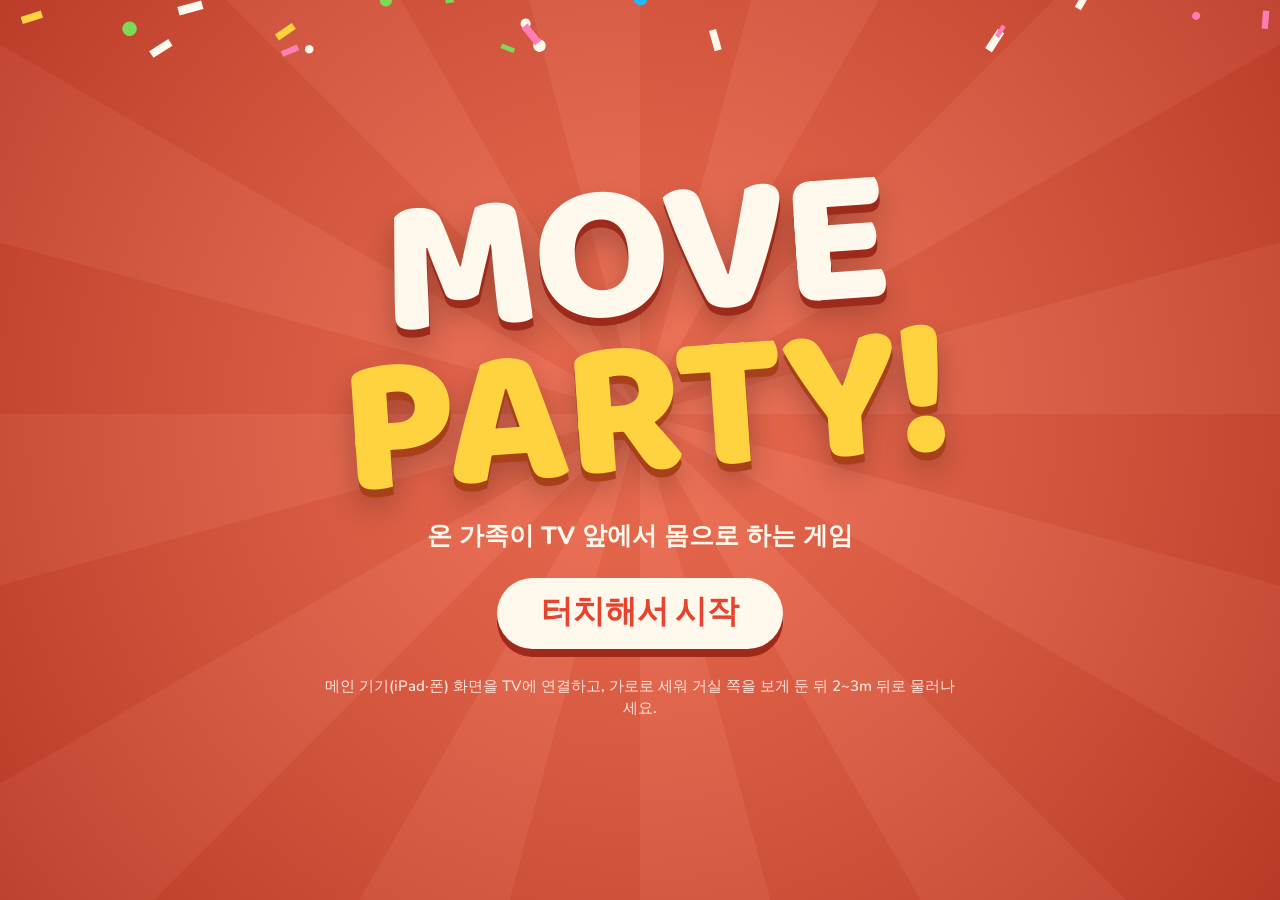
<file: index.html>
<!DOCTYPE html>
<html lang="en"><head><meta charset="utf-8">
<meta name="viewport" content="width=device-width,initial-scale=1,viewport-fit=cover,user-scalable=no">
<meta http-equiv="Content-Security-Policy" content="default-src 'none'; script-src 'self' 'sha256-23kUkSBYH9Prlh6p4/ObN+gmNjhQgaHHqfV18Ccg9Zk=' 'wasm-unsafe-eval'; connect-src 'self' https://storage.googleapis.com/mediapipe-models/pose_landmarker/ https://0.peerjs.com wss://0.peerjs.com; style-src 'self' 'unsafe-inline'; font-src 'self'; img-src 'self' data: blob:; media-src 'self' blob: mediastream:; worker-src 'self' blob:; frame-src 'self'; manifest-src 'self'; base-uri 'none'; form-action 'none'; object-src 'none'">
<meta name="referrer" content="no-referrer">
<meta name="robots" content="noindex,nofollow">
<meta name="apple-mobile-web-app-capable" content="yes">
<meta name="mobile-web-app-capable" content="yes">
<meta name="apple-mobile-web-app-status-bar-style" content="black-translucent">
<meta name="theme-color" content="#e8432f">
<link rel="manifest" href="manifest.webmanifest">
<link rel="apple-touch-icon" href="icon-180.png">
<title>Move Party</title>
<style>@font-face{font-family:'Baloo 2';font-weight:600;font-display:swap;src:url(fonts/baloo-2-latin-600-normal.woff2) format('woff2')}@font-face{font-family:'Baloo 2';font-weight:800;font-display:swap;src:url(fonts/baloo-2-latin-800-normal.woff2) format('woff2')}@font-face{font-family:'Nunito';font-weight:600;font-display:swap;src:url(fonts/nunito-latin-600-normal.woff2) format('woff2')}@font-face{font-family:'Nunito';font-weight:800;font-display:swap;src:url(fonts/nunito-latin-800-normal.woff2) format('woff2')}</style>
<style>
/* VOICE: loud, happy living-room party game; big readable words from 3 m away
   IDEA: a boxed console party game — title poster, game select, step-in check, countdown, podium
   PICTURE: the live game stage fills the screen; each mini-game has its own painted world
   COLOUR+TYPE: tomato #e8432f, cream #fff8ec, lemon #ffd23f, sky #29b6f6; Baloo 2 800 titles + Nunito
   LAYOUT: full-bleed canvas; cards float centre; HUD scores in top corners, clock top centre */
:root{color-scheme:dark;--red:#e8432f;--sky:#29b6f6;--lem:#ffd23f;--ink:#1d1d1f;--cream:#fff8ec;--line:#e6d9c4;--mut:#6b6259;--p1:#1e88ff;--p2:#ff3d7f;--fh:"Baloo 2",system-ui,sans-serif;--fb:"Nunito",system-ui,sans-serif}
:root[data-theme=light],:root[data-theme=dark]{color-scheme:dark}
*{box-sizing:border-box;min-width:0;-webkit-tap-highlight-color:transparent}
[hidden]{display:none!important}
html,body{margin:0;height:100%;overflow:hidden;background:#e8432f;color:var(--cream);font:17px/1.45 var(--fb)}
#app{position:fixed;inset:0;touch-action:none;user-select:none;-webkit-user-select:none;-webkit-touch-callout:none}
#cv{position:absolute;inset:0;width:100%;height:100%;display:block}
#vid{position:absolute;width:1px;height:1px;opacity:0;pointer-events:none}
.scr{position:absolute;inset:0;display:flex;flex-direction:column;align-items:center;justify-content:center;padding:calc(14px + env(safe-area-inset-top)) calc(14px + env(safe-area-inset-right)) calc(14px + env(safe-area-inset-bottom)) calc(14px + env(safe-area-inset-left));overflow:auto}
.scr.dim{background:rgba(12,10,14,.42)}
#title{cursor:pointer;gap:clamp(12px,3vh,28px);text-align:center}
.logo{display:flex;flex-direction:column;align-items:center;line-height:.8;transform:rotate(-4deg)}
.l1,.l2{font:800 clamp(78px,16vw,196px)/.8 var(--fh);letter-spacing:-.02em}
.l1{color:var(--cream);text-shadow:0 8px 0 #9e2a1c,0 16px 30px rgba(0,0,0,.25);animation:drop .7s cubic-bezier(.2,1.5,.4,1) both}
.l2{color:var(--lem);text-shadow:0 8px 0 #a8401a,0 16px 30px rgba(0,0,0,.25);animation:drop .7s .14s cubic-bezier(.2,1.5,.4,1) both}
.tag{font:800 clamp(17px,2.4vw,25px)/1.2 var(--fb);margin:0;animation:fade .5s .6s both}
.pill{font:800 clamp(22px,3vw,32px) var(--fh);background:var(--cream);color:var(--red);border:0;border-radius:999px;padding:10px 44px;box-shadow:0 8px 0 #9e2a1c;cursor:pointer;animation:fade .4s .8s both,bob 1.4s 1.2s ease-in-out infinite}
.hint{font-size:15px;color:#ffe3da;margin:0;max-width:640px}
@keyframes drop{from{transform:translateY(-70vh) rotate(-8deg)}to{transform:none}}
@keyframes fade{from{opacity:0}to{opacity:1}}
@keyframes bob{50%{transform:translateY(-6px)}}
@keyframes pulse{50%{transform:scale(1.08)}}
@keyframes pop{from{translate:0 46px;opacity:0}to{translate:0 0;opacity:1}}
.scr:not([hidden]) .card{animation:pop .42s cubic-bezier(.2,1.4,.4,1) both}
.howbox{display:grid;grid-template-columns:minmax(150px,240px) minmax(0,1fr);gap:16px;align-items:center;text-align:left;margin-top:10px}
#iDemo{width:100%;aspect-ratio:1;border-radius:20px;background:#1d2633}
.uses{display:flex;gap:6px;flex-wrap:wrap;margin-bottom:8px}.uses span{font:800 13px var(--fb);background:var(--ink);color:var(--cream);border-radius:99px;padding:4px 12px}
.steps{margin:0;padding-left:22px;display:grid;gap:8px;font-size:17px;line-height:1.35}.steps b{color:var(--red)}
@media (max-width:640px){.howbox{grid-template-columns:minmax(0,1fr)}#iDemo{max-width:220px;justify-self:center}}
.icard{width:min(820px,100%)!important}
.jph{position:absolute;left:50%;bottom:calc(64px + env(safe-area-inset-bottom));transform:translateX(-50%);width:min(440px,92vw);background:var(--cream);color:var(--ink);border-radius:22px;padding:16px;text-align:center;z-index:3;box-shadow:0 14px 40px rgba(0,0,0,.4)}
.jph p{margin:0 0 10px;font-size:15px}.jph h3{margin:0 0 6px;font:800 24px var(--fh)}.jph canvas{width:112px;height:112px;border-radius:50%;margin:4px auto 10px;display:block;box-shadow:0 0 0 5px var(--lem)}
.jph .row{margin-top:6px}.jph .go{min-height:54px;font-size:22px}.jph .btn{min-height:54px;font-size:18px}
.rounds{display:flex;gap:6px;justify-content:center;flex-wrap:wrap;margin:6px 0 2px}.rounds span{font:800 13px var(--fb);border-radius:99px;padding:4px 12px;background:#efe4d2;color:var(--mut)}.rounds span.cur{background:var(--red);color:#fff}.rounds span.done{background:var(--ink);color:var(--cream)}
.stand{display:grid;gap:6px;margin-top:12px;padding:10px 12px;border-radius:16px;background:#f1e6d4}.stand b{font:800 13px var(--fb);color:var(--mut)}.sb{display:grid;grid-template-columns:64px 1fr 48px;gap:8px;align-items:center;font:800 15px var(--fh)}.sb i{height:14px;border-radius:9px;background:#e2d5c0;overflow:hidden}.sb i u{display:block;height:100%;border-radius:9px;transition:width .8s .3s}
#final{justify-content:flex-end}
.card{background:var(--cream);color:var(--ink);border-radius:28px;box-shadow:0 12px 0 rgba(0,0,0,.18),0 30px 60px rgba(0,0,0,.3);padding:clamp(14px,2.3vw,26px);width:min(980px,100%);flex:none;transform-origin:center center}
.scr{overflow:hidden}
.mtools{display:flex;gap:8px;align-items:center;flex-wrap:wrap}
.fs{font:800 14px var(--fb);background:var(--ink);color:var(--cream);border:0;border-radius:99px;min-height:40px;padding:0 16px;cursor:pointer}
.mhead{display:flex;align-items:center;justify-content:space-between;gap:10px;flex-wrap:wrap}
.mlogo{font:800 34px/1 var(--fh);color:var(--red);transform:rotate(-3deg)}.mlogo b{color:var(--ink)}
.mode{font:800 14px var(--fb);background:#f1e6d4;border-radius:99px;padding:6px 14px;display:flex;align-items:center;gap:8px}
.mode.on{background:#d9f4d9;color:#14632a}.mode.on::before{content:"";width:10px;height:10px;border-radius:50%;background:#1fa34a}
.mgrid{display:grid;grid-template-columns:minmax(0,.9fr) minmax(0,1.35fr);gap:clamp(12px,2vw,24px)}
@media (max-width:720px){.mgrid{grid-template-columns:minmax(0,1fr)}}
.lbl{font:800 14px var(--fb);color:var(--mut);margin:10px 0 6px}
.lv10{grid-template-columns:repeat(5,minmax(0,1fr));gap:6px}.lv10 .opt{min-height:44px;padding:0;font-size:20px;border-color:hsl(var(--h) 60% 45%)}.lv10 .opt[aria-pressed=true]{background:hsl(var(--h) 65% 42%);color:#fff;border-color:hsl(var(--h) 65% 32%)}
.lvcap{font:800 14px var(--fb);color:var(--ink);margin-top:6px}
.opts{display:grid;gap:8px}.two{grid-template-columns:repeat(2,minmax(0,1fr))}.three{grid-template-columns:repeat(3,minmax(0,1fr))}.four{grid-template-columns:repeat(4,minmax(0,1fr))}.four .opt{padding-left:4px;padding-right:4px;font-size:clamp(12px,1.5vw,16px)}
.opt{font:800 19px var(--fh);min-height:clamp(52px,8.5vh,70px);border-radius:18px;border:3px solid var(--line);background:#fff;color:var(--ink);cursor:pointer;padding:0 6px}
.opt[aria-pressed=true]{background:var(--ink);border-color:var(--ink);color:var(--cream)}
.games{display:grid;grid-template-columns:repeat(2,minmax(0,1fr));gap:10px}.games.many{grid-template-columns:repeat(3,minmax(0,1fr));gap:8px}.games.many .game{grid-template-columns:40px minmax(0,1fr);padding:8px 10px;min-height:clamp(64px,10.5vh,92px);column-gap:8px}.games.many .game svg{width:40px;height:40px}.games.many .game b{font-size:17px}.games.many .game span{font-size:12px}
.cats{display:grid;grid-template-columns:1fr 1fr;gap:8px;margin-bottom:6px}.cats .opt{min-height:46px;font-size:17px}.catnote{margin:0 0 8px;font:700 13px var(--fb);color:var(--mut)}.hostpad{width:100%;min-height:42px;font-size:15px;margin-bottom:8px}
.game{display:grid;grid-template-columns:54px minmax(0,1fr);column-gap:12px;align-items:center;text-align:left;padding:10px 12px;min-height:clamp(74px,12.5vh,104px);border-radius:20px;border:3px solid var(--line);background:#fff;color:var(--ink);cursor:pointer;font:inherit}
.game svg{grid-row:span 2;width:54px;height:54px}
.game b{font:800 21px/1.05 var(--fh)}.game span{font-size:13.5px;color:var(--mut);line-height:1.25}
.game[aria-pressed=true]{border-color:var(--red);background:#ffece6;box-shadow:inset 0 0 0 2px var(--red)}
.go{font:800 clamp(24px,3vw,32px) var(--fh);background:var(--red);color:#fff;border:0;border-radius:22px;min-height:clamp(60px,10vh,80px);width:100%;margin-top:14px;box-shadow:0 7px 0 #9e2a1c;cursor:pointer}
.go:disabled{opacity:.55}
.btn{font:800 20px var(--fh);background:#fff;color:var(--ink);border:3px solid var(--line);border-radius:20px;min-height:60px;padding:0 18px;cursor:pointer;flex:1}
.row{display:flex;gap:10px;flex-wrap:wrap;margin-top:14px}.row .go{margin-top:0;flex:1.4;width:auto}
.priv{font-size:13px;color:var(--mut);margin:10px 0 0}
button:focus-visible{outline:4px solid var(--sky);outline-offset:3px}
.db{position:relative}
.db::after{content:"";position:absolute;inset:-7px;border-radius:24px;pointer-events:none;padding:6px;background:conic-gradient(var(--lem) calc(var(--d,0)*1turn),transparent 0);-webkit-mask:linear-gradient(#000 0 0) content-box,linear-gradient(#000 0 0);-webkit-mask-composite:xor;mask-composite:exclude;opacity:min(1,calc(var(--d,0)*30))}
/* HUD */
#hud{position:absolute;inset:0;pointer-events:none}
.scs{position:absolute;top:calc(12px + env(safe-area-inset-top));display:flex;flex-direction:column;gap:6px}
.scL{left:calc(14px + env(safe-area-inset-left))}.scR{right:calc(14px + env(safe-area-inset-right));align-items:flex-end}
.sc{display:flex;align-items:center;gap:10px;background:rgba(0,0,0,.45);border-radius:22px;padding:6px 18px 6px 8px;width:max-content}
.scR .sc{flex-direction:row-reverse;padding:6px 8px 6px 18px}
.sc i{font:800 15px var(--fh);font-style:normal;color:#fff;border-radius:14px;padding:5px 12px}
.scs.many .sc b{font-size:clamp(24px,3.4vw,36px)}.scs.many .sc{padding-block:3px}
.lobby{display:flex;flex-wrap:wrap;gap:8px}
.pch{display:inline-flex;align-items:center;gap:8px;color:#fff;font:800 17px var(--fh);border-radius:16px;padding:6px 8px 6px 14px;min-height:46px}
.pch small{font:700 12px var(--fb);opacity:.9}
.kick{width:34px;height:34px;border-radius:50%;border:0;background:rgba(0,0,0,.25);color:#fff;font:800 18px var(--fb);cursor:pointer}
.opt.add{width:100%;margin-top:8px;border-style:dashed}
.qcard{width:min(760px,100%)}.qwrap{display:grid;grid-template-columns:auto minmax(0,1fr);gap:18px;align-items:center;margin:10px 0}
#qrc{width:clamp(180px,30vh,264px);height:auto;aspect-ratio:1;border-radius:14px;background:#fff;box-shadow:0 0 0 3px var(--line)}
.qsteps{margin:0;padding-left:20px;font-size:17px;display:grid;gap:8px}
@media (max-width:600px){.qwrap{grid-template-columns:minmax(0,1fr);justify-items:center}}
/* join (extra player) device */
#join{position:fixed;inset:0;background:#111;z-index:40;display:flex;flex-direction:column;align-items:center;justify-content:center}
#jcv{position:absolute;inset:0;width:100%;height:100%}
.jtop{position:absolute;top:calc(12px + env(safe-area-inset-top));left:12px;right:12px;display:flex;flex-direction:column;align-items:center;gap:8px;pointer-events:none}
.jbadge{font:800 clamp(26px,6vw,44px)/1 var(--fh);color:#fff;background:var(--red);border-radius:20px;padding:8px 22px;box-shadow:0 6px 0 rgba(0,0,0,.25)}
.jstat{font:800 17px var(--fb);color:#fff;background:rgba(0,0,0,.6);border-radius:14px;padding:8px 16px;text-align:center;max-width:92vw}
.jbtn{position:relative;z-index:2}
.jprv{position:absolute;bottom:calc(14px + env(safe-area-inset-bottom));left:16px;right:16px;text-align:center;font-size:14px;color:#ddd;margin:0}
.joinmode #rot,.joinmode #camBadge{display:none!important}
.joinmode body,.joinmode{background:#111}
.sc b{font:800 clamp(34px,5vw,54px)/1 var(--fh);font-variant-numeric:tabular-nums;color:#fff}
.mid{position:absolute;top:calc(10px + env(safe-area-inset-top));left:50%;transform:translateX(-50%);text-align:center}
#gname{font:800 15px var(--fb);color:#fff;text-shadow:0 2px 4px rgba(0,0,0,.6)}
#clock{font:800 clamp(38px,6vw,62px)/1 var(--fh);color:#fff;background:rgba(0,0,0,.45);border-radius:22px;padding:4px 22px;min-width:110px;font-variant-numeric:tabular-nums;white-space:nowrap}
#clock.hot{color:var(--lem);animation:pulse .5s infinite}
#bSwap{position:absolute;left:calc(84px + env(safe-area-inset-left));bottom:calc(14px + env(safe-area-inset-bottom));pointer-events:auto;width:58px;height:58px;border-radius:18px;border:0;background:rgba(0,0,0,.5);color:#fff;font:900 26px system-ui;z-index:6}
#bPause{position:absolute;left:calc(14px + env(safe-area-inset-left));bottom:calc(14px + env(safe-area-inset-bottom));pointer-events:auto;width:58px;height:58px;border-radius:18px;border:0;background:rgba(0,0,0,.5);color:#fff;font:800 20px var(--fh);cursor:pointer}
#lost{position:absolute;top:calc(96px + env(safe-area-inset-top));left:50%;transform:translateX(-50%);background:var(--lem);color:var(--ink);font:800 18px var(--fb);border-radius:99px;padding:8px 20px;white-space:nowrap}
#runpads{position:absolute;left:calc(84px + env(safe-area-inset-left));right:calc(14px + env(safe-area-inset-right));bottom:calc(12px + env(safe-area-inset-bottom));display:flex;justify-content:space-between;pointer-events:none}
.rp{display:flex;gap:10px;pointer-events:auto;background:rgba(0,0,0,.35);padding:8px;border-radius:22px;border:3px solid transparent}.rp.p1{border-color:var(--p1)}.rp.p2{border-color:var(--p2)}
.rp button{width:clamp(70px,9vw,100px);height:clamp(70px,9vw,100px);border-radius:20px;border:3px solid rgba(255,255,255,.7);background:rgba(255,255,255,.92);color:var(--ink);font:800 26px var(--fh);cursor:pointer;touch-action:none}
.rp button.jp{width:clamp(96px,12vw,130px);background:var(--lem);font-size:22px}.rp button.on{transform:scale(.92);background:#fff}
/* calibration */
.ovl{position:absolute;inset:0;pointer-events:none}
.ctext{position:absolute;top:calc(14px + env(safe-area-inset-top));left:50%;transform:translateX(-50%);text-align:center;background:rgba(0,0,0,.55);border-radius:22px;padding:12px 24px;width:min(720px,92vw)}
.ctext h2{font:800 clamp(28px,4vw,44px)/1.05 var(--fh);margin:0;color:#fff}
.ctext p{margin:4px 0 8px;color:#ece6dd}
.chips{display:flex;gap:8px;justify-content:center;flex-wrap:wrap}
.chip{font:800 15px var(--fb);border-radius:99px;padding:5px 14px;color:#fff}
.ghost{position:absolute;right:calc(16px + env(safe-area-inset-right));bottom:calc(16px + env(safe-area-inset-bottom));pointer-events:auto;font:800 20px var(--fh);background:rgba(0,0,0,.5);color:#fff;border:3px solid rgba(255,255,255,.6);border-radius:20px;min-height:64px;min-width:140px;cursor:pointer}
/* cards */
.icard{width:min(560px,100%);text-align:center}.icard .ic svg{width:120px;height:120px}
.card h2{font:800 clamp(34px,5vw,52px)/1.02 var(--fh);margin:2px 0 0;text-wrap:balance}
.card p.how{font-size:19px;margin:8px 0 0;color:#3b352f}
.rk{font:800 14px var(--fb);color:var(--mut)}
.rrows{display:grid;gap:10px;margin-top:12px}
.rr{display:grid;grid-template-columns:auto minmax(0,1fr) auto;align-items:center;gap:14px;background:#fff;border-radius:20px;padding:10px 16px;border:3px solid var(--line)}
.who{font:800 16px var(--fh);color:#fff;border-radius:14px;padding:5px 14px;white-space:nowrap}
.pts{font:800 46px/1 var(--fh);font-variant-numeric:tabular-nums}
.stars{font:800 32px/1 var(--fh);color:#d9cdb8;letter-spacing:2px;white-space:nowrap}.stars u{text-decoration:none;color:#f5b800}
.newb{font:800 12px var(--fb);background:var(--red);color:#fff;border-radius:99px;padding:2px 9px;margin-left:8px;vertical-align:middle}
.small{font-size:14px;color:var(--mut);margin:10px 0 0}
.pod{display:flex;justify-content:center;align-items:flex-end;gap:16px;margin:14px 0 4px}
.pc{display:flex;flex-direction:column;align-items:center;gap:6px;width:min(200px,42%)}
.pc b{font:800 22px var(--fh)}
.blk{width:100%;border-radius:18px 18px 6px 6px;display:grid;place-items:center;color:#fff;font:800 38px var(--fh)}
.ftab{width:100%;border-collapse:collapse;margin-top:10px;font-size:16px}
.ftab td,.ftab th{padding:7px 8px;border-bottom:2px solid var(--line);text-align:left}
.ftab th{font-size:13px;color:var(--mut)}.ftab td.n{text-align:right;font:800 18px var(--fh);font-variant-numeric:tabular-nums;white-space:nowrap}
#toast{position:absolute;left:50%;bottom:calc(18px + env(safe-area-inset-bottom));transform:translateX(-50%);background:var(--ink);color:var(--cream);font:700 15px var(--fb);border-radius:16px;padding:10px 18px;width:max-content;max-width:min(640px,92vw);text-align:center;box-shadow:0 10px 30px rgba(0,0,0,.35)}
#pip{position:absolute;right:calc(14px + env(safe-area-inset-right));bottom:calc(44px + env(safe-area-inset-bottom));z-index:7;pointer-events:auto;cursor:pointer;touch-action:none;border-radius:12px}
#camBadge{position:absolute;right:calc(14px + env(safe-area-inset-right));bottom:calc(12px + env(safe-area-inset-bottom));z-index:5;font:800 12px var(--fb);background:rgba(0,0,0,.55);color:#fff;border-radius:99px;padding:4px 10px;display:flex;align-items:center;gap:6px;pointer-events:none}
#camBadge::before{content:"";width:8px;height:8px;border-radius:50%;background:#25d366}
#rot{position:absolute;inset:0;background:var(--red);display:none;align-items:center;justify-content:center;text-align:center;font:800 30px/1.2 var(--fh);padding:30px;z-index:30}
@media (orientation:portrait) and (pointer:coarse){#rot{display:flex}}
@media (prefers-reduced-motion:reduce){.l1,.l2,.tag,.pill,#clock.hot{animation:none!important}}

/* Turbo Circuit */
#rwrap{position:fixed;inset:0;z-index:60;background:#14171c}
#rwrap iframe{position:absolute;inset:0;width:100%;height:100%;border:0;display:block}
#rwrap.two #rExit{left:auto;top:calc(10px + env(safe-area-inset-top));right:calc(10px + env(safe-area-inset-right));transform:none}
#rExit{position:absolute;left:calc(8px + env(safe-area-inset-left));top:50%;transform:translateY(-50%);z-index:2;width:46px;height:46px;border-radius:50%;border:2px solid rgba(255,255,255,.55);background:rgba(0,0,0,.45);color:#fff;font:800 20px var(--fb);cursor:pointer}
.rcard{width:min(980px,100%)}.rhc{display:flex;gap:6px;justify-content:center;margin:6px 0}.rhc .btn{min-width:54px;padding:8px 10px}.rp .go,.rp .btn[data-hact=rd]{width:100%;margin-top:4px}
.isum{font:900 clamp(17px,2.3vw,26px) var(--fh);color:#e8432f;margin:2px 0 10px;text-align:center;line-height:1.35}.hpcard{width:min(620px,100%);text-align:center}.hpwrap{display:flex;justify-content:center;margin:8px 0}#hpv{width:min(420px,70vw);max-height:44vh;aspect-ratio:4/3;border-radius:18px;background:#1d2633;object-fit:contain}#hpf{width:min(220px,36vh);height:auto;aspect-ratio:1;border-radius:50%;border:6px solid var(--blue,#1e88ff);box-shadow:0 8px 20px rgba(0,0,0,.25)}
.rps{display:grid;grid-template-columns:1fr 1fr;gap:12px;margin:10px 0}
.rp{border-radius:20px;padding:12px;border:4px solid var(--line);background:#fff;text-align:center;display:flex;flex-direction:column;align-items:center;gap:4px}
.rp.rd{border-color:#1fa34a;background:#effaf1}
.rpn{display:inline-flex;align-items:center;gap:8px;color:#fff;font:800 17px var(--fb);border-radius:99px;padding:4px 14px 4px 6px}
.rpn img{width:30px;height:30px;border-radius:50%;object-fit:cover;box-shadow:0 0 0 2px #fff}
.rp svg{width:100%;max-width:230px;height:auto}
.rp b{font:800 24px var(--fh);line-height:1}
.rp .st{font:800 15px var(--fb);color:var(--mut)}.rp.rd .st{color:#1fa34a}
.trks{display:grid;grid-template-columns:repeat(4,minmax(0,1fr));gap:8px}
.trks button{font:800 16px var(--fb);min-height:48px;border-radius:14px;border:3px solid var(--line);background:#fff;color:var(--ink);cursor:pointer}
.trks button[aria-pressed=true]{border-color:var(--ink);background:#ffd23f}
.rrl{display:flex;flex-direction:column;gap:10px;margin:12px 0}
.rrow{display:grid;grid-template-columns:76px minmax(0,1fr) auto;align-items:center;gap:12px;background:#fff;border:3px solid var(--line);border-radius:18px;padding:10px 14px}
.rrow.win{border-color:#ffb300;background:#fff7d6}
.rrow .pl{font:800 34px var(--fh);line-height:1}.rrow .tm{font:800 22px var(--fh)}.rrow small{display:block;color:var(--mut);font:700 14px var(--fb)}
#jpad{position:absolute;inset:0;z-index:6;background:#14171c;color:#fff;display:flex;flex-direction:column;padding:calc(10px + env(safe-area-inset-top)) calc(10px + env(safe-area-inset-right)) calc(10px + env(safe-area-inset-bottom)) calc(10px + env(safe-area-inset-left));touch-action:none;user-select:none;-webkit-user-select:none;-webkit-touch-callout:none;overscroll-behavior:none}
#jpad .jbadge{font-size:clamp(16px,4.5vw,24px);padding:6px 14px;border-radius:14px;box-shadow:none}
#jpick{flex:1;display:flex;flex-direction:column;align-items:center;justify-content:safe center;gap:6px;text-align:center;min-height:0;overflow:auto}
.jpt{display:flex;align-items:center;gap:10px;font:800 20px var(--fb)}
.jpcar{display:flex;align-items:center;gap:8px;width:min(560px,100%)}
.jpcar button{flex:none;width:64px;height:64px;border-radius:50%;border:3px solid rgba(255,255,255,.35);background:#262b33;color:#fff;font-size:26px;cursor:pointer}
#jpsv{flex:1;min-width:0}#jpsv svg{width:100%;height:auto;max-height:24vh}
.jpn{font:800 30px var(--fh);line-height:1}.jpd{color:#b9c0c8;font:700 15px var(--fb)}
.jpst{display:grid;grid-template-columns:auto 1fr;gap:4px 10px;width:min(320px,90%);font:800 13px var(--fb);align-items:center;text-align:left}
.jpst i{height:8px;border-radius:9px;background:rgba(255,255,255,.15);overflow:hidden}.jpst u{display:block;height:100%;background:#ffd23f}
.jpc{display:flex;gap:10px;flex-wrap:wrap;justify-content:center;margin:4px 0}
.jpc button{width:42px;height:42px;border-radius:50%;border:3px solid rgba(255,255,255,.3);cursor:pointer}
.jpc button[aria-pressed=true]{border-color:#fff;transform:scale(1.18)}
.jpgo{font:900 26px var(--fh);padding:12px 48px;border-radius:99px;border:0;background:#ffd23f;color:#1d1d1f;cursor:pointer;box-shadow:0 6px 0 rgba(0,0,0,.35)}
.jpgo.rd{background:#1fa34a;color:#fff}
#jdrive{flex:1;display:grid;grid-template-columns:1fr 1fr .8fr;grid-template-rows:auto minmax(0,1fr);gap:10px;min-height:0}
#jdst{grid-column:1/-1;display:flex;justify-content:space-between;align-items:center;gap:10px;font:800 17px var(--fb)}
.jb{border:3px solid rgba(255,255,255,.28);background:#262b33;color:#fff;border-radius:22px;font:900 22px var(--fh);display:flex;align-items:center;justify-content:center;min-height:0;padding:0;touch-action:none;transition:transform .05s,background .05s}
.jb.big{font-size:clamp(44px,12vw,80px)}
#jwheel{grid-column:1/3;display:flex;align-items:center;justify-content:center;min-height:0;touch-action:none;position:relative}#jwsvg{height:100%;max-height:100%;aspect-ratio:1;max-width:100%;filter:drop-shadow(0 6px 10px rgba(0,0,0,.4));transition:transform .06s}
.jb.on{background:#fff;color:#14171c;transform:scale(.97)}
.jsm{display:flex;flex-direction:column;gap:10px;min-height:0}.jsm .jb{flex:1;font-size:clamp(14px,3.6vw,20px)}
.jb.nit{border-color:#3aa6ff}.jb.dri{border-color:#ffd23f}.jb.brk{border-color:#ff5a4e}
.jb.nit.on{background:#3aa6ff;color:#fff}.jb.dri.on{background:#ffd23f}.jb.brk.on{background:#ff5a4e;color:#fff}
@media (max-height:460px){.jpst,.jpd{display:none!important}#jpsv svg{max-height:26vh}.jpgo{padding:10px 44px}}
#jjoy{flex:1;display:grid;grid-template-columns:1.25fr 1fr;grid-template-rows:auto minmax(0,1fr);gap:10px;min-height:0}.jjtop{grid-column:1/-1;display:flex;justify-content:space-between;align-items:center;font:800 17px var(--fb);gap:10px}
#jstick{position:relative;border-radius:24px;background:#262b33;border:3px solid rgba(255,255,255,.2);touch-action:none;overflow:hidden}#jbase{position:absolute;width:150px;height:150px;margin:-75px 0 0 -75px;border-radius:50%;border:4px solid rgba(255,255,255,.35);left:50%;top:50%}#jknob{position:absolute;width:76px;height:76px;margin:-38px 0 0 -38px;border-radius:50%;background:radial-gradient(circle at 35% 35%,#fff,#9fb3c8);left:50%;top:50%;box-shadow:0 6px 16px rgba(0,0,0,.4)}.jhint{position:absolute;left:0;right:0;bottom:10px;text-align:center;font:700 13px var(--fb);color:#9aa6b2}
.jbtns{display:flex;flex-direction:column;gap:12px;min-height:0}.jab{flex:1.4;border-radius:50%/40%;border:4px solid rgba(255,255,255,.3);background:#e8432f;color:#fff;font:900 clamp(34px,9vw,60px) var(--fh);touch-action:none}.jab.b{flex:1;background:#1e88ff}.jab.on{transform:scale(.94);filter:brightness(1.25)}
#jwatch{flex:1;display:flex;align-items:center;justify-content:center;text-align:center;font:800 26px/1.3 var(--fb);padding:20px}

/* main device can be a phone in landscape (short, wide screen) */
#toast{pointer-events:none;z-index:9}#ov{position:absolute;inset:0;width:100%;height:100%;pointer-events:none;z-index:8}
@media (max-height:520px) and (orientation:landscape){
 .l1,.l2{font-size:min(15vw,23vh)!important}#title{gap:1.6vh}#title .tag{font-size:16px;margin:0}#title .hint{font-size:12px;margin:0}.pill{font-size:20px;padding:8px 34px}
 .card{width:min(1280px,100%);padding:12px 16px;border-radius:20px}
 .mgrid{grid-template-columns:minmax(0,.72fr) minmax(0,2fr);gap:14px}.three .opt{font-size:13px;white-space:nowrap}
 .games,.games.many{grid-template-columns:repeat(4,minmax(0,1fr));gap:6px}
 .games .game,.games.many .game{grid-template-columns:30px minmax(0,1fr);min-height:50px;padding:6px 8px;border-radius:14px;column-gap:6px}
 .games .game svg,.games.many .game svg{width:30px;height:30px}.games .game b,.games.many .game b{font-size:14px;line-height:1.1}.games .game span,.games.many .game span{display:none}
 .lv10 .opt{min-height:32px;font-size:15px}.opt{min-height:38px;font-size:15px;border-radius:12px}.cats .opt{min-height:36px;font-size:14px}
 .lbl{margin:5px 0 3px;font-size:12px}.lvcap{font-size:12px;margin-top:3px}.catnote{font-size:11px;margin-bottom:4px}
 .go{min-height:46px;font-size:22px;margin-top:8px}
 #iIcon{display:none}.howbox{grid-template-columns:minmax(110px,150px) minmax(0,1fr);gap:12px;margin-top:4px}#iDemo{max-width:150px}.steps li{font-size:14px;line-height:1.3}.icard h2{font-size:26px;margin:0}.uses span{font-size:12px;padding:3px 9px}#bReady{min-height:44px;margin-top:8px}.rounds{margin:0}
}
</style></head><body>
<div id="app">
<canvas id="cv" aria-label="Game stage"></canvas>
<video id="vid" playsinline muted></video>

<section id="title" class="scr">
  <div class="logo"><span class="l1">MOVE</span><span class="l2">PARTY!</span></div>
  <p class="tag">온 가족이 TV 앞에서 몸으로 하는 게임</p>
  <button id="bStart" class="pill" type="button">터치해서 시작</button>
  <p class="hint">메인 기기(iPad·폰) 화면을 TV에 연결하고, 가로로 세워 거실 쪽을 보게 둔 뒤 2~3m 뒤로 물러나세요.</p>
</section>

<section id="menu" class="scr" hidden>
 <div class="card">
  <div class="mhead"><div class="mlogo">MOVE <b>PARTY!</b></div><div class="mtools"><button id="bFs" class="fs" type="button">전체 화면</button><div id="mode" class="mode">카메라 켜는 중…</div></div></div>
  <div class="mgrid">
   <div>
    <div class="lbl">플레이어 · 기기 1대 = 1명</div>
    <div id="lobby" class="lobby"></div>
    <button id="bAdd" class="db opt add" type="button" hidden>+ QR로 플레이어 추가</button>
    <div class="lbl">난이도</div>
    <div class="opts lv10" data-k="lv"><button class="db opt" type="button" data-v="1" style="--h:117">1</button><button class="db opt" type="button" data-v="2" style="--h:104">2</button><button class="db opt" type="button" data-v="3" style="--h:91">3</button><button class="db opt" type="button" data-v="4" style="--h:78">4</button><button class="db opt" type="button" data-v="5" style="--h:65">5</button><button class="db opt" type="button" data-v="6" style="--h:52">6</button><button class="db opt" type="button" data-v="7" style="--h:39">7</button><button class="db opt" type="button" data-v="8" style="--h:26">8</button><button class="db opt" type="button" data-v="9" style="--h:13">9</button><button class="db opt" type="button" data-v="10" style="--h:0">10</button></div><div class="lvcap" id="lvCap"></div>
    <div class="lbl">옵션</div>
    <button id="bUpd" class="db btn" type="button" hidden style="width:100%;margin:6px 0;background:#ffd23f;color:#3a2a00;font-weight:900">✨ 새 버전이 있어요 · 눌러서 업데이트</button>
<div class="opts four"><button id="tMus" class="db opt" type="button">음악</button><button id="tSfx" class="db opt" type="button">효과음</button><button id="tFace" class="db opt" type="button">얼굴 사진</button><button id="tZoom" class="db opt" type="button">📷 보통</button></div>
   </div>
   <div>
    <div class="lbl">게임</div>
    <div class="cats" data-k="cat"><button class="db opt" type="button" data-v="cam">📷 카메라 게임</button><button class="db opt" type="button" data-v="pad">🎮 컨트롤러 게임</button></div><p class="catnote" id="catNote"></p><button id="bHostPad" class="db opt hostpad" type="button" hidden></button>
    <div class="games" data-k="mode">
     <button class="db game" type="button" data-v="party"><svg viewBox="0 0 100 100"><path d="M50 8l12 26 28 3-21 19 6 28-25-14-25 14 6-28-21-19 28-3z" fill="#ffd23f" stroke="#1d1d1f" stroke-width="5" stroke-linejoin="round"/></svg><b>파티 토너먼트</b><span>카메라 게임 5종목 랜덤 · 별 많이 모으면 우승</span></button>
     <button class="db game" type="button" data-v="fruit"><svg viewBox="0 0 100 100"><circle cx="50" cy="55" r="34" fill="#3fa34d"/><circle cx="50" cy="55" r="26" fill="#ff4b5c"/><path d="M14 90L88 14" stroke="#1d1d1f" stroke-width="8" stroke-linecap="round"/></svg><b>Fruit Slash</b><span>팔을 휘둘러 과일 베기</span></button>
     <button class="db game" type="button" data-v="run"><svg viewBox="0 0 100 100"><rect x="4" y="62" width="92" height="30" rx="8" fill="#d9573b"/><path d="M8 77h84" stroke="#fff" stroke-width="3" stroke-dasharray="9 7"/><circle cx="60" cy="17" r="9" fill="#1d1d1f"/><g stroke="#1d1d1f" stroke-width="9" stroke-linecap="round" stroke-linejoin="round" fill="none"><path d="M56 30l-9 20"/><path d="M47 50l13 10l-2 10M47 50l-16 7"/><path d="M53 34l14 7M53 34l-17 3"/></g></svg><b>스프린트 대시</b><span>제자리 달리기 · 두 손 들면 점프</span></button>
     <button class="db game" type="button" data-v="swim"><svg viewBox="0 0 100 100"><rect x="4" y="30" width="92" height="64" rx="10" fill="#29b6f6"/><path d="M4 52h92M4 72h92" stroke="#fff8ec" stroke-width="4" stroke-dasharray="6 6"/><circle cx="62" cy="62" r="9" fill="#1d1d1f"/><path d="M28 62h26M48 52l14 10M48 72l14-10" stroke="#1d1d1f" stroke-width="8" stroke-linecap="round"/><path d="M10 20q10-10 20 0t20 0t20 0t20 0" stroke="#29b6f6" stroke-width="5" fill="none"/></svg><b>수영 대회</b><span>팔로 수영 · 구간마다 다른 영법</span></button>
     <button class="db game" type="button" data-v="blast"><svg viewBox="0 0 100 100"><circle cx="66" cy="36" r="22" fill="#7e57c2"/><circle cx="58" cy="32" r="6" fill="#fff"/><circle cx="74" cy="32" r="6" fill="#fff"/><circle cx="58" cy="33" r="3" fill="#d81b1b"/><circle cx="74" cy="33" r="3" fill="#d81b1b"/><path d="M14 86l30-30" stroke="#1d1d1f" stroke-width="10" stroke-linecap="round"/><path d="M48 52l8-8" stroke="#ffd23f" stroke-width="6" stroke-linecap="round"/></svg><b>Monster Blaster</b><span>내 손이 블래스터! · 두 손 모아 캐논</span></button>
     <button class="db game" type="button" data-v="beat"><svg viewBox="0 0 100 100"><circle cx="50" cy="50" r="42" fill="none" stroke="#ff3d7f" stroke-width="6"/><circle cx="50" cy="50" r="27" fill="#ff3d7f"/><path d="M37 41h21a8 8 0 0 1 0 16h-5v8H37z" fill="#fff8ec"/></svg><b>Beat Punch</b><span>박자에 맞춰 과녁 펀치</span></button>
     <button class="db game" type="button" data-v="dance"><svg viewBox="0 0 100 100"><circle cx="50" cy="20" r="11" fill="#ff4d9d"/><path d="M50 32v30M50 40L26 22M50 40l24-18M50 62l-16 26M50 62l18 24" stroke="#ff4d9d" stroke-width="9" stroke-linecap="round" fill="none"/><path d="M80 60l8-8M84 74l10 0M14 66l-8-6" stroke="#ffd23f" stroke-width="5" stroke-linecap="round"/></svg><b>댄스 파티</b><span>댄서 동작 따라 하기 · 골드 무브</span></button>
     <button class="db game" type="button" data-v="leak"><svg viewBox="0 0 100 100"><rect x="10" y="10" width="80" height="80" rx="12" fill="#1d8fd6" stroke="#5d7488" stroke-width="6"/><path d="M50 50l-14-10M50 50l16-6M50 50l-4 18M50 50l12 14" stroke="#fff" stroke-width="4" stroke-linecap="round"/><circle cx="50" cy="50" r="18" fill="none" stroke="#ff5252" stroke-width="5"/></svg><b>구멍 막기</b><span>손·머리·발로 유리 금 막기</span></button>
     <button class="db game" type="button" data-v="goal"><svg viewBox="0 0 100 100"><path d="M12 80V22h76v58" fill="none" stroke="#1d1d1f" stroke-width="7"/><path d="M20 30h60M20 46h60M20 62h60M36 22v58M50 22v58M64 22v58" stroke="#c9d0d8" stroke-width="2"/><circle cx="62" cy="44" r="15" fill="#fff" stroke="#1d1d1f" stroke-width="4"/><path d="M62 37l6 5-2 7h-8l-2-7z" fill="#1d1d1f"/></svg><b>슈퍼 골키퍼</b><span>날아오는 공을 손으로 막기</span></button>
     <button class="db game" type="button" data-v="hula"><svg viewBox="0 0 100 100"><circle cx="50" cy="18" r="10" fill="#ffb74d"/><path d="M50 28v34M50 62l-12 26M50 62l12 26M50 36L32 26M50 36l18-10" stroke="#ffb74d" stroke-width="8" stroke-linecap="round"/><ellipse cx="50" cy="56" rx="30" ry="9" fill="none" stroke="#ff4d9d" stroke-width="6"/><ellipse cx="50" cy="48" rx="28" ry="8" fill="none" stroke="#4fc3f7" stroke-width="5"/></svg><b>훌라후프</b><span>엉덩이 돌리기 · 후프 받기</span></button>
     <button class="db game" type="button" data-v="fly"><svg viewBox="0 0 100 100"><circle cx="78" cy="22" r="10" fill="#ffd23f"/><path d="M12 70c10-4 20-4 30 0" stroke="#fff" stroke-width="6" stroke-linecap="round" fill="none"/><rect x="18" y="44" width="64" height="11" rx="5" fill="#1e88ff"/><ellipse cx="50" cy="52" rx="13" ry="16" fill="#1e88ff"/><circle cx="50" cy="43" r="7" fill="#ffcc99"/><path d="M47 30l3-12 3 12z" fill="#0d5bb5"/></svg><b>하늘 비행</b><span>비행기 레이스 · 장애물 피해 1등으로</span></button>
     <button class="db game" type="button" data-v="ridge"><svg viewBox="0 0 100 100"><path d="M10 86l30-56h20l30 56z" fill="#8d5a2b"/><rect x="26" y="52" width="48" height="8" fill="#e8432f"/><rect x="34" y="24" width="32" height="7" fill="#7e57c2"/><path d="M50 60V40" stroke="#555" stroke-width="3"/></svg><b>장애물 피하기</b><span>점프·숙이기·옆으로 비키기</span></button>
     <button class="db game" type="button" data-v="race"><svg viewBox="0 0 100 100"><path d="M8 66l8-18q4-6 12-7l12-2q8-12 22-12l14 1q8 2 14 10l2 8q3 2 3 8v12H8z" fill="#e8392c" stroke="#1d1d1f" stroke-width="5" stroke-linejoin="round"/><path d="M42 39q6-7 16-7l12 1q5 1 9 6z" fill="#9fd8ff" stroke="#1d1d1f" stroke-width="4"/><circle cx="28" cy="70" r="10" fill="#1d1d1f"/><circle cx="76" cy="70" r="10" fill="#1d1d1f"/><circle cx="28" cy="70" r="4" fill="#fff"/><circle cx="76" cy="70" r="4" fill="#fff"/></svg><b>Turbo Circuit</b><span>몸 기울여 운전 · 두 손 모아 터보</span></button>
     <button class="db game" type="button" data-v="bump" data-cat="pad"><svg viewBox="0 0 100 100"><ellipse cx="50" cy="62" rx="42" ry="24" fill="#4caf50"/><circle cx="34" cy="50" r="14" fill="#1e88ff"/><circle cx="64" cy="54" r="14" fill="#ff3d7f"/><circle cx="46" cy="70" r="12" fill="#ffd23f"/></svg><b>범퍼 볼</b><span>친구를 섬 밖으로 밀어내기</span></button>
     <button class="db game" type="button" data-v="bomb" data-cat="pad"><svg viewBox="0 0 100 100"><rect x="10" y="10" width="80" height="80" rx="10" fill="#7cc95b"/><rect x="18" y="18" width="18" height="18" fill="#5c6378"/><rect x="64" y="64" width="18" height="18" fill="#5c6378"/><circle cx="54" cy="52" r="16" fill="#1d1d1f"/><path d="M62 40q8-10 14-6" stroke="#c8a26b" stroke-width="4" fill="none"/><circle cx="76" cy="33" r="5" fill="#ff7a1a"/></svg><b>폭탄 대작전</b><span>블록 부수고 마지막까지 살아남기</span></button>
    </div>
   </div>
  </div>
  <button id="bGo" class="db go" type="button">시작</button>
  <p class="priv">카메라 영상은 이 기기 밖으로 나가지 않아요. 녹화·저장·업로드하지 않아요.</p>
 </div>
</section>

<section id="qr" class="scr dim" hidden>
  <div class="card qcard"><div class="rk">플레이어 추가 · 폰이나 태블릿 최대 3대 더</div><h2>QR을 찍어서 참여</h2>
  <div class="qwrap"><canvas id="qrc" width="330" height="330" aria-label="참여 코드"></canvas><ol class="qsteps"><li>다른 폰의 카메라로 이 QR 코드를 찍어요</li><li><b>게임 참여하기</b>를 누르고 카메라를 허용해요</li><li>폰을 세워서 플레이어를 보게 두고, 온몸이 다 보일 때까지 뒤로 물러나요</li></ol></div>
  <div id="qlist" class="lobby"></div>
  <p class="small" id="qnote">각 폰은 몸의 관절 위치만 스스로 계산해서, 이 기기에만 연결된 암호화 통신으로 그 숫자만 보내요. 영상은 어떤 기기에서도 밖으로 나가지 않아요. 무료 연결 도우미(PeerJS)는 접속 정보만 보고 게임 내용은 볼 수 없어요.</p>
  <div class="row"><button id="bQrNew" class="db btn" type="button">새 코드</button><button id="bQrDone" class="db go" type="button">완료</button></div></div>
</section>

<section id="join" hidden>
  <canvas id="jcv" aria-label="Your camera"></canvas>
  <div class="jtop"><div id="jbadge" class="jbadge">MOVE PARTY!</div><div id="jstat" class="jstat">아래 버튼을 눌러 TV 게임에 참여하세요</div></div>
  <button id="bJoin" class="pill jbtn" type="button">게임 참여하기</button>
  <div class="jph" id="jph" hidden><h3 id="jphT">내 캐릭터 사진</h3><p id="jphP">내 얼굴이 TV 속 캐릭터에 들어가요. TV 메인 기기로만 보내지고, 저장되지 않으며, 게임을 닫으면 사라져요.</p><canvas id="jphC" width="112" height="112" hidden></canvas>
   <div class="row"><button id="jphA" class="go" type="button">사진 찍기</button><button id="jphB" class="btn" type="button">사진 없이</button></div></div>
  <p class="jprv">카메라 영상은 이 폰에만 있어요. TV 메인 기기로는 몸의 관절 위치 숫자만 보내요.</p>
  <div id="jpad" hidden>
   <div id="jpick" hidden><div class="jpt"><span id="jpb" class="jbadge">Car 1</span><span>자동차를 골라요</span></div>
    <div class="jpcar"><button id="jpl" type="button" aria-label="이전 차">◀</button><div id="jpsv"></div><button id="jpr" type="button" aria-label="다음 차">▶</button></div>
    <b id="jpn" class="jpn"></b><span id="jpd" class="jpd"></span><div id="jpst" class="jpst"></div>
    <div id="jpc" class="jpc"></div><button id="jpgo" class="jpgo" type="button">READY!</button></div>
   <div id="jdrive" hidden><div id="jdst"><span id="jdb" class="jbadge">Car 1</span><span id="jdp">가속은 자동 · 핸들을 잡고 돌려요</span></div>
    <div id="jwheel" aria-label="핸들"><svg id="jwsvg" viewBox="-100 -100 200 200"><circle r="88" fill="none" stroke="#1d1d1f" stroke-width="22"/><circle r="88" fill="none" stroke="#e8432f" stroke-width="12"/><circle r="22" fill="#262b33" stroke="#fff" stroke-width="5"/><path d="M-80 4 L-22 4 M22 4 L80 4 M0 22 L0 82" stroke="#fff" stroke-width="14" stroke-linecap="round"/><rect x="-9" y="-100" width="18" height="22" rx="5" fill="#ffd23f"/></svg></div>
    <div class="jsm"><button class="jb nit" data-b="16" type="button">니트로</button><button class="jb dri" data-b="8" type="button">드리프트</button><button class="jb brk" data-b="4" type="button">브레이크</button></div></div>
   <div id="jwatch" hidden></div>
   <div id="jjoy" hidden><div class="jjtop"><span id="jjb" class="jbadge">Pink</span><span id="jjg">컨트롤러 준비 완료!</span></div>
    <div id="jstick"><div id="jbase"></div><div id="jknob"></div><span class="jhint">여기에 엄지를 대고 움직여요</span></div>
    <div class="jbtns"><button id="jA" type="button" class="jab">A</button><button id="jB" type="button" class="jab b">B</button></div></div>
  </div>
</section>

<section id="calib" class="ovl" hidden>
  <div class="ctext"><h2>카메라 안으로 들어와요</h2><p id="cmsg">어깨와 엉덩이가 화면에 보일 때까지 뒤로 물러나요.</p><div id="chips" class="chips"></div></div>
  <button id="bSkip" class="db ghost" type="button">건너뛰기</button>
</section>

<section id="intro" class="scr dim" hidden>
  <div class="card icard"><div class="rk" id="iNum"></div><div class="rounds" id="iRound"></div><div class="ic" id="iIcon"></div><h2 id="iName"></h2><p class="isum" id="iSum"></p><div class="howbox"><canvas id="iDemo" width="300" height="300" aria-label="동작 방법"></canvas><div><div class="uses" id="iUses"></div><ol class="steps" id="iSteps"></ol></div></div><button id="bReady" class="db go" type="button">준비 완료!</button></div>
</section>

<div id="hud" hidden>
  <div class="scs scL" id="scL"></div><div class="scs scR" id="scR"></div>
  <div class="mid"><div id="gname"></div><div id="clock">0</div></div>
  <div id="lost" hidden></div>
  <div id="runpads" hidden></div>
  <button id="bPause" type="button" aria-label="Pause">II</button><button id="bSwap" type="button" aria-label="자리 바꾸기" hidden>⇄</button>
</div>

<section id="pause" class="scr dim" hidden>
  <div class="card icard"><h2>잠깐 멈춤</h2><div class="row"><button id="bResume" class="db go" type="button">계속하기</button></div><div class="row"><button id="bFs2" class="btn" type="button">전체 화면</button></div><div class="row"><button id="bRestart" class="db btn" type="button">다시 시작</button><button id="bQuit" class="db btn" type="button">메뉴</button></div></div>
</section>

<section id="result" class="scr dim" hidden>
  <div class="card" style="width:min(640px,100%)"><div class="rk" id="rKick"></div><h2 id="rTitle"></h2><div id="rRows" class="rrows"></div><p class="small" id="rNote"></p><div class="stand" id="rStand" hidden></div>
  <div class="row"><button id="bNext" class="db go" type="button">다음 게임</button><button id="bAgain" class="db go" type="button">한 번 더</button><button id="bMenu" class="db btn" type="button">메뉴</button></div></div>
</section>

<section id="final" class="scr dim" hidden>
  <div class="card" style="width:min(680px,100%)"><div class="rk">파티 토너먼트 · 최종 결과</div><h2 id="fTitle"></h2><table class="ftab" id="fTab"></table>
  <div class="row"><button id="bFAgain" class="db go" type="button">한 번 더</button><button id="bFMenu" class="db btn" type="button">메뉴</button></div></div>
</section>

<canvas id="pip" aria-label="Camera preview" hidden></canvas>
<div id="camBadge" hidden>카메라 켜짐 · 이 기기에서만 사용</div>
<section id="hphoto" class="scr dim" hidden>
 <div class="card hpcard"><div class="rk">메인 기기 플레이어</div><h2>내 캐릭터 사진</h2><p class="small" id="hpMsg">카메라 켜는 중…</p>
  <div class="hpwrap"><canvas id="hpv" width="480" height="360"></canvas><canvas id="hpf" width="112" height="112" hidden></canvas></div>
  <div class="row" id="hpBtns"><button id="hpNo" class="db btn" type="button">사진 없이</button><button id="hpTake" class="db go" type="button" disabled>사진 찍기</button></div>
  <div class="row" id="hpBody" hidden><button id="hpSkip" class="db btn" type="button">건너뛰기</button></div>
  <div class="row" id="hpRes" hidden><button id="hpRetake" class="db btn" type="button">다시 찍기</button><button id="hpUse" class="db go" type="button">이걸로 할래요</button></div>
  <p class="small">사진은 이 기기 안에서만 쓰고 저장하지 않아요. 손을 들어 버튼을 가리켜도 돼요.</p></div>
</section>
<section id="rlob" class="scr dim" hidden>
 <div class="card rcard"><div class="rk" id="rlk">Turbo Circuit</div><h2>각자 자동차를 골라요</h2>
  <div class="rps" id="rps"></div>
  <div class="lbl">트랙</div><div class="trks" id="rtrk"></div>
  <p class="small" id="rhint"><b>몸을 왼쪽·오른쪽으로 기울이면 핸들</b>이에요. 가속은 자동! 길 위의 <b>파란 에너지</b>를 먹고 <b>두 손을 모으면 터보</b>! 메인 기기 플레이어는 이 화면에서, 폰 플레이어는 자기 폰에서 골라요.</p>
  <div class="row"><button id="bRBack" class="db btn" type="button">뒤로</button><button id="bRGo" class="db go" type="button" disabled>READY를 기다리는 중…</button></div></div>
</section>
<section id="rres" class="scr dim" hidden>
 <div class="card rcard"><div class="rk">Turbo Circuit · 결과</div><h2 id="rrT">레이스 끝!</h2><div id="rrL" class="rrl"></div>
  <div class="row"><button id="bRMenu" class="db btn" type="button">메뉴</button><button id="bRAgain" class="db go" type="button">한 번 더 달리기</button></div></div>
</section>
<div id="rwrap" hidden><button id="rExit" type="button" aria-label="레이스 나가기">✕</button></div>
<canvas id="ov" aria-hidden="true"></canvas>
<div id="toast" hidden></div>
<div id="rot">기기를 가로로<br>돌려 주세요</div>
</div>

<script src="lib/peerjs.min.js"></script><script src="lib/qrcode.js"></script>
<script type="module">
const BUILD='1128.2131';let updT=0,updShown=false;
{
const $=s=>document.querySelector(s),$$=s=>[...document.querySelectorAll(s)];
const cv=$('#cv'),video=$('#vid');let g=cv.getContext('2d');const g0=g;try{Object.defineProperty(g0,'shadowBlur',{get(){return 0},set(){}})}catch(e){}
const TAU=Math.PI*2,rnd=(a,b)=>a+Math.random()*(b-a),clamp=(v,a=0,b=1)=>Math.max(a,Math.min(b,v)),lerp=(a,b,t)=>a+(b-a)*t;
const shuffle=a=>{a=a.slice();for(let i=a.length-1;i>0;i--){const j=Math.floor(Math.random()*(i+1));[a[i],a[j]]=[a[j],a[i]]}return a};
const store={get(k,d){try{const v=localStorage.getItem('mp_'+k);return v==null?d:JSON.parse(v)}catch(e){return d}},set(k,v){try{localStorage.setItem('mp_'+k,JSON.stringify(v))}catch(e){}}};
const DEF={mode:'party',cat:'cam',hostPad:true,level:'kids',lv:2,music:true,sfx:true,faces:true,camZ:1.5};
const saved=store.get('set',{}),S={...DEF};
for(const k in DEF)if(saved&&typeof saved[k]===typeof DEF[k])S[k]=saved[k];
if(!['party','fruit','run','swim','beat','blast'].includes(S.mode))S.mode='party';if(!['kids','family','pro'].includes(S.level))S.level='family';
S.cat='cam';if(['race','bump','bomb'].includes(S.mode))S.mode='party';
S.lv=2;S.level='kids';if(![1,1.5,2,2.6].includes(S.camZ))S.camZ=S.camZ>1.4?2:1.5; /* every visit starts at an easy, kid-friendly level 2 */
const tierOf=v=>v<=3?'kids':v<=7?'family':'pro';S.level=tierOf(S.lv);
const LVNAME=v=>v<=3?'쉬움':v<=6?'보통':v<=8?'어려움':'매우 어려움';
/* difficulty 1..10 from the three tuned anchors: Kids = 2, Family = 5, Pro = 8; 9–10 push past Pro (extra steep) */
const LVC=new Map();function mixLv(o){const v=S.lv,key=v+':'+JSON.stringify(Object.keys(o.kids||{}))+(o.kids&&o.kids.dist)+(o.kids&&o.kids.thr)+(o.kids&&o.kids.bpm)+(o.kids&&o.kids.rate);if(LVC.has(key))return LVC.get(key);
 const A=[2,5,8],T=[o.kids,o.family,o.pro],near=T[v<=3?0:v<=6?1:2],out={};
 const seg=v<=5?0:1,a=T[seg],b=T[seg+1];let u=(v-A[seg])/3;if(v>8)u=1+(v-8)/3*1.35;
 const one=(x,y)=>{const r=x+(y-x)*u,lo=Math.min(x,y);return lo>0?Math.max(r,lo*.3):r};
 for(const k of new Set([...Object.keys(a),...Object.keys(b),...Object.keys(near)])){const x=a[k],y=b[k];
  if(['dist','hur','lim','dur','lives'].includes(k)||x==null||y==null){if(near[k]!=null)out[k]=near[k];continue}
  if(typeof x==='number'&&typeof y==='number')out[k]=one(x,y);else if(Array.isArray(x)&&Array.isArray(y)&&x.length===y.length&&x.every(n=>typeof n==='number'))out[k]=x.map((n,i)=>one(n,y[i]));else out[k]=near[k]}
 LVC.set(key,out);return out}
const LV={kids:{thr:.5,grav:.72,bomb:0,poseT:5.6,pass:.5,hole:.85,size:1.25,rise:.8,cloud:0,mult:.7,tol:78},
 family:{thr:.8,grav:1,bomb:.1,poseT:4.5,pass:.6,hole:.68,size:1,rise:1,cloud:.08,mult:1,tol:62},
 pro:{thr:1.1,grav:1.2,bomb:.18,poseT:3.4,pass:.7,hole:.56,size:.86,rise:1.25,cloud:.14,mult:1.3,tol:50}};
const L=()=>mixLv(LV);
const PCOL=['#1e88ff','#ff3d7f','#18b85a','#ff8a00'],PNAME=['Blue','Pink','Green','Orange'];
let W=innerWidth,H=innerHeight,DPR=1,bgc={},F={x:0,y:0,w:W,h:H},M={s:1,ox:0,oy:0};
function resize(){try{syncZoom()}catch(e){}const nd=Math.min(1.25,devicePixelRatio||1);if(resize.ok&&W===innerWidth&&H===innerHeight&&DPR===nd)return;resize.ok=1;DPR=nd;W=innerWidth;H=innerHeight;cv.width=Math.round(W*DPR);cv.height=Math.round(H*DPR);g.setTransform(DPR,0,0,DPR,0,0);const ovc=$('#ov');ovc.width=cv.width;ovc.height=cv.height;ovc.getContext('2d').setTransform(DPR,0,0,DPR,0,0);bgc={}}
addEventListener('resize',resize);

/* ---------- audio (synthesised, no files) ---------- */
let AC=null,master,musG,sfxG,nbuf;
function initAudio(){if(AC)return;try{try{if(navigator.audioSession)navigator.audioSession.type='playback'}catch(e){}AC=new (window.AudioContext||window.webkitAudioContext)();master=AC.createGain();master.gain.value=.8;{const lim=AC.createDynamicsCompressor();lim.threshold.value=-8;lim.knee.value=4;lim.ratio.value=12;lim.attack.value=.002;lim.release.value=.15;master.connect(lim);lim.connect(AC.destination)}AC.onstatechange=()=>{if(AC.state!=='running'&&AC.state!=='closed'&&!document.hidden)AC.resume().catch(()=>{})};musG=AC.createGain();musG.connect(master);sfxG=AC.createGain();sfxG.connect(master);applyVol();nbuf=AC.createBuffer(1,AC.sampleRate,AC.sampleRate);const d=nbuf.getChannelData(0);for(let i=0;i<d.length;i++)d[i]=Math.random()*2-1}catch(e){AC=null}}
let unlocked=false;
function unlockAudio(){initAudio();if(!AC)return;if(AC.state!=='running')AC.resume().catch(()=>{});
 try{if(navigator.audioSession)navigator.audioSession.type='playback'}catch(e){}
 if(!unlocked){unlocked=true;try{/* a silent looping <audio> puts iOS into "playback" so sound works even with the silent switch on */
  const n=8000,b=new ArrayBuffer(44+n*2),v=new DataView(b),w=(o,t)=>{for(let i=0;i<t.length;i++)v.setUint8(o+i,t.charCodeAt(i))};w(0,'RIFF');v.setUint32(4,36+n*2,true);w(8,'WAVEfmt ');v.setUint32(16,16,true);v.setUint16(20,1,true);v.setUint16(22,1,true);v.setUint32(24,8000,true);v.setUint32(28,16000,true);v.setUint16(32,2,true);v.setUint16(34,16,true);w(36,'data');v.setUint32(40,n*2,true);
  const a=new Audio(URL.createObjectURL(new Blob([b],{type:'audio/wav'})));a.loop=true;a.setAttribute('playsinline','');a.play().catch(()=>{})}catch(e){}}
 if(!mus.song&&!JM)playSong(state==='title'||state==='menu'?'menu':(gname||'menu'))}
['pointerdown','touchend','keydown'].forEach(ev=>addEventListener(ev,unlockAudio,{capture:true,passive:true}));
function applyVol(){if(!AC)return;musG.gain.value=S.music?.6:0;sfxG.gain.value=S.sfx?.9:0}
const mf=m=>440*2**((m-69)/12);
function tone(f,d,type,v,at,slide,dest){if(!AC)return;const D=dest||sfxG,C=D.context,t=at??C.currentTime,o=C.createOscillator(),n=C.createGain();o.type=type||'square';o.frequency.setValueAtTime(f,t);if(slide)o.frequency.exponentialRampToValueAtTime(Math.max(30,f*slide),t+d);n.gain.setValueAtTime(.0001,t);n.gain.exponentialRampToValueAtTime(v||.2,t+.008);n.gain.exponentialRampToValueAtTime(.0001,t+d);o.connect(n);n.connect(D);o.start(t);o.stop(t+d+.03)}
function noise(d,v,f,q,type,fEnd,at,dest){if(!AC)return;const D=dest||sfxG,C=D.context,t=at??C.currentTime,s=C.createBufferSource(),fl=C.createBiquadFilter(),n=C.createGain();s.buffer=nbuf;fl.type=type||'bandpass';fl.frequency.setValueAtTime(f,t);if(fEnd)fl.frequency.exponentialRampToValueAtTime(fEnd,t+d);fl.Q.value=q||1;n.gain.setValueAtTime(v,t);n.gain.exponentialRampToValueAtTime(.0001,t+d);s.connect(fl);fl.connect(n);n.connect(D);s.start(t);s.stop(t+d+.02)}
const now0=()=>AC?AC.currentTime:0;
function bell(f,at,v){if(!AC)return;const t=at??AC.currentTime;tone(f,.55,'sine',v,t,0);tone(f*2.01,.32,'sine',v*.35,t,0);tone(f*3.98,.16,'triangle',v*.12,t,0)}
function sparkle(at,n){if(!AC)return;for(let i=0;i<n;i++)tone(2400+Math.random()*2600,.09,'sine',.05,at+i*.035,0)}
const SFX={
 slice(){noise(.16,.35,2600,1.4,'bandpass',700)},splat(){noise(.12,.3,600,1,'lowpass');tone(200,.1,'sine',.25,null,.5)},
 boom(){noise(.9,.7,900,.7,'lowpass',70);tone(80,.7,'sine',.5,null,.35)},pop(){noise(.07,.5,3200,1,'highpass');tone(700,.08,'sine',.25,null,2.2)},
 zap(){tone(1400,.3,'sawtooth',.14,null,.15);noise(.3,.25,4000,2)},toss(){tone(240,.12,'triangle',.08,null,1.8)},
 good(){const a=now0();bell(1047,a,.16);bell(1319,a+.07,.14);sparkle(a+.05,3)},
 perfect(){const a=now0();tone(110,.18,'sine',.35,a,.5);[784,988,1175,1568].forEach((f,i)=>bell(f,a+i*.055,.15));sparkle(a+.15,6);noise(.35,.12,6000,.6,'highpass',9000,a+.1)},
 great(n){const a=now0(),b=Math.min(6,n||0);[0,4,7,12].forEach((k,i)=>bell(523*2**((k+b)/12),a+i*.06,.15));tone(130,.25,'sine',.35,a,.5);sparkle(a+.2,8);noise(.5,.14,5000,.5,'highpass',9000,a+.15)},
 oops(){tone(320,.4,'sawtooth',.16,null,.35);noise(.5,.45,500,.8,'lowpass')},rumble(){noise(1.2,.25,180,.8,'lowpass',400)},whoosh(){noise(.5,.25,300,.8,'bandpass',2200)},
 beep(){tone(660,.16,'square',.2)},go(){tone(988,.45,'square',.22);tone(1319,.45,'square',.12)},
 select(){tone(880,.07,'square',.12);tone(1320,.09,'square',.1,now0()+.05)},tick(){tone(1600,.03,'square',.05)},
 coin(){const a=now0();bell(1319,a,.13);bell(1976,a+.06,.12);sparkle(a+.06,2)},
 fanfare(){[392,523,659,784,659,784,1047].forEach((f,i)=>tone(f,i===6?.7:.14,'square',.14,now0()+i*.12))},
 thud(){tone(140,.12,'sine',.3,null,.5);noise(.08,.25,500,1,'lowpass')},cheer(){noise(1.6,.22,1400,.35,'bandpass',2600);noise(1.2,.12,3200,.5,'bandpass',1800,now0()+.15)},whistle(){tone(2200,.35,'sine',.18);tone(2350,.35,'sine',.08)},
 ready(){tone(784,.1,'square',.12);tone(1175,.18,'square',.12,now0()+.08)}
};
const SONGS={menu:{bpm:108,ch:[[60,64,67],[55,59,62],[57,60,64],[53,57,60]],lead:[72,0,76,0,79,0,76,74,72,0,0,0,74,0,72,0]},
 fruit:{bpm:132,ch:[[57,60,64],[53,57,60],[55,59,62],[52,56,59]],lead:[81,0,79,81,0,76,0,79,77,0,76,0,74,0,76,0]},
 wall:{bpm:116,ch:[[50,53,57],[46,50,53],[48,52,55],[45,49,52]],lead:[74,0,0,77,0,0,74,0,72,0,0,69,0,0,72,0]},
 run:{bpm:150,ch:[[57,61,64],[59,62,66],[61,64,68],[59,62,66]],lead:[81,0,81,0,83,0,85,0,83,0,81,0,78,0,81,0]},
 beat:{bpm:108,ch:[[55,59,62],[52,55,59],[48,52,55],[50,54,57]],lead:[79,0,0,79,0,0,77,0,76,0,74,0,76,0,79,0]},
 swim:{bpm:120,ch:[[62,66,69],[59,62,66],[55,59,62],[57,61,64]],lead:[78,0,0,81,0,0,78,0,76,0,74,0,76,0,0,0]},
 blast:{bpm:146,ch:[[57,60,64],[53,57,60],[55,58,62],[52,55,59]],lead:[69,0,72,0,76,0,72,0,74,0,71,0,67,0,71,0]},
 dance:{bpm:110,ch:[[60,64,67],[57,60,64],[53,57,60],[55,59,62]],lead:[72,0,72,74,76,0,74,72,69,0,72,0,74,0,76,79]},
 leak:{bpm:112,ch:[[57,60,64],[53,57,60],[50,53,57],[52,56,59]],lead:[76,0,0,74,0,72,0,0,69,0,72,0,74,0,0,0]},
 goal:{bpm:128,ch:[[55,59,62],[60,64,67],[62,66,69],[55,59,62]],lead:[79,0,79,0,81,0,83,0,81,0,79,0,74,0,76,0]},
 hula:{bpm:116,ch:[[62,66,69],[67,71,74],[64,67,71],[69,73,76]],lead:[78,0,81,0,78,76,0,74,76,0,0,74,71,0,74,0]},
 fly:{bpm:128,ch:[[60,64,67],[57,60,64],[53,57,60],[55,59,62]],lead:[76,0,79,0,81,79,76,0,74,0,76,79,0,77,76,74]},
 ridge:{bpm:142,ch:[[52,55,59],[48,52,55],[50,54,57],[47,50,54]],lead:[76,0,76,79,0,76,0,74,72,0,74,0,71,0,72,74]},
 bump:{bpm:132,ch:[[60,64,67],[65,69,72],[67,71,74],[60,64,67]],lead:[84,0,79,0,76,0,79,0,81,0,77,0,79,0,0,0]},
 bomb:{bpm:150,ch:[[57,60,64],[60,64,67],[62,65,69],[64,67,71]],lead:[69,72,76,0,72,0,69,0,71,74,77,0,74,0,71,0]},
 race:{bpm:140,ch:[[57,61,64],[54,57,61],[50,54,57],[52,56,59]],lead:[76,0,76,78,0,81,0,78,76,0,73,0,71,0,73,76]},
 balloon:{bpm:124,ch:[[65,69,72],[62,65,69],[58,62,65],[60,64,67]],lead:[77,0,81,0,84,0,81,0,79,0,77,0,76,0,79,0]}};
const mus={song:null,step:0,next:0,timer:null,cur:null,src:null,buf:new Map(),busy:new Set()};let mDest=null;
for(const k in SONGS)SONGS[k].key=k;
function songId(sg){return sg.key+'@'+sg.bpm}
function stopSrc(){const x=mus.src;mus.src=null;if(!x)return;try{const t=AC.currentTime;x.g.gain.setTargetAtTime(0,t,.04);x.s.stop(t+.25)}catch(e){}}
async function renderSong(sg){const id=songId(sg);if(mus.buf.has(id)||mus.busy.has(id)||!AC)return;mus.busy.add(id);try{const sp=60/sg.bpm/4,len=128*sp,sr=AC.sampleRate,O=new (window.OfflineAudioContext||window.webkitOfflineAudioContext)(1,Math.ceil(len*sr),sr),og=O.createGain();og.connect(O.destination);
 const keep=mus.song;mus.song=sg;mDest=og;try{for(let i=0;i<128;i++)step(i+128,i*sp,sp)}finally{mDest=null;mus.song=keep}
 const b=await O.startRendering();mus.buf.set(id,b)}catch(e){}mus.busy.delete(id)}
function startBuf(b,when,off){const s2=AC.createBufferSource(),g2=AC.createGain();s2.buffer=b;s2.loop=true;g2.gain.value=1;s2.connect(g2);g2.connect(musG);s2.start(Math.max(AC.currentTime,when),off%b.duration);mus.src={s:s2,g:g2}}
function playSong(n){mus.song=SONGS[n]||SONGS.menu;mus.step=0;if(!AC)return;preRender();mus.next=AC.currentTime+.06;if(!mus.timer)mus.timer=setInterval(sched,25)}
function sched(){if(mus.song!==mus.cur){stopSrc();mus.cur=mus.song}if(!AC||!mus.song||document.hidden)return;if(AC.state!=='running'){AC.resume().catch(()=>{});return}
 if(mus.src)return;{const b=mus.buf.get(songId(mus.song)),sp0=60/mus.song.bpm/4;if(b){const now=AC.currentTime;if(mus.next<now)mus.next=now+.03;startBuf(b,mus.next,mus.step*sp0);return}renderSong(mus.song)}
const sp=60/mus.song.bpm/4,now=AC.currentTime;if(mus.next<now-.3)mus.next=now+.02;while(mus.next<now+.22){if(S.music&&mus.next>=now-.01)step(mus.step,mus.next,sp);mus.next+=sp;mus.step=(mus.step+1)%128}}
/* each game has its own groove: K kick, S snare, C clap, H hats (8/16/off), O open hat, P percussion, B bass, A chords, L lead wave */
const STY={
 pop:{K:[0,8,10],S:[4,12],H:'8',O:[14],B:[[0,0],[3,0],[6,12],[8,0],[11,7],[14,0]],A:'up8',L:'square'},
 rock:{K:[0,3,8,10],S:[4,12],H:'8',O:[],B:'8th',A:'power',L:'sawtooth'},
 disco:{K:[0,4,8,12],S:[4,12],H:'16',O:[2,6,10,14],B:'oct',A:'stab',L:'square'},
 funk:{K:[0,7,10],S:[4,12],G:[9,15],H:'16',B:[[0,0],[3,12],[6,0],[7,10],[10,7],[13,12]],A:'stab',L:'triangle'},
 latin:{K:[0,8],S:[12],H:'8',P:[0,3,6,10,12],B:[[0,0],[3,7],[6,0],[8,0],[11,7],[14,12]],A:'up16',L:'triangle'},
 samba:{K:[0,6,8,14],S:[],H:'16',P:[2,5,7,10,13],B:[[0,0],[6,7],[8,0],[14,7]],A:'stab',L:'square',W:1},
 reggae:{K:[8],S:[8],H:'8',O:[6,14],B:[[0,0],[3,0],[6,7],[10,5],[12,0]],A:'skank',L:'sine'},
 chip:{K:[0,8],S:[4,12],H:'16',B:'oct16',A:'up16',L:'square'},
 house:{K:[0,4,8,12],C:[4,12],H:'off',O:[2,6,10,14],B:'off',A:'stab',L:'sawtooth'},
 edm:{K:[0,4,8,12],C:[4,12],H:'16',B:'off',A:'up16',L:'sawtooth'},
 surf:{K:[0,8],S:[4,12],H:'8',B:'8th',A:'trem',L:'triangle'},
 anthem:{K:[0,4,8,12],S:[4,12],H:'off',O:[2,6,10,14],B:'oct',A:'up8',L:'square'},
 march:{K:[0,8],S:[4,12,14,15],H:'8',B:[[0,0],[4,7],[8,0],[12,7]],A:'up8',L:'square'}};
const SSTY={menu:'pop',fruit:'chip',wall:'pop',run:'rock',beat:'funk',swim:'surf',blast:'rock',dance:'disco',leak:'latin',goal:'samba',hula:'reggae',ridge:'march',bump:'house',bomb:'edm',fly:'anthem',race:'edm',balloon:'pop'};
for(const k in SONGS)SONGS[k].sty=SSTY[k]||'pop';
function step(st,t0,sp){const s=mus.song,y=STY[s.sty||'pop'],b=st%16,bar=Math.floor(st/16)%8,ch=s.ch[bar%4],rt=ch[0],t=t0+(y.W&&b%2?sp*.18:0),G=mDest||musG,fill=bar===7&&b>=12,B2=bar>=4;sp=sp||.12;
 if(st%64===0&&st>0)noise(1.4,.16,6500,.6,'highpass',0,t,G);
 // drums
 if(fill){tone(260-(b-12)*35,.14,'sine',.32,t,.5,G);noise(.08,.18,1500,.8,'bandpass',0,t,G)}
 else{if(y.K?.includes(b)){tone(150,.22,'sine',.7,t,.28,G);noise(.02,.12,3000,1,'highpass',0,t,G)}
  if(y.S?.includes(b)){noise(.16,.3,1800,.8,'bandpass',0,t,G);tone(200,.07,'triangle',.12,t,.6,G)}
  if(y.C?.includes(b)){noise(.1,.28,1200,1.3,'bandpass',0,t,G);noise(.1,.22,1300,1.3,'bandpass',0,t+.012,G)}
  if(y.G?.includes(b))noise(.05,.08,2000,.8,'bandpass',0,t,G)}
 const hh=y.H==='16'?true:y.H==='off'?b%4===2:b%2===0;if(hh)noise(.03,b%4===2?.11:.055,8500,1,'highpass',0,t,G);
 if(y.O?.includes(b))noise(.18,.08,7000,1,'highpass',0,t,G);
 if(y.P?.includes(b))tone(b%2?1700:2300,.04,'sine',.13,t,0,G);
 // bass
 const bp=y.B;let bn=null;if(bp==='8th'){if(b%2===0)bn=0}else if(bp==='oct'){if(b%2===0)bn=(b%4===2)?12:0}else if(bp==='oct16'){bn=b%2?12:0}else if(bp==='off'){if(b%4===2)bn=0;else if(b===0)bn=0}else for(const[q,o]of bp)if(q===b)bn=o;
 if(bn!=null)tone(mf(rt-24+bn),bp==='oct16'?.09:.17,'triangle',.32,t,0,G);
 // chords
 const A=y.A;if(A==='up8'){if(b%2===1)tone(mf(ch[(b>>1)%3]+12),.08,'square',.032,t,0,G)}
 else if(A==='up16'){tone(mf(ch[b%3]+(B2?24:12)),.06,'square',.026,t,0,G)}
 else if(A==='stab'){if([2,6,10,14].includes(b)||(B2&&b===7))for(const n of ch)tone(mf(n+12),.09,'square',.022,t,0,G)}
 else if(A==='power'){if(b%4===0)for(const n of[rt,rt+7,rt+12])tone(mf(n),.22,'sawtooth',.03,t,0,G)}
 else if(A==='skank'){if(b%4===2)for(const n of ch)tone(mf(n+12),.07,'square',.028,t,0,G)}
 else if(A==='trem'){if(b%1===0)tone(mf(ch[b%2?1:0]+12),.05,'triangle',.05,t,0,G)}
 // lead: A section as written, B section answers half a bar later and an octave up on the last two bars
 if(st>=16){const ld=B2?s.lead[(b+8)%16]:s.lead[b];if(ld){const n=ld+(bar>=6?12:0)-(bar>=6&&ld>82?12:0),lv=y.L==='sawtooth'?.05:.075;tone(mf(n),.17,y.L,lv,t,0,G);tone(mf(n)*1.005,.17,y.L,lv*.4,t,0,G);tone(mf(n),.12,y.L,lv*.35,t+sp*3,0,G)}}}

/* ---------- camera + pose (all processing stays on this device) ---------- */
/* Privacy: frames go camera -> <video> -> pose model in this tab. No frame, image or landmark is ever sent, stored or recorded. */
let camHold=false,landmarker=null,motion=false,camReady=false,stream=null,lastVT=-1,camWanted=false,opening=null,curPoses=2;
const MP='./mp',MODEL_LOCAL='./mp/pose_landmarker_lite.task';
const MODEL_REMOTE='https://storage.googleapis.com/mediapipe-models/pose_landmarker/pose_landmarker_lite/float16/1/pose_landmarker_lite.task';
function openCam(){if(opening)return opening;stopCam();opening=(async()=>{try{const s=await navigator.mediaDevices.getUserMedia({video:{facingMode:'user',width:{ideal:!JM&&S.camZ>1.5?1280:640},height:{ideal:!JM&&S.camZ>1.5?720:360},frameRate:{ideal:30,max:30}},audio:false});
 if(document.hidden||camHold||(!JM&&(state==='race'||S.cat==='pad'))){s.getTracks().forEach(t=>t.stop());return}stream=s;video.srcObject=s;await video.play();$('#camBadge').hidden=false;wd.t=performance.now();wd.vt=-1;applyZoom()}finally{opening=null}})();return opening}

/* narrower view: the room edges (other people) are cut away before the pose model sees the frame */
let nativeZ=1;const cc=document.createElement('canvas'),ccx=cc.getContext('2d');
async function applyZoom(){nativeZ=1;const tr=stream?.getVideoTracks?.()[0];if(!tr||JM)return;try{const cap=tr.getCapabilities?.();if(cap?.zoom&&tr.getSettings?.().zoom>(cap.zoom.min||1))await tr.applyConstraints({advanced:[{zoom:cap.zoom.min||1}]})}catch(e){}}
function camZoom(){return Math.max(1,(S.camZ||1)/nativeZ)}
function camSrc(){const vw=video.videoWidth,vh=video.videoHeight,z=camZoom();if(!vw||z<=1.01)return video;const cw=Math.round(vw/z),ch=vh;if(cc.width!==cw||cc.height!==ch){cc.width=cw;cc.height=ch}
 ccx.drawImage(video,(vw-cw)/2,(vh-ch)/2,cw,ch,0,0,cw,ch);cc.videoWidth=cw;cc.videoHeight=ch;cc.readyState=4;return cc}
function camView(){return camZoom()>1.01&&cc.videoWidth?cc:video}
/* the camera must never freeze: restart a paused video, a muted/ended track, or a stalled stream */
const wd={vt:-1,t:0,re:0,mu:0,last:0};
function camWD(now,want){if(now-wd.last<400)return;wd.last=now;if(!want||document.hidden||opening||camHold){wd.t=now;return}
 if(!stream){if(now-wd.re>2500){wd.re=now;openCam().then(applyZoom).catch(()=>{})}return}
 const tr=stream.getVideoTracks()[0];if(!tr||tr.readyState==='ended'){wd.re=now;stopCam();openCam().then(applyZoom).catch(()=>{});return}
 if(video.paused||video.ended)video.play().catch(()=>{});
 if(tr.muted){if(!wd.mu)wd.mu=now}else wd.mu=0;
 if(video.currentTime!==wd.vt){wd.vt=video.currentTime;wd.t=now;if(!wd.mu)return}
 if((now-wd.t>2200||(wd.mu&&now-wd.mu>2200))&&now-wd.re>4000){wd.re=now;wd.mu=0;wd.t=now;stopCam();openCam().then(applyZoom).catch(()=>{})}}
let detErr=0,jErr=0,lastTs=0,reloading=false;
function detTs(now){lastTs=Math.max(lastTs+1,Math.round(now));return lastTs}
function detFail(set){if(++detErr<45||reloading)return;reloading=true;detErr=0;const old=set==='j'?null:landmarker;(async()=>{try{const nl=await loadPose();if(set==='j')jl=nl;else{landmarker=nl;try{old?.close?.()}catch(e){}}}catch(e){}reloading=false})()}
function stopCam(){if(stream){stream.getTracks().forEach(t=>t.stop());stream=null}video.srcObject=null;$('#camBadge').hidden=true}
async function pickModel(){if(MODEL_LOCAL&&!MODEL_LOCAL.startsWith('%%')){try{const r=await fetch(MODEL_LOCAL,{method:'HEAD',cache:'no-store'});if(r.ok)return MODEL_LOCAL}catch(e){}}return MODEL_REMOTE}
async function loadPose(){const {PoseLandmarker,FilesetResolver}=await import(MP+'/vision_bundle.mjs');
 const fs=await FilesetResolver.forVisionTasks(MP+'/wasm'),model=await pickModel();
 const o=d=>({baseOptions:{modelAssetPath:model,delegate:d},runningMode:'VIDEO',numPoses:1,minPoseDetectionConfidence:.5,minPosePresenceConfidence:.5,minTrackingConfidence:.5});
 try{return await PoseLandmarker.createFromOptions(fs,o('GPU'))}catch(e){return await PoseLandmarker.createFromOptions(fs,o('CPU'))}}
async function initCamera(){camWanted=true;
 try{if(!window.isSecureContext||!navigator.mediaDevices?.getUserMedia||window.top!==window.self||MP.startsWith('%%'))throw new Error('no camera');
  await openCam();setMode('동작 인식 준비 중…');
  landmarker=await loadPose();
  if(!stream&&!document.hidden&&S.cat!=='pad')await openCam();
  motion=true;setMode('동작 모드 · 카메라 켜짐',true);
 }catch(e){stopCam();motion=false;setMode('터치 모드');toast('여기서는 카메라를 쓸 수 없어 터치 모드로 켰어요. 몸으로 하려면 Safari에서 게임 링크를 여세요.',7000)}
 camReady=true;$('#bGo').disabled=false;$('#bGo').textContent='시작'}
function setPoses(){}
document.addEventListener('visibilitychange',async()=>{if(JM)return;if(document.hidden){stopCam();pauseGame()}else{if(AC&&AC.state!=='running')AC.resume().catch(()=>{});try{navigator.wakeLock?.request('screen').catch(()=>{})}catch(e){}
 if(motion&&camWanted&&!stream&&state!=='race'){try{await openCam()}catch(e){motion=false;setMode('터치 모드')}}}});
addEventListener('pagehide',stopCam);
function setMode(t,on){const m=$('#mode');m.textContent=t;m.classList.toggle('on',!!on)}
function updField(){if(NP()>1){F={x:0,y:0,w:W,h:H};const vw=video.videoWidth||16,vh=video.videoHeight||9;M.s=W/vw;M.ox=0;M.oy=(H-vh*M.s)/2;return}if(motion&&video.videoWidth){const vw=video.videoWidth,vh=video.videoHeight;let s=W/vw;if(vh*s<H*.62)s=H*.62/vh;M.s=s;M.ox=(W-vw*s)/2;M.oy=(H-vh*s)/2;F={x:Math.max(0,M.ox),y:Math.max(0,M.oy),w:Math.min(W,vw*s),h:Math.min(H,vh*s)}}else F={x:0,y:0,w:W,h:H}}
const mkH=()=>({x:-999,y:-999,gx:-999,gy:-999,sp:0,ok:false,t:0,trail:[]});
const P=[0,1,2,3].map(i=>({i,on:i===0,pending:false,gone:false,conn:null,last:0,raw:null,lm:null,seen:false,lostT:9,sw:0,ax:0,ay:0,calY:null,hands:[mkH(),mkH()],head:{x:-999,y:-999,r:0},score:0,stars:0,total:0,match:0,hist:[],ready:0,ok:false}));
const act=()=>P.filter(p=>p.on&&!p.pending),NP=()=>act().length;
/* each player's area on the TV: whole field for one player, equal columns for several */
let laneRot=0;function lanes(){const a=act(),n=a.length;if(n<2)return a;const r=((laneRot%n)+n)%n;return a.map((_,k)=>a[(k+r)%n])}
function VP(p){const n=NP();if(n<=1)return F;const k=Math.max(0,lanes().indexOf(p)),cw=W/n;return{x:k*cw,y:0,w:cw,h:H}}
function swapLanes(){if(act().length<2)return;laneRot++;for(const p of P)if(p.lk)p.lk.n=-1;buildHud();renderLobby?.();SFX.select();const L=lanes();toast('자리 바꾸기: '+L.map(p=>PNAME[p.i]).join(' · ')+' (왼쪽부터)',2500)}
/* each player's fixed spot: hip line and body size are set by the layout, not by where they stand */
function refOf(p){const V=VP(p),multi=NP()>1;if(gname==='goal'&&['intro','count','play','pause','result'].includes(state)){const sw=Math.min(H*.072,V.w*.12);return{x:V.x+V.w/2,y:H-sw*2.55,sw}}if(gname==='ridge'&&['intro','count','play','pause','result'].includes(state)){const sw=Math.min(H*.075,V.w*.12);return{x:V.x+V.w/2,y:H-sw*2.9,sw}}if(gname==='blast'&&['intro','count','play','pause','result'].includes(state)){const sw=Math.min(H*.1,V.w*.17);return{x:V.x+V.w/2,y:H+sw*.35,sw}}const sw=multi?Math.min(V.h*.115,V.w*.15):F.h*.148;return{x:V.x+V.w/2,y:(multi?V.y+V.h:F.y+F.h)-sw*3.4,sw}}
function mapN(V,a,x,y){const sc=V.h*.96,wv=a*sc;return{x:V.x+(V.w-wv)/2+x*wv,y:V.y+V.h*.02+y*sc}}
const cxp=p=>(p[11].x+p[12].x)/2,szp=p=>Math.hypot(p[11].x-p[12].x,p[11].y-p[12].y);
function updatePose(now){
 if(!motion||!landmarker||!stream||video.readyState<2||video.currentTime===lastVT)return;lastVT=video.currentTime;
 let r;const src=camSrc();try{r=landmarker.detectForVideo(src,detTs(now));detErr=0}catch(e){detFail();return}
 const vw=src.videoWidth,vh=src.videoHeight,raws=(r.landmarks||[]).map(l=>l.map(q=>({x:1-q.x,y:q.y,v:q.visibility??1})));
 const raw=raws.length?raws.reduce((a,b)=>szp(a)>szp(b)?a:b):null;P[0].raw=raw;
 if(!raw){applyPose(P[0],null,now);return}
 const multi=NP()>1,V=VP(P[0]),a=vw/vh;
 applyPose(P[0],raw.map(q=>{if(multi){const m=mapN(V,a,q.x,q.y);return{x:m.x,y:m.y,v:q.v}}return{x:M.ox+q.x*vw*M.s,y:M.oy+q.y*vh*M.s,v:q.v}}),now)}
/* body lock: the character never drifts sideways or changes size; arms, legs, crouch and jump still show */
/* motion feel per game: sm/mx = how quickly the character follows (smooth ↔ snappy), lead = latency compensation for fast hands (s), reach = arm reach multiplier */
/* rate = how fast the character glides to the newest camera pose (per second, every screen frame); fast games follow quicker, calm ones glide softer */
const MOT={menu:{rate:8,reach:1},fruit:{rate:16,reach:1.15},beat:{rate:15,reach:1.1},goal:{rate:15,reach:1},blast:{rate:10,reach:1},leak:{rate:12,reach:1.1},run:{rate:13,reach:1},swim:{rate:13,reach:1},dance:{rate:11,reach:1},hula:{rate:9,reach:1},ridge:{rate:13,reach:1},fly:{rate:9,reach:1}};
function motOf(){return ['count','play','pause'].includes(state)&&MOT[gname]||MOT.menu}
function applyPose(p,pts,now){
 if(!pts||!(pts[11].v>.45&&pts[12].v>.45)){p.lostT+=1/30;if(p.lostT>.5){p.seen=false;p.lk=null;p.hands.forEach(h=>h.ok=false)}return}
 const dt=p.lkT?clamp((now-p.lkT)/1000,.005,.2):.033;p.lkT=now;
 const Sx=(pts[11].x+pts[12].x)/2,Sy=(pts[11].y+pts[12].y)/2,swr=Math.hypot(pts[11].x-pts[12].x,pts[11].y-pts[12].y),hv=pts[23].v>.4&&pts[24].v>.4;
 const Hx=hv?(pts[23].x+pts[24].x)/2:Sx+(p.lk?p.lk.hx||0:0),Hy=hv?(pts[23].y+pts[24].y)/2:Sy+(p.lk?p.lk.ts:swr*1.5),ts=Math.max(8,Math.hypot(Hx-Sx,Hy-Sy)),sz=Math.max(ts,swr*1.5),R=refOf(p);p.ref=R;
 if(hv&&p.lk)p.lk.hx=lerp(p.lk.hx||0,Hx-Sx,.2);if(!p.lk)p.lk={ts:sz,by:Hy,hx:0,cx:Hx,n:NP(),off:0};else{p.lk.ts=lerp(p.lk.ts,sz,1-Math.exp(-dt*1.6));p.lk.by=lerp(p.lk.by,Hy,1-Math.exp(-dt*.8));p.lk.cx=lerp(p.lk.cx??Hx,Hx,1-Math.exp(-dt*.3))}
 if(p.lk.n!==NP()){p.lk={ts:sz,by:Hy,hx:0,cx:Hx,n:NP(),off:0}}const k=R.sw*1.5/p.lk.ts;p.side=(Hx-p.lk.cx)*k/R.sw;const M=motOf(),gx=gname==='goal'&&['count','play','pause'].includes(state),s0=R.sw*.9,lock=pts.map((q0,i)=>{let q=q0;if(M.reach!==1&&i>=13&&i<=22){const sh=pts[i%2?11:12];q={x:sh.x+(q0.x-sh.x)*M.reach,y:sh.y+(q0.y-sh.y)*M.reach,v:q0.v}}let dx=(q.x-Hx)*k;if(gx&&Math.abs(dx)>s0)dx=Math.sign(dx)*(s0+(Math.abs(dx)-s0)*1.9);return{x:R.x+dx,y:R.y+(q.y-p.lk.by)*k,v:q.v}});
 p.lostT=0;p.seen=true;p.tg=lock;if(!p.lm){p.lm=lock.map(q=>({...q}));poseFrame(p,0,now)}}
/* every screen frame: glide smoothly toward the latest camera pose (camera ≈30fps, screen 60fps → no stepping) */
function smoothPlayers(dt,now){const M=motOf();for(const p of P){if(!p.seen||!p.tg||!p.lm)continue;const R=refOf(p),T=p.tg;for(let i=0;i<T.length;i++){const a=p.lm[i],b=T[i],d=Math.hypot(b.x-a.x,b.y-a.y),rt=M.rate*(1+Math.min(1.5,d/(R.sw*1.2))),al=1-Math.exp(-dt*rt);a.x+=(b.x-a.x)*al;a.y+=(b.y-a.y)*al;a.v=b.v}poseFrame(p,dt,now)}}
function poseFrame(p,dt0,now){const R=refOf(p),l=p.lm,A=l[11],B=l[12];p.sw=R.sw;p.ax=(A.x+B.x)/2;p.ay=(A.y+B.y)/2;
 p.head.x=l[0].x;p.head.y=l[0].y-p.sw*.12;p.head.r=p.sw*.46;
 [[15,19],[16,20]].forEach(([w,ix],k)=>{const h=p.hands[k],a=l[w],b=l[ix],ok=a.v>.35,dt=Math.max(.008,(now-h.t)/1000);let nx=b.x+(b.x-a.x)*.4,ny=b.y+(b.y-a.y)*.4;
  if(h.ok&&ok)h.sp=lerp(h.sp,Math.hypot(nx-h.x,ny-h.y)/dt,.6);else{h.sp=0;h.gx=nx;h.gy=ny}
  h.x=nx;h.y=ny;h.ok=ok;h.t=now;h.trail.push({x:nx,y:ny,t:now});while(h.trail.length&&now-h.trail[0].t>170)h.trail.shift()})}
/* touch fallback: each finger is a hand; in 2P the screen halves belong to each player */
const ptrs=new Map();
cv.addEventListener('pointerdown',e=>{if(motion||!['play','count'].includes(state))return;if(gname==='beat'&&game&&game.duckLine){const D=game.duckLine(P[0]);if(Math.abs(e.clientX-D.x)<D.w/2&&e.clientY<D.y+D.sw)P[0].duckTap=performance.now()}const pi=0,h=P[pi].hands.find(x=>!x.ok)||P[pi].hands[0];ptrs.set(e.pointerId,h);movePtr(e,true)});
cv.addEventListener('pointermove',e=>{if(!motion&&ptrs.has(e.pointerId))movePtr(e,false)});
['pointerup','pointercancel','pointerleave'].forEach(n=>cv.addEventListener(n,e=>{const h=ptrs.get(e.pointerId);if(h){ptrs.delete(e.pointerId);const t=h.t;setTimeout(()=>{if(h.t===t){h.ok=false;h.sp=0}},70)}}));
function movePtr(e,first){const h=ptrs.get(e.pointerId),t=performance.now(),x=e.clientX,y=e.clientY;
 if(first||!h.ok){h.gx=x;h.gy=y;h.sp=0}else h.sp=lerp(h.sp,Math.hypot(x-h.x,y-h.y)/Math.max(.008,(t-h.t)/1000),.7);
 h.x=x;h.y=y;h.ok=true;h.t=t;h.trail.push({x,y,t});while(h.trail.length&&t-h.trail[0].t>170)h.trail.shift()}

/* ---------- effects ---------- */
let parts=[],floats=[],stains=[],shake=0,flashA=0,flashC='#fff',conf=[];
function burst(x,y,col,n,sp,o={}){n=Math.min(n,300-parts.length);for(let i=0;i<n;i++){const a=rnd(0,TAU),v=rnd(.3,1)*sp;parts.push({x,y,vx:Math.cos(a)*v,vy:Math.sin(a)*v-(o.up||0),life:0,max:rnd(.5,1)*(o.life||.8),r:rnd(.5,1)*(o.r||6),col:Array.isArray(col)?col[i%col.length]:col,gr:o.gr??900,sq:o.sq})}}
function floatT(x,y,txt,col,size){floats.push({x,y,txt,col:col||'#fff',size:size||40,t:0});if(floats.length>24)floats.shift()}
function updFx(dt){parts=parts.filter(q=>{q.life+=dt;q.vy+=q.gr*dt;q.x+=q.vx*dt;q.y+=q.vy*dt;q.vx*=.99;return q.life<q.max});floats=floats.filter(f=>(f.t+=dt)<1.1);stains=stains.filter(s=>(s.t+=dt)<2.2);shake=Math.max(0,shake-dt*40);flashA=Math.max(0,flashA-dt*2.5)}
function txt(s,x,y,size,col,stroke=.16,align='center'){g.font=`800 ${size}px "Baloo 2",system-ui,sans-serif`;g.textAlign=align;g.textBaseline='middle';g.lineJoin='round';g.lineWidth=size*stroke;g.strokeStyle='rgba(0,0,0,.6)';g.strokeText(s,x,y);g.fillStyle=col;g.fillText(s,x,y)}
function drawFx(){for(const q of parts){const a=1-q.life/q.max;g.globalAlpha=a;g.fillStyle=q.col;if(q.sq){g.save();g.translate(q.x,q.y);g.rotate(q.life*9+q.r);g.fillRect(-q.r,-q.r/2,q.r*2,q.r);g.restore()}else{g.beginPath();g.arc(q.x,q.y,q.r*(.4+a*.6),0,TAU);g.fill()}}g.globalAlpha=1;
 for(const f of floats){const a=f.t<.12?f.t/.12:1-(f.t-.12)/.98,sc=f.t<.12?.5+f.t/.12*.6:1.1-(f.t-.12)*.12;g.save();g.globalAlpha=clamp(a);g.translate(f.x,f.y-f.t*70);g.scale(sc,sc);txt(f.txt,0,0,f.size,f.col);g.restore()}g.globalAlpha=1}
function ambientConf(dt,rate){if(conf.length<70&&Math.random()<rate)conf.push({x:rnd(0,W),y:-20,vy:rnd(40,110),vx:rnd(-20,20),r:rnd(6,13),a:rnd(0,TAU),va:rnd(-3,3),c:['#ffd23f','#29b6f6','#fff8ec','#7ed957','#ff7eb6'][Math.floor(rnd(0,5))],k:Math.random()<.5});
 conf=conf.filter(c=>{c.y+=c.vy*dt;c.x+=c.vx*dt+Math.sin(c.y*.02)*.6;c.a+=c.va*dt;g.save();g.translate(c.x,c.y);g.rotate(c.a);g.fillStyle=c.c;if(c.k)g.fillRect(-c.r,-c.r*.35,c.r*2,c.r*.7);else{g.beginPath();g.arc(0,0,c.r*.6,0,TAU);g.fill()}g.restore();return c.y<H+30})}

/* ---------- painted backgrounds (cached once per size) ---------- */
function bg(k){if(!bgc[k]){const keep=['party',k];for(const o in bgc)if(!keep.includes(o)&&Object.keys(bgc).length>3)delete bgc[o]}if(bgc[k])return bgc[k];const c=document.createElement('canvas');c.width=Math.round(W*DPR);c.height=Math.round(H*DPR);const x=c.getContext('2d');x.scale(DPR,DPR);BG[k](x);return bgc[k]=c}
const BG={
 disco(x){let gr=x.createLinearGradient(0,0,0,H);gr.addColorStop(0,'#14062b');gr.addColorStop(.75,'#3a1060');gr.addColorStop(1,'#14062b');x.fillStyle=gr;x.fillRect(0,0,W,H);
  const cs=['rgba(255,77,157,.16)','rgba(79,195,247,.16)','rgba(255,210,63,.14)','rgba(126,217,87,.14)'];for(let i=0;i<4;i++){const sx=W*(.12+i*.25);x.fillStyle=cs[i];x.beginPath();x.moveTo(sx-12,0);x.lineTo(sx+12,0);x.lineTo(sx+W*.12*(i%2?1:-1)+W*.08,H*.8);x.lineTo(sx+W*.12*(i%2?1:-1)-W*.08,H*.8);x.fill()}
  x.strokeStyle='#ffd23f';x.lineWidth=6;x.beginPath();x.moveTo(W*.04,H*.8);x.lineTo(W*.04,H*.06);x.lineTo(W*.96,H*.06);x.lineTo(W*.96,H*.8);x.stroke();for(let i=0;i<=30;i++){x.fillStyle=i%2?'#fff6c2':'#ff4d9d';const t=i/30;const px=t<.33?W*.04:t<.66?W*.04+(t-.33)/.33*W*.92:W*.96,py=t<.33?H*.8-t/.33*H*.74:t<.66?H*.06:H*.06+(t-.66)/.34*H*.74;x.beginPath();x.arc(px,py,5,0,TAU);x.fill()}
  x.fillStyle='#0d0420';for(let i=0;i<26;i++){const cx=i/25*W,cy=H*.8;x.beginPath();x.arc(cx,cy-18-((i*37)%14),14,0,TAU);x.fill();x.fillRect(cx-16,cy-10-((i*37)%14),32,40)}},
 sea(x){let gr=x.createLinearGradient(0,0,0,H);gr.addColorStop(0,'#1d8fd6');gr.addColorStop(.6,'#0a4f8f');gr.addColorStop(1,'#062a55');x.fillStyle=gr;x.fillRect(0,0,W,H);
  x.fillStyle='#d9c08a';x.beginPath();x.moveTo(0,H);for(let i=0;i<=10;i++)x.lineTo(i/10*W,H*.9-Math.sin(i*1.3)*H*.025);x.lineTo(W,H);x.fill();
  for(let i=0;i<9;i++){const bx=(i*0.13+.03)*W,hh=H*(.18+((i*7)%5)*.04);x.strokeStyle=i%2?'#2e7d4a':'#3fa34d';x.lineWidth=10;x.lineCap='round';x.beginPath();x.moveTo(bx,H*.92);for(let k=1;k<=6;k++)x.lineTo(bx+Math.sin(k+i)*14,H*.92-hh*k/6);x.stroke()}
  x.fillStyle='#5d6b78';for(const[a,b,c]of[[.08,.9,.06],[.85,.91,.08],[.6,.93,.04]]){x.beginPath();x.ellipse(a*W,b*H,c*W,c*H*.8,0,Math.PI,TAU);x.fill()}
  for(let i=0;i<40;i++){x.fillStyle='rgba(255,255,255,.18)';x.beginPath();x.arc((i*97)%W,(i*53)%(H*.85),2+(i%3),0,TAU);x.fill()}},
 pitch(x){const hy=H*.36;let gr=x.createLinearGradient(0,0,0,hy);gr.addColorStop(0,'#4fb3f6');gr.addColorStop(1,'#c4e8ff');x.fillStyle=gr;x.fillRect(0,0,W,hy);
  x.fillStyle='#2f3542';x.fillRect(0,H*.1,W,hy-H*.1);const cc=['#ff4d6d','#ffd23f','#29b6f6','#fff','#7ed957','#ff9f1c'];for(let y=H*.1+6;y<hy-10;y+=8)for(let i=0;i<W;i+=8){x.fillStyle=cc[(i*7+y*3)%6|0];x.fillRect(i+2,y,4,4)}
  x.fillStyle='#e8432f';x.fillRect(0,hy-12,W,12);gr=x.createLinearGradient(0,hy,0,H);gr.addColorStop(0,'#5cb85c');gr.addColorStop(1,'#2e8b3e');x.fillStyle=gr;x.fillRect(0,hy,W,H-hy);
  for(let k=0;k<10;k++){const y0=hy+(H-hy)*(k/10)**1.6,y1=hy+(H-hy)*((k+1)/10)**1.6;if(k%2){x.fillStyle='rgba(255,255,255,.06)';x.fillRect(0,y0,W,y1-y0)}}
  x.strokeStyle='rgba(255,255,255,.8)';x.lineWidth=3;x.beginPath();x.moveTo(W*.42,hy+4);x.lineTo(W*.58,hy+4);x.moveTo(W*.3,hy+(H-hy)*.28);x.lineTo(W*.7,hy+(H-hy)*.28);x.moveTo(W*.42,hy+4);x.lineTo(W*.3,hy+(H-hy)*.28);x.moveTo(W*.58,hy+4);x.lineTo(W*.7,hy+(H-hy)*.28);x.stroke();
  x.fillStyle='#fff';x.beginPath();x.ellipse(W/2,hy+(H-hy)*.1,6,3,0,0,TAU);x.fill()},
 beach(x){let gr=x.createLinearGradient(0,0,0,H*.55);gr.addColorStop(0,'#ff7e5f');gr.addColorStop(1,'#feb47b');x.fillStyle=gr;x.fillRect(0,0,W,H*.55);x.fillStyle='rgba(255,246,200,.9)';x.beginPath();x.arc(W*.5,H*.45,Math.min(W,H)*.12,0,TAU);x.fill();
  gr=x.createLinearGradient(0,H*.5,0,H*.66);gr.addColorStop(0,'#2a9df4');gr.addColorStop(1,'#1cc5c9');x.fillStyle=gr;x.fillRect(0,H*.5,W,H*.16);x.fillStyle='rgba(255,255,255,.4)';for(let i=0;i<12;i++)x.fillRect((i*W/12)+((i*31)%40),H*.53+(i%3)*H*.035,W*.05,3);
  x.fillStyle='#f6d7a7';x.beginPath();x.moveTo(0,H*.64);for(let i=0;i<=10;i++)x.lineTo(i/10*W,H*.64+Math.sin(i*1.7)*6);x.lineTo(W,H);x.lineTo(0,H);x.fill();
  for(const s of[-1,1]){const bx=s<0?W*.1:W*.9;x.strokeStyle='#8d6e63';x.lineWidth=16;x.lineCap='round';x.beginPath();x.moveTo(bx,H*.9);x.quadraticCurveTo(bx+s*20,H*.55,bx-s*10,H*.32);x.stroke();x.fillStyle='#2e7d32';for(let k=0;k<6;k++){const a=-Math.PI/2+(k-2.5)*.55;x.beginPath();x.ellipse(bx-s*10+Math.cos(a)*55,H*.32+Math.sin(a)*35+30,70,14,a,0,TAU);x.fill()}}},
 canyon(x){let gr=x.createLinearGradient(0,0,0,H*.4);gr.addColorStop(0,'#ffb36b');gr.addColorStop(1,'#ffe3b3');x.fillStyle=gr;x.fillRect(0,0,W,H);
  [['#d9774b',.28],['#c25a34',.34]].forEach(([c,y],j)=>{x.fillStyle=c;x.beginPath();x.moveTo(0,H);for(let i=0;i<=8;i++)x.lineTo(i/8*W,H*y-(i%2?H*.06:0)-j*H*.02);x.lineTo(W,H);x.fill()});
  gr=x.createLinearGradient(0,H*.33,0,H);gr.addColorStop(0,'#c98a4b');gr.addColorStop(1,'#8d5a2b');x.fillStyle=gr;x.fillRect(0,H*.33,W,H*.67);for(const s of[-1,1]){x.fillStyle='#a0522d';x.beginPath();x.moveTo(s<0?0:W,H*.2);x.lineTo(s<0?W*.18:W*.82,H*.33);x.lineTo(s<0?W*.08:W*.92,H);x.lineTo(s<0?0:W,H);x.fill()}},
 ocean(x){let gr=x.createRadialGradient(W/2,H*.56,10,W/2,H*.56,Math.max(W,H)*.7);gr.addColorStop(0,'#3ec6f0');gr.addColorStop(1,'#0b5ea8');x.fillStyle=gr;x.fillRect(0,0,W,H);x.strokeStyle='rgba(255,255,255,.18)';x.lineWidth=3;for(let i=0;i<60;i++){const px=(i*137)%W,py=(i*89)%H;x.beginPath();x.arc(px,py,10,Math.PI*1.1,Math.PI*1.9);x.stroke()}},
 party(x){x.fillStyle='#e8432f';x.fillRect(0,0,W,H);const cx=W/2,cy=H*.46,R=Math.hypot(W,H);for(let i=0;i<24;i++){x.fillStyle=i%2?'rgba(255,255,255,.06)':'rgba(0,0,0,.035)';x.beginPath();x.moveTo(cx,cy);x.arc(cx,cy,R,i/24*TAU,(i+1)/24*TAU);x.fill()}const gr=x.createRadialGradient(cx,cy,0,cx,cy,R*.6);gr.addColorStop(0,'rgba(255,230,180,.25)');gr.addColorStop(1,'rgba(80,10,0,.35)');x.fillStyle=gr;x.fillRect(0,0,W,H)},
 dojo(x){let gr=x.createLinearGradient(0,0,0,H);gr.addColorStop(0,'#ffcf7a');gr.addColorStop(.55,'#ff8a5b');gr.addColorStop(1,'#d9485f');x.fillStyle=gr;x.fillRect(0,0,W,H);
  x.fillStyle='rgba(255,247,210,.85)';x.beginPath();x.arc(W*.72,H*.36,Math.min(W,H)*.16,0,TAU);x.fill();
  [[.62,'#c4506b'],[.7,'#a63d5b']].forEach(([y,c],j)=>{x.fillStyle=c;x.beginPath();x.moveTo(0,H);for(let i=0;i<=12;i++)x.lineTo(i/12*W,H*y-Math.abs(Math.sin(i*1.7+j*2))*H*.12);x.lineTo(W,H);x.fill()});
  for(let i=0;i<14;i++){const bx=(i/13)*W+(i%2?18:-12),bw=Math.max(10,W*.012)*(i%3?1:1.4);if(i>3&&i<10&&i%2)continue;x.fillStyle=i%3?'#1f4d3a':'#27613f';x.fillRect(bx,0,bw,H);x.fillStyle='rgba(0,0,0,.25)';for(let y=H*.08+i*13%60;y<H;y+=H*.16)x.fillRect(bx-2,y,bw+4,5);
   x.fillStyle='#2e7d4a';for(let y=H*.1+i*29%90;y<H*.7;y+=H*.22){x.beginPath();x.ellipse(bx+bw*2.2,y,bw*2.2,bw*.5,.4,0,TAU);x.fill()}}
  x.fillStyle='#7a4a2a';x.fillRect(0,H*.9,W,H*.1);x.fillStyle='#5e3920';for(let i=0;i<W;i+=W/8)x.fillRect(i,H*.9,3,H*.1);x.fillStyle='rgba(255,255,255,.15)';x.fillRect(0,H*.9,W,4)},
 studio(x){let gr=x.createLinearGradient(0,0,0,H);gr.addColorStop(0,'#2a2d38');gr.addColorStop(.6,'#1a1c24');x.fillStyle=gr;x.fillRect(0,0,W,H);
  for(let i=0;i<4;i++){const sx=W*(.15+i*.23);const sg=x.createLinearGradient(sx,0,sx,H*.7);sg.addColorStop(0,'rgba(255,236,170,.22)');sg.addColorStop(1,'rgba(255,236,170,0)');x.fillStyle=sg;x.beginPath();x.moveTo(sx-10,0);x.lineTo(sx+10,0);x.lineTo(sx+W*.12,H*.7);x.lineTo(sx-W*.12,H*.7);x.fill()}
  const hy=H*.64;x.fillStyle='#e8432f';x.fillRect(0,hy,W,H-hy);gr=x.createLinearGradient(0,hy,0,H);gr.addColorStop(0,'rgba(0,0,0,.45)');gr.addColorStop(1,'rgba(0,0,0,0)');x.fillStyle=gr;x.fillRect(0,hy,W,H-hy);
  x.strokeStyle='rgba(255,248,236,.35)';x.lineWidth=2;for(let i=-8;i<=8;i++){x.beginPath();x.moveTo(W/2+i*W*.04,hy);x.lineTo(W/2+i*W*.22,H);x.stroke()}for(let k=1;k<6;k++){const y=hy+(H-hy)*(k/6)**1.7;x.beginPath();x.moveTo(0,y);x.lineTo(W,y);x.stroke()}},
 stadium(x){const hy=H*.36,BY=H*.9,LW=W*.115;let gr=x.createLinearGradient(0,0,0,hy);gr.addColorStop(0,'#4fb3f6');gr.addColorStop(1,'#c4e8ff');x.fillStyle=gr;x.fillRect(0,0,W,hy);
  const st=H*.12;x.fillStyle='#2f3542';x.fillRect(0,st,W,hy-st);const cc=['#ff4d6d','#ffd23f','#29b6f6','#fff','#7ed957','#ff9f1c','#b388ff'];for(let y=st+6;y<hy-16;y+=8)for(let i=0;i<W;i+=8){x.fillStyle=cc[(i*7+y*13)%7];x.globalAlpha=.55+((i*y)%5)*.08;x.fillRect(i+((y/8)%2)*4,y,5,5)}x.globalAlpha=1;
  x.fillStyle='#20252f';x.fillRect(0,st-14,W,14);for(const lx of[W*.08,W*.92]){x.fillStyle='#596273';x.fillRect(lx-3,0,6,st);x.fillStyle='#fffbe0';x.fillRect(lx-26,st*.15,52,st*.4)}
  const ad=['#e8432f','#ffd23f','#29b6f6','#fff8ec'];for(let i=0;i<10;i++){x.fillStyle=ad[i%4];x.fillRect(i*W/10,hy-14,W/10,14)}
  gr=x.createLinearGradient(0,hy,0,H);gr.addColorStop(0,'#5cb85c');gr.addColorStop(1,'#2e8b3e');x.fillStyle=gr;x.fillRect(0,hy,W,H-hy);x.fillStyle='rgba(255,255,255,.06)';for(let k=0;k<12;k++){const y1=hy+(H-hy)*(k/12)**1.6,y2=hy+(H-hy)*((k+.5)/12)**1.6;x.fillRect(0,y1,W,y2-y1)}
  const sb=(H-hy)/(BY-hy),X=o=>W/2+o*LW*sb;x.fillStyle='#d9573b';x.beginPath();x.moveTo(X(-2.65),H);x.lineTo(W/2,hy);x.lineTo(X(2.65),H);x.fill();x.strokeStyle='rgba(255,255,255,.9)';x.lineWidth=3;for(let k=-2.5;k<=2.5;k++){x.beginPath();x.moveTo(X(k),H);x.lineTo(W/2,hy);x.stroke()}},
 stage(x){let gr=x.createLinearGradient(0,0,0,H);gr.addColorStop(0,'#0f2a33');gr.addColorStop(.66,'#081a20');x.fillStyle=gr;x.fillRect(0,0,W,H);
  x.fillStyle='#1a1d24';x.fillRect(0,0,W,H*.07);for(let i=0;i<9;i++){const lx=W*(.06+i*.11);x.fillStyle='#333a46';x.fillRect(lx-12,H*.05,24,16);x.fillStyle=['#ff3d7f','#29b6f6','#ffd23f','#7ed957'][i%4];x.beginPath();x.arc(lx,H*.05+20,7,0,TAU);x.fill()}
  for(const sx of[W*.02,W*.86]){x.fillStyle='#14161b';x.fillRect(sx,H*.3,W*.12,H*.36);for(const [cy,r] of[[.4,.045],[.56,.065]]){x.fillStyle='#2a2e38';x.beginPath();x.arc(sx+W*.06,H*cy,H*r,0,TAU);x.fill();x.fillStyle='#0b0c10';x.beginPath();x.arc(sx+W*.06,H*cy,H*r*.5,0,TAU);x.fill()}}
  const fy=H*.66;gr=x.createLinearGradient(0,fy,0,H);gr.addColorStop(0,'#16323b');gr.addColorStop(1,'#0c1f26');x.fillStyle=gr;x.fillRect(0,fy,W,H-fy);x.strokeStyle='rgba(126,217,255,.18)';x.lineWidth=2;
  for(let r=0;r<=4;r++){const y=fy+(H-fy)*(r/4)**1.3;x.beginPath();x.moveTo(0,y);x.lineTo(W,y);x.stroke()}for(let c=0;c<=8;c++){x.beginPath();x.moveTo(W/2+(c-4)*W*.5/8,fy);x.lineTo(W/2+(c-4)*W*1.2/8,H);x.stroke()}},
 pool(x){const top=H*.24,bot=H*.9;x.fillStyle='#e9eef2';x.fillRect(0,0,W,H);x.fillStyle='#dfe6ec';for(let i=0;i<W;i+=40)for(let j=0;j<H;j+=40)if(((i+j)/40)%2)x.fillRect(i,j,40,40);
  let gr=x.createLinearGradient(0,top,0,bot);gr.addColorStop(0,'#1fa2e8');gr.addColorStop(1,'#0b6fb8');x.fillStyle=gr;x.fillRect(0,top,W,bot-top);x.strokeStyle='rgba(255,255,255,.16)';x.lineWidth=2;
  for(let i=0;i<70;i++){const cx=Math.random()*W,cy=top+Math.random()*(bot-top),r=10+Math.random()*26;x.beginPath();x.ellipse(cx,cy,r,r*.5,Math.random()*3,0,TAU);x.stroke()}
  x.fillStyle='#0d5a92';x.fillRect(0,top-6,W,6);x.fillRect(0,bot,W,6);x.fillStyle='#4fb3f6';x.fillRect(0,0,W,H*.05)},
 night(x){let gr=x.createLinearGradient(0,0,0,H);gr.addColorStop(0,'#0e2a3a');gr.addColorStop(.45,'#1d4a55');gr.addColorStop(1,'#14301f');x.fillStyle=gr;x.fillRect(0,0,W,H);
  x.fillStyle='#fff8d6';x.beginPath();x.arc(W*.8,H*.13,Math.min(W,H)*.06,0,TAU);x.fill();x.fillStyle='rgba(255,255,255,.7)';for(let i=0;i<70;i++){x.fillRect(Math.random()*W,Math.random()*H*.3,2,2)}
  [['#173d33',.36,.05],['#1f5240',.42,.04]].forEach(([c,y,a],j)=>{x.fillStyle=c;x.beginPath();x.moveTo(0,H);for(let i=0;i<=30;i++)x.lineTo(i/30*W,H*y-Math.abs(Math.sin(i*.9+j))*H*a);x.lineTo(W,H);x.fill()});
  gr=x.createLinearGradient(0,H*.42,0,H);gr.addColorStop(0,'#2f6b3a');gr.addColorStop(1,'#1b4426');x.fillStyle=gr;x.fillRect(0,H*.42,W,H*.58);x.strokeStyle='rgba(255,255,255,.05)';x.lineWidth=2;for(let k=-8;k<=8;k++){x.beginPath();x.moveTo(W/2+k*W*.03,H*.42);x.lineTo(W/2+k*W*.2,H);x.stroke()}},
 sky(x){let gr=x.createLinearGradient(0,0,0,H);gr.addColorStop(0,'#3aa8f0');gr.addColorStop(.7,'#bfe8ff');x.fillStyle=gr;x.fillRect(0,0,W,H);
  x.fillStyle='rgba(255,244,190,.9)';x.beginPath();x.arc(W*.85,H*.16,Math.min(W,H)*.08,0,TAU);x.fill();
  [['#8fd45e',.8,.06],['#5fb94a',.88,.05],['#43a047',.95,.03]].forEach(([c,y,a],j)=>{x.fillStyle=c;x.beginPath();x.moveTo(0,H);for(let i=0;i<=40;i++)x.lineTo(i/40*W,H*y-Math.sin(i/40*TAU*1.3+j*2)*H*a);x.lineTo(W,H);x.fill()});
  for(let i=0;i<50;i++){x.fillStyle=['#fff','#ffd23f','#ff7eb6'][i%3];x.beginPath();x.arc(rnd(0,W),rnd(H*.9,H),3,0,TAU);x.fill()}}
};
function cloud(x,y,s,c){g.fillStyle=c;g.beginPath();g.arc(x,y,s*.5,0,TAU);g.arc(x+s*.45,y+s*.1,s*.38,0,TAU);g.arc(x-s*.45,y+s*.12,s*.35,0,TAU);g.arc(x+s*.1,y-s*.25,s*.38,0,TAU);g.fill()}

/* ---------- player avatar ---------- */
function shade(h,a){const n=parseInt(h.slice(1),16);let r=n>>16,gg=n>>8&255,b=n&255;const f=a<0?0:255,t=Math.abs(a);return`rgb(${Math.round(r+(f-r)*t)},${Math.round(gg+(f-gg)*t)},${Math.round(b+(f-b)*t)})`}
function drawPuppet(p,alpha=1){const l=p.lm;if(!motion||!l||!p.seen)return;const c=PCOL[p.i],sw=p.sw,ok=k=>l[k].v>.4,dk=shade(c,-.3);
 g.save();g.globalAlpha=alpha;g.lineCap='round';g.lineJoin='round';
 const seg=(a,b,w,col)=>{if(!ok(a)||!ok(b))return;g.strokeStyle=col;g.lineWidth=w;g.beginPath();g.moveTo(l[a].x,l[a].y);g.lineTo(l[b].x,l[b].y);g.stroke()};
 seg(23,25,sw*.32,dk);seg(25,27,sw*.28,dk);seg(24,26,sw*.32,dk);seg(26,28,sw*.28,dk);
 if(ok(11)&&ok(12)){const hb=ok(23)&&ok(24);g.fillStyle=c;g.strokeStyle=c;g.lineWidth=sw*.32;g.beginPath();g.moveTo(l[11].x,l[11].y);g.lineTo(l[12].x,l[12].y);if(hb){g.lineTo(l[24].x,l[24].y);g.lineTo(l[23].x,l[23].y)}else{g.lineTo(l[12].x,l[12].y+sw*1.3);g.lineTo(l[11].x,l[11].y+sw*1.3)}g.closePath();g.fill();g.stroke();
  g.fillStyle='rgba(255,255,255,.9)';g.font=`800 ${sw*.5}px "Baloo 2",system-ui`;g.textAlign='center';g.textBaseline='middle';g.fillText(p.i+1,p.ax,p.ay+sw*.6)}
 seg(11,13,sw*.27,c);seg(13,15,sw*.23,c);seg(12,14,sw*.27,c);seg(14,16,sw*.23,c);
 if(ok(0)&&p.face&&S.faces){const hx=p.head.x,hy=p.head.y,hr=p.head.r*1.12;g.save();g.beginPath();g.arc(hx,hy,hr,0,TAU);g.clip();g.drawImage(p.face,hx-hr,hy-hr,hr*2,hr*2);g.restore();g.lineWidth=sw*.1;g.strokeStyle=c;g.beginPath();g.arc(hx,hy,hr,0,TAU);g.stroke()}
 else if(ok(0)){const hx=p.head.x,hy=p.head.y,hr=p.head.r;g.fillStyle='#ffe0bd';g.beginPath();g.arc(hx,hy,hr,0,TAU);g.fill();g.lineWidth=sw*.06;g.strokeStyle=dk;g.stroke();
  g.fillStyle=c;g.beginPath();g.arc(hx,hy,hr*1.04,Math.PI*1.05,Math.PI*1.95);g.closePath();g.fill();
  for(const s of[-1,1]){g.fillStyle='#fff';g.beginPath();g.arc(hx+s*hr*.36,hy+hr*.12,hr*.2,0,TAU);g.fill();g.fillStyle='#1d1d1f';g.beginPath();g.arc(hx+s*hr*.36,hy+hr*.15,hr*.1,0,TAU);g.fill()}
  g.strokeStyle='#1d1d1f';g.lineWidth=hr*.09;g.beginPath();g.arc(hx,hy+hr*.38,hr*.25,.2,Math.PI-.2);g.stroke()}
 for(const h of p.hands){if(!h.ok)continue;g.fillStyle='#fff';g.beginPath();g.arc(h.x,h.y,sw*.18,0,TAU);g.fill();g.lineWidth=sw*.06;g.strokeStyle=c;g.stroke()}
 if(NP()>1&&ok(0)){const y=p.head.y-p.head.r-sw*.35;g.fillStyle=c;g.beginPath();g.roundRect?g.roundRect(p.head.x-sw*.5,y-sw*.2,sw,sw*.4,sw*.2):g.rect(p.head.x-sw*.5,y-sw*.2,sw,sw*.4);g.fill();g.fillStyle='#fff';g.font=`800 ${sw*.26}px "Baloo 2",system-ui`;g.textAlign='center';g.textBaseline='middle';g.fillText(PNAME[p.i],p.head.x,y+1)}
 g.restore()}
function drawGhost(p){const R=refOf(p),c=PCOL[p.i],hy=R.y-R.sw*2.35;g.save();g.globalAlpha=.85;g.setLineDash([12,10]);g.lineWidth=Math.max(3,R.sw*.06);g.strokeStyle=c;
 g.beginPath();g.arc(R.x,hy,R.sw*.45,0,TAU);g.stroke();g.beginPath();g.moveTo(R.x-R.sw*.5,hy+R.sw*.65);g.lineTo(R.x+R.sw*.5,hy+R.sw*.65);g.lineTo(R.x+R.sw*.4,R.y);g.lineTo(R.x-R.sw*.4,R.y);g.closePath();g.stroke();g.restore();
 txt(p.gone?'다시 연결하는 중…':'카메라 안으로 들어와요',R.x,R.y+R.sw*.6,clamp(R.sw*.42,16,32),'#fff',.16);if(NP()>1)txt(PNAME[p.i],R.x,hy,clamp(R.sw*.4,14,28),c,.16)}
const drawPlayers=(a=.96)=>act().forEach(p=>{if(motion&&!p.seen)drawGhost(p);else drawPuppet(p,a)});
function drawTrails(){for(const p of act())for(const h of p.hands){const tr=h.trail;if(!h.ok||tr.length<2)continue;const fast=h.sp>L().thr*F.h;g.lineCap='round';for(let i=1;i<tr.length;i++){const k=i/tr.length;g.strokeStyle=fast?`rgba(255,255,255,${k*.95})`:`rgba(255,255,255,${k*.3})`;g.lineWidth=(fast?F.h*.022:F.h*.01)*k+1;g.beginPath();g.moveTo(tr[i-1].x,tr[i-1].y);g.lineTo(tr[i].x,tr[i].y);g.stroke()}}}
function drawHandPtr(x,y,col,on){const s=Math.max(.8,Math.min(1.3,H/700))*(on?1.12:1);g.save();g.translate(x,y);g.scale(s,s);g.rotate(-.18);g.lineJoin='round';g.lineCap='round';
 const P2=new Path2D('M0 0 C-5 0 -8 4 -8 9 L-8 38 C-12 34 -20 33 -24 38 C-27 42 -25 47 -21 51 L-6 70 C-1 77 6 80 15 80 L30 80 C42 80 50 71 50 59 L50 36 C50 31 46 28 42 28 C38 28 35 31 35 35 L35 31 C35 26 31 23 27 23 C23 23 20 26 20 30 L20 27 C20 22 16 19 12 19 C10 19 9 20 8 21 L8 9 C8 4 5 0 0 0 Z');
 g.shadowColor='rgba(0,0,0,.35)';g.fillStyle='rgba(0,0,0,.28)';g.translate(3,5);g.fill(P2);g.translate(-3,-5);g.fillStyle='#fff';g.fill(P2);g.strokeStyle=col;g.lineWidth=5;g.stroke(P2);
 g.strokeStyle=col+'88';g.lineWidth=2.5;g.beginPath();g.moveTo(8,30);g.lineTo(8,46);g.moveTo(20,32);g.lineTo(20,46);g.moveTo(35,36);g.lineTo(35,48);g.stroke();g.restore()}
/* motion view box for each phone player (pose only, no video is ever sent) */
function drawPhoneViews(){if(NP()<2)return;for(const p of act()){if(p.i===0||!p.rawN||!p.seen)continue;const V=VP(p),w=Math.round(Math.min(W*.13,180,H*.26)),h=Math.round(w*.75),left=V.x<W/2,x=left?V.x+150:V.x+V.w-w-14,y=H-h-44,l=p.rawN,a=p.rawA||1;
 g.save();g.globalAlpha=.92;g.fillStyle='#16202c';rrect(x,y,w,h,12);g.fill();g.strokeStyle=PCOL[p.i];g.lineWidth=3;g.stroke();g.beginPath();rrect(x,y,w,h,12);g.clip();
 const bw=Math.min(w,h*a),bh=bw/a,ox=x+(w-bw)/2,oy=y+(h-bh)/2,P2=i=>({x:ox+l[i*3]*bw,y:oy+l[i*3+1]*bh,v:l[i*3+2]});g.strokeStyle=PCOL[p.i];g.lineWidth=3;g.lineCap='round';for(const[i,j]of PIPJ){const A=P2(i),B=P2(j);if(A.v<.4||B.v<.4)continue;g.beginPath();g.moveTo(A.x,A.y);g.lineTo(B.x,B.y);g.stroke()}const hd=P2(0);if(hd.v>.4){g.fillStyle=PCOL[p.i];g.beginPath();g.arc(hd.x,hd.y,w*.05,0,TAU);g.fill()}
 g.restore();chip(x+w/2,y+h-9,`${PNAME[p.i]} 폰 카메라 · 동작만`,PCOL[p.i],10)}}
function drawCursors(){if(!motion)return;const p=menuOwner();if(!p)return;const h=ptrHand(p);if(!h){if(['menu','qr'].includes(state)){const R=refOf(p);chip(R.x,Math.min(H-30,R.y+R.sw*.4),`${PNAME[p.i]}: 한 손을 들어 가리켜요`,PCOL[p.i],15)}return}
 if(dw.el&&dw.p===p){g.strokeStyle='rgba(0,0,0,.35)';g.lineWidth=8;g.beginPath();g.arc(h.x,h.y,24,0,TAU);g.stroke();g.strokeStyle='#ffd23f';g.lineWidth=6;g.beginPath();g.arc(h.x,h.y,24,-Math.PI/2,-Math.PI/2+TAU*clamp(dw.t/1.1));g.stroke()}drawHandPtr(h.x,h.y,PCOL[p.i],dw.el&&dw.p===p)}
/* small live camera window, bottom-right: shows how the camera sees the room, with tracked joints */
const PIPJ=[[11,12],[11,13],[13,15],[12,14],[14,16],[11,23],[12,24],[23,24],[23,25],[25,27],[24,26],[26,28]];
const pipC=$('#pip'),pg=pipC.getContext('2d');
function grabFace(raw,vid){const vw=vid.videoWidth,vh=vid.videoHeight;if(!raw||!vw||raw[0].v<.6||(raw[7].v<.3&&raw[8].v<.3))return null;
 const n=raw[0],ed=Math.hypot((raw[7].x-raw[8].x)*vw,(raw[7].y-raw[8].y)*vh),sh=Math.hypot((raw[11].x-raw[12].x)*vw,(raw[11].y-raw[12].y)*vh),size=Math.max(ed*2.2,sh*.6,48),cx=(1-n.x)*vw,cy=n.y*vh-size*.1;
 const c=document.createElement('canvas');c.width=c.height=112;const x=c.getContext('2d');x.translate(112,0);x.scale(-1,1);x.drawImage(vid,cx-size/2,cy-size/2,size,size,0,0,112,112);return c}
function drawPIP(){const live=!!(stream&&video.videoWidth);if(pipC.hidden!==!live)pipC.hidden=!live;if(!live)return;{const gm=['intro','count','play','pause','result'].includes(state),left=NP()>1&&P[0].on&&VP(P[0]).x<W/2&&gm,k=left?'L':'R';if(pipC._side!==k){pipC._side=k;pipC.style.left=left?'calc(84px + 66px + env(safe-area-inset-left))':'auto';pipC.style.right=left?'auto':'calc(14px + env(safe-area-inset-right))'}}const vw=video.videoWidth,vh=video.videoHeight,w=Math.round(Math.min(W*.13,180,H*.26)),h=Math.round(w*vh/vw),x=0,y=0;
 if(pipC.width!==w*2||pipC.height!==h*2){pipC.width=w*2;pipC.height=h*2;pipC.style.width=w+'px';pipC.style.height=h+'px'}const g=pg;g.setTransform(2,0,0,2,0,0);g.clearRect(0,0,w,h);const rr=(a,b,c,d,r)=>{g.beginPath();g.roundRect?g.roundRect(a,b,c,d,r):g.rect(a,b,c,d)};
 g.save();rr(x,y,w,h,12);g.clip();g.translate(x+w,y);g.scale(-1,1);g.drawImage(video,0,0,w,h);g.restore();{const z=camZoom(),o=(1-1/z)/2;if(o>0.005){g.fillStyle='rgba(0,0,0,.62)';g.fillRect(x,y,w*o,h);g.fillRect(x+w*(1-o),y,w*o,h);g.strokeStyle='#ffd23f';g.lineWidth=2;g.strokeRect(x+w*o,y+1,w*(1-2*o),h-2)}
  const lb=`📷 ${ZN[S.camZ]} · 눌러서 변경`;g.font='800 10px system-ui';const lw=g.measureText(lb).width+10;g.fillStyle='rgba(0,0,0,.6)';g.beginPath();g.roundRect?g.roundRect(x+w/2-lw/2,y+h-17,lw,14,7):g.rect(x+w/2-lw/2,y+h-17,lw,14);g.fill();g.fillStyle='#fff';g.textAlign='center';g.textBaseline='middle';g.fillText(lb,x+w/2,y+h-10)}
 if(motion){g.save();rr(x,y,w,h,12);g.clip();const zz=camZoom(),oo=(1-1/zz)/2,toP=q=>({x:x+(oo+q.x/zz)*w,y:y+q.y*h});
  for(let p of[P[0]]){if(!p.raw)continue;p={i:0,lm:p.raw};g.strokeStyle=PCOL[p.i];g.lineWidth=2.5;g.lineCap='round';for(const[a,b]of PIPJ){if(p.lm[a].v<.4||p.lm[b].v<.4)continue;const A=toP(p.lm[a]),B=toP(p.lm[b]);g.beginPath();g.moveTo(A.x,A.y);g.lineTo(B.x,B.y);g.stroke()}
   if(p.lm[0].v>.4){const n=toP(p.lm[0]);g.fillStyle=PCOL[p.i];g.beginPath();g.arc(n.x,n.y,4,0,TAU);g.fill()}}g.restore()}
 g.strokeStyle='#fff';g.lineWidth=3;rr(x+1.5,y+1.5,w-3,h-3,11);g.stroke();
 const on=Math.floor(performance.now()/600)%2===0;g.fillStyle='rgba(0,0,0,.55)';rr(x+6,y+6,50,20,10);g.fill();g.fillStyle=on?'#ff3b30':'#8a1d17';g.beginPath();g.arc(x+17,y+16,4.5,0,TAU);g.fill();g.fillStyle='#fff';g.font='800 12px "Nunito",system-ui';g.textAlign='left';g.textBaseline='middle';g.fillText('CAM',x+25,y+16.5)}

/* ---------- dwell-to-click menus (hover a hand on a button) ---------- */
const dw={el:null,t:0,block:null};

/* top layer over the menus: see-through people + the one hand that is choosing */
let ovDirty=0;function ovDraw(){const ox=$('#ov').getContext('2d');if(!MENUISH.includes(state)||!motion||(state==='race'&&RACE.ph!=='pick'&&RACE.ph!=='res')){if(ovDirty){ox.clearRect(0,0,W,H);ovDirty=0}return}
 ox.clearRect(0,0,W,H);ovDirty=1;g=ox;try{drawCursors()}finally{g=g0}}
function menuOwner(){return act().find(p=>p.seen&&p.lm)||null}
function ptrHand(p){if(!p.seen)return null;const R=refOf(p),hs=p.hands.filter(h=>h.ok&&h.y<R.y-R.sw*.4);if(!hs.length){p.ptr=null;return null}let h=hs.reduce((a,b)=>a.y<b.y?a:b);if(p.ptr&&hs.includes(p.ptr)&&p.ptr.y<h.y+R.sw*.9)h=p.ptr;p.ptr=h;return h}
const dwC={t:0,l:[],st:''};function dwBtns(){const n=performance.now();if(n-dwC.t>300||dwC.st!==state){dwC.t=n;dwC.st=state;dwC.l=$$('.db').filter(b=>b.offsetParent!==null&&!b.disabled).map(b=>({b,r:b.getBoundingClientRect()}))}return dwC.l}
function dwell(dt){if(!motion)return;const BL=dwBtns();let hit=null;
 const own=menuOwner();if(dw.p&&dw.p!==own){if(dw.el)(dw.el._d=0,dw.el.style.setProperty('--d',0));dw.el=null;dw.p=null}
 if(dw.el&&dw.p){const h=ptrHand(dw.p);if(h){const r=(BL.find(o=>o.b===dw.el)||{r:dw.el.getBoundingClientRect()}).r;if(h.x>=r.left-14&&h.x<=r.right+14&&h.y>=r.top-14&&h.y<=r.bottom+14)hit=dw.el}}
 if(!hit)outer:for(const p of own?[own]:[]){const h=ptrHand(p);if(!h)continue;for(const{b,r}of BL){if(b.disabled)continue;if(h.x>=r.left&&h.x<=r.right&&h.y>=r.top&&h.y<=r.bottom){hit=b;dw.p=p;break outer}}}
 if(hit===dw.block){if(dw.el){(dw.el._d=0,dw.el.style.setProperty('--d',0));dw.el=null}return}dw.block=null;
 if(hit!==dw.el){if(dw.el)(dw.el._d=0,dw.el.style.setProperty('--d',0));dw.el=hit;dw.t=0;if(hit)SFX.tick()}
 if(hit){dw.t+=dt;const dv=Math.round(clamp(dw.t/1.1)*40)/40;if(hit._d!==dv){hit._d=dv;hit.style.setProperty('--d',dv)}if(dw.t>=1.1){hit.style.setProperty('--d',0);hit._d=0;dw.el=null;dw.block=hit;hit.click()}}}

/* ---------- mini-game 1: Fruit Slash ---------- */
const FR=[{c:'#3fa34d',d:'#2b7a36',in:'#ff4b5c',k:'melon',r:1.2},{c:'#ff9f1c',d:'#e07b00',in:'#ffd08a',k:'orange',r:.95},{c:'#e63946',d:'#a4161a',in:'#fff1c9',k:'apple',r:.92},{c:'#8bd346',d:'#5a9a1f',in:'#e4fbb0',k:'lime',r:.82},{c:'#ffadad',d:'#f07b7b',in:'#ffe1b3',k:'peach',r:.95}];
function segHit(ax,ay,bx,by,cx,cy,r){const dx=bx-ax,dy=by-ay,l2=dx*dx+dy*dy||1,t=clamp(((cx-ax)*dx+(cy-ay)*dy)/l2);return Math.hypot(ax+dx*t-cx,ay+dy*t-cy)<=r}
function drawFruit(f,x,y,R,rot){g.save();g.translate(x,y);g.rotate(rot);const gr=g.createRadialGradient(-R*.35,-R*.35,R*.1,0,0,R);gr.addColorStop(0,shade(f.c,.35));gr.addColorStop(1,f.d);g.fillStyle=gr;g.beginPath();g.arc(0,0,R,0,TAU);g.fill();
 if(f.k==='melon'){g.strokeStyle=f.d;g.lineWidth=R*.12;for(let i=-2;i<=2;i++){g.beginPath();g.ellipse(i*R*.32,0,R*.12,R*.95,0,0,TAU);g.stroke()}}
 if(f.k==='orange'){g.fillStyle='rgba(0,0,0,.08)';for(let i=0;i<10;i++){g.beginPath();g.arc(Math.cos(i*2.4)*R*.6,Math.sin(i*2.4)*R*.6,R*.05,0,TAU);g.fill()}}
 if(f.k!=='melon'){g.strokeStyle='#5b3a1e';g.lineWidth=R*.1;g.beginPath();g.moveTo(0,-R*.85);g.lineTo(R*.08,-R*1.15);g.stroke();g.fillStyle='#3fa34d';g.beginPath();g.ellipse(R*.3,-R*1.02,R*.28,R*.12,-.5,0,TAU);g.fill()}
 g.fillStyle='rgba(255,255,255,.45)';g.beginPath();g.ellipse(-R*.38,-R*.4,R*.22,R*.13,-.7,0,TAU);g.fill();g.restore()}
function drawHalf(h){const f=h.f,R=h.R;g.save();g.translate(h.x,h.y);g.rotate(h.ang+h.rot+(h.s<0?Math.PI:0));g.globalAlpha=clamp(1.6-h.life);g.fillStyle=f.d;g.beginPath();g.arc(0,0,R,0,Math.PI);g.closePath();g.fill();g.fillStyle=f.in;g.beginPath();g.arc(0,0,R*.84,0,Math.PI);g.closePath();g.fill();
 if(f.k==='melon'){g.fillStyle='#1d1d1f';for(let i=0;i<6;i++){g.beginPath();g.ellipse((i-2.5)*R*.22,R*.42+(i%2)*R*.15,R*.04,R*.07,0,0,TAU);g.fill()}}g.fillStyle='rgba(255,255,255,.35)';g.fillRect(-R*.84,0,R*1.68,R*.06);g.restore()}
function drawBomb(x,y,R,t){g.save();g.translate(x,y);g.fillStyle=`rgba(255,40,40,${.25+.2*Math.sin(t*14)})`;g.beginPath();g.arc(0,0,R*1.35,0,TAU);g.fill();const gr=g.createRadialGradient(-R*.3,-R*.3,R*.1,0,0,R);gr.addColorStop(0,'#5a5a66');gr.addColorStop(1,'#111');g.fillStyle=gr;g.beginPath();g.arc(0,0,R,0,TAU);g.fill();
 g.fillStyle='#444';g.fillRect(-R*.25,-R*1.15,R*.5,R*.3);g.strokeStyle='#c89b5a';g.lineWidth=R*.1;g.beginPath();g.moveTo(0,-R*1.1);g.quadraticCurveTo(R*.4,-R*1.5,R*.2,-R*1.7);g.stroke();
 g.fillStyle=Math.random()<.5?'#ffd23f':'#ff7a1a';g.beginPath();g.arc(R*.2,-R*1.72,R*(.14+Math.random()*.1),0,TAU);g.fill();
 g.fillStyle='#fff';g.font=`800 ${R*.9}px "Baloo 2",system-ui`;g.textAlign='center';g.textBaseline='middle';g.fillText('✕',0,R*.08);g.restore()}
function drawStar(x,y,R,t){g.save();g.translate(x,y);g.rotate(t*1.5);g.fillStyle='rgba(255,210,63,.35)';g.beginPath();g.arc(0,0,R*1.45,0,TAU);g.fill();g.fillStyle='#ffd23f';g.strokeStyle='#c98a00';g.lineWidth=R*.1;g.beginPath();for(let i=0;i<10;i++){const a=-Math.PI/2+i*Math.PI/5,r=i%2?R*.48:R*1.05;g.lineTo(Math.cos(a)*r,Math.sin(a)*r)}g.closePath();g.fill();g.stroke();g.restore();txt('HEAD',x,y+R*1.55,Math.max(12,R*.4),'#fff',.16)}
const G={};
G.fruit={title:'Fruit Slash',dur:45,how:'팔을 빠르게 휘둘러 과일을 베요. 한 번에 3개면 콤보! 폭탄은 건드리지 마요.',howK:'팔을 빠르게 휘둘러 과일을 베요. 한 번에 3개면 콤보!',howT:'손가락으로 과일을 빠르게 그어요. 폭탄은 피해요!',th:[15,30,45],
 init(){this.t=0;this.next=1;this.items=[];this.halves=[];this.combo=[0,0,0,0];this.comboT=[0,0,0,0];this.done=false},
 spawn(){const n=this.t<10?1:this.t<25?(Math.random()<.5?1:2):(Math.random()<.4?3:2),ps=act();SFX.toss();
  for(let i=0;i<n;i++){const Rf=refOf(ps[(this.sp=(this.sp||0)+1)%ps.length]),R=Math.min(F.h*.068,Rf.sw*.62)*L().size,reach=Rf.sw*2.5,gr=F.h*1.15*L().grav,y0=F.y+F.h+R;
   let x,apex,tx;if(motion){x=clamp(Rf.x+rnd(-reach,reach),F.x+R,F.x+F.w-R);apex=Math.max(F.y+R,Rf.y-Rf.sw*rnd(1.1,3.5));tx=clamp(x+rnd(-reach,reach)*.5,Rf.x-reach,Rf.x+reach)}else{x=F.x+F.w*rnd(.12,.88);apex=F.y+F.h*rnd(.1,.4);tx=F.x+F.w*rnd(.3,.7)}
   const vy=-Math.sqrt(2*gr*(y0-apex)),tf=-2*vy/gr,vx=(tx-x)/tf,bomb=this.t>4&&Math.random()<L().bomb,star=!bomb&&motion&&this.t>5&&Math.random()<.09,f=FR[Math.floor(Math.random()*FR.length)];
   if(star){apex=Math.max(F.y+R,Rf.y-Rf.sw*rnd(2.2,2.8));x=clamp(Rf.x+rnd(-.6,.6)*Rf.sw,F.x+R,F.x+F.w-R)}
   this.items.push({x,y:y0,vx:star?0:vx,vy:star?-Math.sqrt(2*gr*(y0-apex)):vy,gr,R:bomb?R*.9:star?R*1.1:R*f.r,rot:0,vr:rnd(-3,3),f,bomb,star,dead:false})}},
 cut(it,p,ang,head){it.dead=true;
  if(it.star){const v=head?5:2;p.score+=v;SFX.perfect();burst(it.x,it.y,['#ffd23f','#fff'],30,F.h*.6,{gr:300,sq:true,r:8});floatT(it.x,it.y-it.R,head?'HEADER! +5':'+2','#ffd23f',head?60:44);return}
  if(it.bomb){p.score=Math.max(0,p.score-5);SFX.boom();shake=18;flashA=.7;flashC='#fff';burst(it.x,it.y,['#333','#555','#ffd23f','#ff7a1a'],40,F.h*.9,{gr:200,r:10,life:1});floatT(it.x,it.y,'−5','#ff5252',60);return}
  p.score+=1;SFX.slice();SFX.splat();for(const s of[-1,1]){const n=ang+Math.PI/2;this.halves.push({x:it.x,y:it.y,vx:it.vx*.5+Math.cos(n)*s*F.h*.3,vy:it.vy*.2+Math.sin(n)*s*F.h*.3-F.h*.15,gr:it.gr,R:it.R,ang,s,rot:0,vr:s*rnd(2,5),f:it.f,life:0})}
  burst(it.x,it.y,it.f.in,18,F.h*.7,{gr:F.h*1.4,r:it.R*.14});stains.push({x:it.x,y:it.y,R:it.R*1.3,col:it.f.in,t:0});if(stains.length>12)stains.shift();
  this.combo[p.i]=this.comboT[p.i]>0?this.combo[p.i]+1:1;if(this.combo[p.i]>=3&&this.combo[p.i]%3===0){SFX.great(this.combo[p.i]/3);if(this.combo[p.i]%6===0)SFX.cheer()}this.comboT[p.i]=.35;floatT(it.x,it.y-it.R,'+1',it.f.in,44)},
 update(dt){this.t+=dt;if(this.t>=this.dur){this.done=true;return}this.next-=dt;if(this.next<=0){this.spawn();this.next=Math.max(.6,1.3-this.t*.012)/L().grav}
  for(const it of this.items){it.vy+=it.gr*dt;it.x+=it.vx*dt;it.y+=it.vy*dt;it.rot+=it.vr*dt}
  const thr=L().thr*F.h;
  for(const p of act())for(const h of p.hands){if(!h.ok)continue;if(h.sp>thr&&h.gx>-900){const ang=Math.atan2(h.y-h.gy,h.x-h.gx);for(const it of this.items)if(!it.dead&&segHit(h.gx,h.gy,h.x,h.y,it.x,it.y,it.R*1.15))this.cut(it,p,ang)}h.gx=h.x;h.gy=h.y}
  if(motion)for(const p of act()){if(!p.seen||!p.lm||p.lm[0].v<.5)continue;for(const it of this.items)if(!it.dead&&!it.bomb&&Math.hypot(p.head.x-it.x,p.head.y-it.y)<it.R+p.head.r*.85)this.cut(it,p,0,true)}
  this.items=this.items.filter(it=>!it.dead&&!(it.vy>0&&it.y>F.y+F.h+it.R*2));
  for(const h of this.halves){h.life+=dt;h.vy+=h.gr*dt;h.x+=h.vx*dt;h.y+=h.vy*dt;h.rot+=h.vr*dt}this.halves=this.halves.filter(h=>h.life<1.6&&h.y<H+h.R*2);
  for(const q of act()){const i=q.i;if(this.comboT[i]>0){this.comboT[i]-=dt;if(this.comboT[i]<=0&&this.combo[i]>=3){const b=this.combo[i],V=VP(q);P[i].score+=b;floatT(V.x+V.w/2,H*.32,`COMBO ×${b}  +${b}`,'#ffd23f',62);SFX.coin()}}}},
 draw(){g.drawImage(bg('dojo'),0,0,W,H);for(const s of stains){g.globalAlpha=.55*(1-s.t/2.2);g.fillStyle=s.col;g.beginPath();for(let k=0;k<9;k++){const a=k/9*TAU,r=s.R*(k%2?.7:1.05);g.lineTo(s.x+Math.cos(a)*r,s.y+Math.sin(a)*r)}g.fill()}g.globalAlpha=1;
  drawPlayers(.9);for(const h of this.halves)drawHalf(h);for(const it of this.items)it.bomb?drawBomb(it.x,it.y,it.R,this.t):it.star?drawStar(it.x,it.y,it.R,this.t):drawFruit(it.f,it.x,it.y,it.R,it.rot);drawTrails()},
 hud(){return Math.max(0,Math.ceil(this.dur-this.t))}};

/* ---------- mini-game 2: Sprint Dash (run in place, jump the hurdles) ---------- */
const RUNNERS=[{n:'Max',c:'#7ed957'},{n:'Zoe',c:'#ffa62b'},{n:'Leo',c:'#b388ff'},{n:'Ivy',c:'#00bcd4'}],LANEOFF=[-2,-1,0,1,2],ORD=['','1st','2nd','3rd','4th','5th'];
function runInput(p,dt,now){const R=p.run,l=p.lm,out={steps:0,jump:false,e:0};if(!R)return out;R.jc-=dt;if(!motion||!p.seen||!l||dt<=0)return out;
 const sw=p.sw||40,W8=[[15,1],[16,1],[13,.55],[14,.55],[25,.6],[26,.6],[27,.35],[28,.35],[11,.35],[12,.35],[0,.3]];if(!R.prev)R.prev={};let e=0,wsum=0;
 for(const[i,w]of W8){const q=l[i];if(q.v<.4){R.prev[i]=null;continue}const o=R.prev[i];if(o){const d=Math.min(Math.hypot(q.x-o.x,q.y-o.y)/sw,.8);e+=w*d/dt;wsum+=w}R.prev[i]={x:q.x,y:q.y}}
 if(wsum>0)e=e/wsum;R.e=lerp(R.e||0,e,1-Math.exp(-dt*4));out.e=R.e;
 // jump: both hands clearly above the head (or a real two-foot jump)
 const nose=l[0],hu=l[15].v>.4&&l[16].v>.4&&nose.v>.3&&l[15].y<nose.y-sw*.35&&l[16].y<nose.y-sw*.35;
 if(hu&&!R.hu&&R.jc<=0){out.jump=true;R.jc=.6}R.hu=hu;
 if(l[23].v>.5&&l[24].v>.5){const hy=(l[23].y+l[24].y)/2;if(R.hb==null)R.hb=hy;const rise=(R.hb-hy)/sw;if(R.jc<=0&&rise>(S.level==='kids'?.22:.28)){out.jump=true;R.jc=.7}R.hb=lerp(R.hb,hy,1-Math.exp(-dt*(rise>.08?.25:2.5)))}
 return out}
function drawRunner(r,x,y,s){const h=H*.3*s;if(h<7){g.fillStyle=r.c;g.beginPath();g.arc(x,y-h*.5,Math.max(2,h*.25),0,TAU);g.fill();return}
 const air=r.air>0?Math.sin(clamp(1-r.air/.62)*Math.PI)*h*.4:0,sw=Math.sin(r.ph),mov=Math.min(1,r.v/2.5),skin='#f1c7a0',hip=-h*.42;
 g.fillStyle='rgba(0,0,0,.25)';g.beginPath();g.ellipse(x,y,h*.2*(1-air/h*.7),h*.05,0,0,TAU);g.fill();
 g.save();g.translate(x,y-air);if(r.stum>0)g.rotate(Math.sin(r.stum*18)*.28);g.lineCap='round';g.lineJoin='round';
 for(const sd of[-1,1]){const lift=Math.max(0,sw*sd)*mov+(air?.5:0),ky=hip+h*.22-lift*h*.1,fy=-lift*h*.2;g.strokeStyle=skin;g.lineWidth=h*.07;g.beginPath();g.moveTo(sd*h*.05,hip);g.lineTo(sd*h*.075,ky);g.lineTo(sd*h*.06,fy-h*.03);g.stroke();
  g.fillStyle='#fff';g.beginPath();g.ellipse(sd*h*.06,fy-h*.012,h*.048,h*.03,0,0,TAU);g.fill();g.fillStyle=r.c;g.fillRect(sd*h*.06-h*.04,fy-h*.02,h*.08,h*.012)}
 g.fillStyle='#1d1d1f';g.beginPath();g.roundRect?g.roundRect(-h*.115,hip-h*.03,h*.23,h*.1,h*.03):g.rect(-h*.115,hip-h*.03,h*.23,h*.1);g.fill();
 for(const sd of[-1,1]){const sy=-h*.73,hy=-h*.55-sw*sd*mov*h*.09;g.strokeStyle=skin;g.lineWidth=h*.06;g.beginPath();g.moveTo(sd*h*.12,sy);g.lineTo(sd*h*.19,-h*.62);g.lineTo(sd*h*.14,hy);g.stroke()}
 g.fillStyle=r.c;g.beginPath();g.roundRect?g.roundRect(-h*.13,-h*.79,h*.26,h*.38,h*.06):g.rect(-h*.13,-h*.79,h*.26,h*.38);g.fill();g.fillStyle='rgba(255,255,255,.25)';g.fillRect(-h*.13,-h*.79,h*.26,h*.04);
 g.font=`800 ${h*.17}px "Baloo 2",system-ui`;g.textAlign='center';g.textBaseline='middle';g.fillStyle='#fff';g.fillText(r.human?String(r.pi+1):r.n[0],0,-h*.6);
 g.fillStyle=skin;g.beginPath();g.arc(0,-h*.87,h*.085,0,TAU);g.fill();g.fillStyle='#3b2a20';g.beginPath();g.arc(0,-h*.885,h*.088,Math.PI*.9,Math.PI*2.1);g.fill();g.fillRect(-h*.088,-h*.89,h*.176,h*.06);
 g.fillStyle=r.c;g.fillRect(-h*.09,-h*.915,h*.18,h*.025);g.restore();
 if(h>40&&r.human){const ty=y-air-h*1.08,tw=Math.max(44,h*.42);g.fillStyle=r.c;g.beginPath();g.roundRect?g.roundRect(x-tw/2,ty-13,tw,26,13):g.rect(x-tw/2,ty-13,tw,26);g.fill();g.fillStyle='#fff';g.font='800 15px "Baloo 2",system-ui';g.textAlign='center';g.textBaseline='middle';g.fillText(r.n,x,ty+1);
  const fc=P[r.pi].face;if(fc&&S.faces){const fr=Math.max(16,h*.11),fy=ty-13-fr-3;g.save();g.beginPath();g.arc(x,fy,fr,0,TAU);g.clip();g.drawImage(fc,x-fr,fy-fr,fr*2,fr*2);g.restore();g.lineWidth=3;g.strokeStyle=r.c;g.beginPath();g.arc(x,fy,fr,0,TAU);g.stroke()}}
 r.sx=x;r.sy=y-air-h}
G.run={title:'스프린트 대시',how:'제자리에서 팔을 힘차게 흔들며 달려요! 두 손을 번쩍 들면 점프!',howK:'제자리에서 힘차게 달려요! 두 손을 번쩍 들면 점프!',howT:'왼발·오른발 버튼을 번갈아 눌러 달려요. 점프 버튼으로 허들을 넘어요!',th:[150,230,300],
 cfg(){return{...mixLv({kids:{dist:60,hur:[25,45],cpu:[2.6,3.7],vmax:7,lim:40,eng:[.3,1.7]},family:{dist:100,hur:[30,55,80],cpu:[4.1,5.4],vmax:8.6,lim:40,eng:[.35,2.1]},pro:{dist:100,hur:[20,40,60,80],cpu:[5.8,7.1],vmax:9.6,lim:35,eng:[.4,2.5]}})}},
 init(){const c=this.cfg();this.c=c;this.t=0;this.done=false;this.places=0;this.endT=0;const hs=act(),hl=[[2],[1,3],[1,2,3],[0,1,3,4]][hs.length-1];this.r=[];let ci=0;
  for(let ln=0;ln<5;ln++){const k=hl.indexOf(ln),hi=k>=0?hs[k].i:-1;if(hi>=0)this.r.push({lane:ln,human:true,pi:hi,n:PNAME[hi],c:PCOL[hi],d:0,v:0,ph:0,air:0,stum:0,fin:false,time:0,place:0,hi:0});
   else{const R=RUNNERS[ci++%4];this.r.push({lane:ln,human:false,n:R.n,c:R.c,d:0,v:0,ph:rnd(0,6),air:0,stum:0,fin:false,time:0,place:0,hi:0,vt:rnd(c.cpu[0],c.cpu[1]),skill:rnd(.8,.96)})}}
  this.kn=this.r.map(()=>c.hur.map(()=>false));P.forEach(p=>{p.run={rest:[null,null],up:[false,false],last:-1,lastT:0,hb:null,jc:0,mode:null,mt:0,tap:-1}});this.pads()},
 pads(){const box=$('#runpads');box.innerHTML='';box.hidden=motion;if(motion)return;
  [P[0]].forEach(p=>{const gp=document.createElement('div');gp.className='rp p'+(p.i+1);[['왼발',0],['오른발',1],['점프',2]].forEach(([t,s])=>{const b=document.createElement('button');b.type='button';b.textContent=t;if(s===2)b.className='jp';
   b.addEventListener('pointerdown',e=>{e.preventDefault();e.stopPropagation();if(state!=='play')return;b.classList.add('on');setTimeout(()=>b.classList.remove('on'),90);const r=this.r.find(q=>q.human&&q.pi===p.i);if(!r||r.fin)return;if(s===2)this.jump(r);else if(p.run.tap!==s){p.run.tap=s;this.step(r)}});gp.appendChild(b)});box.appendChild(gp)})},
 step(r){r.v=Math.min(this.c.vmax,r.v+.95);noise(.035,.07,900,1,'bandpass')},
 jump(r){if(r.air<=0){r.air=.62;r.v*=.94;SFX.toss()}},
 finish(r){r.fin=true;r.time=this.t;r.place=++this.places;if(!r.human)return;SFX.cheer();const p=P[r.pi];p.score=Math.round(this.c.dist/r.time*40)+([0,60,30,10][r.place]||0);
  floatT(r.sx||W/2,(r.sy||H*.5)-20,`${r.place}등!  ${r.time.toFixed(2)}초`,r.place===1?'#ffd23f':'#fff',58);say(`${r.n} ${r.place}등!`);r.place===1?SFX.perfect():SFX.good();noise(1.6,.18,1200,.5,'bandpass');burst(W/2,H*.3,['#ffd23f','#fff',r.c],40,H*.6,{gr:400,sq:true,r:7,life:1.5})},
 update(dt){this.t+=dt;const c=this.c,now=performance.now();
  for(const p of act()){const r=this.r.find(q=>q.human&&q.pi===p.i),inp=runInput(p,dt,now);if(r&&!r.fin){for(let k=0;k<inp.steps;k++)this.step(r);if(inp.jump)this.jump(r);
   if(motion){const [e0,e1]=c.eng,tg=c.vmax*clamp((inp.e-e0)/(e1-e0));r.eff=clamp((inp.e-e0)/(e1-e0));if(tg>r.v)r.v+=(tg-r.v)*Math.min(1,dt*2.2)}}}
  this.r.forEach((r,ri)=>{if(!r.human&&!r.fin){const nh=c.hur[r.hi];if(nh!=null&&nh-r.d<r.v*.36&&r.air<=0&&Math.random()<r.skill+.03)r.air=.62;r.v+=(r.vt*(1+Math.sin(this.t*.7+r.ph)*.05)-r.v)*Math.min(1,dt*1.3)}
   if(r.human)r.v=Math.max(0,r.v-r.v*(motion?.55:.4)*dt);if(r.stum>0){r.stum-=dt;r.v=Math.min(r.v,c.vmax*.3)}if(r.fin)r.v=Math.max(0,r.v-dt*3);
   r.d+=r.v*dt;r.ph+=r.v*dt*1.9;if(r.air>0)r.air-=dt;
   while(r.hi<c.hur.length&&r.d>=c.hur[r.hi]){if(r.air>0){if(r.human){floatT(r.sx||W/2,(r.sy||H*.5)-10,'점프 성공!','#7ed957',44);SFX.coin()}}else{r.stum=.9;this.kn[ri][r.hi]=true;if(r.human){SFX.oops();shake=7;floatT(r.sx||W/2,(r.sy||H*.5)-10,'앗!','#ff5252',48)}}r.hi++}
   if(!r.fin&&r.d>=c.dist)this.finish(r)});
  const hum=this.r.filter(r=>r.human);if(hum.every(r=>r.fin)){this.endT+=dt;if(this.endT>2)this.done=true}
  if(this.t>=c.lim){for(const r of hum)if(!r.fin){r.time=0;P[r.pi].score=Math.round(r.d/c.lim*40)}this.done=true}},
 draw(){const c=this.c,hy=H*.36,BY=H*.9,LW=W*.115,hum=this.r.filter(r=>r.human),fd=hum.reduce((a,r)=>a+r.d,0)/hum.length,spread=hum.length>1?Math.max(...hum.map(r=>r.d))-Math.min(...hum.map(r=>r.d)):0,cd=fd-(4+Math.min(spread,25)*.6);
  g.drawImage(bg('stadium'),0,0,W,H);const sOf=d=>{const z=d-cd;return z>.45?4/z:0},Y=s=>hy+(BY-hy)*s,X=(o,s)=>W/2+o*LW*s;
  const quad=(d1,d2,o1,o2)=>{const a=sOf(d1),b=sOf(d2);if(!a||!b)return false;g.beginPath();g.moveTo(X(o1,a),Y(a));g.lineTo(X(o2,a),Y(a));g.lineTo(X(o2,b),Y(b));g.lineTo(X(o1,b),Y(b));g.fill();return true};
  g.fillStyle='rgba(0,0,0,.1)';for(let d=Math.max(-6,Math.ceil(cd));d<Math.min(cd+90,c.dist+20);d++)if(!(((d%2)+2)%2))quad(d,d+1,-2.5,2.5);
  for(let m=0;m<=c.dist;m+=10){const s=sOf(m);if(!s||s<.04)continue;g.fillStyle=m===0?'#fff':'rgba(255,255,255,.75)';quad(m,m+(m===0?.35:.18),-2.5,2.5);if(s>.12)txt(m===0?'출발':m+'m',X(-2.85,s),Y(s),Math.max(11,26*Math.min(1.3,s)),'#fff',.14)}
  {const s1=sOf(c.dist),s2=sOf(c.dist+1);if(s1&&s2){for(let i=0;i<20;i++)for(let j=0;j<2;j++){g.fillStyle=(i+j)%2?'#1d1d1f':'#fff';quad(c.dist+j*.5,c.dist+j*.5+.5,-2.5+i*.25,-2.25+i*.25)}
   const ph=H*.55*s1,lx=X(-2.75,s1),rx=X(2.75,s1),y=Y(s1);g.fillStyle='#ddd';g.fillRect(lx-4*s1,y-ph,8*s1+1,ph);g.fillRect(rx-4*s1,y-ph,8*s1+1,ph);g.fillStyle='#e8432f';g.fillRect(lx,y-ph,rx-lx,ph*.16);if(s1>.08)txt('결승',W/2,y-ph*.92,Math.max(10,ph*.11),'#fff',.1)}}
  const items=[];this.r.forEach((r,ri)=>{c.hur.forEach((hd,k)=>items.push({d:hd,f:()=>{const s=sOf(hd);if(!s)return;const x=X(LANEOFF[r.lane],s),y=Y(s),w=LW*.78*s,h=H*.085*s;g.lineCap='round';
    if(this.kn[ri][k]){g.save();g.translate(x,y);g.rotate(.15);g.fillStyle='#fff';g.fillRect(-w/2,-h*.25,w,h*.18);g.restore();return}
    g.strokeStyle='#ccc';g.lineWidth=Math.max(1.5,5*s);g.beginPath();g.moveTo(x-w/2,y);g.lineTo(x-w/2,y-h);g.moveTo(x+w/2,y);g.lineTo(x+w/2,y-h);g.stroke();
    for(let i=0;i<6;i++){g.fillStyle=i%2?'#fff':'#e8432f';g.fillRect(x-w/2+i*w/6,y-h,w/6+.5,h*.26)}}}));
   items.push({d:r.d-.01,f:()=>{const s=sOf(r.d);if(!s){r.sx=null;return}drawRunner(r,X(LANEOFF[r.lane],s),Y(s),s)}})});
  items.sort((a,b)=>b.d-a.d).forEach(it=>it.f());
  for(const r of hum){const nh=c.hur[r.hi];if(nh!=null&&r.sx&&!r.fin&&nh-r.d<r.v*.85+1.2&&r.air<=0&&Math.floor(this.t*6)%2===0)txt('점프! 두 손 번쩍!',r.sx,r.sy-40,40,'#ffd23f',.16);
   if(!r.sx)txt(`${r.n} ↓`,X(LANEOFF[r.lane],1.1),H-30,30,r.c,.16)}
  const bx=W*.22,bw=W*.56,by=Math.max(92,H*.13);g.fillStyle='rgba(0,0,0,.45)';g.beginPath();g.roundRect?g.roundRect(bx-10,by-14,bw+20,28,14):g.rect(bx-10,by-14,bw+20,28);g.fill();
  g.fillStyle='rgba(255,255,255,.3)';g.fillRect(bx,by-2,bw,4);for(let i=0;i<4;i++){g.fillStyle=i%2?'#fff':'#1d1d1f';g.fillRect(bx+bw-4,by-12+i*6,8,6)}
  for(const r of[...this.r].sort((a,b)=>a.human-b.human)){const x=bx+bw*clamp(r.d/c.dist);g.fillStyle=r.c;g.beginPath();g.arc(x,by,r.human?10:7,0,TAU);g.fill();if(r.human){g.strokeStyle='#fff';g.lineWidth=3;g.stroke()}}
  hum.forEach((r,k)=>{const x=W*(k+.5)/hum.length,y=by+46,w=Math.min(220,W*.8/hum.length-30),q=clamp(r.v/c.vmax);g.fillStyle='rgba(0,0,0,.5)';g.beginPath();g.roundRect?g.roundRect(x-w/2-10,y-22,w+20,44,16):g.rect(x-w/2-10,y-22,w+20,44);g.fill();
   g.fillStyle='rgba(255,255,255,.18)';g.fillRect(x-w/2,y+6,w,8);g.fillStyle=q>.8?'#ffd23f':r.c;g.fillRect(x-w/2,y+6,w*q,8);txt(r.eff!=null&&motion?`${r.v.toFixed(1)} m/s · ${r.eff>.85?'최고 속도!':r.eff>.5?'좋아요! 더 크게!':'팔을 더 힘차게!'}`:`${r.v.toFixed(1)} m/s`,x,y-7,20,'#fff',.1)})},
 sc(i){const r=this.r&&this.r.find(q=>q.human&&q.pi===i);return r&&!r.fin&&!this.done?Math.floor(Math.min(r.d,this.c.dist))+'m':P[i].score},
 note(){return this.r.filter(r=>r.human).map(r=>`${r.n}: ${r.fin?r.time.toFixed(2)+'초, '+r.place+'등':'완주 못 함'}`).join(' · ')},
 hud(){return this.t.toFixed(1)}};

/* ---------- mini-game: Swim Race (strokes detected from the arms) ---------- */
const STROKES={free:{n:'자유형',m:1,c:'#29b6f6',tip:'팔을 하나씩 번갈아 머리 위로',imp:.69},fly:{n:'접영',m:1.2,c:'#ff7eb6',tip:'두 팔을 동시에 머리 위로',imp:1.65},breast:{n:'평영',m:1.1,c:'#7ed957',tip:'두 손을 가슴에 모았다가 양옆으로 쫙',imp:1.34},back:{n:'배영',m:1.05,c:'#ffa726',tip:'한 팔씩 옆으로 크게 빙글 돌려요',imp:.78},none:{n:'둥둥',m:0,c:'#c9d3dd',tip:'',imp:0}};
function swimInput(p,now){const Q=p.swim,l=p.lm,out=[];if(!Q||!motion||!p.seen||!l)return out;const R=p.ref||refOf(p),sw=R.sw,headY=l[0].y,shY=(l[11].y+l[12].y)/2;
 const mx=(l[11].x+l[12].x)/2;Q.wd=Q.wd||[0,0];
 for(let k=0;k<2;k++){const w=l[15+k];if(w.v<.35)continue;const up=w.y<headY-sw*.2,down=w.y>shY+sw*.4;
  if(!Q.top[k]&&up){Q.top[k]=now;Q.upT[k]=now;Q.wd[k]=0}
  else if(Q.top[k]&&!down&&Math.abs(w.x-mx)>sw*1.2&&w.y>headY)Q.wd[k]=1;
  if(Q.top[k]&&down){Q.top[k]=0;const o=1-k;if(Q.wait&&Q.wait.k===o&&now-Q.wait.t<450&&Math.abs(Q.upT[0]-Q.upT[1])<350){out.push('flyUp');Q.wait=null}else{out.push(Q.wd[k]?'back':'free');Q.wait={k,t:now}}}}
 if(Q.wait&&now-Q.wait.t>=450)Q.wait=null
 const a=l[15],b=l[16];if(a.v>.4&&b.v>.4){const d=Math.hypot(a.x-b.x,a.y-b.y)/sw,my=(a.y+b.y)/2,mid=my>headY-sw*.1&&my<shY+sw*1.7;
  if(mid&&d<.95){Q.br=1;Q.brT=now}else if(Q.br===1&&mid&&d>2.3&&now-Q.brT<800&&Math.abs(a.y-b.y)<sw*.8&&!Q.top[0]&&!Q.top[1]){Q.br=0;out.push('breast')}else if(Q.br===1&&now-Q.brT>=800)Q.br=0}
 return out}
G.swim={title:'수영 대회',th:[150,230,300],
 cfg(){return{...mixLv({kids:{dist:100,cpu:[1.2,1.7],lim:170},family:{dist:200,cpu:[1.9,2.5],lim:190},pro:{dist:200,cpu:[2.4,3],lim:180}})}},
 init(){const c=this.cfg();c.lim=c.lim||170;c.dist=Math.round(c.dist/10)*10;this.NZ=8;c.zl=c.dist/8;this.warn=-1;this.pop=0;this.c=c;this.t=0;this.done=false;this.places=0;this.endT=0;this.zi=-1;this.ban=0;
  const ST=['free','back','breast','fly'];this.zones=[];while(this.zones.length<8){for(const k of shuffle(ST.slice())){if(this.zones.length<8&&k!==this.zones[this.zones.length-1])this.zones.push(k)}}
  const hs=act(),hl=[[2],[1,3],[1,2,3],[0,1,3,4]][hs.length-1];this.r=[];let ci=0;
  for(let ln=0;ln<5;ln++){const k=hl.indexOf(ln),hi=k>=0?hs[k].i:-1;if(hi>=0)this.r.push({lane:ln,human:true,pi:hi,n:PNAME[hi],c:PCOL[hi],d:0,v:0,ph:0,style:'none',sT:0,fin:false,time:0,place:0,spl:0});
   else{const R=RUNNERS[ci++%4];this.r.push({lane:ln,human:false,n:R.n,c:R.c,d:0,v:0,ph:rnd(0,6),style:'free',sT:9,fin:false,time:0,place:0,spl:0,vt:rnd(c.cpu[0],c.cpu[1]),smart:rnd(.5,.85),cd:0})}}
  P.forEach(p=>{p.swim={top:[0,0],upT:[0,1e9],wait:null,br:0,brT:0,tap:-1}});this.pads()},
 pads(){const box=$('#runpads');box.innerHTML='';box.hidden=motion;if(motion)return;const gp=document.createElement('div');gp.className='rp p1';
  [['자유형','free'],['배영','back'],['평영','breast'],['접영','fly']].forEach(([t,k])=>{const b=document.createElement('button');b.type='button';b.textContent=t;b.className='jp';b.style.background=STROKES[k].c;
   b.addEventListener('pointerdown',e=>{e.preventDefault();e.stopPropagation();if(state!=='play')return;b.classList.add('on');setTimeout(()=>b.classList.remove('on'),90);const r=this.r.find(q=>q.human&&q.pi===0);if(r&&!r.fin)this.stroke(r,k)});gp.appendChild(b)});box.appendChild(gp)},
 zoneAt(d){return this.zones[clamp(Math.floor(d/this.c.zl),0,this.NZ-1)]},
 mult(r,k){return STROKES[k].m*(this.zoneAt(r.d)===k?1.35:1)},
 stroke(r,k){r.v=Math.min(4.2,r.v+STROKES[k].imp*(this.zoneAt(r.d)===k?1.35:1));r.style=k;r.sT=1.6;r.spl=.35;if(r.human){noise(.18,.12,900,.7,'bandpass',300);if(r.sx)burst(r.sx+30,r.sy,['#ffffff','#bfe9ff'],8,H*.15,{gr:300,r:4,life:.5})}},
 finish(r){r.fin=true;r.time=this.t;r.place=++this.places;if(!r.human)return;SFX.cheer();const p=P[r.pi];p.score=Math.round(this.c.dist/r.time*80)+([0,60,30,10][r.place]||0);
  floatT(W/2,H*.4,`${r.n} ${r.place}등!  ${r.time.toFixed(2)}초`,r.place===1?'#ffd23f':'#fff',54);r.place===1?SFX.perfect():SFX.good();noise(1.6,.18,1200,.5,'bandpass');say(r.place===1?`${r.n} 1등!`:`${r.n} ${r.place}등!`)},
 update(dt){this.t+=dt;const c=this.c,now=performance.now();this.ban=Math.max(0,this.ban-dt);
  for(const p of act()){const r=this.r.find(q=>q.human&&q.pi===p.i);if(!r||r.fin)continue;for(const k of swimInput(p,now)){if(k==='flyUp'){const z=this.zoneAt(r.d)==='fly'?1.35:1;r.v=Math.min(4.2,r.v+(STROKES.fly.imp*z-STROKES[r.style==='back'?'back':'free'].imp*(this.zoneAt(r.d)===r.style?1.35:1)));r.style='fly';r.sT=1.6;r.spl=.35}else this.stroke(r,k)}}
  for(const r of this.r){if(r.human){r.v=Math.max(r.fin?0:.35,r.v-r.v*.5*dt)}
   else if(!r.fin){r.cd-=dt;if(r.cd<=0){r.cd=rnd(1.2,2.4);r.style=Math.random()<r.smart?this.zoneAt(r.d):['free','back','breast','fly'][Math.floor(Math.random()*4)];r.sT=9}r.v+=(r.vt*this.mult(r,r.style)/1.2-r.v)*Math.min(1,dt*1.2)}
   else r.v=Math.max(0,r.v-dt*2);
   r.sT-=dt;if(r.sT<=0)r.style='none';r.spl=Math.max(0,r.spl-dt);r.d+=r.v*dt;r.ph+=dt*(r.style==='none'?1.2:r.style==='free'?5:3.6);
   if(!r.fin&&r.d>=c.dist)this.finish(r)}
  const hum=this.r.filter(r=>r.human),lead=Math.max(...hum.map(r=>Math.min(r.d,c.dist-.01))),zi=clamp(Math.floor(lead/c.zl),0,this.NZ-1);this.pop=Math.max(0,this.pop-dt);
  {const nx=zi+1,left=nx*c.zl-lead;if(nx<this.NZ&&left<c.zl*.18&&this.warn!==nx){this.warn=nx;tone(660,.12,'triangle',.15);tone(880,.12,'triangle',.12,now0()+.14)}}
  if(zi!==this.zi){this.zi=zi;this.ban=3;this.pop=2.6;const z=STROKES[this.zones[zi]];say(`${z.n} 구간! ${z.tip}!`);SFX.coin()}
  if(hum.every(r=>r.fin)){this.endT+=dt;if(this.endT>2)this.done=true}
  if(this.t>=c.lim){for(const r of hum)if(!r.fin){r.time=0;P[r.pi].score=Math.round(r.d/c.lim*80)}this.done=true}},
 drawSwimmer(r,x,y,ppm){const L=ppm*1.7,hr=ppm*.2,st=r.style,ph=r.ph,c=r.c,arm=ppm*.75;
  g.fillStyle='rgba(255,255,255,.55)';for(let i=1;i<6;i++){const q=i/6;g.globalAlpha=(1-q)*Math.min(1,r.v/2.5)*.6;g.beginPath();g.ellipse(x-L*.9-q*r.v*ppm*.5,y+Math.sin(ph*2+i)*hr*.4,hr*(1+q*1.5),hr*(.6+q),0,0,TAU);g.fill()}g.globalAlpha=1;
  g.strokeStyle=shade(c,-.2);g.lineCap='round';g.lineWidth=hr*.55;const kick=Math.sin(ph*3)*hr*.6;g.beginPath();g.moveTo(x-L*.45,y-hr*.35);g.lineTo(x-L*.95,y-hr*.4+kick);g.moveTo(x-L*.45,y+hr*.35);g.lineTo(x-L*.95,y+hr*.4-kick);g.stroke();
  g.fillStyle=c;g.beginPath();g.ellipse(x-L*.2,y,L*.33,hr*1.05,0,0,TAU);g.fill();
  g.strokeStyle='#f1c7a0';g.lineWidth=hr*.5;const sx=x+L*.02;
  const armTo=(side,ax,ay)=>{g.beginPath();g.moveTo(sx,y+side*hr*.9);g.lineTo(sx+ax,y+side*(hr*.9+ay));g.stroke();g.fillStyle='#f1c7a0';g.beginPath();g.arc(sx+ax,y+side*(hr*.9+ay),hr*.32,0,TAU);g.fill()};
  if(st==='free'){const a=Math.sin(ph),b=-a;armTo(-1,arm*a,hr*.4*Math.abs(Math.cos(ph)));armTo(1,arm*b,hr*.4*Math.abs(Math.cos(ph)))}
  else if(st==='fly'){const a=Math.sin(ph);armTo(-1,arm*a,hr*(1.4-Math.abs(a)));armTo(1,arm*a,hr*(1.4-Math.abs(a)))}
  else if(st==='back'){const a=Math.cos(ph);armTo(-1,arm*a*.9,hr*(.8+.9*Math.abs(Math.sin(ph))));armTo(1,-arm*a*.9,hr*(.8+.9*Math.abs(Math.sin(ph))))}
  else if(st==='breast'){const a=(Math.sin(ph)+1)/2;armTo(-1,arm*(.9-a*.5),hr*a*2.2);armTo(1,arm*(.9-a*.5),hr*a*2.2)}
  else{armTo(-1,-arm*.1,hr*.6);armTo(1,-arm*.1,hr*.6)}
  const hx=x+L*.2,face=r.human&&P[r.pi].face&&S.faces?P[r.pi].face:null;
  if(face){const R2=hr*1.35;g.save();g.beginPath();g.arc(hx,y,R2,0,TAU);g.clip();g.drawImage(face,hx-R2,y-R2,R2*2,R2*2);g.restore();g.lineWidth=hr*.3;g.strokeStyle=c;g.beginPath();g.arc(hx,y,R2,0,TAU);g.stroke()}
  else{g.fillStyle=c;g.beginPath();g.arc(hx,y,hr*1.15,0,TAU);g.fill();g.fillStyle='rgba(255,255,255,.35)';g.beginPath();g.arc(hx-hr*.3,y-hr*.35,hr*.35,0,TAU);g.fill()}
  if(r.spl>0){g.fillStyle='rgba(255,255,255,.8)';for(let i=0;i<5;i++){g.beginPath();g.arc(sx+arm*rnd(-.3,1),y+rnd(-1.6,1.6)*hr,rnd(2,5),0,TAU);g.fill()}}
  r.sx=x;r.sy=y},
 crowd(){if(this.cp)return this.cp;const c=document.createElement('canvas');c.width=96;c.height=48;const x=c.getContext('2d');x.fillStyle='#22324a';x.fillRect(0,0,96,48);
  const cols=['#ff5a6e','#ffd23f','#7ed957','#4fc3f7','#ffffff','#ff9f43','#b388ff'];for(let r=0;r<4;r++)for(let i=0;i<12;i++){const px=i*8+(r%2)*4+rnd(-1,1),py=6+r*12;x.fillStyle=cols[Math.floor(Math.random()*cols.length)];x.fillRect(px-2.5,py+2,5,6);x.fillStyle='#f1c7a0';x.beginPath();x.arc(px,py,2.6,0,TAU);x.fill()}
  return this.cp=g.createPattern(c,'repeat')},
 draw(){const c=this.c,t=this.t,dt=clamp(t-(this.lt??t),0,.1);this.lt=t;const LW=2.5,PW=LW*5,hum=this.r.filter(r=>r.human),D=c.dist;
  // camera: follows the humans, pulls back so the swimmers behind stay in view
  const hd=hum.map(r=>Math.min(r.d,D)),hi=Math.max(...hd),lo=Math.max(Math.min(...this.r.map(r=>Math.min(r.d,D))),Math.min(...hd)-10);
  const tx=clamp((lo+hi)/2+1.5,3,D-3),tk=clamp(1+(hi-lo)/16,1,1.9);if(this.cx==null||t<.05){this.cx=tx;this.ck=tk}
  this.cx+=(tx-this.cx)*Math.min(1,dt*1.6);this.ck+=(tk-this.ck)*Math.min(1,dt*1.2);const k=this.ck*(W/H<1.5?1.18:1);
  const T=[this.cx,0,PW*.5],C=[T[0]-5.5*k,8.2*k,T[2]-13.5*k],fl=[T[0]-C[0],T[1]-C[1],T[2]-C[2]],fn=Math.hypot(...fl),F=fl.map(v=>v/fn);
  const rn=Math.hypot(F[0],F[2]),R=[F[2]/rn,0,-F[0]/rn],U=[F[1]*R[2]-F[2]*R[1],F[2]*R[0]-F[0]*R[2],F[0]*R[1]-F[1]*R[0]];
  const fo=Math.min(W*.9,H*1.45),cx0=W*.5,cy0=H*.6;
  const P3=(x,y,z)=>{const p=[x-C[0],y-C[1],z-C[2]],cz=p[0]*F[0]+p[1]*F[1]+p[2]*F[2];if(cz<1)return null;const sc=fo/cz;return{x:cx0+(p[0]*R[0]+p[1]*R[1]+p[2]*R[2])*sc,y:cy0-(p[0]*U[0]+p[1]*U[1]+p[2]*U[2])*sc,s:sc}};
  const poly=(pts,fill)=>{const q=pts.map(p=>P3(...p));if(q.some(v=>!v))return;g.beginPath();q.forEach((v,i)=>i?g.lineTo(v.x,v.y):g.moveTo(v.x,v.y));g.closePath();g.fillStyle=fill;g.fill()};
  const xa=this.cx-15*k,xb=this.cx+38*k,bw=Math.min(W*.86,900),bx=W/2-bw/2,by=Math.max(150,H*.205),bh=12;
  // sky + stands + decks
  const sky=g.createLinearGradient(0,0,0,H*.5);sky.addColorStop(0,'#0e2a4d');sky.addColorStop(1,'#3e6fa8');g.fillStyle=sky;g.fillRect(0,0,W,H);
  poly([[xa-30,0,PW+4],[xb+40,0,PW+4],[xb+40,6,PW+13],[xa-30,6,PW+13]],this.crowd());poly([[xa-30,0,PW+4],[xb+40,0,PW+4],[xb+40,6,PW+13],[xa-30,6,PW+13]],'rgba(12,28,55,.5)');
  poly([[xa-30,6,PW+13],[xb+40,6,PW+13],[xb+40,7.2,PW+13],[xa-30,7.2,PW+13]],'#ff5a3c');
  poly([[xa-30,0,PW],[xb+40,0,PW],[xb+40,0,PW+4],[xa-30,0,PW+4]],'#d7e3ec');poly([[xa-30,0,-7],[xb+40,0,-7],[xb+40,0,0],[xa-30,0,0]],'#e9f0f5');
  for(let m=Math.ceil((xa-30)/2)*2;m<xb+40;m+=2)poly([[m,0,-7],[m+.08,0,-7],[m+.08,0,0],[m,0,0]],'rgba(120,150,175,.35)');
  // water
  const x0=Math.max(xa-30,-.6),x1=Math.min(xb+40,D+.6),pn=P3(this.cx,0,0),pf=P3(this.cx,0,PW);
  const wg=g.createLinearGradient(0,pf?pf.y:H*.4,0,pn?pn.y:H);wg.addColorStop(0,'#1c8fd6');wg.addColorStop(1,'#46c3f2');poly([[x0,0,0],[x1,0,0],[x1,0,PW],[x0,0,PW]],wg);
  for(let i=0;i<this.NZ;i++){const z0=i*c.zl,z1=(i+1)*c.zl;if(z1<x0||z0>x1)continue;g.globalAlpha=.2;poly([[Math.max(z0,x0),0,0],[Math.min(z1,x1),0,0],[Math.min(z1,x1),0,PW],[Math.max(z0,x0),0,PW]],STROKES[this.zones[i]].c);g.globalAlpha=1}
  for(let l=0;l<5;l++){const z=(l+.5)*LW;poly([[Math.max(x0,1.5),0,z-.12],[Math.min(x1,D-1.5),0,z-.12],[Math.min(x1,D-1.5),0,z+.12],[Math.max(x0,1.5),0,z+.12]],'rgba(10,45,90,.35)')}
  g.strokeStyle='rgba(255,255,255,.28)';g.lineWidth=2;for(let l=0;l<10;l++){const z=(l+.5)*PW/10;g.beginPath();let st=0;for(let x=x0;x<=x1;x+=2.4){const p=P3(x,0,z+Math.sin(x*.9+t*2.4+l)*.12);if(!p||p.x<-30||p.x>W+30)continue;st++?g.lineTo(p.x,p.y):g.moveTo(p.x,p.y)}g.stroke()}
  for(let m=0;m<=D;m+=5){if(m<x0-1||m>x1+1)continue;if(D>100&&m%10&&m%25)continue;poly([[m-.05,0,0],[m+.05,0,0],[m+.05,0,PW],[m-.05,0,PW]],m%25===0?'rgba(10,40,80,.6)':'rgba(10,40,80,.28)');const p=P3(m,0,-1.3);if(p)txt(m===0?'출발':m+'m',p.x,p.y,clamp(p.s*.55,11,26),'#fff',.16)}
  // start + finish walls
  poly([[-.6,0,0],[0,0,0],[0,0,PW],[-.6,0,PW]],'#ffffff');
  if(D<=x1+2){poly([[D,-.05,0],[D+.25,-.05,0],[D+.25,-.05,PW],[D,-.05,PW]],'#ffd23f');poly([[D,0,0],[D,.6,0],[D,.6,PW],[D,0,PW]],'rgba(255,210,63,.85)')}
  // painter's order: far lanes first, lane ropes between them
  const items=[];for(let i=0;i<=5;i++)items.push({z:i*LW,rope:i});for(const r of this.r)items.push({z:(r.lane+.5)*LW,r});items.sort((p,q)=>q.z-p.z||(p.rope!=null?-1:1));
  for(const it of items){if(it.rope!=null){const z=it.z,edge=it.rope===0||it.rope===5;const BP={};for(let x=Math.ceil(Math.max(x0,0)/.7)*.7;x<=Math.min(x1,D);x+=.7){const p=P3(x,.05,z);if(!p||p.x<-12||p.x>W+12)continue;const zone=x<2||x>D-2,col=edge?'#e9f0f5':zone?'#e8432f':(Math.round(x/.7)%2?'#1e88ff':'#fff8ec'),rr=Math.max(1.5,p.s*.12);(BP[col]||(BP[col]=new Path2D())).moveTo(p.x+rr,p.y);BP[col].arc(p.x,p.y,rr,0,TAU)}for(const k in BP){g.fillStyle=k;g.fill(BP[k])}continue}
   const r=it.r,p=P3(Math.min(r.d,D),.02,it.z),p2=P3(Math.min(r.d,D)+1,.02,it.z);if(!p||!p2)continue;const ang=Math.atan2(p2.y-p.y,p2.x-p.x);
   g.fillStyle='rgba(8,40,80,.28)';g.beginPath();g.ellipse(p.x-p.s*.3,p.y+p.s*.16,p.s*1.1,p.s*.22,ang,0,TAU);g.fill();
   g.save();g.translate(p.x,p.y);g.rotate(ang);if(!r.human)g.globalAlpha=.92;this.drawSwimmer(r,0,0,p.s*1.25);g.restore();g.globalAlpha=1;r.sx=p.x;r.sy=p.y;
   g.strokeStyle='rgba(255,255,255,.55)';g.lineWidth=Math.max(1,p.s*.05);g.beginPath();g.ellipse(p.x+p.s*.35,p.y,p.s*(.55+.08*Math.sin(t*6+r.lane)),p.s*.16,ang,0,TAU);g.stroke()}
  // signs: zone boards on the near deck, finish arch
  for(let i=0;i<this.NZ;i++){const zx=i*c.zl+.4;if(zx<x0-2||zx>x1)continue;const z=STROKES[this.zones[i]],b=P3(zx,0,-2.4),tp=P3(zx,2.2,-2.4);if(!b||!tp)continue;const sz=clamp(tp.s*.42,12,30);
   g.strokeStyle='#5d6b78';g.lineWidth=Math.max(2,tp.s*.08);g.beginPath();g.moveTo(b.x,b.y);g.lineTo(tp.x,tp.y);g.stroke();g.font=`800 ${sz}px "Baloo 2",system-ui,sans-serif`;const lab=`${z.n} 구간 ×${(z.m*1.35).toFixed(2)}`,tw=g.measureText(lab).width+sz*1.2;
   g.fillStyle=z.c;g.beginPath();g.roundRect?g.roundRect(tp.x-tw/2,tp.y-sz*1.5,tw,sz*1.6,sz*.4):g.rect(tp.x-tw/2,tp.y-sz*1.5,tw,sz*1.6);g.fill();txt(lab,tp.x,tp.y-sz*.7,sz,'#fff',.14)}
  if(D<=x1+4){const a=P3(D,4.2,-1),b2=P3(D,4.2,PW+1),a0=P3(D,0,-1),b0=P3(D,0,PW+1);if(a&&b2&&a0&&b0){g.strokeStyle='#e8432f';g.lineWidth=Math.max(3,a.s*.16);g.beginPath();g.moveTo(a0.x,a0.y);g.lineTo(a.x,a.y);g.lineTo(b2.x,b2.y);g.lineTo(b0.x,b0.y);g.stroke();
   poly([[D,3.2,-1],[D,4.2,-1],[D,4.2,PW+1],[D,3.2,PW+1]],'#ffd23f');const m2=P3(D,3.7,PW*.5);if(m2)txt('결승',m2.x,m2.y,clamp(m2.s*.75,14,44),'#e8432f',.08)}}
  // player tags
  const order=this.r.slice().sort((a2,b3)=>(b3.fin&&a2.fin?a2.time-b3.time:b3.fin?1:a2.fin?-1:b3.d-a2.d));
  for(const r of hum){const p=P3(Math.min(r.d,D)+.2,1.5,(r.lane+.5)*LW);if(!p)continue;const st=STROKES[r.style],rk=r.fin?r.place:order.indexOf(r)+1,lab=`${rk}등 · ${r.n} · ${st.n}`,sz=clamp(p.s*.32,13,22);g.font=`800 ${sz}px "Baloo 2",system-ui,sans-serif`;const tw=g.measureText(lab).width+sz*1.3,x=clamp(p.x,tw/2+6,W-tw/2-6),y=Math.max(p.y,by+bh+36+sz);
   g.fillStyle=r.c;g.beginPath();g.roundRect?g.roundRect(x-tw/2,y-sz*.9,tw,sz*1.8,sz*.9):g.rect(x-tw/2,y-sz*.9,tw,sz*1.8);g.fill();g.lineWidth=2.5;g.strokeStyle='#fff';g.stroke();txt(lab,x,y+1,sz,'#fff',.1);
   g.fillStyle=r.c;g.beginPath();g.moveTo(x-7,y+sz*.9);g.lineTo(x+7,y+sz*.9);g.lineTo(x,y+sz*.9+9);g.fill();
   if(!r.fin&&this.zoneAt(r.d)===r.style&&r.sT>0){txt('구간 보너스 ×1.35!',x,y-sz*1.6,sz*.85,'#ffd23f',.16)}}
  // race progress bar (everyone)
  g.fillStyle='rgba(0,0,0,.45)';g.beginPath();g.roundRect?g.roundRect(bx-10,by-22,bw+20,bh+44,14):g.rect(bx-10,by-22,bw+20,bh+44);g.fill();
  for(let i=0;i<this.NZ;i++){g.fillStyle=STROKES[this.zones[i]].c;g.fillRect(bx+bw*i/this.NZ,by,bw/this.NZ-2,bh)}g.fillStyle='#ffd23f';g.fillRect(bx+bw-3,by-6,6,bh+12);
  for(const r of this.r.slice().sort((a2,b3)=>a2.human-b3.human)){const x=bx+bw*clamp(r.d/D,0,1);if(r.human){const fc=P[r.pi].face&&S.faces?P[r.pi].face:null,rr=13;g.fillStyle=r.c;g.beginPath();g.arc(x,by+bh/2,rr+3,0,TAU);g.fill();if(fc){g.save();g.beginPath();g.arc(x,by+bh/2,rr,0,TAU);g.clip();g.drawImage(fc,x-rr,by+bh/2-rr,rr*2,rr*2);g.restore()}else{g.fillStyle='#fff';g.beginPath();g.arc(x,by+bh/2,rr*.45,0,TAU);g.fill()}}
   else{g.fillStyle=r.c;g.strokeStyle='#fff';g.lineWidth=2;g.beginPath();g.arc(x,by+bh/2,6,0,TAU);g.fill();g.stroke()}}
  txt('출발',bx,by+bh+14,13,'#fff',.1);txt(`결승 ${D}m`,bx+bw,by+bh+14,13,'#ffd23f',.1);
  // current zone banner
  const z=STROKES[this.zones[this.zi<0?0:this.zi]],zw=Math.min(W*.8,760),zx=W/2-zw/2,zy=Math.max(86,H*.115),zh=this.ban>0?62:40;
  g.fillStyle='rgba(0,0,0,.55)';g.beginPath();g.roundRect?g.roundRect(zx,zy,zw,zh,16):g.rect(zx,zy,zw,zh);g.fill();g.fillStyle=z.c;g.fillRect(zx,zy,10,zh);
  txt(`${z.n} 구간 — ${z.tip}!`,W/2+5,zy+(this.ban>0?20:zh/2),this.ban>0?24:18,this.ban>0&&Math.floor(t*4)%2?'#ffd23f':'#fff',.1);if(this.ban>0)txt(`여기서는 ${z.n}이 제일 빨라요: ×${(z.m*1.35).toFixed(2)}`,W/2+5,zy+46,16,'#fff',.08);
  {const nx=(this.zi<0?0:this.zi)+1;if(nx<this.NZ){const hl=Math.max(...this.r.filter(q=>q.human).map(q=>q.d)),left=Math.max(0,nx*c.zl-hl),z2=STROKES[this.zones[nx]];txt(`다음: ${z2.n} (${Math.ceil(left)}m 남음)`,W/2,by+bh+14,14,left<c.zl*.18&&Math.floor(t*4)%2?'#ffd23f':'#dfefff',.1)}}
  if(this.pop>0){const a=Math.min(1,this.pop/.4,(2.6-this.pop)/.25+.0001),sc=1+.15*Math.max(0,1-(2.6-this.pop)/.25),cw=Math.min(W*.66,560),ch=Math.min(H*.34,230);g.save();g.globalAlpha=clamp(a);g.translate(W/2,H*.5);g.scale(sc,sc);
   g.fillStyle='rgba(10,25,50,.82)';g.beginPath();g.roundRect?g.roundRect(-cw/2,-ch/2,cw,ch,26):g.rect(-cw/2,-ch/2,cw,ch);g.fill();g.lineWidth=6;g.strokeStyle=z.c;g.stroke();
   txt(`${(this.zi<0?0:this.zi)+1}/${this.NZ} 구간`,0,-ch*.32,Math.min(22,ch*.11),'#cfe6ff',.08);txt(`${z.n}!`,0,-ch*.06,Math.min(68,ch*.32),z.c,.12);txt(z.tip,0,ch*.2,Math.min(24,ch*.12),'#fff',.1);txt(`지금은 ${z.n}이 제일 빨라요 ×${(z.m*1.35).toFixed(2)}`,0,ch*.36,Math.min(17,ch*.085),'#ffd23f',.08);g.restore()}},
 sc(i){const r=this.r&&this.r.find(q=>q.human&&q.pi===i);return r&&!r.fin&&!this.done?Math.floor(Math.min(r.d,this.c.dist))+'m':P[i].score},
 note(){return this.r.filter(r=>r.human).map(r=>`${r.n}: ${r.fin?r.time.toFixed(2)+'초, '+r.place+'등':'완주 못 함'}`).join(' · ')},
 hud(){return this.t.toFixed(1)}};

/* ---------- mini-game: Monster Blaster (arcade shooter — your hands are blasters) ---------- */
const MON=[{k:'bat',c:'#7e57c2',hp:1,sp:1.25,pts:50,r:.8},{k:'boar',c:'#a1665e',hp:2,sp:.9,pts:80,r:1},{k:'wolf',c:'#78909c',hp:2,sp:1.05,pts:80,r:1},{k:'crab',c:'#ef5350',hp:3,sp:.72,pts:120,r:1.1}];
function drawMon(m,x,y,r,t){const c=m.T.c;g.save();g.translate(x,y);if(m.hit>0)g.translate(rnd(-3,3),0);if(m.T.k!=='bat')g.translate(0,-Math.abs(Math.sin(t*7+m.ph))*r*.14);const sp=Math.min(1,m.age/.45||0);if(sp<1){g.globalAlpha=sp;g.strokeStyle='#b388ff';g.lineWidth=r*.15;g.beginPath();g.ellipse(0,r*.9,r*(1.6-sp*.6),r*.35,0,0,TAU);g.stroke();g.scale(.4+.6*sp,.4+.6*sp)}
 if(m.elite){g.fillStyle='rgba(255,210,63,.28)';g.beginPath();g.arc(0,0,r*1.45+Math.sin(t*8)*r*.08,0,TAU);g.fill()}
 if(m.T.k==='bat'){const f=Math.sin(t*14+m.ph)*.5;g.fillStyle=shade(c,-.2);for(const s of[-1,1]){g.beginPath();g.moveTo(s*r*.5,0);g.lineTo(s*r*1.9,-r*(.6+f));g.lineTo(s*r*1.5,r*.2);g.lineTo(s*r*1.1,-r*.1);g.lineTo(s*r*.7,r*.4);g.fill()}}
 if(m.T.k==='crab'){g.fillStyle=shade(c,-.15);for(const s of[-1,1]){g.beginPath();g.arc(s*r*1.25,-r*.35+Math.sin(t*6+s)*r*.1,r*.42,0,TAU);g.fill()}}
 {const gr=g.createRadialGradient(-r*.35,-r*.4,r*.1,0,0,r);gr.addColorStop(0,m.hit>0?'#fff':shade(m.elite?'#ffd23f':c,.35));gr.addColorStop(1,m.hit>0?'#fff':shade(m.elite?'#e0a800':c,-.25));g.fillStyle=gr;g.beginPath();g.arc(0,0,r,0,TAU);g.fill();g.lineWidth=Math.max(2,r*.08);g.strokeStyle='rgba(20,10,30,.55)';g.stroke()}g.fillStyle=shade(c,.3);g.beginPath();g.ellipse(0,r*.35,r*.6,r*.45,0,0,TAU);g.fill();
 if(m.T.k==='wolf'||m.T.k==='boar'){g.fillStyle=shade(c,-.25);for(const s of[-1,1]){g.beginPath();g.moveTo(s*r*.35,-r*.8);g.lineTo(s*r*.85,-r*(m.T.k==='wolf'?1.45:1.05));g.lineTo(s*r*.9,-r*.45);g.fill()}}
 if(m.T.k==='boar'){g.fillStyle='#f3b0a6';g.beginPath();g.ellipse(0,r*.3,r*.38,r*.26,0,0,TAU);g.fill();g.fillStyle='#fff';for(const s of[-1,1]){g.beginPath();g.moveTo(s*r*.3,r*.45);g.lineTo(s*r*.45,r*.05);g.lineTo(s*r*.18,r*.4);g.fill()}}
 for(const s of[-1,1]){g.fillStyle='#fff';g.beginPath();g.arc(s*r*.36,-r*.18,r*.24,0,TAU);g.fill();g.fillStyle='#d81b1b';g.shadowColor='#ff1744';g.shadowBlur=r*.4;g.beginPath();g.arc(s*r*.33,-r*.12,r*.12,0,TAU);g.fill();g.shadowBlur=0;g.strokeStyle='#1d1d1f';g.lineWidth=r*.12;g.beginPath();g.moveTo(s*r*.62,-r*.5);g.lineTo(s*r*.12,-r*.36);g.stroke()}
 if(m.T.k!=='boar'){g.strokeStyle='#1d1d1f';g.lineWidth=r*.1;g.beginPath();g.arc(0,r*.42,r*.22,Math.PI+.4,-.4);g.stroke()}
 if(m.max>1){for(let i=0;i<m.max;i++){g.fillStyle=i<m.hp?'#7ed957':'rgba(0,0,0,.35)';g.fillRect(-r*.6+i*(r*1.2/m.max),-r*1.35,r*1.2/m.max-2,5)}}g.restore()}
function drawBoss(b,t){const r=b.r,x=b.x,y=b.y+Math.sin(t*2)*8;g.save();g.translate(x,y);if(b.hit>0)g.translate(rnd(-4,4),rnd(-3,3));
 g.fillStyle='rgba(0,0,0,.3)';g.beginPath();g.ellipse(0,r*1.15,r*1.1,r*.2,0,0,TAU);g.fill();
 g.fillStyle=b.hit>0?'#fff':'#5d4037';for(const s of[-1,1]){g.beginPath();g.ellipse(s*r*1.05,r*.2+Math.sin(t*3+s)*r*.1,r*.35,r*.6,s*.4,0,TAU);g.fill()}
 g.beginPath();g.arc(0,0,r,0,TAU);g.fill();g.fillStyle='#8d6e63';g.beginPath();g.ellipse(0,r*.3,r*.62,r*.55,0,0,TAU);g.fill();
 g.fillStyle='#ffd23f';g.beginPath();g.moveTo(-r*.6,-r*.8);g.lineTo(-r*.45,-r*1.3);g.lineTo(-r*.2,-r*.95);g.lineTo(0,-r*1.4);g.lineTo(r*.2,-r*.95);g.lineTo(r*.45,-r*1.3);g.lineTo(r*.6,-r*.8);g.fill();
 for(const s of[-1,1]){g.fillStyle='#fff';g.beginPath();g.arc(s*r*.32,-r*.2,r*.2,0,TAU);g.fill();g.fillStyle='#d81b1b';g.beginPath();g.arc(s*r*.3,-r*.15,r*.1,0,TAU);g.fill();g.strokeStyle='#1d1d1f';g.lineWidth=r*.1;g.beginPath();g.moveTo(s*r*.6,-r*.5);g.lineTo(s*r*.1,-r*.32);g.stroke()}
 g.fillStyle='#1d1d1f';g.beginPath();g.ellipse(0,r*.42,r*.3,r*.16+Math.max(0,Math.sin(t*5))*r*.1,0,0,TAU);g.fill();
 if(b.cast>0){g.fillStyle=`rgba(255,140,30,${Math.min(.9,b.cast*1.5)})`;g.shadowColor='#ff7a1a';g.shadowBlur=r*.6;g.beginPath();g.arc(0,r*.42,r*.22*(1+b.cast),0,TAU);g.fill();g.shadowBlur=0}
 if(b.rage){g.strokeStyle='rgba(255,40,40,.5)';g.lineWidth=r*.06;g.beginPath();g.arc(0,0,r*1.25+Math.sin(t*10)*r*.05,0,TAU);g.stroke()}g.restore();
 const bw=Math.min(W*.5,420),bx=W/2-bw/2,by=Math.max(150,H*.2);g.fillStyle='rgba(0,0,0,.55)';g.fillRect(bx-4,by-4,bw+8,22);g.fillStyle='#ff5252';g.fillRect(bx,by,bw*b.hp/b.max,14);txt(b.rage?'BOSS — KING GRUMBLE IS ANGRY!':'BOSS — KING GRUMBLE',W/2,by-16,20,b.rage?'#ff5252':'#ffd23f',.14)}
G.blast={title:'Monster Blaster',th:[1500,3000,4500],
 cfg(){const n=Math.max(1,NP()),b0={kids:{rate:.75,hp:.8,spd:.8,bossHp:.7,atk:2.8,fb:.19,shots:1,step:.05,cone:.55,turn:7,charge:1,elite:0},
  family:{rate:1.15,hp:1,spd:1,bossHp:1,atk:2,fb:.25,shots:1,step:.07,cone:.7,turn:7,charge:1.2,elite:.06},
  pro:{rate:1.6,hp:1.3,spd:1.2,bossHp:1.45,atk:1.5,fb:.29,shots:2,step:.09,cone:.85,turn:4,charge:1.4,elite:.14}};const bb=mixLv(b0);const b={...bb,shots:Math.max(1,Math.round(bb.shots)),cone:Math.min(.97,bb.cone),elite:Math.min(.4,Math.max(0,bb.elite))};
  return{...b,rate:b.rate*(1+.55*(n-1)),bossHp:Math.round(60*b.bossHp*(1+.7*(n-1))),lives:5,dur:90}},
 init(){this.c=this.cfg();this.t=0;this.done=false;this.mons=[];this.shots=[];this.fb=[];this.next=1.2;this.life=[5,5,5,5];P.forEach(p=>p.ko=false);this.boss=null;this.bossAt=[24,58];this.bi=0;this.endT=0;this.over=false;this.cool=[[0,0],[0,0],[0,0],[0,0]];
  this.ch=[0,1,2,3].map(()=>({v:0,on:false,x:0,y:0,cd:0,ax:0,ay:-1}));this.aim=[0,1,2,3].map(()=>[{ok:0,x:0,y:0,dx:0,dy:-1},{ok:0,x:0,y:0,dx:0,dy:-1}]);P.forEach(p=>p.dmg=0);$('#runpads').hidden=true},
 hy(){return H*.2},rowY(){const ps=act();return ps.length?Math.min(...ps.map(p=>{const R=refOf(p);return R.y-R.sw*3.9})):H*.62},
 alive(){return act().filter(p=>!p.ko)},
 near(x){const a=this.alive();return a.length?a.reduce((b,p)=>Math.abs(refOf(p).x-x)<Math.abs(refOf(b).x-x)?p:b):null},
 proj(m){if(m.pf===this.fr)return m.pq;const q=1-m.z,s=lerp(.32,1.25,q*q),y=lerp(this.hy(),this.ry??this.rowY(),q),x=W/2+m.u*W*.46*lerp(.45,1,q);m.pf=this.fr;m.pq={x,y,r:H*.055*s*m.T.r};return m.pq},
 bproj(B){const q=1-B.z,s=lerp(.55,1.5,q),y=lerp(this.hy()+H*.05,(this.ry??this.rowY())-H*.2,q),x=W/2+B.u*W*.36*lerp(.6,1,q);B.x=x;B.y=y;B.r=H*.1*s;return B},
 spawn(){const T=MON[Math.floor(Math.random()*(this.t<12?2:4))],el=Math.random()<this.c.elite,hp=Math.max(1,Math.round(T.hp*this.c.hp))*(el?2:1);this.mons.push({T,hp,max:hp,z:1,u:rnd(-.95,.95),ph:rnd(0,6),hit:0,wob:rnd(.2,.6),age:0,elite:el})},
 fire(p,k,ox,oy,dx,dy){const n=Math.hypot(dx,dy)||1,sp=H*1.7;this.shots.push({x:ox,y:oy,vx:dx/n*sp,vy:dy/n*sp,pi:p.i,life:0});if(this.shots.length>160)this.shots.shift();if(Math.random()<.35)tone(900+k*200,.04,'square',.03)},
 cAim(p,ch){const R=refOf(p),sw=p.sw||R.sw||40,ox=ch.x,oy=ch.y;let dx=(ch.x-R.x)/sw*1.4,dy=-1;const B=this.boss;if(B){const bx=B.x-ox,by=B.y-oy,n1=Math.hypot(dx,dy),n2=Math.hypot(bx,by)||1;if((dx*bx+dy*by)/(n1*n2)>.9){dx=bx;dy=by}}const n=Math.hypot(dx,dy)||1;ch.ax=lerp(ch.ax,dx/n,.25);ch.ay=lerp(ch.ay,dy/n,.25)},
 cannon(p,ch){const R=refOf(p),ox=ch.x||R.x,oy=ch.y||R.y-R.sw*2.6;if(!ch.ax&&!ch.ay)this.cAim(p,ch);let dx=ch.ax,dy=ch.ay;
  const n=Math.hypot(dx,dy)||1,sp=H*1.15,v=ch.v;this.shots.push({x:ox,y:oy,vx:dx/n*sp,vy:dy/n*sp,pi:p.i,life:0,big:true,pow:v,r:H*(.05+.06*v),hs:new Set(),bh:false});
  shake=8+10*v;flashA=.25;flashC='#7fe3ff';tone(110,.6,'sawtooth',.25,null,6);noise(.6,.5,600,.7,'bandpass',4000);floatT(ox,oy-R.sw,v>=1?'MAX CANNON!':'CANNON!','#7fe3ff',v>=1?54:40);ch.cd=1.2},
 hurt(x,y,tp){const p=tp&&!tp.ko?tp:this.near(x);if(!p)return;this.life[p.i]=Math.max(0,this.life[p.i]-1);shake=12;flashA=.35;flashC='#ff3b30';SFX.oops();const R=refOf(p);floatT(R.x,R.y-R.sw*3,'OUCH!','#ff5252',40);
  if(this.life[p.i]<=0){p.ko=true;floatT(R.x,R.y-R.sw*3.6,`${NP()>1?PNAME[p.i]+' ':''}K.O.!`,'#ffd23f',56);say(NP()>1?`${PNAME[p.i]} is out!`:'Game over');if(!this.alive().length){this.over=true;this.endT=1.6}}},
 kill(m,p,q){m.dead=true;const pts=m.T.pts*(m.elite?3:1);p.score+=pts;floatT(q.x,q.y,'+'+pts,m.elite?'#ffd23f':PCOL[p.i],m.elite?40:30);burst(q.x,q.y,[m.T.c,'#fff','#ffd23f'],m.elite?28:16,H*.35,{gr:300,sq:true,r:6});noise(.12,.35,1400,1,'bandpass',400)},
 bossHit(B,p,d){B.hp-=d;B.hit=1;p.score+=15*d;p.dmg+=d;if(!B.rage&&B.hp<B.max*.4){B.rage=true;say('The boss is angry!');SFX.rumble()}
  if(B.hp<=0){this.boss=null;burst(B.x,B.y,['#ffd23f','#ff7a1a','#fff','#5d4037'],90,H*.8,{gr:250,sq:true,r:9,life:1.6});shake=22;SFX.fanfare();say('Boss defeated!');floatT(W/2,H*.35,'BOSS DEFEATED! +500','#ffd23f',58);this.alive().forEach(q=>q.score+=500);this.fb.forEach(f=>f.dead=true)}},
 update(dt){this.t+=dt;const c=this.c;this.fr=(this.fr||0)+1;this.ry=this.rowY();
  if(this.over){this.endT-=dt;if(this.endT<=0)this.done=true;this.shots.length=0;return}
  for(const p of act()){if(p.ko)continue;const cl=this.cool[p.i],ch=this.ch[p.i];cl[0]-=dt;cl[1]-=dt;ch.cd-=dt;
   // charge: both hands together in front of the chest (touch: two fingers)
   const R=refOf(p),h0=p.hands[0],h1=p.hands[1],sw=p.sw||R.sw||40;let tog=false,mx=0,my=0;
   if(motion){tog=p.seen&&h0.ok&&h1.ok&&Math.hypot(h0.x-h1.x,h0.y-h1.y)<sw*1.05&&(h0.y+h1.y)/2<R.y-R.sw*.6}else{tog=h0.ok&&h1.ok}
   if(tog){mx=(h0.x+h1.x)/2;my=(h0.y+h1.y)/2}
   if(tog&&ch.cd<=0){ch.on=true;ch.x=mx;ch.y=my;this.cAim(p,ch);ch.v=Math.min(1,ch.v+dt/c.charge);if(ch.v>=1){ch.on=false;this.cannon(p,ch);ch.v=0;continue}if(Math.random()<.5)burst(mx+rnd(-sw,sw),my+rnd(-sw,sw),['#7fe3ff','#fff'],1,-H*.25,{gr:0,r:4,life:.35});continue}
   if(ch.on){ch.on=false;if(ch.v>=.35)this.cannon(p,ch);ch.v=0}
   if(motion){const A=this.aim[p.i];A[0].ok=A[1].ok=0;if(!p.seen||!p.lm)continue;const l=p.lm;[[11,13,15],[12,14,16]].forEach(([si,ei,wi],k)=>{const s0=l[si],e=l[ei],w=l[wi],a=A[k];if(w.v<.4)return;
    // arm line = shoulder→wrist, nudged by forearm (elbow→wrist) so it follows where the hand points
    let dx=(w.x-s0.x)*.6+(e.v>.4?(w.x-e.x)*.8:0),dy=(w.y-s0.y)*.6+(e.v>.4?(w.y-e.y)*.8:0);const len=Math.hypot(w.x-s0.x,w.y-s0.y);if(len<sw*.75||dy>sw*.25)return;
    const n=Math.hypot(dx,dy)||1,k2=1-Math.exp(-dt*14);a.dx=lerp(a.dx,dx/n,k2);a.dy=lerp(a.dy,dy/n,k2);const m=Math.hypot(a.dx,a.dy)||1;a.dx/=m;a.dy/=m;a.x=w.x;a.y=w.y;a.ok=1;
    if(cl[k]>0)return;cl[k]=.17*(1+.25*(NP()-1));this.fire(p,k,w.x,w.y,a.dx,a.dy)})}
   else{const h=p.hands.find(q=>q.ok);if(h&&cl[0]<=0){cl[0]=.12;const ox=R.x,oy=R.y-R.sw*2.2;this.fire(p,0,ox,oy,h.x-ox,h.y-oy)}}}
  const busy=this.boss?.45:1;this.next-=dt*c.rate*busy*(1+this.t/70);if(this.next<=0&&this.mons.length<28){this.next=rnd(.6,1.3);this.spawn()}
  if(!this.boss&&this.bi<this.bossAt.length&&this.t>=this.bossAt[this.bi]){const big=this.bi>0?1.35:1;this.bi++;this.boss={u:0,z:.95,zt:.95,hp:Math.round(c.bossHp*big),max:Math.round(c.bossHp*big),atk:2,n:0,hit:0,t:0,cast:0,rage:false,stomp:0};this.bproj(this.boss);say('Boss incoming!');SFX.rumble();shake=10}
  for(const m of this.mons){m.age+=dt;m.z-=dt*.085*m.T.sp*c.spd*(1+this.t/140);m.u+=Math.sin(this.t*m.wob*3+m.ph)*dt*.12;m.u=clamp(m.u,-1,1);m.hit=Math.max(0,m.hit-dt*6);if(m.z<=0){m.dead=true;const q=this.proj({...m,z:0,pf:-1});burst(q.x,q.y,[m.T.c,'#fff'],10,H*.2,{gr:300});this.hurt(q.x,q.y)}}
  const B=this.boss;if(B){B.t+=dt;B.hit=Math.max(0,B.hit-dt*6);B.cast=Math.max(0,B.cast-dt);B.u=Math.sin(B.t*.6)*.55;
   if(B.z>B.zt){B.z=Math.max(B.zt,B.z-dt*.25);if(B.z===B.zt){shake=Math.max(shake,9);SFX.rumble();burst(B.x,B.y+B.r,['#8d6e63','#bcaaa4'],18,H*.25,{gr:400,r:6})}}
   if(B.z<B.zt){B.z=Math.min(B.zt,B.z+dt*.6)}
   this.bproj(B);B.atk-=dt*(B.rage?1.35:1);
   if(B.atk<.45&&B.cast<=0&&B.atk>0)B.cast=.45;
   if(B.atk<=0){B.atk=c.atk*rnd(.85,1.15)/Math.sqrt(Math.max(1,NP()*.7));B.n++;const ps=this.alive();
    if(ps.length){const tp=ps[Math.floor(Math.random()*ps.length)],tg=refOf(tp),n=c.shots+(B.rage&&S.level!=='kids'?1:0);
     for(let i=0;i<n;i++){const tx=tg.x+(i-(n-1)/2)*tg.sw*2.2,ty=(this.ry??this.rowY()),ox=B.x,oy=B.y+B.r*.45,d=Math.hypot(tx-ox,ty-oy)||1,spd=H*c.fb*(B.rage?1.15:1);
      this.fb.push({x:ox,y:oy,tx,ty,vx:(tx-ox)/d*spd,vy:(ty-oy)/d*spd,r:H*.034,hp:S.level==='pro'&&B.rage?2:1,tp,t:0})}tone(300,.4,'sawtooth',.18,null,.3)}
    if(B.n%2===0&&B.zt>.15){B.zt=Math.max(.12,B.zt-c.step*(B.rage?1.4:1));floatT(W/2,H*.3,'보스가 한 걸음 다가와요!','#ff9f1c',34)}
    else if(B.zt<=.15&&B.z<=.15){floatT(W/2,H*.3,'GROUND SLAM!','#ff5252',60);shake=24;flashA=.4;flashC='#ff3b30';SFX.boom();for(const p of this.alive())this.hurt(refOf(p).x,refOf(p).y,p);B.zt=.7}}}
  for(const f of this.fb){f.t+=dt;f.x+=f.vx*dt;f.y+=f.vy*dt;if(f.y>=f.ty){f.dead=true;burst(f.x,f.y,['#ff7a1a','#ffd23f'],14,H*.25,{gr:200});this.hurt(f.x,f.y,f.tp)}}
  const BB0=this.boss,cone=Math.max(.965,c.cone),turn=Math.min(3,c.turn);
  for(const s of this.shots){s.life+=dt;
   if(!s.big){let tgt=null,bd=1e9;for(const f of this.fb){if(f.dead)continue;const d=Math.hypot(f.x-s.x,f.y-s.y)*.55;if(d<bd){bd=d;tgt=f}}
    for(const m of this.mons){if(m.dead)continue;const q=this.proj(m),d=Math.hypot(q.x-s.x,q.y-s.y);if(d<bd){bd=d;tgt=q}}
    if(BB0){const d=Math.hypot(BB0.x-s.x,BB0.y-s.y)*1.2;if(d<bd){bd=d;tgt=BB0}}
    if(tgt){const dd=Math.hypot(tgt.x-s.x,tgt.y-s.y)||1;if(dd<H*.55){const sp=Math.hypot(s.vx,s.vy),ax=(tgt.x-s.x)/dd,ay=(tgt.y-s.y)/dd,dot=(s.vx*ax+s.vy*ay)/sp;if(dot>cone){s.vx=lerp(s.vx,ax*sp,Math.min(1,dt*turn));s.vy=lerp(s.vy,ay*sp,Math.min(1,dt*turn))}}}}
   s.x+=s.vx*dt;s.y+=s.vy*dt;if(s.life>(s.big?2:1.2)||s.y<-80||s.x<-80||s.x>W+80){s.dead=true;continue}
   const p=P[s.pi];
   if(s.big){for(const m of this.mons){if(m.dead||s.hs.has(m))continue;const q=this.proj(m);if(Math.hypot(q.x-s.x,q.y-s.y)<q.r+s.r){s.hs.add(m);m.hp-=Math.ceil(2+3*s.pow);m.hit=1;if(m.hp<=0)this.kill(m,p,q)}}
    for(const f of this.fb){if(!f.dead&&Math.hypot(f.x-s.x,f.y-s.y)<f.r+s.r){f.dead=true;p.score+=30;burst(f.x,f.y,['#ff9f1c','#ffd23f','#fff'],14,H*.25,{gr:200})}}
    const BB=this.boss;if(BB&&!s.bh&&Math.hypot(BB.x-s.x,BB.y-s.y)<BB.r+s.r){s.bh=true;this.bossHit(BB,p,Math.round(6+12*s.pow));burst(s.x,s.y,['#7fe3ff','#fff'],40,H*.5,{gr:150,r:8});shake=16}
    if(Math.random()<.8)burst(s.x,s.y,['#7fe3ff','#ffffff'],2,H*.05,{gr:0,r:s.r*.35,life:.35});continue}
   for(const m of this.mons){if(m.dead)continue;const q=this.proj(m);if(Math.hypot(q.x-s.x,q.y-s.y)<q.r+6){s.dead=true;m.hp--;m.hit=1;m.z=Math.min(1,m.z+.012);if(m.hp<=0)this.kill(m,p,q);break}}
   if(!s.dead)for(const f of this.fb){if(!f.dead&&Math.hypot(f.x-s.x,f.y-s.y)<f.r+8){s.dead=true;f.hp--;if(f.hp<=0){f.dead=true;p.score+=20;floatT(f.x,f.y,'BLOCKED!','#7ed957',26);burst(f.x,f.y,['#ff9f1c','#ffd23f'],12,H*.2,{gr:200})}break}}
   const BB=this.boss;if(!s.dead&&BB&&Math.hypot(BB.x-s.x,BB.y-s.y)<BB.r){s.dead=true;this.bossHit(BB,p,1)}}
  this.mons=this.mons.filter(m=>!m.dead);this.shots=this.shots.filter(s=>!s.dead);this.fb=this.fb.filter(f=>!f.dead);
  if(this.t>=c.dur){this.alive().forEach(q=>q.score+=300);floatT(W/2,H*.4,'YOU SURVIVED! +300','#7ed957',58);this.done=true}},
 draw(){g.drawImage(bg('night'),0,0,W,H);const t=this.t,hy=this.hy(),ry=this.ry??this.rowY();
  // ground grid rushing toward the players
  g.save();g.globalAlpha=.32;g.strokeStyle='#b388ff';g.lineWidth=2;for(let i=0;i<12;i++){const z=1-((i/12+t*.09)%1),q=1-z,y=lerp(hy,ry,q*q*.9+q*.1);g.globalAlpha=.08+.3*q;g.beginPath();g.moveTo(0,y);g.lineTo(W,y);g.stroke()}
  g.globalAlpha=.18;for(let i=-6;i<=6;i++){g.beginPath();g.moveTo(W/2+i*W*.03,hy);g.lineTo(W/2+i*W*.2,ry);g.stroke()}g.restore();
  const gl=g.createRadialGradient(W/2,hy,0,W/2,hy,W*.5);gl.addColorStop(0,'rgba(179,136,255,.35)');gl.addColorStop(1,'rgba(179,136,255,0)');g.fillStyle=gl;g.fillRect(0,0,W,ry);
  const B=this.boss,ms=[...this.mons].sort((a,b)=>b.z-a.z);let bossDrawn=false;
  for(const m of ms){if(B&&!bossDrawn&&m.z<B.z){drawBoss(B,t);bossDrawn=true}const q=this.proj(m);g.fillStyle='rgba(0,0,0,.28)';g.beginPath();g.ellipse(q.x,q.y+q.r*1.1,q.r*.9,q.r*.22,0,0,TAU);g.fill();drawMon(m,q.x,q.y,q.r,t)}
  if(B&&!bossDrawn)drawBoss(B,t);
  // incoming fireballs + where they will land
  for(const f of this.fb){const pu=.5+.5*Math.sin(t*14);g.strokeStyle=`rgba(255,60,60,${.45+.4*pu})`;g.lineWidth=4;g.beginPath();g.ellipse(f.tx,f.ty,f.r*1.6,f.r*.6,0,0,TAU);g.stroke();txt('!',f.tx,f.ty-f.r*1.2,f.r*1.3,'#ff5252',.14);
   g.strokeStyle='rgba(255,140,40,.35)';g.lineWidth=f.r*1.2;g.lineCap='round';g.beginPath();g.moveTo(f.x,f.y);g.lineTo(f.x-f.vx*.09,f.y-f.vy*.09);g.stroke();
   g.shadowColor='#ff7a1a';g.shadowBlur=f.r;g.fillStyle='#ff5a1f';g.beginPath();g.arc(f.x,f.y,f.r,0,TAU);g.fill();g.shadowBlur=0;g.fillStyle='#ffd23f';g.beginPath();g.arc(f.x,f.y,f.r*.55,0,TAU);g.fill();if(f.hp>1){g.strokeStyle='#fff';g.lineWidth=3;g.beginPath();g.arc(f.x,f.y,f.r*1.25,0,TAU);g.stroke()}}
  {g.strokeStyle='rgba(255,82,82,.35)';g.setLineDash([16,12]);g.lineWidth=3;g.beginPath();g.moveTo(0,ry);g.lineTo(W,ry);g.stroke();g.setLineDash([])}
  for(const p of act()){if(p.ko){const R=refOf(p);g.save();g.globalAlpha=.35;drawPuppet(p,.35);g.restore();txt('K.O.',R.x,R.y-R.sw*2.4,clamp(R.sw*.7,22,48),'#ffd23f',.16)}else if(motion&&!p.seen)drawGhost(p);else drawPuppet(p,.95)}
  for(const p of act()){const R=refOf(p),n=this.life[p.i];for(let i=0;i<5;i++){const x=R.x-2*22+i*22,y=H-16;g.fillStyle=i<n?'#ff3b5c':'rgba(0,0,0,.45)';g.beginPath();g.moveTo(x,y+7);g.bezierCurveTo(x-11,y-1,x-6,y-11,x,y-5);g.bezierCurveTo(x+6,y-11,x+11,y-1,x,y+7);g.fill()}
   const ch=this.ch[p.i];if(ch.on&&ch.v>0){const r=(p.sw||R.sw)*(.35+.9*ch.v),gr=g.createRadialGradient(ch.x,ch.y,0,ch.x,ch.y,r);gr.addColorStop(0,'#ffffff');gr.addColorStop(.4,'rgba(127,227,255,.95)');gr.addColorStop(1,'rgba(30,136,255,0)');g.fillStyle=gr;g.beginPath();g.arc(ch.x,ch.y,r,0,TAU);g.fill();
    g.strokeStyle=ch.v>=1?'#ffd23f':'#7fe3ff';g.lineWidth=6;g.beginPath();g.arc(ch.x,ch.y,r*.85,-Math.PI/2,-Math.PI/2+TAU*ch.v);g.stroke();
    {const L=H*.55;g.save();g.setLineDash([14,10]);g.strokeStyle='rgba(127,227,255,.85)';g.lineWidth=5;g.beginPath();g.moveTo(ch.x,ch.y);g.lineTo(ch.x+ch.ax*L,ch.y+ch.ay*L);g.stroke();g.setLineDash([]);const ex=ch.x+ch.ax*L,ey=ch.y+ch.ay*L,an=Math.atan2(ch.ay,ch.ax);g.fillStyle='#7fe3ff';g.beginPath();g.moveTo(ex+Math.cos(an)*22,ey+Math.sin(an)*22);g.lineTo(ex+Math.cos(an+2.5)*18,ey+Math.sin(an+2.5)*18);g.lineTo(ex+Math.cos(an-2.5)*18,ey+Math.sin(an-2.5)*18);g.fill();g.restore();txt('가득 차면 자동 발사!',ch.x,ch.y+r+18,20,'#ffd23f',.16)}}
   else if(ch.cd>0){txt('캐논 충전 대기…',R.x,H-40,14,'#9fe8ff',.12)}}
  g.lineCap='round';for(const s of this.shots){if(s.big){const gr=g.createRadialGradient(s.x,s.y,0,s.x,s.y,s.r);gr.addColorStop(0,'#fff');gr.addColorStop(.5,'rgba(127,227,255,.9)');gr.addColorStop(1,'rgba(30,136,255,0)');g.strokeStyle='rgba(127,227,255,.35)';g.lineWidth=s.r*1.4;g.beginPath();g.moveTo(s.x,s.y);g.lineTo(s.x-s.vx*.12,s.y-s.vy*.12);g.stroke();g.fillStyle=gr;g.beginPath();g.arc(s.x,s.y,s.r,0,TAU);g.fill();continue}
   const tx2=s.x-s.vx*.06,ty2=s.y-s.vy*.06,sr=Math.max(7,H*.012);g.strokeStyle='rgba(255,255,255,.55)';g.lineWidth=sr*2.6;g.beginPath();g.moveTo(s.x,s.y);g.lineTo(tx2,ty2);g.stroke();g.strokeStyle='#ffe14d';g.lineWidth=sr*1.6;g.beginPath();g.moveTo(s.x,s.y);g.lineTo(tx2,ty2);g.stroke();g.strokeStyle=PCOL[s.pi];g.lineWidth=sr*.7;g.beginPath();g.moveTo(s.x,s.y);g.lineTo(tx2,ty2);g.stroke();
   g.shadowColor='#ffe14d';g.shadowBlur=sr*2.2;g.fillStyle='#fff';g.beginPath();g.arc(s.x,s.y,sr,0,TAU);g.fill();g.shadowBlur=0;g.strokeStyle=PCOL[s.pi];g.lineWidth=3;g.beginPath();g.arc(s.x,s.y,sr,0,TAU);g.stroke()}
  if(motion)for(const p of act()){if(!p.seen||p.ko)continue;const A=this.aim?.[p.i];if(A)for(const a of A){if(!a.ok||this.ch[p.i].on)continue;const L=Math.hypot(W,H),ex=a.x+a.dx*L,ey=a.y+a.dy*L,gr=g.createLinearGradient(a.x,a.y,a.x+a.dx*H*.7,a.y+a.dy*H*.7);gr.addColorStop(0,PCOL[p.i]+'ee');gr.addColorStop(1,PCOL[p.i]+'00');g.strokeStyle=gr;g.lineWidth=6;g.setLineDash([18,10]);g.beginPath();g.moveTo(a.x,a.y);g.lineTo(ex,ey);g.stroke();g.setLineDash([]);
    const cx=a.x+a.dx*H*.42,cy=a.y+a.dy*H*.42;g.strokeStyle='#fff';g.lineWidth=3;g.beginPath();g.arc(cx,cy,14,0,TAU);g.moveTo(cx-22,cy);g.lineTo(cx-8,cy);g.moveTo(cx+8,cy);g.lineTo(cx+22,cy);g.moveTo(cx,cy-22);g.lineTo(cx,cy-8);g.moveTo(cx,cy+8);g.lineTo(cx,cy+22);g.stroke()}
   for(const h of p.hands){if(!h.ok)continue;g.strokeStyle=PCOL[p.i];g.lineWidth=4;g.beginPath();g.arc(h.x,h.y,(p.sw||40)*.28,0,TAU);g.stroke()}}
  if(this.t<12&&!this.over)txt(motion?'팁: 팔을 뻗은 방향(점선)으로 쏴요 · 두 손을 모으면 캐논 충전, 가득 차면 자동 발사!':'팁: 두 손가락으로 누르고 있으면 캐논 충전, 가득 차면 자동 발사!',W/2,Math.max(H*.16,(H<560?104:0)),Math.min(22,W*.022),'#7fe3ff',.14);
  if(this.over)txt('GAME OVER',W/2,H*.42,Math.min(96,W*.1),'#ff5252',.12)},
 sc(i){return P[i].score},
 note(){return this.over?'게임 오버 — 모두 쓰러졌어요. 다 같이 다시 도전!':`살아남았어요! 남은 하트: ${act().map(p=>(NP()>1?PNAME[p.i]+' ':'')+this.life[p.i]).join(', ')}`},
 hud(){return Math.max(0,Math.ceil(this.c.dur-this.t))}};

/* ---------- mini-game: Beat Punch (rhythm boxing) ---------- */
const ZONES=[{x:-1.55,y:-1.15},{x:1.55,y:-1.15},{x:-2,y:.35},{x:2,y:.35}],ZC=['#ff3d7f','#29b6f6','#ffd23f','#7ed957'];
G.beat={title:'Beat Punch',how:'줄어드는 링이 과녁에 닿는 순간 펀치! 박자가 딱 맞으면 점수가 커요.',howK:'링이 작아지면 과녁을 펀치! 박자를 따라가요!',howT:'줄어드는 링이 닿는 순간 과녁을 눌러요!',
 cfg(){const c={...mixLv({kids:{bpm:92,ap:1.8,win:.27,per:.11,r:.78},family:{bpm:108,ap:1.4,win:.2,per:.085,r:.64},pro:{bpm:124,ap:1.1,win:.16,per:.065,r:.54}})};c.bpm=Math.round(c.bpm);c.r=clamp(c.r,.42,.9);return c},
 init(){const c=this.cfg();this.c=c;this.done=false;this.started=false;this.t0=0;this.paused=null;this.useAC=false;this.lat=0;this.notes=this.chart(c);this.end=this.notes[this.notes.length-1].t+2;
  this.st=[0,1,2,3].map(()=>({hit:0,per:0,combo:0,best:0}));this.pulse=0;this.lastBeat=-1;this.glow=[];P.forEach(p=>{p.zin=[[0,0,0,0],[0,0,0,0]];p.bz=null;p.zs=null;p.zblk=[0,0,0,0]});$('#runpads').hidden=true},
 chart(c){const sp=60/c.bpm,N=[],pat={kids:[[0,null,1,null],[2,null,3,null],[0,null,2,null],[1,null,3,null],[0,null,null,1]],
   family:[[0,null,1,null],[2,3,2,null],[0,1,0,1],[[0,1],null,[2,3],null],[0,2,1,3],[1,null,0,null]],
   pro:[[0,1,0,1],[2,3,2,3],[[0,1],2,3,[0,1]],[0,2,1,3],[3,1,2,0],[[2,3],0,1,[2,3]]]}[S.level];
  const bars=Math.max(8,Math.floor(42/(sp*4)));let last=-1;
  for(let b=1;b<bars;b++){let k;do k=Math.floor(Math.random()*pat.length);while(k===last&&pat.length>1);last=k;const p=b===bars-1?[[0,1],null,[2,3],null]:pat[k];
   const duck=b>2&&b<bars-1&&b%(S.level==='kids'?6:4)===3;if(duck){N.push({t:b*4*sp,z:4,s:[0,0,0,0]});continue}
   p.forEach((v,i)=>{if(v==null)return;(Array.isArray(v)?v:[v]).forEach(z=>N.push({t:(b*4+i)*sp,z,s:[0,0,0,0]}));if(S.level==='pro'&&i<3&&Math.random()<.22)N.push({t:(b*4+i+.5)*sp,z:Math.floor(Math.random()*4),s:[0,0,0,0]})})}
  return N.sort((a,b)=>a.t-b.t)},
 clock(){return this.useAC?AC.currentTime:performance.now()/1000},
 now(){return this.started?this.clock()-this.t0:(this.paused??0)},
 onGo(){this.useAC=!!(AC&&AC.state==='running');this.lat=(this.useAC?(AC.outputLatency||AC.baseLatency||0):0)+(motion?.22:.03);const sp16=60/this.c.bpm/4,pt=this.paused??0;this.t0=this.clock()+.05-pt;this.started=true;this.paused=null;const k=Math.ceil(pt/sp16);mus.song={...SONGS.beat,bpm:this.c.bpm};mus.step=k%128;mus.next=this.useAC?this.t0+k*sp16:(AC?AC.currentTime+.05+(k*sp16-pt):0)},
 onPause(){if(this.started){this.paused=this.now();this.started=false;mus.song=null}},
 /* targets follow the body, smoothed once per frame; in 2P each player's targets stay in their own half */
 smoothZ(p,dt){const multi=NP()>1,V=VP(p);let a;if(motion){const R=refOf(p);a={x:R.x,y:R.y-R.sw*1.5,s:R.sw}}else a={x:V.x+V.w/2,y:F.y+F.h*.5,s:F.h*.13};
  if(multi)a.s=Math.min(a.s,(V.w-24)/(4+2*this.c.r));const k1=1-Math.exp(-dt*7),k2=1-Math.exp(-dt*4);
  if(!p.bz)p.bz={...a};else{p.bz.x=lerp(p.bz.x,a.x,k1);p.bz.y=lerp(p.bz.y,a.y,k1);p.bz.s=lerp(p.bz.s,a.s,k2)}
  const b=p.bz,r=b.s*this.c.r,x0=multi?V.x:0,x1=multi?V.x+V.w:W;p.zs=ZONES.map(z=>({x:clamp(b.x+z.x*b.s,x0+r+6,x1-r-6),y:clamp(b.y+z.y*b.s,r+70,H-r-10),r}))},
 zpos(p,k){if(!p.zs)this.smoothZ(p,0);return p.zs[k]},
 duckLine(p){const R=motion?refOf(p):{x:VP(p).x+VP(p).w/2,y:F.y+F.h*.62,sw:F.h*.13};return{x:R.x,y:R.y+(p.noseRel??-2.4)*R.sw,w:motion?R.sw*4.6:Math.min(VP(p).w*.8,F.h*.6),sw:R.sw}},
 ducking(p){if(!motion)return(p.duckTap||0)>performance.now()-350;if(!p.seen||!p.lm||p.lm[0].v<.4)return false;const R=refOf(p);return(p.lm[0].y-R.y)/R.sw-(p.noseRel??-2.4)>.42},
 hitAt(p,n,perf,x,y){n.s[p.i]=1;const st=this.st[p.i];st.combo++;st.best=Math.max(st.best,st.combo);if(st.combo>=5&&st.combo%5===0)SFX.great(st.combo/5);st.hit++;if(perf)st.per++;const mult=1+Math.min(3,Math.floor(st.combo/8))*.5;p.score+=Math.round((perf?100:60)*mult);this.hitSfx(perf);floatT(x,y,perf?'PERFECT DUCK':'NICE DUCK',perf?'#ffd23f':'#7ed957',40);burst(x,y,['#b388ff','#fff'],16,F.h*.4,{gr:200,sq:true,r:7})},
 hitSfx(perf){noise(.09,.55,perf?1400:900,.9,'lowpass');tone(perf?220:160,.12,'sine',.45,null,.5)},
 tryHit(p,k,t,pos){const c=this.c;if(p.zblk[k]>t)return;let best=null,bd=1e9;for(const n of this.notes){if(n.t>t+c.win)break;if(n.z!==k||n.s[p.i])continue;const d=Math.abs(t-n.t);if(d<=c.win&&d<bd){bd=d;best=n}}
  if(!best){if(motion&&k<4){p.zblk[k]=t+.25}return}best.s[p.i]=1;const st=this.st[p.i],perf=bd<=c.per;st.combo++;st.best=Math.max(st.best,st.combo);if(st.combo>=5&&st.combo%5===0)SFX.great(st.combo/5);st.hit++;if(perf)st.per++;
  const mult=1+Math.min(3,Math.floor(st.combo/8))*.5;p.score+=Math.round((perf?100:60)*mult);this.hitSfx(perf);
  floatT(pos.x,pos.y-pos.r*1.25,perf?'PERFECT':'GOOD',perf?'#ffd23f':'#7ed957',Math.max(30,pos.r*.55));burst(pos.x,pos.y,[ZC[k],'#fff'],perf?22:12,F.h*.5,{gr:200,sq:true,r:7});
  if(st.combo%10===0){floatT(pos.x,pos.y-pos.r*2.2,`${st.combo} COMBO!`,'#ff7eb6',46);SFX.coin()}},
 update(dt){if(!this.started)return;const t=this.now(),c=this.c,sp=60/c.bpm,bi=Math.floor(t/sp);
  if(bi!==this.lastBeat&&t>=0){this.lastBeat=bi;this.pulse=1;this.glow=Array.from({length:7},()=>Math.floor(Math.random()*32))}this.pulse=Math.max(0,this.pulse-dt*3.5);
  const tj=t-this.lat;
  for(const p of act()){this.smoothZ(p,dt);const zs=p.zs;p.hands.forEach((h,hk)=>{for(let k=0;k<4;k++){const z=zs[k],d=h.ok?Math.hypot(h.x-z.x,h.y-z.y):1e9,was=p.zin[hk][k];
     if(!was&&d<z.r&&(!motion||h.sp>p.sw*1.1)){p.zin[hk][k]=1;this.tryHit(p,k,tj,z)}else if(was&&d>z.r*1.4)p.zin[hk][k]=0}});
   const dk=this.ducking(p);for(const n of this.notes){if(n.t>tj+c.win)break;if(n.z===4&&!n.s[p.i]&&dk&&tj>=n.t-c.win){const R=this.duckLine(p);this.hitAt(p,n,Math.abs(tj-n.t)<=c.per*1.6,R.x,R.y)}}
   for(const n of this.notes){if(n.t>tj)break;if(!n.s[p.i]&&tj>n.t+c.win*(n.z===4?1.3:1)){n.s[p.i]=2;this.st[p.i].combo=0;if(n.z===4){const R=this.duckLine(p);floatT(R.x,R.y,'BONK!','#ff5252',40);SFX.oops()}else{const z=zs[n.z];floatT(z.x,z.y-z.r*1.2,'MISS','#bbbbbb',30)}}}}
  if(tj>this.end)this.done=true},
 draw(){g.drawImage(bg('stage'),0,0,W,H);const t=this.now(),c=this.c;
  if(this.pulse>0){const fy=H*.66,cols=8,rows=4;this.glow.forEach((q,i)=>{const cx=q%cols,ry=Math.floor(q/cols)%rows,y1=fy+(H-fy)*(ry/rows)**1.3,y2=fy+(H-fy)*((ry+1)/rows)**1.3,w1=W*(.5+ry/rows*.7)/cols,w2=W*(.5+(ry+1)/rows*.7)/cols,x1=W/2+(cx-cols/2)*w1,x2=W/2+(cx-cols/2)*w2;
   g.globalAlpha=this.pulse*.55;g.fillStyle=ZC[i%4];g.beginPath();g.moveTo(x1,y1);g.lineTo(x1+w1,y1);g.lineTo(x2+w2,y2);g.lineTo(x2,y2);g.fill()});
   g.globalAlpha=this.pulse*.18;for(let i=0;i<4;i++){g.fillStyle=ZC[i];g.beginPath();g.moveTo(W*(.15+i*.23),0);g.lineTo(W*(.08+i*.23),H*.66);g.lineTo(W*(.24+i*.23),H*.66);g.fill()}g.globalAlpha=1}
  drawPlayers(.8);
  for(const p of act()){for(const n of this.notes){if(n.z!==4)continue;if(n.t>t+c.ap*1.3)break;if(n.s[p.i]||n.t<t-c.win)continue;const D=this.duckLine(p),q=clamp((n.t-t)/(c.ap*1.3)),y=D.y-q*(D.y-F.y-30),hh=D.sw*.34;g.globalAlpha=.25+.75*(1-q);g.fillStyle='#b388ff';g.beginPath();g.roundRect?g.roundRect(D.x-D.w/2,y-hh,D.w,hh*2,hh):g.rect(D.x-D.w/2,y-hh,D.w,hh*2);g.fill();g.globalAlpha=1;if(q<.35)txt('DUCK!',D.x,y-hh-18,clamp(D.sw*.5,18,40),'#ffd23f',.16)}
   for(let k=0;k<4;k++){const z=this.zpos(p,k);g.lineWidth=z.r*.12;g.strokeStyle=ZC[k]+'88';g.fillStyle='rgba(0,0,0,.28)';g.beginPath();g.arc(z.x,z.y,z.r,0,TAU);g.fill();g.stroke()}
   for(const n of this.notes){if(n.t>t+c.ap)break;if(n.z===4||n.s[p.i]||n.t<t-c.win)continue;const z=this.zpos(p,n.z),q=clamp((n.t-t)/c.ap),near=q<.18;
    g.fillStyle=near?ZC[n.z]:ZC[n.z]+'99';g.beginPath();g.arc(z.x,z.y,z.r*(near?.95:.8),0,TAU);g.fill();g.fillStyle='rgba(255,255,255,.9)';g.beginPath();g.arc(z.x-z.r*.25,z.y-z.r*.25,z.r*.18,0,TAU);g.fill();
    g.strokeStyle=ZC[n.z];g.globalAlpha=1-q*.6;g.lineWidth=z.r*.16;g.beginPath();g.arc(z.x,z.y,z.r*(1+q*2.3),0,TAU);g.stroke();g.globalAlpha=1}
   const st=this.st[p.i];if(st.combo>=3){const V=VP(p),x=V.x+V.w/2;txt(`${st.combo} COMBO`,x,Math.max(120,H*.17),Math.min(54,H*.07),'#fff',.14)}}},
 sc(i){return P[i].score},
 acc(i){const tot=this.notes.length||1,st=this.st[i];return(st.hit+st.per)/(2*tot)},
 starsFor(p){const a=this.acc(p.i);return a>=.82?3:a>=.62?2:a>=.4?1:0},
 note(){return act().map(p=>`${NP()>1?PNAME[p.i]:'나'}: 정확도 ${Math.round(this.acc(p.i)*100)}% · 최고 콤보 ${this.st[p.i].best}`).join(' · ')},
 hud(){return Math.max(0,Math.ceil(this.end-this.now()))}};

/* ---------- flow ---------- */
let state='title',queue=[],gi=0,game=null,gname='',ct=0,lastN=0,introT=0,readT=0,lastClock=-1;
const SCR=['title','menu','qr','calib','intro','pause','result','final','rlob','rres','hphoto'];
function show(n){SCR.forEach(k=>$('#'+k).hidden=k!==n);fitCards();bcast()}
/* shrink a menu card to fit the screen instead of scrolling (Safari bars, short landscape screens) */
function fitCards(){for(const c of $$('.scr:not([hidden]) .card')){c.style.transform='';const sh=c.offsetHeight,sw=c.offsetWidth,ah=innerHeight-24,aw=innerWidth-24,k=Math.min(1,ah/sh,aw/sw);if(k<1)c.style.transform=`scale(${k})`}}
addEventListener('resize',()=>setTimeout(fitCards,60));
/* full screen: Fullscreen API on iPad Safari; Home Screen app runs without Safari bars */
const isApp=()=>matchMedia('(display-mode: standalone)').matches||navigator.standalone===true;
const fsEl=()=>document.fullscreenElement||document.webkitFullscreenElement;
function enterFs(){if(isApp()||fsEl())return;const e=document.documentElement,f=e.requestFullscreen||e.webkitRequestFullscreen;if(f){try{const r=f.call(e);if(r&&r.catch)r.catch(()=>{})}catch(err){}}}
function toggleFs(){if(fsEl()){(document.exitFullscreen||document.webkitExitFullscreen)?.call(document)}else{enterFs();setTimeout(()=>{if(!fsEl()&&!isApp())toast('전체 화면이 안 되면: 공유 → 홈 화면에 추가 후, 아이콘으로 Move Party를 여세요.',7000)},700)}}
function syncFs(){const t=isApp()?'앱 모드':fsEl()?'전체 화면 끝내기':'전체 화면';$('#bFs').textContent=t;$('#bFs2').textContent=t;$('#bFs').disabled=$('#bFs2').disabled=isApp();setTimeout(fitCards,120)}
$('#bFs').onclick=$('#bFs2').onclick=()=>{SFX.select();toggleFs()};
document.addEventListener('fullscreenchange',syncFs);document.addEventListener('webkitfullscreenchange',syncFs);
let tT=null;function toast(m,ms=4000){const t=$('#toast');t.textContent=m;t.hidden=false;clearTimeout(tT);tT=setTimeout(()=>t.hidden=true,ms)}
function phonesIn(){return P.filter(p=>p.i>0&&p.on&&!p.pending).length}
function hostOn(){return S.hostPad||!phonesIn()}
function applyHost(){const want=hostOn();if(P[0].on!==want){P[0].on=want;if(!want){P[0].seen=false;P[0].hands.forEach(h=>h.ok=false)}}
 const cam=want&&S.cat!=='pad';if(cam&&!camWanted){camWanted=true;if(motion&&!stream&&!document.hidden)openCam().catch(()=>{})}else if(!cam&&camWanted){camWanted=false;stopCam()}}
function setCat(v){S.cat=v==='pad'?'pad':'cam';if(S.cat==='pad'){$('#bGo').disabled=false;$('#bGo').textContent='시작';applyHost();if(G[S.mode]?.pad!==true&&S.mode!=='race')S.mode='bump';toast('카메라를 껐어요 · 연결된 폰이 컨트롤러가 돼요 (+ QR로 플레이어 추가)',5000)}
 else{applyHost();if(G[S.mode]?.pad||S.mode==='race')S.mode='party'}renderLobby();syncMenu();bcast()}
function syncMenu(){const pad=S.cat==='pad';let vis=0;$$('.games .game').forEach(b=>{const show=(b.dataset.cat||'cam')===(pad?'pad':'cam');b.hidden=!show;if(show)vis++});$('.games').classList.toggle('many',vis>6);
 const hb=$('#bHostPad');if(hb){const n=phonesIn();hb.hidden=false;hb.disabled=!n;hb.textContent=!n?'📱 메인 기기 플레이어: 참여 (폰이 없으면 항상 참여)':S.hostPad?`📱 메인 기기도 참여: 켬 → 총 ${n+1}명${pad?' (화면 스틱으로 조작)':''}`:`📱 메인 기기도 참여: 끔 → 폰 ${n}명만 (메인 기기는 TV 화면만)`;hb.setAttribute('aria-pressed',String(hostOn()))}const cn=$('#catNote');if(cn)cn.textContent=pad?'카메라 없이 폰으로 조작해요 · 폰마다 1명 · 빈자리는 컴퓨터가 채워요':'카메라로 몸을 움직여요 · 메뉴는 한 손을 들어 가리키면 선택돼요';const lc=$('#lvCap');if(lc)lc.textContent=`Level ${S.lv} · ${LVNAME(S.lv)}${S.lv<=3?' — 아이도 쉽게':S.lv>=9?' — 진짜 어려워요!':''}`;$$('[data-k]').forEach(gp=>{const k=gp.dataset.k;gp.querySelectorAll('[data-v]').forEach(b=>b.setAttribute('aria-pressed',String(String(S[k])===b.dataset.v)))});$('#tMus').setAttribute('aria-pressed',String(S.music));$('#tFace').setAttribute('aria-pressed',String(S.faces));$('#tSfx').setAttribute('aria-pressed',String(S.sfx))}
$$('[data-k]').forEach(gp=>gp.addEventListener('click',e=>{const b=e.target.closest('[data-v]');if(!b)return;const k=gp.dataset.k,v=b.dataset.v;S[k]=k==='players'||k==='lv'?Number(v):v;if(k==='lv'){S.level=tierOf(S.lv);LVC.clear()}if(k==='cat')setCat(v);;store.set('set',S);syncMenu();SFX.select()}));
$('#tMus').onclick=()=>{S.music=!S.music;applyVol();store.set('set',S);syncMenu();SFX.select()};
const ZL=[1,1.5,2,2.6],ZN={1:'넓게',1.5:'보통',2:'좁게',2.6:'아주 좁게'};/* 보통 = 가운데 2/3 폭, 좁게 = 1/2 폭, 아주 좁게 = 약 2/5 폭 (높이는 그대로) */function syncZoom(){const b=$('#tZoom');if(b){b.textContent='📷 '+ZN[S.camZ];b.setAttribute('aria-pressed',S.camZ>1?'true':'false')}}
$('#bUpd').onclick=()=>{location.reload()};{const v=document.createElement('div');v.id='verTxt';v.textContent='버전 '+BUILD;v.style.cssText='position:fixed;left:calc(10px + env(safe-area-inset-left));bottom:4px;font:600 10px system-ui;color:rgba(255,255,255,.55);z-index:3;pointer-events:none';$('#menu').appendChild(v)}
$('#bSwap').onclick=e=>{e.stopPropagation();swapLanes()};
function cycleZoom(){$('#tZoom').onclick()}
['pointerdown','touchstart','mousedown'].forEach(ev=>pipC.addEventListener(ev,e=>{e.stopPropagation()},{passive:true}));pipC.addEventListener('click',e=>{e.stopPropagation();e.preventDefault();cycleZoom()});
$('#tZoom').onclick=()=>{const hi0=S.camZ>1.5;S.camZ=ZL[(ZL.indexOf(S.camZ)+1)%ZL.length];store.set('set',S);syncZoom();if(!JM&&stream&&hi0!==(S.camZ>1.5)){stopCam();openCam().catch(()=>{})}else applyZoom();SFX.select();toast(`카메라 범위: ${ZN[S.camZ]} — ${S.camZ===1?'넓게 다 보여요':'가운데 폭만 인식해요 · 양옆 사람은 무시해요'}`,3500)};
$('#tFace').onclick=()=>{S.faces=!S.faces;P.forEach(p=>p.face=null);bcast();store.set('set',S);syncMenu();SFX.select();toast(S.faces?'얼굴 사진 켬: 플레이어가 들어오면 사진을 찍어요.':'얼굴 사진 끔: 만화 얼굴을 쓰고 사진은 찍지 않아요.',4500)};
$('#tSfx').onclick=()=>{S.sfx=!S.sfx;applyVol();store.set('set',S);syncMenu();SFX.select()};
$('#bStart').onclick=$('#title').onclick=e=>{if(state!=='title')return;e.stopPropagation();enterFs();initAudio();if(AC&&AC.state==='suspended')AC.resume();SFX.select();playSong('menu');try{navigator.wakeLock?.request('screen').catch(()=>{})}catch(e){}
 $('#bGo').disabled=true;$('#bGo').textContent='카메라 켜는 중…';
 if(!hpDone&&!MP.startsWith('%%')&&S.cat!=='pad'){state='hphoto';hpStage='wait';hpReset();show('hphoto');playSong('menu');initCamera().then(()=>{if(state!=='hphoto')return;if(!motion||!stream){hpDone=true;goMenu()}else if(S.faces&&!P[0].face){hpStage='live';hpReset()}else hpBodyGo()})}else{goMenu();initCamera()}};
let hpStage='',hpT=0,hpShot=null,hpDone=false,hpOk=0;
function hpBodyGo(){hpStage='body';hpOk=0;$('#hpv').hidden=false;$('#hpf').hidden=true;$('#hpRes').hidden=true;$('#hpBtns').hidden=true;$('#hpBody').hidden=false;$('#hpMsg').textContent='한 걸음 뒤로 가서 머리부터 무릎까지 보이게 서요';fitCards()}
function hpFinish(){hpStage='';hpDone=true;$('#hpBody').hidden=true;goMenu();renderLobby()}
function hpReset(){hpShot=null;$('#hpv').hidden=false;$('#hpf').hidden=true;$('#hpRes').hidden=true;$('#hpBody').hidden=true;$('#hpBtns').hidden=false;$('#hpTake').disabled=hpStage!=='live'}
function hpLoop(dt){const c=$('#hpv'),x=c.getContext('2d');if(c.hidden)return;x.fillStyle='#1d2633';x.fillRect(0,0,480,360);if(!(stream&&video.videoWidth))return;
 const cv2=camView(),vw=cv2.videoWidth,vh=cv2.videoHeight,s=Math.min(480/vw,360/vh);x.save();x.translate(480,0);x.scale(-1,1);x.drawImage(cv2,(480-vw*s)/2,(360-vh*s)/2,vw*s,vh*s);x.restore();
 const rw=P[0].raw,ok=!!(rw&&rw[0].v>.6);x.strokeStyle=ok?'#7ed957':'#fff';x.lineWidth=4;x.setLineDash([10,8]);x.beginPath();x.ellipse(240,150,72,92,0,0,TAU);x.stroke();x.setLineDash([]);
 if(hpStage==='body'){const R0=P[0].raw,okB=!!(R0&&R0[0].v>.5&&R0[11].v>.5&&R0[12].v>.5&&R0[23].v>.45&&R0[24].v>.45);if(R0){x.save();x.translate(480,0);x.scale(-1,1);x.restore();x.strokeStyle=okB?'#7ed957':'#ffd23f';x.lineWidth=5;x.lineCap='round';
   const vw2=camView().videoWidth||1,vh2=camView().videoHeight||1,s2=Math.min(480/vw2,360/vh2),px=q=>(480-vw2*s2)/2+q.x*vw2*s2,py=q=>(360-vh2*s2)/2+q.y*vh2*s2;for(const[a2,b2]of PIPJ){const A=R0[a2],B2=R0[b2];if(A.v<.4||B2.v<.4)continue;x.beginPath();x.moveTo(px(A),py(A));x.lineTo(px(B2),py(B2));x.stroke()}}
  hpOk=okB?hpOk+dt:Math.max(0,hpOk-dt*2);const pc=clamp(hpOk/1.5);x.fillStyle='rgba(0,0,0,.45)';x.fillRect(40,326,400,18);x.fillStyle=okB?'#7ed957':'#ffd23f';x.fillRect(40,326,400*pc,18);
  const m=okB?`인식 중… ${Math.round(pc*100)}% 그대로 있어요!`:'한 걸음 뒤로 가서 머리부터 무릎까지 보이게 서요';if($('#hpMsg').textContent!==m)$('#hpMsg').textContent=m;
  if(pc>=1){SFX.ready();toast('인식 완료! 이제 게임을 골라요 · 한 손을 들어 가리키면 선택돼요',4000);hpFinish()}return}
 if(hpStage==='live'){$('#hpTake').disabled=false;const m=ok?'얼굴이 보여요! 사진 찍기를 눌러요':'카메라를 보고 얼굴이 동그라미 안에 오게 서요';if($('#hpMsg').textContent!==m)$('#hpMsg').textContent=m}
 if(hpStage==='count'){hpT-=dt;x.fillStyle='rgba(0,0,0,.3)';x.fillRect(0,0,480,360);x.fillStyle='#ffd23f';x.font='900 120px "Baloo 2",system-ui';x.textAlign='center';x.textBaseline='middle';x.fillText(String(Math.max(1,Math.ceil(hpT))),240,180);
  if(hpT<=0){const f=grabFace(P[0].raw,camView());if(f){hpShot=f;hpStage='review';flashA=.7;flashC='#fff';noise(.08,.5,5000,1,'highpass');const fc=$('#hpf');fc.getContext('2d').drawImage(f,0,0);fc.hidden=false;c.hidden=true;$('#hpMsg').textContent='이 얼굴로 할까요?';$('#hpRes').hidden=false;$('#hpBtns').hidden=true;fitCards()}else{hpStage='live';toast('얼굴이 안 보였어요. 카메라를 똑바로 보고 다시 해 봐요.',3500)}}}}
$('#hpTake').onclick=()=>{if(hpStage!=='live')return;SFX.select();hpStage='count';hpT=3};
$('#hpNo').onclick=()=>{SFX.select();P[0].snapN=3;if(motion&&stream)hpBodyGo();else hpFinish()};
$('#hpSkip').onclick=()=>{SFX.select();hpFinish()};
$('#hpRetake').onclick=()=>{SFX.select();hpStage='live';hpReset()};
$('#hpUse').onclick=()=>{if(!hpShot)return;SFX.ready();P[0].face=hpShot;hpBodyGo()};
async function checkUpdate(){if(JM||updShown||location.protocol==='file:'||BUILD.startsWith('%%')||/connect-src 'none'/.test(document.querySelector('meta[http-equiv="Content-Security-Policy"]')?.content||''))return;const n=Date.now();if(n-updT<120000)return;updT=n;try{const t=await (await fetch('./index.html?v='+n,{cache:'no-store'})).text(),m=t.match(/const BUILD='([^']+)'/);if(m&&m[1]!==BUILD&&state==='menu'){updShown=true;const b=$('#bUpd');b.hidden=false}}catch(e){}}
function goMenu(){setTimeout(checkUpdate,1500);if(typeof closeRace==='function')closeRace();RACE.ph='';if(motion&&camWanted&&!stream&&!document.hidden)openCam().catch(()=>{});state='menu';P.forEach(p=>{if(p.gone)dropP(p);p.pending=false});renderLobby();show('menu');$('#hud').hidden=true;$('#runpads').hidden=true;playSong('menu');syncMenu()}
$('#bGo').onclick=()=>{if(S.mode==='race'){SFX.select();raceGo();return}if(G[S.mode]?.pad){if(!padPlayers().length){applyHost();renderLobby();syncMenu();toast('연결된 폰이 없어서 이 기기 화면으로 조작해요 (왼쪽 스틱 · 오른쪽 A/B). 폰을 더 연결하면 함께 할 수 있어요.',6500)}P.forEach(p=>{if(p.gone)dropP(p)});queue=[S.mode];gi=0;P.forEach(p=>{p.stars=0;p.total=0;p.hist=[]});SFX.select();startIntro();return}if(!camReady&&hostOn())return;applyHost();P.forEach(p=>{if(p.gone)dropP(p)});queue=S.mode==='party'?['fruit','run','swim','beat','blast','dance','leak','goal','hula','ridge','fly'].sort(()=>Math.random()-.5).slice(0,5):[S.mode];gi=0;P.forEach(p=>{p.stars=0;p.total=0;p.hist=[]});SFX.select();
 const need=act().filter(p=>!p.cal);if(motion&&need.length){state='calib';show('calib');need.forEach(p=>{p.ready=0;p.ok=false;p.calY=null;p.snap=null;p.snapN=0});act().filter(p=>p.cal).forEach(p=>{p.ok=true})}else startIntro()};
$('#bSkip').onclick=()=>{SFX.select();P.forEach(p=>{if(p.seen&&p.calY==null){p.calY=p.ay;if(p.lm){const R=refOf(p);p.noseRel=clamp((p.lm[0].y-R.y)/R.sw,-3.6,-1.4)}}});startIntro()};
function startIntro(){setPoses();act().forEach(p=>{if(p.calY!=null||p.seen)p.cal=true});gname=queue[gi];game=G[gname];P.forEach(p=>{p.score=0;p.match=0;p.hands.forEach(h=>{h.trail=[];if(!motion)h.ok=false})});ptrs.clear();parts=[];floats=[];stains=[];game.init();try{const bp=game.c?.bpm||game.bpm;if(bp&&SONGS[gname])renderSong({...SONGS[gname],bpm:bp})}catch(e){}
 state='intro';introT=0;show('intro');$('#iNum').textContent=queue.length>1?`게임 ${gi+1} / ${queue.length}`:'단일 게임';$('#iName').textContent=game.title;
 const hw=HOWTO[gname][motion?'m':'t'];$('#iSum').textContent=(motion||G[gname]?.pad)?(ISUM[gname]||''):(HOWTO[gname].t[0]||'').replace(/<[^>]+>/g,'');readT=7;$('#bReady').disabled=true;$('#iUses').innerHTML=HOWTO[gname].uses.map(u=>`<span>${u}</span>`).join('');$('#iSteps').innerHTML=hw.map(x=>`<li>${x}</li>`).join('');demoT=0;$('#iIcon').innerHTML=$(`.game[data-v="${gname}"] svg`).outerHTML;playSong(gname);
 $('#iRound').innerHTML=queue.length>1?queue.map((q,k)=>`<span class="${k<gi?'done':k===gi?'cur':''}">${k<gi?'✓ ':''}${G[q].title}</span>`).join(''):'';
 wipe=1;SFX.whoosh?.();say(/[가-힣]/.test(game.title)?(queue.length>1?`${gi+1}라운드, ${game.title}!`:`${game.title}!`):queue.length>1?`Round ${['one','two','three','four','five'][gi]||gi+1}. ${game.title}!`:`${game.title}!`)}
let wipe=0,demoT=0;
const ISUM={"fly": "비행기 레이스! 양팔 날개로 기울여 조종하고, 장애물은 피하며 성까지 1등으로!", "fruit": "팔을 휘둘러 과일을 쓱! 반으로 잘라요. 폭탄은 건드리지 마요!", "run": "제자리에서 팔을 힘차게 흔들면 달려요. 두 손 번쩍 = 점프!", "swim": "팔로 헤엄쳐요! 가운데에 나온 영법을 따라 하면 더 빨라요.", "beat": "과녁에 링이 닿을 때 그 자리를 펀치! 박자에 맞추면 점수가 커요.", "blast": "팔을 뻗은 쪽으로 총알이 나가요! 두 손을 모으면 큰 대포!", "dance": "오른쪽 카드의 춤 동작을 그대로 따라 해요!", "leak": "물이 새는 곳에 손·머리·발을 대서 막아요!", "goal": "날아오는 공을 손으로 막아요! 몸을 기울이면 멀리까지 닿아요.", "hula": "엉덩이를 빙글빙글! 날아오는 후프는 몸을 기울여 받아요.", "ridge": "빨간 허들은 점프, 보라 막대는 숙이기, 파란 벽은 옆으로 비켜요!", "bump": "폰 스틱으로 굴러가서 친구를 밖으로 밀어내요!", "bomb": "폰 스틱으로 움직이고 A로 폭탄! 폭발은 피해요."};
const HOWTO={
 fly:{uses:['양팔 날개','몸 기울이기','팔 올리기·내리기'],m:['<b>양팔을 옆으로 쭉</b> 벌리면 비행기가 날아요. 팔을 내리면 천천히 떨어져요.','<b>왼쪽으로 기울이면 왼쪽</b>, 오른쪽으로 기울이면 오른쪽으로 돌아요.','팔을 <b>어깨보다 위로</b> 올리면 위로, <b>아래로</b> 내리면 아래로 날아요. <b>날개를 퍼덕이면</b> 부스트!','<b>먹구름·풍선·새·마주 오는 비행기</b>를 피하고, <b>코인</b>과 <b>파란 부스터 아치</b>를 지나며 <b>성까지 1등</b>으로 도착해요!'],t:['손가락을 화면에 대고 움직여 비행기를 조종해요.','손가락을 왼쪽·오른쪽으로 옮기면 방향, 위·아래로 옮기면 높이가 바뀌어요.','코인을 모으고 파란 부스터 아치를 지나면 빨라져요.','장애물은 피하고 라이벌 비행기보다 먼저 성에 도착해요!']},
 dance:{uses:['온몸','따라 하기'],m:['내 몸 바로 뒤에 <b>빛나는 댄서</b>가 있어요. 댄서와 <b>똑같은 자세</b>를 만들어요 (거울처럼).','위쪽 <b>그림 카드</b>가 다음 동작이에요. 카드가 하얀 선에 닿을 때 그 자세! 딱 맞으면 <b>PERFECT</b>.','<b>노란 골드 카드</b>는 점수 2배! 쪼그려 앉는 동작도 있어요.'],t:['박자에 맞춰 화면을 톡 눌러요.','그림 카드가 하얀 선에 닿을 때 누르면 PERFECT!','노란 골드 카드는 점수 2배!']},
 leak:{uses:['손','머리','발'],m:['나는 바닷속 <b>유리방</b> 안에 있어요. 물고기가 유리를 <b>쾅</b> 치면 금이 가요.','금이 간 곳에 <b>손·머리·발</b>을 대고 잠깐 있으면 <b>막혀요!</b> 여러 곳을 동시에 막아야 할 때도 있어요 (트위스터처럼!).','안 막으면 <b>물이 차올라요</b>. 머리나 발로 막으면 보너스!'],t:['금이 간 곳을 손가락으로 꾹 누르고 있어요.','여러 손가락으로 동시에 막아도 돼요.','물이 가득 차기 전에 막아요!']},
 goal:{uses:['두 손','머리·몸'],m:['나는 <b>골키퍼</b>! 멀리서 선수가 공을 차요.','공이 올 자리에 <b>노란 표적</b>이 생겨요. 거기에 <b>손을 갖다 대면 선방!</b> 두 손이면 <b>CATCH!</b> 보너스.','골대가 넓어요! 제자리에서 <b>몸을 옆으로 기울이고 팔을 쭉 뻗으면</b> 손이 멀리까지 닿아요.','<b>금색 공</b>은 점수 2배. 연속으로 막으면 보너스가 커져요!'],t:['노란 표적이 생기면 그 자리를 손가락으로 꾹 눌러요.','공이 도착할 때 누르고 있으면 선방!','금색 공은 점수 2배!']},
 hula:{uses:['엉덩이','상체 기울이기'],m:['<b>엉덩이를 빙글빙글</b> 돌려서 훌라후프를 돌려요. 멈추면 후프가 떨어져요!','양옆에서 친구가 <b>후프를 던져요</b>. 날아오는 쪽으로 <b>몸을 기울이거나 손을 뻗으면</b> 큰 후프가 쏙 들어와 허리로 내려가요.','후프가 많을수록 <b>1바퀴 점수가 커져요!</b>'],t:['화면에 손가락으로 동그라미를 계속 그려요.','후프가 날아오면 그쪽 화면을 눌러서 받아요.','후프가 많을수록 점수가 커져요!']},
 ridge:{uses:['점프','쪼그려 앉기','옆으로 비키기'],m:['움직이는 수레를 타고 달려요. 장애물이 다가와요!','<b>빨간 허들</b> = 두 손 번쩍(점프) · <b>보라 막대</b> = 쪼그려 앉기 · <b>파란 벽</b> = 반대쪽으로 비키기.','양옆 <b>별</b>은 손으로 잡아요. 부딪히면 쾅!'],t:['버튼으로 피해요: ◀ ▶ 비키기, 점프, 숙이기.','장애물 이름이 뜨면 맞는 버튼!','부딪히지 않으면 +10!']},
 bump:{uses:['폰 스틱','A 버튼'],m:['폰의 <b>스틱</b>으로 공을 굴려요.','친구를 <b>섬 밖으로 밀어내요!</b> <b>A</b> = 돌진. 섬은 점점 작아져요.','마지막까지 남으면 <b>라운드 승리!</b> 3라운드.'],t:['폰의 스틱으로 굴려요.','A = 돌진으로 세게 밀어요.','마지막까지 남으면 승리!']},
 bomb:{uses:['폰 스틱','A = 폭탄'],m:['폰의 <b>스틱</b>으로 움직여요. <b>A</b>를 누르면 <b>폭탄</b>을 놓아요.','폭탄은 <b>십자 모양</b>으로 터져요. 블록을 부수면 <b>아이템</b>(💣 폭탄 +1, 🔥 불꽃 +1, ⚡ 속도)!','폭탄을 놓으면 얼른 <b>피해요!</b> 마지막까지 남으면 라운드 승리.'],t:['폰의 스틱으로 움직여요.','A = 폭탄 놓기.','터지기 전에 피해요!']},
 fruit:{uses:['손','머리'],m:['TV를 보고 <b>내 자리에 서요</b>. 캐릭터가 내 팔을 따라 해요.','<b>손을 빠르게 휘둘러</b> 과일을 베요. 한 번에 3개를 베면 <b>콤보</b>!','빙글빙글 도는 <b>별</b>이 머리 쪽으로 오면 <b>머리로 박치기해서 +5</b>. <b>폭탄</b>은 절대 건드리지 마요!'],t:['손가락으로 과일을 빠르게 쓱 그어서 베요.','한 번에 3개를 베면 콤보 보너스!','폭탄은 베지 마요!']},
 run:{uses:['팔 흔들기','온몸','두 손 번쩍 = 점프'],m:['TV를 보고 <b>내 자리에 서요</b>. 앞으로 걸어가지 말고 <b>제자리에서 달려요!</b>','<b>팔을 힘차게 앞뒤로 흔들고</b> 무릎도 올리며 <b>온몸을 크게 움직일수록 더 빨라져요!</b> 팔 흔들기가 제일 중요해요.','<b>점프!</b>가 깜빡이면 <b>두 손을 머리 위로 번쩍</b> 들어요. 허들에 걸리면 느려져요.'],t:['<b>왼발·오른발</b> 버튼을 번갈아 빠르게 눌러요.','<b>점프!</b>가 깜빡이면 <b>점프</b> 버튼을 눌러요.','먼저 결승선에 들어오면 1등!']},
 swim:{uses:['팔로 수영','제자리에 서서'],m:['TV를 보고 <b>내 자리에 서요</b>. 앞으로 걸어가지 말고 <b>팔로 헤엄쳐요!</b>','<b>자유형</b>: 한 팔씩 번갈아 머리 위로. <b>배영</b>: 한 팔씩 <b>옆으로 크게</b> 빙글 돌려요. <b>평영</b>: 두 손을 가슴 앞에 모았다가 양옆으로 쫙! <b>접영</b>: 두 팔을 동시에 머리 위로! 팔을 멈추면 둥둥 떠서 느려져요.','긴 코스가 <b>8개 구간</b>으로 나뉘어 있어요. 구간이 바뀌면 <b>가운데에 영법 팝업</b>이 떠요. 그 영법으로 바꾸면 <b>35% 더 빨라요!</b>'],t:['<b>자유형</b> 버튼을 계속 눌러서 헤엄쳐요.','<b>배영 · 평영 · 접영</b> 버튼도 있어요 — 구간에 맞는 영법이 제일 빨라요.','구간이 바뀌면 가운데 팝업에 나온 영법 버튼으로 바꿔요. <b>35% 더 빨라요!</b>']},
 blast:{uses:['손으로 조준','두 손 = 캐논'],m:['내 자리에 서요. <b>내 손이 블래스터!</b> 팔로 몬스터를 가리키면 저절로 발사돼요.','<b>팔을 뻗은 방향</b>으로 총알이 나가요. 손에서 나오는 <b>점선</b>이 조준선이에요.','<b>에너지 캐논:</b> 가슴 앞에서 <b>두 손을 모으면</b> 충전되고, <b>가득 차면 자동으로 발사</b>돼요. 모은 손을 왼쪽·오른쪽으로 옮기면 방향이 바뀌어요!','보스는 공격할 때마다 <b>한 걸음씩 다가오고 불덩이를 쏴요</b>. 빨간 <b>!</b> 자리에 떨어지니 <b>불덩이를 쏴서 터뜨려요!</b> 보스가 맨 앞까지 오면 <b>땅 내려치기</b>. 하트 5개를 다 잃으면 K.O.'],t:['쏘고 싶은 곳을 꾹 누르고 있어요.','<b>두 손가락</b>으로 누르고 있으면 <b>에너지 캐논</b> 충전, 가득 차면 자동 발사!','보스 불덩이가 빨간 <b>!</b>에 떨어지기 전에 쏴서 터뜨려요.']},
 beat:{uses:['손 펀치','스쿼트'],m:['내 몸 주변에 과녁 4개가 있어요: 왼쪽 위, 오른쪽 위, 왼쪽 아래, 오른쪽 아래.','<b>줄어드는 링</b>이 과녁에 딱 맞을 때 <b>펀치!</b> 박자에 딱 맞으면 <b>PERFECT</b>. 손을 계속 대고 있으면 안 돼요.','보라색 막대가 내려오면 <b>쪼그려 앉아요(DUCK!)</b>.'],t:['줄어드는 링이 과녁에 닿을 때 과녁을 눌러요.','보라색 막대가 선에 닿으면 눌러서 숙여요.','콤보를 이어 가면 보너스 점수!']}};
/* animated stick figure that shows the move for each game */
function drawDemo(dt){const c=$('#iDemo');if(!c||c.offsetParent===null)return;const x=c.getContext('2d'),W2=c.width,H2=c.height;demoT+=dt;const t=demoT,col=PCOL[0];
 x.fillStyle='#1d2633';x.fillRect(0,0,W2,H2);x.fillStyle='#2a3647';x.fillRect(0,H2*.86,W2,H2*.14);
 if(G[gname]?.pad){x.fillStyle='#14171c';x.fillRect(0,0,W2,H2);const px=W2*.12,py=H2*.3,pw=W2*.76,ph=H2*.42;x.fillStyle='#262b33';x.beginPath();x.roundRect?x.roundRect(px,py,pw,ph,22):x.rect(px,py,pw,ph);x.fill();
  const a=t*2.2,kx=px+pw*.3+Math.cos(a)*22,ky=py+ph*.5+Math.sin(a)*22;x.strokeStyle='rgba(255,255,255,.4)';x.lineWidth=4;x.beginPath();x.arc(px+pw*.3,py+ph*.5,44,0,TAU);x.stroke();x.fillStyle='#dfe7ef';x.beginPath();x.arc(kx,ky,22,0,TAU);x.fill();
  const on=Math.floor(t*1.5)%2;x.fillStyle=on?'#ff7a6a':'#e8432f';x.beginPath();x.arc(px+pw*.75,py+ph*.38,26,0,TAU);x.fill();x.fillStyle='#1e88ff';x.beginPath();x.arc(px+pw*.75,py+ph*.74,17,0,TAU);x.fill();x.fillStyle='#fff';x.font='900 24px Baloo 2,system-ui';x.textAlign='center';x.textBaseline='middle';x.fillText('A',px+pw*.75,py+ph*.38);x.font='900 16px Baloo 2,system-ui';x.fillText('B',px+pw*.75,py+ph*.74);
  x.font='800 17px Baloo 2,system-ui';x.fillText('폰이 컨트롤러!',W2/2,py-26);x.fillText('스틱 + A 버튼',W2/2,py+ph+30);return}
 let hip={x:W2/2,y:H2*.56},jy=0,sq=0,LH,RH,LK,RK;const sh=36,ua=42,la=40,th=46,sl=44;
 if(gname==='run'){const ph=t*7,jump=(t%3.2)>2.6;jy=jump?Math.sin(((t%3.2)-2.6)/.6*Math.PI)*40:0;const a=Math.max(0,Math.sin(ph)),b=Math.max(0,-Math.sin(ph));LK=jump?.9:a;RK=jump?.9:b;LH=jump?[-.4,-1.45]:[-.5,.6-b*.7];RH=jump?[.4,-1.45]:[.5,.6-a*.7];
  const hx=W2*.5+((t*90)%(W2*1.6))-W2*.3;if(!jump||true){x.fillStyle='#e8432f';x.fillRect(W2-((t*120)%(W2+60)),H2*.78,50,8);x.fillStyle='#ccc';x.fillRect(W2-((t*120)%(W2+60)),H2*.78,4,24);x.fillRect(W2-((t*120)%(W2+60))+46,H2*.78,4,24)}}
 else if(gname==='swim'){const k=Math.floor(t/3)%3,ph=t*4;LK=0;RK=0;const lab=['자유형 ×1.0','평영 ×1.1','접영 ×1.2'][k];
  if(k===0){LH=[-.3,-1.4*Math.max(0,Math.sin(ph))+.6*Math.max(0,-Math.sin(ph))];RH=[.3,-1.4*Math.max(0,-Math.sin(ph))+.6*Math.max(0,Math.sin(ph))]}else if(k===1){const a=(Math.sin(ph*.8)+1)/2;LH=[-.1-a*1.2,.1];RH=[.1+a*1.2,.1]}else{const a=Math.sin(ph*.8);LH=[-.5,-1.3*Math.max(0,a)+.6*Math.max(0,-a)];RH=[.5,-1.3*Math.max(0,a)+.6*Math.max(0,-a)]}
  x.fillStyle='#29b6f6';x.globalAlpha=.35;x.fillRect(0,H2*.86,W2,H2*.14);x.globalAlpha=1;x.fillStyle='#fff';x.font='800 18px Baloo 2,system-ui';x.textAlign='center';x.fillText(lab,W2/2,24)}
 else if(gname==='blast'){LK=0;RK=0;const a=Math.sin(t*1.5);LH=[-.6+a*.4,-1.1];RH=[.6+a*.4,-1.1];const mx=W2/2+a*90,my=40+((t*30)%40);x.fillStyle='#7e57c2';x.beginPath();x.arc(mx,my,16,0,TAU);x.fill();x.fillStyle='#fff';x.beginPath();x.arc(mx-5,my-3,4,0,TAU);x.arc(mx+5,my-3,4,0,TAU);x.fill();
  x.strokeStyle='#ffd23f';x.lineWidth=4;for(let i=0;i<3;i++){const q=((t*3+i/3)%1);x.beginPath();x.moveTo(lerp(W2/2-20,mx,q),lerp(hip.y-110,my,q));x.lineTo(lerp(W2/2-20,mx,q+.05),lerp(hip.y-110,my,q+.05));x.stroke()}}
 else if(gname==='beat'){const k=Math.floor(t/.7)%5,ph=(t%.7)/.7,pun=Math.sin(Math.min(1,ph*2)*Math.PI);sq=k===4?Math.sin(ph*Math.PI)*34:0;LK=0;RK=0;
  const tg=[[-1.5,-1.3],[1.5,-1.3],[-1.9,.2],[1.9,.2]];tg.forEach((q,i)=>{x.strokeStyle=ZC[i];x.lineWidth=5;x.globalAlpha=i===k?1:.35;x.beginPath();x.arc(W2/2+q[0]*sh,hip.y-th+q[1]*sh,15,0,TAU);x.stroke()});x.globalAlpha=1;
  LH=[-.7,.7];RH=[.7,.7];if(k<4){const q=tg[k],side=q[0]<0?'L':'R',v=[q[0]*.6,(q[1]+.4)*.6-.2];if(side==='L')LH=[lerp(-.7,v[0],pun),lerp(.7,v[1],pun)];else RH=[lerp(.7,v[0],pun),lerp(.7,v[1],pun)]}
  if(k===4){x.fillStyle='#b388ff';x.globalAlpha=.9;x.fillRect(W2*.2,hip.y-th-70+sq*.2,W2*.6,12);x.globalAlpha=1;x.fillStyle='#ffd23f';x.font='800 18px Baloo 2,system-ui';x.textAlign='center';x.fillText('DUCK!',W2/2,hip.y-th-82)}}
 else if(gname==='dance'){const k=Math.floor(t/1.1)%4,ps=[[90,90,90,90],[170,175,170,175],[150,150,28,28],[12,8,168,172]][k];LK=0;RK=0;const v=(a,sd)=>[sd*Math.sin(a*Math.PI/180)*1.1,Math.cos(a*Math.PI/180)*1.1];LH=v((ps[0]+ps[1])/2,-1);RH=v((ps[2]+ps[3])/2,1);x.fillStyle='#ff4d9d';x.globalAlpha=.35;x.beginPath();x.arc(W2/2,hip.y-th-10,70,0,TAU);x.fill();x.globalAlpha=1;x.fillStyle='#ffd23f';x.font='800 18px Baloo 2,system-ui';x.textAlign='center';x.fillText(['T 자세','만세!','디스코','오른손 위로'][k],W2/2,24)}
 else if(gname==='leak'){const k=Math.floor(t/1.6)%3,ph=clamp((t%1.6)/.6);LK=0;RK=0;LH=[-.5,.6];RH=[.5,.6];const tg=[[-1.6,-1.2],[1.3,-.4],[0,-2.2]][k];x.strokeStyle='#ff5252';x.lineWidth=4;x.beginPath();x.arc(W2/2+tg[0]*40,hip.y-th+tg[1]*30,16,0,TAU);x.stroke();if(k===0)LH=[lerp(-.5,-1.3,ph),lerp(.6,-1.1,ph)];if(k===1)RH=[lerp(.5,1.2,ph),lerp(.6,-.3,ph)];x.fillStyle='#fff';x.font='800 16px Baloo 2,system-ui';x.textAlign='center';x.fillText(['손으로 막기','손으로 막기','머리로 막기'][k],W2/2,24)}
 else if(gname==='goal'){const k=Math.floor(t/1.4)%2,ph=clamp((t%1.4)/.8);LK=0;RK=0;const sd=k?1:-1;LH=[-.6,.4];RH=[.6,.4];if(sd<0)LH=[lerp(-.6,-1.4,ph),lerp(.4,-.9,ph)];else RH=[lerp(.6,1.4,ph),lerp(.4,-.9,ph)];const bx=W2/2+sd*lerp(10,70,ph),by=lerp(40,hip.y-th-40,ph);x.fillStyle='#fff';x.beginPath();x.arc(bx,by,8+ph*8,0,TAU);x.fill();x.strokeStyle='#ffe066';x.lineWidth=3;x.beginPath();x.arc(W2/2+sd*70,hip.y-th-40,20,0,TAU);x.stroke()}
 else if(gname==='hula'){const s=Math.sin(t*6);LK=0;RK=0;hip.x=W2/2+s*10;LH=[-.9,-.4];RH=[.9,-.4];x.strokeStyle='#ff4d9d';x.lineWidth=6;x.beginPath();x.ellipse(W2/2+s*14,hip.y-8,42,10,0,0,TAU);x.stroke()}
 else if(gname==='fly'){const tl=Math.sin(t*1.4)*.45;LK=0;RK=0;LH=[-1.5,-tl];RH=[1.5,tl];x.fillStyle='#fff';x.font='800 17px Baloo 2,system-ui';x.textAlign='center';x.fillText(tl>.15?'오른쪽으로 기울이면 오른쪽 ▶':tl<-.15?'◀ 왼쪽으로 기울이면 왼쪽':'양팔을 쭉 = 날개',W2/2,24)}
 else if(gname==='ridge'){const k=Math.floor(t/1.3)%3,ph=(t%1.3)/1.3;LK=0;RK=0;LH=[-.5,.6];RH=[.5,.6];if(k===0){jy=Math.sin(clamp((ph-.3)/.5)*Math.PI)*30;LH=[-.4,-1.45];RH=[.4,-1.45]}else if(k===1)sq=Math.sin(clamp((ph-.2)/.6)*Math.PI)*34;else hip.x=W2/2-Math.sin(clamp((ph-.2)/.6)*Math.PI)*40;x.fillStyle='#fff';x.font='800 17px Baloo 2,system-ui';x.textAlign='center';x.fillText(['허들 = 두 손 번쩍','막대 = 쪼그려 앉기','벽 = 옆으로'][k],W2/2,24)}
 else{const ph=t*2.4,s=Math.sin(ph);LK=0;RK=0;LH=[-.6+s*.5,-.2-Math.cos(ph)*.7];RH=[.6+s*.3,.6];const fx=W2/2+Math.sin(ph-1)*60,fy=H2*.25;if(Math.cos(ph)>-.2){x.fillStyle='#3fa34d';x.beginPath();x.arc(fx,fy,14,0,TAU);x.fill();x.fillStyle='#ff4b5c';x.beginPath();x.arc(fx,fy,10,0,TAU);x.fill()}
  if((t%4)>3){x.fillStyle='#ffd23f';x.beginPath();for(let i=0;i<10;i++){const a=-Math.PI/2+i*Math.PI/5,r=i%2?7:15;x.lineTo(W2/2+Math.cos(a)*r,hip.y-th-sh*1.6+Math.sin(a)*r-((t%1)*10))}x.fill()}}
 const hy=hip.y-jy+sq,S0={x:hip.x,y:hy-th};x.lineCap='round';x.lineJoin='round';x.strokeStyle=shade(col,-.25);x.lineWidth=12;
 for(const [sd,k] of[[-1,LK],[1,RK]]){const hx=hip.x+sd*12,kx=hx+sd*4,ky=hy+sl*(1-k*.8)+(sq?-sq*.3:0),fx=hx+sd*6,fy=ky+sl*(1-k*.4)-(sq?sq*.5:0);x.beginPath();x.moveTo(hx,hy);x.lineTo(kx,ky);x.lineTo(fx,Math.min(fy,H2*.86-jy));x.stroke()}
 x.fillStyle=col;x.strokeStyle=col;x.lineWidth=14;x.beginPath();x.moveTo(S0.x-sh/2,S0.y);x.lineTo(S0.x+sh/2,S0.y);x.lineTo(hip.x+12,hy);x.lineTo(hip.x-12,hy);x.closePath();x.fill();x.stroke();
 for(const [sd,h] of[[-1,LH],[1,RH]]){const s0={x:S0.x+sd*sh/2,y:S0.y},e={x:s0.x+sd*Math.abs(h[0])*ua*.6+h[0]*ua*.4,y:s0.y+h[1]*ua*.6},w={x:e.x+h[0]*la*.6,y:e.y+h[1]*la*.6};x.lineWidth=10;x.beginPath();x.moveTo(s0.x,s0.y);x.lineTo(e.x,e.y);x.lineTo(w.x,w.y);x.stroke();x.fillStyle='#fff';x.beginPath();x.arc(w.x,w.y,7,0,TAU);x.fill()}
 x.fillStyle='#ffe0bd';x.beginPath();x.arc(S0.x,S0.y-26,17,0,TAU);x.fill();x.fillStyle=col;x.beginPath();x.arc(S0.x,S0.y-27,18,Math.PI*1.05,Math.PI*1.95);x.fill()}
function drawWipe(dt){if(wipe<=0)return;wipe=Math.max(0,wipe-dt*1.5);const e=1-wipe,cols=['#e8432f','#ffd23f','#29b6f6','#fff8ec'];for(let i=0;i<4;i++){const off=(e*1.6-i*.12)*(W+H*1.2);g.fillStyle=cols[i];g.beginPath();g.moveTo(off-H*.6,0);g.lineTo(off+W*.35,0);g.lineTo(off+W*.35-H*.6,H);g.lineTo(off-H*1.2,H);g.fill()}}
/* no text-to-speech: on iPad it pauses and sometimes kills the game's own sound. A short announcer sting plays instead. */
let sayT=0;function say(t){const n=performance.now();if(n-sayT<1200||!AC)return;sayT=n;const a=now0();[784,1047].forEach((f,i)=>bell(f,a+i*.09,.12))}
function preRender(){if(!AC||preRender.done)return;preRender.done=1;const ks=Object.keys(SONGS);let i=0;const nx=()=>{if(i>=ks.length)return;renderSong(SONGS[ks[i++]]).finally(()=>setTimeout(nx,60))};setTimeout(nx,400)}
function audioKick(){preRender();if(!AC){return}if(AC.state!=='running')AC.resume().catch(()=>{});if(!mus.timer&&mus.song)mus.timer=setInterval(sched,25)}
['pointerdown','touchend','keydown'].forEach(ev=>addEventListener(ev,()=>{if(!AC&&state!=='title'&&!JM)initAudio();audioKick()},{capture:true,passive:true}));
setInterval(()=>{if(AC&&!document.hidden&&AC.state!=='running')AC.resume().catch(()=>{})},1000);
$('#bReady').onclick=()=>{if(AC&&AC.state!=='running')AC.resume().catch(()=>{});SFX.select();startCount()};
function startCount(){state='count';ct=3.999;lastN=4;show(null);$('#hud').hidden=false;$('#gname').textContent=game.title;buildHud();setHud();bcast()}
function swapVis(){const b=$('#bSwap');if(b){const v=act().length<2;if(b.hidden!==v)b.hidden=v}}
function buildHud(){swapVis();const ps=lanes(),many=ps.length>2;['scL','scR'].forEach((id,side)=>{const el=$('#'+id);el.classList.toggle('many',many);el.innerHTML=ps.filter((p,k)=>k%2===side).map(p=>`<div class="sc"><i style="background:${PCOL[p.i]}">P${p.i+1}</i><b id="sc${p.i}">0</b></div>`).join('')});for(const k in hudC)delete hudC[k]}
const hudC={};const setT=(id,v)=>{v=String(v);if(hudC[id]!==v){hudC[id]=v;$('#'+id).textContent=v}};
function setHud(){for(const p of act())if($('#sc'+p.i))setT('sc'+p.i,game.sc?game.sc(p.i):p.score);const c=game.hud();const ck=$('#clock');setT('clock',c);const hot=typeof c==='number'&&c<=5&&state==='play';ck.classList.toggle('hot',hot);if(hot&&c!==lastClock){SFX.tick();lastClock=c}
 const lost=motion&&state==='play'&&!game?.pad?act().filter(p=>!p.seen):[];const lt=$('#lost');lt.hidden=!lost.length;if(lost.length)lt.textContent=lost.map(p=>PNAME[p.i]).join(' & ')+': 화면 안으로 돌아와요'}
function pauseGame(){if(state!=='play'&&state!=='count')return;game?.onPause?.();state='pause';show('pause');$('#runpads').hidden=true}
$('#bPause').onclick=pauseGame;
addEventListener('keydown',e=>{if(e.key==='Escape')pauseGame()});
$('#bResume').onclick=()=>{bcast();if(AC&&AC.state!=='running')AC.resume().catch(()=>{});SFX.select();show(null);state='count';ct=2.999;lastN=4;if(!motion&&game?.pads&&$('#runpads').children.length)$('#runpads').hidden=false};
$('#bRestart').onclick=()=>{SFX.select();startIntro()};
$('#bQuit').onclick=()=>{SFX.select();goMenu()};
function endGame(){state='result';$('#hud').hidden=true;$('#runpads').hidden=true;const m=L().mult,ps=act(),two=ps.length>1,bestKey=`best_${gname}_L${S.lv}`,best=store.get(bestKey,0);let top=0;
 const rows=act().map(p=>{const st=game.starsFor?game.starsFor(p):game.th.filter(v=>p.score>=Math.round(v*m)).length;p.stars+=st;p.total+=p.score;p.hist.push({g:game.title,s:p.score,st});top=Math.max(top,p.score);return{p,st}});
 let head;if(two){const mx=Math.max(...ps.map(p=>p.score)),tops=ps.filter(p=>p.score===mx);if(tops.length>1)head='무승부!';else{const w=tops[0];w.stars+=1;w.hist[w.hist.length-1].win=1;head=`${PNAME[w.i]} 승리!`}}else{const st=rows[0].st;head=['아깝다! 다시 도전!','좋아요!','정말 잘했어요!','슈퍼스타!'][st]}
 const isNew=top>best;if(isNew)store.set(bestKey,top);
 $('#rKick').textContent=`${game.title} · Level ${S.lv} (${LVNAME(S.lv)})`;$('#rTitle').textContent=head;
 $('#rRows').innerHTML=rows.map(({p,st})=>`<div class="rr"><span class="who" style="background:${PCOL[p.i]}">${two?PNAME[p.i]:'나'}</span><span class="pts">${p.score|0}${isNew&&p.score===top&&top>0?'<span class="newb">NEW BEST</span>':''}</span><span class="stars">${'<u>★</u>'.repeat(st)}${'★'.repeat(3-st)}</span></div>`).join('');
 $('#rNote').textContent=(game.note?game.note()+' · ':'')+`이 기기 최고 기록: ${Math.max(best,top)}${two?' · 이번 판 1등은 보너스 별 +1':''}`;
 const party=queue.length>1,stand=$('#rStand');stand.hidden=!party;if(party){const mx=Math.max(3,...act().map(p=>p.stars));stand.innerHTML=`<b>토너먼트 순위 · ${gi+1}/${queue.length} 라운드 후</b>`+act().map(p=>`<div class="sb"><span style="color:${PCOL[p.i]}">${two?PNAME[p.i]:'나'}</span><i><u style="width:0;background:${PCOL[p.i]}" data-w="${Math.round(Math.min(1,p.stars/(queue.length*(two?4:3)))*100)}"></u></i><span>${p.stars}★</span></div>`).join('');requestAnimationFrame(()=>requestAnimationFrame(()=>stand.querySelectorAll('u').forEach(u=>u.style.width=u.dataset.w+'%')))}
 say(two?(head.startsWith('It')?'무승부!':head.replace('wins!','이번 판 승리!')):head);
 const last=gi>=queue.length-1;$('#bNext').hidden=!party;$('#bNext').textContent=last?'시상대 보기':'다음 게임';$('#bAgain').hidden=party;
 show('result');SFX.fanfare();SFX.cheer();playSong('menu');for(let i=0;i<5;i++)burst(rnd(W*.2,W*.8),H*.3,['#ffd23f','#29b6f6','#ff7eb6','#7ed957','#fff'],30,H*.6,{gr:400,sq:true,r:7,life:2})}
$('#bNext').onclick=()=>{SFX.select();if(gi<queue.length-1){gi++;startIntro()}else showFinal()};
$('#bAgain').onclick=()=>{SFX.select();P.forEach(p=>{p.stars=0;p.total=0;p.hist=[]});startIntro()};
$('#bMenu').onclick=$('#bFMenu').onclick=()=>{SFX.select();goMenu()};
$('#bFAgain').onclick=()=>{SFX.select();gi=0;P.forEach(p=>{p.stars=0;p.total=0;p.hist=[]});startIntro()};
let FIN=null;
function showFinal(){state='final';const ps=act(),multi=ps.length>1;
 const rank=[...ps].sort((a,b)=>b.stars-a.stars||b.total-a.total),place=rank.map((p,k)=>1+rank.filter(q=>q.stars>p.stars||(q.stars===p.stars&&q.total>p.total)).length);
 const top=rank.filter((p,k)=>place[k]===1);let title;
 if(multi)title=top.length>1?'공동 우승!':`${PNAME[top[0].i]} 최종 우승!`;
 const st0=ps[0].stars,max=queue.length*3,medal=st0>=max-1?['GOLD','#f5b800']:st0>=Math.ceil(max/2)?['SILVER','#b8c0c8']:['BRONZE','#c98a55'];
 if(!multi)title=st0>=max-1?'파티 슈퍼스타!':st0>=Math.ceil(max/2)?'파티 프로!':'잘했어요!';
 FIN={multi,rank,place,medal,t:0,fw:0};$('#fTitle').textContent=title;
 $('#fTab').innerHTML=`<tr><th>Game</th>${ps.map(p=>`<th style="text-align:right">${multi?PNAME[p.i]:'Score'}</th>`).join('')}</tr>`+ps[0].hist.map((h,k)=>`<tr><td>${h.g}</td>${ps.map(p=>{const x=p.hist[k]||{s:0,st:0};return`<td class="n">${x.s|0} · ${x.st}★${x.win?' +1':''}</td>`}).join('')}</tr>`).join('')+`<tr><td><b>Total</b></td>${ps.map(p=>`<td class="n">${p.total|0} · ${p.stars}★</td>`).join('')}</tr>`;
 show('final');SFX.fanfare();setTimeout(()=>SFX.perfect(),900);say(title)}
/* podium ceremony drawn on the stage above the results card */
function drawChamp(x,y,h,col,win,t){const sw=Math.sin(t*6)*.5+.5;g.save();g.translate(x,y);g.lineCap='round';g.lineJoin='round';
 g.strokeStyle='#f1c7a0';g.lineWidth=h*.08;for(const sd of[-1,1]){g.beginPath();g.moveTo(sd*h*.06,-h*.35);g.lineTo(sd*h*.08,0);g.stroke()}
 for(const sd of[-1,1]){const up=win?1:sw*sd>0?.6:.1;g.beginPath();g.moveTo(sd*h*.13,-h*.72);g.lineTo(sd*h*(.26+up*.04),-h*(.72+up*.18));g.lineTo(sd*h*(.24+up*.02),-h*(.8+up*.3));g.stroke()}
 g.fillStyle=col;g.beginPath();g.roundRect?g.roundRect(-h*.14,-h*.78,h*.28,h*.46,h*.07):g.rect(-h*.14,-h*.78,h*.28,h*.46);g.fill();
 g.fillStyle='#f1c7a0';g.beginPath();g.arc(0,-h*.9,h*.13,0,TAU);g.fill();g.fillStyle='#3b2a20';g.beginPath();g.arc(0,-h*.93,h*.135,Math.PI*1.05,Math.PI*1.95);g.fill();
 g.fillStyle='#1d1d1f';for(const sd of[-1,1]){g.beginPath();g.arc(sd*h*.045,-h*.9,h*.018,0,TAU);g.fill()}g.strokeStyle='#1d1d1f';g.lineWidth=h*.015;g.beginPath();g.arc(0,-h*.875,h*.045,.2,Math.PI-.2);g.stroke();
 if(win){g.fillStyle='#ffd23f';g.beginPath();const cy=-h*1.08;g.moveTo(-h*.12,cy+h*.06);g.lineTo(-h*.12,cy-h*.06);g.lineTo(-h*.06,cy);g.lineTo(0,cy-h*.09);g.lineTo(h*.06,cy);g.lineTo(h*.12,cy-h*.06);g.lineTo(h*.12,cy+h*.06);g.fill()}g.restore()}
function drawFinal(dt){if(!FIN)return;FIN.t+=dt;FIN.fw-=dt;g.drawImage(bg('party'),0,0,W,H);
 if(!FIN.sp||FIN.spW!==W*H){FIN.spW=W*H;FIN.sp=g.createRadialGradient(W/2,H*.05,0,W/2,H*.2,H*.6);FIN.sp.addColorStop(0,'rgba(255,250,220,.45)');FIN.sp.addColorStop(1,'rgba(255,250,220,0)')}g.fillStyle=FIN.sp;g.fillRect(0,0,W,H);
 if(FIN.fw<=0){FIN.fw=rnd(.35,.8);const x=rnd(W*.15,W*.85),y=rnd(H*.08,H*.3);burst(x,y,[['#ffd23f','#fff'],['#29b6f6','#fff'],['#ff7eb6','#fff']][Math.floor(rnd(0,3))],34,H*.32,{gr:120,r:4,life:1.3});noise(.4,.15,300,.8,'lowpass')}
 const base=H*.43,ph=Math.min(H*.15,130),bw=Math.min(W*.16,170),rise=clamp(FIN.t/0.8),ease=1-(1-rise)**3,h=Math.min(H*.16,140);
 const n=FIN.rank.length,OFF=[0,-1,1,2],HF=[1,.72,.52,.36],bw2=n>3?bw*.82:bw;
 FIN.rank.forEach((p,k)=>{const pl=FIN.place[k],f=HF[pl-1],x=W/2+(FIN.multi?OFF[k]*bw2*1.06-(n>3?bw2*.5:0):0),top=base-ph*f*ease;
  g.fillStyle='rgba(0,0,0,.2)';g.fillRect(x-bw2/2+8,top+8,bw2,base-top);g.fillStyle=FIN.multi?PCOL[p.i]:FIN.medal[1];g.fillRect(x-bw2/2,top,bw2,base-top);g.fillStyle='rgba(255,255,255,.22)';g.fillRect(x-bw2/2,top,bw2,10);
  if(rise>=1){txt(FIN.multi?String(pl):FIN.medal[0],x,top+(base-top)*.5,FIN.multi?Math.min(56,(base-top)*.6):Math.min(34,ph*.22),'#fff',.12);
   drawChamp(x,top,h*(n>3?.85:1),FIN.multi?PCOL[p.i]:'#e8432f',pl===1,FIN.t+k);txt(`${FIN.multi?PNAME[p.i]:'나'} · ${p.stars}★`,x,top-h*(n>3?1.15:1.32),n>3?20:26,'#fff',.14)}})}

/* ---------- multiplayer: extra players join from their own phone (1 device = 1 player) ----------
   Privacy: every phone runs pose detection itself and sends ONLY 33 body points (numbers) over an
   encrypted WebRTC data channel. No video or image ever leaves a device. A fresh 128-bit key is in the QR. */
let peer=null,secret='',hostId='',certFp='',unauth=0;const devSlot=new Map();
const ICE=[{urls:'stun:stun.l.google.com:19302'},{urls:['turn:eu-0.turn.peerjs.com:3478','turn:us-0.turn.peerjs.com:3478'],username:'peerjs',credential:'peerjsp'}];
const hex=n=>[...crypto.getRandomValues(new Uint8Array(n))].map(b=>b.toString(16).padStart(2,'0')).join('');
const MPOK=()=>typeof window.Peer==='function'&&window.isSecureContext&&window.top===window.self&&!MP.startsWith('%%');
function safeEq(a,b){if(typeof a!=='string'||a.length!==b.length)return false;let r=0;for(let i=0;i<a.length;i++)r|=a.charCodeAt(i)^b.charCodeAt(i);return r===0}
function resetP(p){Object.assign(p,{lk:null,lkT:0,ref:null,faceT:0,faceN:0,lm:null,raw:null,seen:false,lostT:9,sw:0,score:0,stars:0,total:0,hist:[],ready:0,ok:false,calY:null,bz:null,zs:null,gone:false});p.hands.forEach(h=>Object.assign(h,mkH()))}
async function hostNet(){if(!MPOK()||peer)return;if(!secret)secret=hex(16);hostId='mp'+hex(16);
 /* certificate pinning: the TV 메인 기기's DTLS fingerprint goes into the QR, so a phone only talks to this exact iPad */
 let cert;try{cert=await RTCPeerConnection.generateCertificate({name:'ECDSA',namedCurve:'P-256'});const f=cert.getFingerprints().find(x=>x.algorithm==='sha-256');certFp=f?f.value.replace(/:/g,'').toLowerCase():''}catch(e){certFp=''}
 if(!/^[0-9a-f]{64}$/.test(certFp)){toast('이 브라우저에서는 여러 명 플레이를 지원하지 않아요.',5000);return}
 try{peer=new window.Peer(hostId,{debug:0,config:{iceServers:ICE,certificates:[cert]}})}catch(e){peer=null;return}
 peer.on('open',drawQR);peer.on('connection',onConn);
 peer.on('disconnected',()=>{try{peer.reconnect()}catch(e){}});
 peer.on('error',e=>{if(e&&e.type==='unavailable-id'){try{peer.destroy()}catch(x){}peer=null;hostNet()}else if(e&&['network','server-error','socket-error','socket-closed'].includes(e.type))toast('연결 서비스에 닿지 않아요. 와이파이를 확인하고 새 코드를 눌러 주세요.',6000)})}
function joinURL(){return`${location.origin}${location.pathname}#join-${hostId}-${secret}-${certFp}`}
function drawQR(){const c=$('#qrc'),x=c.getContext('2d');x.fillStyle='#fff';x.fillRect(0,0,c.width,c.height);if(!peer||!peer.open||typeof window.qrcode!=='function'){x.fillStyle='#6b6259';x.font='700 18px Nunito,system-ui';x.textAlign='center';x.fillText('코드 준비 중…',c.width/2,c.height/2);return}
 const q=window.qrcode(0,'M');q.addData(joinURL());q.make();const n=q.getModuleCount(),cell=Math.floor(c.width/(n+8)),o=Math.floor((c.width-cell*n)/2);x.fillStyle='#1d1d1f';for(let r=0;r<n;r++)for(let k=0;k<n;k++)if(q.isDark(r,k))x.fillRect(o+k*cell,o+r*cell,cell,cell)}
function onConn(conn){if(unauth>=4){try{conn.close()}catch(e){}return}unauth++;let ok=false,counted=true;const unc=()=>{if(counted){counted=false;unauth--}};const kill=setTimeout(()=>{if(!ok){unc();try{conn.close()}catch(e){}}},6000);
 conn.on('data',d=>{if(!d||typeof d!=='object'||Array.isArray(d))return;
  if(!ok){if(d.t!=='hi'||!safeEq(d.k,secret)){unc();try{conn.close()}catch(e){}return}unc();
   const dev=typeof d.dev==='string'&&/^[0-9a-f]{32}$/.test(d.dev)?d.dev:'',mine=dev&&devSlot.has(dev)?devSlot.get(dev):0,reserved=new Set([...devSlot.entries()].filter(([k])=>k!==dev).map(([,v])=>v));
   const back=mine&&(P[mine].gone||!P[mine].on)&&(!P[mine].on||P[mine].dev===dev)?mine:0;
   const slot=back||[1,2,3].find(i=>!P[i].on&&!reserved.has(i))||[1,2,3].find(i=>!P[i].on);if(!slot){try{conn.send({t:'full'})}catch(e){}setTimeout(()=>{try{conn.close()}catch(e){}},300);return}
   ok=true;clearTimeout(kill);const p=P[slot],rejoin=back&&p.gone&&p.on;if(!rejoin){resetP(p);p.face=null;p.on=true;p.pending=!['title','menu'].includes(state)}else{p.gone=false}p.dev=dev;if(dev)devSlot.set(dev,slot);p.conn=conn;p.last=performance.now();
   try{conn.send({t:'ok',slot,f:!!S.faces})}catch(e){}bcast();SFX.ready();toast(`${PNAME[slot]} 참여!${p.pending?' (다음 게임부터 함께해요)':''}`);renderLobby();return}
  const p=P.find(q=>q.conn===conn);if(!p)return;if(d.t==='face'){takeFace(p,d.d);return}
  if(d.t==='joy'){const I=(v,a,b)=>Number.isInteger(v)&&v>=a&&v<=b;if(!(I(d.x,-100,100)&&I(d.y,-100,100)&&I(d.b,0,3))){try{conn.close()}catch(e){}return}const now=performance.now();if(now-(p.joyT||0)<15&&p.joy&&p.joy.x===d.x&&p.joy.y===d.y&&p.joy.b===d.b)return;p.joyT=now;p.last=now;p.joy={x:d.x,y:d.y,b:d.b,t:now};return}
  if(d.t==='car'||d.t==='pad'||d.t==='hb'){const I=(v,a,b)=>Number.isInteger(v)&&v>=a&&v<=b;if(d.t==='car'&&!(I(d.ty,0,6)&&I(d.co,0,7)&&typeof d.rd==='boolean')||d.t==='pad'&&(!I(d.s,0,31)||d.w!==undefined&&!I(d.w,-100,100))){try{conn.close()}catch(e){}return}
   const now=performance.now();if(d.t==='pad'&&now-(p.padT||0)<15&&p.padS===d.s&&p.padW===d.w)return;if(d.t==='pad')p.padW=d.w;if(d.t==='car'){if(now-(p.carT||0)<80)return;p.carT=now}if(d.t==='hb'&&now-(p.hbT||0)<200)return;if(d.t==='hb')p.hbT=now;if(d.t==='pad')p.padT=now;p.last=now;if(d.t==='car')raceCar(p,d);else if(d.t==='pad'){p.padS=d.s;racePad(p,d)}return}if(d.t!=='p'||(d.l!==null&&!Array.isArray(d.l))){try{conn.close()}catch(e){}return}ingest(p,d)});
 const gone=()=>{clearTimeout(kill);unc();const p=P.find(q=>q.conn===conn);if(p)dropP(p,true)};conn.on('close',gone);conn.on('error',gone)}
function dropP(p,disc){if(!p||p.i===0)return;p.cal=false;
 if(disc&&!p.pending&&!['title','menu'].includes(state)){p.conn=null;p.seen=false;p.gone=true;p.hands.forEach(h=>h.ok=false);renderLobby();toast(`${PNAME[p.i]} 연결 끊김`);return}
 const c=p.conn;p.conn=null;if(c){try{c.send({t:'bye'})}catch(e){}setTimeout(()=>{try{c.close()}catch(e){}},200)}
 p.on=false;p.pending=false;p.gone=false;p.seen=false;p.lm=null;p.face=null;renderLobby()}
/* a phone may send ONE small face photo (jpeg, <=60 KB) for its own character; kept in memory only */
function takeFace(p,u){const now=performance.now();if(!S.faces||now-(p.faceT||0)<3000)return;p.faceT=now;
 if(typeof u!=='string'||u.length>60000||!/^data:image\/jpeg;base64,[A-Za-z0-9+\/]+=*$/.test(u))return;
 if((p.faceN||0)>=3)return;p.faceN=(p.faceN||0)+1;const cn=p.conn,im=new Image();im.onload=()=>{if(!p.on||p.conn!==cn||!S.faces||im.naturalWidth>640||im.naturalHeight>640||!im.naturalWidth)return;const c=document.createElement('canvas');c.width=c.height=112;c.getContext('2d').drawImage(im,0,0,112,112);p.face=c;renderLobby()};im.src=u}
function ingest(p,d){const now=performance.now();if(now-p.last<12)return;
 if(d.l===null){p.last=now;applyPose(p,null,now);return}
 const l=d.l,a=+d.a;if(!Array.isArray(l)||l.length!==99||!(a>.15&&a<3.5))return;
 const V=VP(p),pts=new Array(33);
 for(let i=0;i<33;i++){const x=+l[i*3],y=+l[i*3+1],v=+l[i*3+2];if(!Number.isFinite(x)||!Number.isFinite(y)||!Number.isFinite(v))return;const m=mapN(V,a,clamp(x,-.5,1.5),clamp(y,-.5,1.5));pts[i]={x:m.x,y:m.y,v:clamp(v)}}
 p.last=now;p.rawN=l;p.rawA=a;applyPose(p,pts,now)}
function remoteWatch(){const now=performance.now();for(const p of P){if(!p.i||!p.on)continue;if(p.seen&&now-p.last>900){p.seen=false;p.hands.forEach(h=>h.ok=false)}if(!p.gone&&now-p.last>8000){if(p.conn){try{p.conn.close()}catch(e){}}dropP(p,true)}}}
const ST_OK=['title','menu','qr','calib','intro','count','play','pause','result','final','race'];
function bcast(){const m={t:'st',c:state,g:G[gname]?gname:'',f:!!S.faces};for(const p of P)if(p.conn&&p.conn.open){let x=m;if(state==='race'){const j=RACE.k.indexOf(p.i),rc=j>=0&&RACE.ph!=='solo'&&!p.pending;x={...m,r:{k:rc?j+1:0,ph:RACE.ph,cam:1,rd:rc?!!RACE.sel[j].rd:false,ty:rc?RACE.sel[j].ty:0,co:rc?RACE.sel[j].co:0}}}else if(S.cat==='pad')x={...m,j:{on:1,play:['intro','count','play','pause'].includes(state)&&!!G[gname]?.pad?1:0}};try{p.conn.send(x)}catch(e){}}}
let lobbyT=0;
const FU=new WeakMap(),fu=c=>{if(!FU.has(c))FU.set(c,c.toDataURL('image/jpeg',.6));return FU.get(c)};
function renderLobby(){if(['menu','qr','title'].includes(state)){applyHost();const hb=$('#bHostPad');if(hb&&typeof syncMenu==='function'&&!renderLobby.busy){renderLobby.busy=1;try{syncMenu()}finally{renderLobby.busy=0}}}const html=P.filter(p=>p.on).map(p=>`<span class="pch" style="background:${PCOL[p.i]}">${p.face&&S.faces?`<img src="${fu(p.face)}" alt="" style="width:32px;height:32px;border-radius:50%;object-fit:cover;box-shadow:0 0 0 2px #fff">`:''}${PNAME[p.i]} <small>${p.i===0?'이 기기':p.gone?'연결 끊김':p.pending?'다음 게임부터':p.seen?'준비됨':'연결됨'}</small>${p.i?`<button type="button" class="kick" data-kick="${p.i}" aria-label="Remove ${PNAME[p.i]}">×</button>`:(S.faces&&motion?`<button type="button" class="kick" data-photo="1" aria-label="New photo" title="New photo">↺</button>`:'')}</span>`).join('');
 for(const id of['#lobby','#qlist']){const el=$(id);if(el.dataset.h!==html){el.innerHTML=html;el.dataset.h=html}}$('#bAdd').hidden=!MPOK()}
document.addEventListener('click',e=>{if(e.target.closest('[data-photo]')){P[0].face=null;renderLobby();toast('다음 게임을 시작할 때 들어오면 새 사진을 찍어요.',4500);return}const b=e.target.closest('[data-kick]');if(!b)return;const k=Number(b.dataset.kick);if(k>=1&&k<=3){dropP(P[k]);secret=hex(16);drawQR();toast(`${PNAME[k]} 플레이어를 내보냈어요. 새 참여 코드를 만들었어요.`,4000)}});
$('#bAdd').onclick=async()=>{SFX.select();show('qr');drawQR();await hostNet();drawQR()};
$('#bQrNew').onclick=async()=>{SFX.select();secret=hex(16);drawQR();if(!peer)await hostNet();drawQR();toast('새 코드를 만들었어요. 이미 들어온 폰은 그대로 연결돼요.',4000)};
$('#bQrDone').onclick=()=>{SFX.select();show('menu')};


/* ---------- Turbo Circuit: phones are controllers, the race runs in race/ (same site) ---------- */
const RCAR=[{n:'밸런스 GT',d:'무엇이든 고르게 잘해요',v:50,a:19,t:2.1},{n:'스피드 R',d:'직선 구간의 왕',v:54,a:16.5,t:1.85},{n:'코너 킹',d:'코너에서 강해요',v:47.5,a:22,t:2.45},{n:'머슬 V8',d:'폭발적인 가속',v:51.5,a:22.5,t:1.8},{n:'하이퍼 X',d:'최고 속도, 예민한 핸들',v:55.5,a:20,t:1.9},{n:'로드스터',d:'가볍고 날렵해요',v:48,a:20.5,t:2.6},{n:'트로피 트럭',d:'잔디에서도 빨라요',v:47,a:18.5,t:1.95}];
const RCOL=['#e8392c','#1f6fe0','#ffc21a','#1fae6b','#f2f2f2','#8a3ffc','#ff7a1a','#1a1c20'],RTRK=['그린 밸리','선셋 코스트','스노우 피크','네온 시티'];
const ordn=n=>n+(n%100>=11&&n%100<=13?'th':['th','st','nd','rd'][n%10]||'th');
const rfmt=t=>{if(!Number.isFinite(t))return'--';const m=Math.floor(t/60),x=t-m*60;return m+':'+(x<10?'0':'')+x.toFixed(2)};
function carSvg(ty,col){const tall=ty===6,low=ty===1||ty===4;const top=tall?22:low?34:28;
 return`<svg viewBox="0 0 220 90" aria-hidden="true"><ellipse cx="110" cy="82" rx="92" ry="6" fill="rgba(0,0,0,.18)"/><path d="M12 ${tall?60:64} L20 ${top+18} Q26 ${top+12} 44 ${top+10} L72 ${top+8} Q90 ${top-6} 116 ${top-6} L146 ${top-4} Q164 ${top} 176 ${top+10} L200 ${top+16} Q208 ${top+20} 206 ${tall?60:64} Z" fill="${col}" stroke="#1d1d1f" stroke-width="5" stroke-linejoin="round"/><path d="M82 ${top+8} Q94 ${top-1} 114 ${top-1} L142 ${top} Q152 ${top+3} 160 ${top+9} Z" fill="#9fd8ff" stroke="#1d1d1f" stroke-width="4" stroke-linejoin="round"/>${ty===1||ty===0||ty===4?`<path d="M182 ${top+8} l16 -6" stroke="#1d1d1f" stroke-width="5" stroke-linecap="round"/>`:''}<circle cx="56" cy="66" r="${tall?18:14}" fill="#222" stroke="#1d1d1f" stroke-width="3"/><circle cx="56" cy="66" r="6" fill="#ddd"/><circle cx="166" cy="66" r="${tall?18:14}" fill="#222" stroke="#1d1d1f" stroke-width="3"/><circle cx="166" cy="66" r="6" fill="#ddd"/></svg>`}
const RACE={one:-1,ph:'',k:[0,0],sel:[{ty:0,co:0,rd:false},{ty:3,co:1,rd:false}],track:0,api:null,res:null,goT:0,rT:0};
window.__mpRace={ready(api){const fr=$('#rfr');if(RACE.ph!=='drive'||!fr||!api||api.__w!==fr.contentWindow)return;RACE.api=api;try{api.start(raceConf())}catch(e){}},
 status(a){if(RACE.ph!=='drive'||!Array.isArray(a))return;a.slice(0,3).forEach((x,j)=>{const p=P[RACE.k[j]];if(!x||!p||!p.conn||!p.conn.open)return;try{p.conn.send({t:'rs',pl:x.pl|0,lap:x.lap|0,fin:!!x.fin,n:x.n|0})}catch(e){}})},
 done(r){if(RACE.ph!=='drive')return;RACE.res=r;closeRace();raceResults()},
 quit(){closeRace();goMenu()},
 audio(){return AC}};
const raceOK=p=>!!(p&&p.on&&!p.gone&&(p.i===0||p.conn&&p.conn.open));
const racers=()=>P.filter(p=>p.i>0&&p.on&&!p.pending&&raceOK(p));
function raceList(){const L=[];if(motion&&hostOn()&&P[0].on)L.push(0);for(const p of racers())L.push(p.i);return L.slice(0,3)}
function raceConf(){return{track:RACE.track,diff:S.lv,cars:RACE.k.map((pi,j)=>({ty:RACE.sel[j].ty,co:RACE.sel[j].co,nm:PNAME[pi],pc:PCOL[pi],face:P[pi].face&&S.faces?fu(P[pi].face):''}))}}
function raceGo(){const k=raceList();
 if(!k.length){openRace(false);return}
 if(k.join()!==RACE.k.join())RACE.sel=k.map((_,j)=>({ty:[0,3,1][j],co:[0,1,2][j],rd:false}));RACE.k=k;RACE.sel.forEach(x=>x.rd=false);
 closeRace();state='race';RACE.ph='pick';RACE.goT=0;pipC.hidden=true;playSong('race');$('#rlk').textContent=`Turbo Circuit · ${k.length}인`;show('rlob');renderRLob();say('터보 서킷! 자동차를 골라요.')}
function openRace(two,one){closeRace();state='race';RACE.one=one?one.i:-1;RACE.ph=two||one?'drive':'solo';if(one)RACE.k=[one.i,-1];else if(!two)RACE.k=[0,0];if(one){RACE.sel=[{ty:0,co:0,rd:true},{ty:3,co:1,rd:false}];toast(`${PNAME[one.i]} 폰으로 운전해요! 차 고르기·출발은 이 화면을 누르거나 폰의 DRIFT 버튼으로 해요.`,7000);clearInterval(RACE.relayT);RACE.ph4=0;RACE.relayT=setInterval(()=>{RACE.ph4=(RACE.ph4+1)%4;const w=RACE.w||0,on=Math.abs(w)>=12&&RACE.ph4<Math.round(Math.abs(w)/25+.4),st=(RACE.bits||0)&~3|(on?(w<0?1:2):0);soloKeys(st)},30)}if(!two)stopCam();pipC.hidden=true;playSong('race');show('');RACE.ctlT=0;
 const w=$('#rwrap'),f=document.createElement('iframe');f.id='rfr';f.title='Turbo Circuit';f.setAttribute('allow',"camera 'none'; microphone 'none'; geolocation 'none'");f.src='race/index.html'+(two?'#duo':'');
 f.addEventListener('load',()=>{try{f.contentWindow.focus()}catch(e){}});w.classList.toggle('two',!!two);w.prepend(f);w.hidden=false;bcast()}
function closeRace(){clearInterval(RACE.relayT);RACE.relayT=null;if(RACE.one>=0)soloKeys(0);RACE.one=-1;RACE.dn={};RACE.w=0;RACE.bits=0;const f=$('#rfr');if(RACE.api){try{RACE.api.stop()}catch(e){}}RACE.api=null;if(f)f.remove();$('#rwrap').hidden=true}
$('#rExit').onclick=()=>{SFX.select();closeRace();goMenu()};
function renderRLob(){const html=RACE.k.map((pi,j)=>{const p=P[pi],x=RACE.sel[j],ok=raceOK(p),c=RCAR[x.ty];
  const hostC=pi===0?`<div class="rhc"><button class="db btn" type="button" data-hact="l">◀</button><button class="db btn" type="button" data-hact="c" style="background:${RCOL[x.co]}">색</button><button class="db btn" type="button" data-hact="r">▶</button></div><button class="db ${x.rd?'btn':'go'}" type="button" data-hact="rd">${x.rd?'다시 고르기':'READY!'}</button>`:'';
  return`<div class="rp${x.rd&&ok?' rd':''}"><span class="rpn" style="background:${PCOL[pi]}">${p.face&&S.faces?`<img src="${fu(p.face)}" alt="">`:''}${j+1}번 차 · ${PNAME[pi]}</span>${carSvg(x.ty,RCOL[x.co])}<b>${c.n}</b><div class="st">${!ok?'연결 끊김 — QR 코드로 다시 참여하세요':x.rd?'READY!':pi===0?'이 화면에서 골라요':'폰에서 고르는 중…'}</div>${hostC}</div>`}).join('');
 const el=$('#rps');if(el.dataset.h!==html){el.innerHTML=html;el.dataset.h=html}
 const th=RTRK.map((n,i)=>`<button type="button" data-trk="${i}" aria-pressed="${i===RACE.track}">${n}</button>`).join('');if($('#rtrk').dataset.h!==th){$('#rtrk').innerHTML=th;$('#rtrk').dataset.h=th}
 const all=RACE.k.every((pi,j)=>raceOK(P[pi])&&RACE.sel[j].rd),b=$('#bRGo');b.disabled=!all;const bt=all?`${Math.max(1,Math.ceil(3-RACE.goT))}초 뒤 출발… (누르면 바로 출발)`:'READY를 기다리는 중…';if(b.textContent!==bt)b.textContent=bt}
$('#bHostPad').onclick=()=>{if(!phonesIn())return;S.hostPad=!S.hostPad;applyHost();renderLobby();bcast();store.set('set',S);SFX.select();syncMenu();toast(S.hostPad?'메인 기기도 플레이어로 참여해요':(S.cat==='pad'?'메인 기기는 TV 화면만 보여줘요':'메인 기기는 빠지고 폰 플레이어만 해요 · 메인 기기 카메라는 꺼요'),3500)};
$('#rps').addEventListener('click',e=>{const b=e.target.closest('[data-hact]');if(!b||RACE.ph!=='pick')return;const j=RACE.k.indexOf(0);if(j<0)return;const x=RACE.sel[j],a=b.dataset.hact;if(a==='rd'){x.rd=!x.rd;x.rd?SFX.ready():SFX.tick();RACE.goT=0}else if(!x.rd){if(a==='l')x.ty=(x.ty+RCAR.length-1)%RCAR.length;if(a==='r')x.ty=(x.ty+1)%RCAR.length;if(a==='c')x.co=(x.co+1)%RCOL.length;SFX.select()}renderRLob();bcast()});
$('#rtrk').addEventListener('click',e=>{const b=e.target.closest('[data-trk]');if(!b)return;const i=Number(b.dataset.trk);if(i>=0&&i<RTRK.length){RACE.track=i;RACE.goT=0;SFX.select();renderRLob()}});
$('#bRBack').onclick=()=>{SFX.select();goMenu()};
$('#bRGo').onclick=()=>{if(RACE.ph==='pick'&&!$('#bRGo').disabled){SFX.go();openRace(true)}};
function raceTick(dt){g.drawImage(bg('party'),0,0,W,H);
 if(RACE.ph==='drive'&&RACE.api&&(RACE.ctlT+=dt)>.033){RACE.ctlT=0;RACE.k.forEach((pi,j)=>{const c=raceCtl(P[pi]);try{RACE.api.pad(j,c.b,c.w)}catch(e){}})}
 if(RACE.ph==='pick'){if(!RACE.k.every(pi=>raceOK(P[pi]))){const L=raceList();if(L.length&&L.join()!==RACE.k.join()){RACE.k=L;RACE.sel=L.map((_,j)=>RACE.sel[j]||{ty:j,co:j,rd:false});RACE.sel.forEach(x=>x.rd=false);bcast()}}const all=RACE.k.every((pi,j)=>raceOK(P[pi])&&RACE.sel[j].rd);RACE.goT=all?RACE.goT+dt:0;if((RACE.rT+=dt)>.2){RACE.rT=0;renderRLob()}if(all&&RACE.goT>=3){SFX.go();openRace(true)}}}
function raceCtl(p){if(!p||!p.seen||!p.lm)return{b:0,w:0};const B=bodyOf(p);if(!B)return{b:0,w:0};const l=B.l,hd=l[0],Ls=l[11].x<l[12].x?l[11]:l[12],Rs=Ls===l[11]?l[12]:l[11],tilt=Math.atan2(Rs.y-Ls.y,Math.max(1,Rs.x-Ls.x));
 let st=((hd.v>.4?hd.x:B.sx)-B.hx)/B.sw*1.5+tilt*1.4;st=Math.abs(st)<.08?0:st;st=Math.max(-1,Math.min(1,st));const a=l[15],b=l[16],tog=a.v>.4&&b.v>.4&&Math.hypot(a.x-b.x,a.y-b.y)<B.sw*.75&&(a.y+b.y)/2<B.hy;return{b:tog?16:0,w:Math.round(st*100)}}
function raceCar(p,d){const j=RACE.k.indexOf(p.i);if(state!=='race'||RACE.ph!=='pick'||j<0)return;const x=RACE.sel[j],was=x.rd;x.ty=d.ty;x.co=d.co;x.rd=d.rd;if(was!==x.rd){x.rd?SFX.ready():SFX.tick();RACE.goT=0}renderRLob();bcast()}
/* one phone + solo race: the phone's buttons become the race page's own keys */
const SKEY=[[1,'ArrowLeft'],[2,'ArrowRight'],[4,'ArrowDown'],[8,'Space'],[16,'ShiftLeft']];
function soloKeys(b){const f=$('#rfr'),w=f?.contentWindow;if(!w)return;let d,st='';try{d=w.document;st=w.__tc?.state||''}catch(e){return}
 const dn=RACE.dn||(RACE.dn={}),now=performance.now(),racing=st==='race'||st==='count',fire=(type,code)=>{try{d.dispatchEvent(new w.KeyboardEvent(type,{code,key:code,bubbles:true}))}catch(e){}};
 const want={};for(const[m,code]of SKEY)if(b&m)want[code]=1;if(racing&&!(b&4))want.ArrowUp=1;
 for(const code of['ArrowLeft','ArrowRight','ArrowDown','Space','ShiftLeft','ArrowUp']){if(want[code]){if(!dn[code]||(racing&&now-dn[code]>400)){dn[code]=now;fire('keydown',code)}}else if(dn[code]){dn[code]=0;fire('keyup',code)}}}
function racePad(p,d){if(RACE.one>=0&&p.i===RACE.one&&state==='race'){const was=RACE.bits||0;RACE.w=d.w|0;if((d.s&~was)&24){try{const w=$('#rfr').contentWindow;w.document.dispatchEvent(new w.KeyboardEvent('keydown',{code:'Enter',bubbles:true}));w.document.dispatchEvent(new w.KeyboardEvent('keyup',{code:'Enter',bubbles:true}))}catch(e){}}RACE.bits=d.s;return}const j=RACE.k.indexOf(p.i);if(state==='race'&&RACE.ph==='drive'&&j>=0&&RACE.api){try{RACE.api.pad(j,d.s,d.w)}catch(e){}}}
function raceResults(){const r=RACE.res,ok=r&&Array.isArray(r.r)&&r.r.length===RACE.k.length&&Number.isInteger(r.n)&&r.r.every(x=>x&&Number.isInteger(x.k)&&x.k>=0&&x.k<RACE.k.length&&Number.isInteger(x.pl)&&x.pl>=1&&x.pl<=r.n&&r.n<=8&&Number.isFinite(x.t)&&x.t>=0);
 state='race';RACE.ph='res';playSong('menu');
 if(!ok){$('#rrT').textContent='레이스 끝!';$('#rrL').innerHTML='';show('rres');return}
 const rows=r.r.slice().sort((a,b)=>a.pl-b.pl),w=rows[0],wp=RACE.k[w.k];
 $('#rrT').textContent=w.pl===1?`${PNAME[wp]} 우승!`:rows.length>1?`${PNAME[wp]}가 제일 빨랐어요! (${w.pl}등)`:`${PNAME[wp]} ${w.pl}등!`;
 $('#rrL').innerHTML=rows.map((x,i)=>{const pi=RACE.k[x.k],p=P[pi],c=RCAR[RACE.sel[x.k].ty];return`<div class="rrow${i===0?' win':''}"><span class="pl">${x.pl}등</span><span><span class="rpn" style="background:${PCOL[pi]}">${p.face&&S.faces?`<img src="${fu(p.face)}" alt="">`:''}${x.k+1}번 차 · ${PNAME[pi]}</span><small>${c.n} · ${r.n}대 중</small></span><span class="tm">${x.fin?rfmt(x.t):'≈ '+rfmt(x.t)}</span></div>`}).join('');
 show('rres');SFX.fanfare();say($('#rrT').textContent)}
$('#bRAgain').onclick=()=>{SFX.select();raceGo()};$('#bRMenu').onclick=()=>{SFX.select();goMenu()};

/* ===================== shared helpers for the newer games ===================== */
function bodyOf(p){const l=p.lm,R=refOf(p);if(!motion||!l||!p.seen)return null;const sw=p.sw||R.sw,hx=(l[23].x+l[24].x)/2,hy=(l[23].y+l[24].y)/2,sx=(l[11].x+l[12].x)/2,sy=(l[11].y+l[12].y)/2;
 return{l,R,sw,hx,hy,sx,sy,lean:(sx-hx)/sw,crouch:(hy-R.y)/R.sw,side:p.side||0}}
function rrect(x,y,w,h,r){g.beginPath();g.roundRect?g.roundRect(x,y,w,h,r):g.rect(x,y,w,h)}
function chip(x,y,t,col,size=18){g.font=`800 ${size}px "Baloo 2",system-ui,sans-serif`;const w=g.measureText(t).width+size*1.2;g.fillStyle=col;rrect(x-w/2,y-size*.85,w,size*1.7,size*.85);g.fill();txt(t,x,y+1,size,'#fff',.08)}
function musicClock(o,songKey,bpm){/* beat-accurate clock tied to the music scheduler (same approach as Beat Punch) */
 o.clock=()=>o.useAC?AC.currentTime:performance.now()/1000;o.now=()=>o.started?o.clock()-o.t0:(o.paused??0);
 o.onGo=function(){this.useAC=!!(AC&&AC.state==='running');this.lat=(this.useAC?(AC.outputLatency||AC.baseLatency||0):0)+(motion?.22:.03);const sp16=60/bpm/4,pt=this.paused??0;this.t0=this.clock()+.05-pt;this.started=true;this.paused=null;const k=Math.ceil(pt/sp16);mus.song={...SONGS[songKey],bpm};mus.step=k%128;mus.next=this.useAC?this.t0+k*sp16:(AC?AC.currentTime+.05+(k*sp16-pt):0)};
 o.onPause=function(){if(this.started){this.paused=this.now();this.started=false}}}

/* ===================== DANCE PARTY (Just Dance style: copy the coach, pictos, gold moves) ===================== */
// pose = [screen-left upper, lower, screen-right upper, lower] angles in degrees: 0 = down, 90 = out sideways, 180 = straight up, >180 = across toward the middle
const DPOSE={up:[170,175,170,175],T:[90,90,90,90],Y:[138,142,138,142],flex:[90,178,90,178],lup:[168,172,12,8],rup:[12,8,168,172],disco:[150,150,28,28],discoR:[28,28,150,150],
 plane:[115,115,65,65],planeR:[65,65,115,115],waveL:[90,168,12,8],waveR:[12,8,90,168],clap:[150,205,150,205],robot:[90,8,90,8],squat:[80,80,80,80,1],star:[135,140,135,140]};
const DROUT=[['T','up','T','squat'],['disco','discoR','disco','up'],['waveL','waveR','waveL','waveR'],['plane','planeR','flex','Y'],['lup','rup','clap','squat'],['robot','T','robot','up'],['Y','flex','star','up']];
function armVec(a,side){const r=a*Math.PI/180;return{x:side*Math.sin(r),y:Math.cos(r)}}
function poseMix(a,b,u){return a.map((v,i)=>lerp(v,b[i]??0,u))}
function drawCoach(R,ps,col,t,alpha,big){const T=R.sw*1.5,sq=(ps[4]||0)*T*.32,bob=Math.abs(Math.sin(t*Math.PI))*T*.04,hx=R.x,hy=R.y+sq-bob,sx=hx,sy=hy-T,SW=T*.72,ua=T*.6,la=T*.56,th=T*.62,sh=T*.58;
 g.save();g.globalAlpha=alpha;g.lineCap='round';g.lineJoin='round';g.shadowColor=col;g.shadowBlur=T*.35;
 const legs=[[-1,0],[1,0]];for(const[sd]of legs){const kx=hx+sd*T*(.14+(ps[4]?.22:0)),ky=hy+th*(ps[4]?.55:.98),fx=hx+sd*T*(.16+(ps[4]?.1:0)),fy=hy+th+sh*(ps[4]?.6:1);g.strokeStyle=col;g.lineWidth=T*.2;g.beginPath();g.moveTo(hx+sd*T*.12,hy);g.lineTo(kx,ky);g.lineTo(fx,fy);g.stroke()}
 g.fillStyle=col;g.strokeStyle=col;g.lineWidth=T*.26;g.beginPath();g.moveTo(sx-SW/2,sy);g.lineTo(sx+SW/2,sy);g.lineTo(hx+T*.2,hy);g.lineTo(hx-T*.2,hy);g.closePath();g.fill();g.stroke();
 for(const sd of[-1,1]){const k=sd<0?0:2,u=armVec(ps[k],sd),v=armVec(ps[k+1],sd),s0={x:sx+sd*SW/2,y:sy},e={x:s0.x+u.x*ua,y:s0.y+u.y*ua},w={x:e.x+v.x*la,y:e.y+v.y*la};g.lineWidth=T*.17;g.beginPath();g.moveTo(s0.x,s0.y);g.lineTo(e.x,e.y);g.lineTo(w.x,w.y);g.stroke();g.beginPath();g.arc(w.x,w.y,T*.12,0,TAU);g.fill()}
 g.beginPath();g.arc(sx,sy-T*.42,T*.27,0,TAU);g.fill();g.shadowBlur=0;
 if(big){g.strokeStyle='rgba(255,255,255,.85)';g.lineWidth=Math.max(2,T*.035);g.beginPath();g.arc(sx,sy-T*.42,T*.27,0,TAU);g.stroke()}
 g.restore()}
function drawPicto(x,y,s,ps,col,gold){g.save();g.fillStyle=gold?'#ffd23f':'rgba(255,255,255,.92)';rrect(x-s/2,y-s/2,s,s,s*.18);g.fill();if(gold){g.strokeStyle='#fff';g.lineWidth=3;g.stroke()}
 const T=s*.27,hx=x,hy=y+s*.06+(ps[4]?T*.25:0),sy=hy-T,SW=T*.6;g.strokeStyle=col;g.fillStyle=col;g.lineCap='round';g.lineWidth=T*.22;
 g.beginPath();g.moveTo(hx,hy);g.lineTo(hx,sy);g.stroke();for(const sd of[-1,1]){g.beginPath();g.moveTo(hx,hy);g.lineTo(hx+sd*T*.3,hy+T*(ps[4]?.45:.7));g.stroke();const k=sd<0?0:2,u=armVec(ps[k],sd),v=armVec(ps[k+1],sd),s0={x:hx+sd*SW/2,y:sy};g.beginPath();g.moveTo(hx,sy);g.lineTo(s0.x,s0.y);g.lineTo(s0.x+u.x*T*.55,s0.y+u.y*T*.55);g.lineTo(s0.x+u.x*T*.55+v.x*T*.5,s0.y+u.y*T*.55+v.y*T*.5);g.stroke()}
 g.beginPath();g.arc(hx,sy-T*.35,T*.24,0,TAU);g.fill();g.restore()}
const DTIER=[[.84,'PERFECT','#ffd23f',10],[.7,'SUPER','#7ed957',7],[.55,'GOOD','#4fc3f7',4],[.4,'OK','#b388ff',2],[-1,'X','#ff5252',0]];
G.dance={title:'댄스 파티',th:[160,260,340],
 cfg(){const c={...mixLv({kids:{bpm:96,beats:2,tol:28,n:36,gold:3},family:{bpm:110,beats:2,tol:20,n:40,gold:4},pro:{bpm:124,beats:1.5,tol:14,n:48,gold:5}})};c.bpm=Math.round(c.bpm);c.n=Math.round(c.n);c.beats=c.beats<1.75?(c.beats<1.25?1:1.5):2;c.gold=Math.round(c.gold);return c},
 init(){const c=this.c=this.cfg();this.done=false;this.started=false;this.paused=null;this.t0=0;musicClock(this,'dance',c.bpm);const sp=60/c.bpm;this.sp=sp;
  this.moves=[];let t=sp*4;const routine=[];while(routine.length<c.n){const ph=DROUT[Math.floor(Math.random()*DROUT.length)];routine.push(...ph,...ph)}routine.length=c.n;
  routine.forEach((k,i)=>{const gold=(i+1)%Math.floor(c.n/c.gold)===0;const key=gold?(i%2?'star':'up'):k;this.moves.push({k:key,ps:DPOSE[key],t,d:sp*c.beats,gold,best:[0,0,0,0],done:false});t+=sp*c.beats});
  this.end=t+sp*2;this.fb=[null,null,null,null];this.combo=[0,0,0,0];this.cnt=[0,1,2,3].map(()=>({p:0,gold:0}));this.flash=0;this.lastB=-1;this.tap=[-9,-9,-9,-9];$('#runpads').hidden=true},
 match(p,ps){const b=bodyOf(p);if(!b)return 0;const l=b.l,seg=[[11,13,0,-1],[13,15,1,-1],[12,14,2,1],[14,16,3,1]],tol=this.c.tol;let s=0,w=0;
  for(const[a,c,k,sd]of seg){if(l[a].v<.4||l[c].v<.4)continue;const vx=l[c].x-l[a].x,vy=l[c].y-l[a].y,n=Math.hypot(vx,vy)||1,t=armVec(ps[k],sd),d=Math.acos(clamp((vx*t.x+vy*t.y)/n,-1,1))*180/Math.PI,ww=k%2?.6:.4;s+=ww*clamp(1-(d-tol)/55);w+=ww}
  if(w<.8)return 0;let m=s/w;if(ps[4]){m*=b.crouch>.22?1:.55}else if(b.crouch>.5)m*=.8;return m},
 update(dt){const t=this.now()-(this.lat||0),c=this.c;if(this.now()>=this.end){this.done=true;return}this.flash=Math.max(0,this.flash-dt*2);
  const bt=Math.floor(this.now()/this.sp);if(bt!==this.lastB){this.lastB=bt;this.pulse=1}this.pulse=Math.max(0,(this.pulse||0)-dt*4);
  for(const m of this.moves){if(m.done)continue;if(t>m.t+m.d){m.done=true;this.judge(m);continue}if(t>m.t+m.d*.25){for(const p of act()){if(motion){const v=this.match(p,m.ps);if(v>m.best[p.i])m.best[p.i]=v}}}}
  if(!motion){const p=P[0];if(p.hands.some(h=>h.ok)&&this.tap[0]<t-.25){this.tap[0]=t;const m=this.moves.find(q=>!q.done&&Math.abs(q.t+q.d*.5-t)<q.d*.5);if(m){const off=Math.abs(m.t+m.d*.5-t)/(m.d*.5);m.best[0]=Math.max(m.best[0],clamp(1-off*.75))}}}},
 judge(m){for(const p of act()){const v=m.best[p.i],tr=DTIER.find(x=>v>=x[0]),R=refOf(p);let pts=tr[3]*(m.gold?2:1);
  if(tr[3]>=4)this.combo[p.i]++;else this.combo[p.i]=0;if(this.combo[p.i]>=5&&tr[3]>=7)pts+=2;p.score+=pts;
  if(tr[1]==='PERFECT')this.cnt[p.i].p++;if(m.gold&&tr[3]>=7)this.cnt[p.i].gold++;
  this.fb[p.i]={t:tr[1],c:m.gold&&tr[3]>=7?'#ffd23f':tr[2],T:.9,gold:m.gold&&tr[3]>=7};
  if(m.gold&&tr[3]>=7){this.flash=1;burst(R.x,R.y-R.sw*2.5,['#ffd23f','#fff','#ff7eb6'],40,H*.6,{gr:200,sq:true,r:8});SFX.perfect()}else if(tr[3]>=7){burst(R.x,R.y-R.sw*3.2,[tr[2],'#fff'],12,H*.25,{gr:150});SFX.good?.()}else if(!tr[3])SFX.oops?.()}},
 draw(){const t=this.now(),c=this.c,sp=this.sp;g.drawImage(bg('disco'),0,0,W,H);
  // LED floor pulses on the beat
  const fy=H*.78,beatN=Math.floor(t/sp),cols=['#ff4d9d','#4fc3f7','#ffd23f','#7ed957','#b388ff'];for(let i=0;i<10;i++)for(let j=0;j<3;j++){const on=(i+j+beatN)%3===0;g.fillStyle=on?cols[(i+beatN)%5]:'rgba(255,255,255,.05)';g.globalAlpha=on?.35+.3*(this.pulse||0):1;const w=W/10,yy=fy+j*(H-fy)/3;g.fillRect(i*w+2,yy+2,w-4,(H-fy)/3-4)}g.globalAlpha=1;
  if(this.flash>0){g.fillStyle=`rgba(255,210,63,${this.flash*.25})`;g.fillRect(0,0,W,H)}
  // coach: the glowing dancer stands right behind each player — line up your body with it
  let cur=this.moves.find(m=>t<m.t+m.d)||this.moves[this.moves.length-1],i=this.moves.indexOf(cur);const prev=this.moves[Math.max(0,i-1)];
  const u=t<cur.t?1:clamp((t-cur.t)/(cur.d*.35)),e=1-Math.pow(1-u,3),ps=t<this.moves[0].t?DPOSE.T.map((v,k)=>k<4?lerp(10,v,clamp(t/(this.moves[0].t)))*(k%2?1:1):0):poseMix(prev.ps.length<5?[...prev.ps,0]:prev.ps,cur.ps.length<5?[...cur.ps,0]:cur.ps,e);
  const cc2=cur.gold&&t>cur.t?'#ffd23f':'#ffffff';for(const p of act()){const R=refOf(p);drawCoach(R,ps,cc2,t/sp,.26,false)}
  drawPlayers(.95);
  {const n=act().length,cw=n>=2?Math.min(W*.13,H*.24):Math.min(W*.2,H*.36),chh=cw*1.45,cx=n>=2?W/2:W-cw/2-W*.02,cy=n>=2?H*.13:H*.2;g.fillStyle='rgba(20,8,40,.78)';rrect(cx-cw/2,cy,cw,chh,18);g.fill();g.strokeStyle=cc2;g.lineWidth=3;g.stroke();
   txt('따라 하세요!',cx,cy+18,Math.min(20,cw*.11),cc2,.12);drawCoach({x:cx,y:cy+chh*.55,sw:chh*.12},ps,cc2==='#ffffff'?'#b388ff':cc2,t/sp,1,true)}
  // pictos: next moves slide in from the right
  const s=Math.min(74,H*.095),py=H*.9,px0=W*.3;g.fillStyle='rgba(0,0,0,.4)';rrect(px0-s*.75,py-s*.75,W-px0+s*.75-W*.02,s*1.5,s*.3);g.fill();
  for(let k=i;k<Math.min(this.moves.length,i+6);k++){const m=this.moves[k],x=px0+(m.t-t)/sp*s*.9;if(x>W-s*.4)break;drawPicto(x,py,s*(k===i?1.15:.9),m.ps,'#2a1846',m.gold)}
  g.strokeStyle='#fff';g.lineWidth=4;g.beginPath();g.moveTo(px0-s*.62,py-s*.7);g.lineTo(px0-s*.62,py+s*.7);g.stroke();
  if(cur.gold&&t>cur.t-sp)txt('★ GOLD MOVE ★',px0+s*1.5,py-s*.98,26,'#ffd23f',.16);
  // feedback
  for(const p of act()){const f=this.fb[p.i],R=refOf(p);if(f&&f.T>0){f.T-=1/60;const y=R.y-R.sw*4.6-(1-f.T)*20;txt(f.t,R.x,y,f.gold?54:42,f.c,.16)}if(this.combo[p.i]>=3)chip(R.x,R.y-R.sw*5.6,`콤보 ${this.combo[p.i]}`,PCOL[p.i],16)}
  const rem=Math.max(0,this.end-t);g.fillStyle='rgba(255,255,255,.25)';g.fillRect(W*.1,H-10,W*.8,5);g.fillStyle='#ff4d9d';g.fillRect(W*.1,H-10,W*.8*clamp(1-rem/this.end),5);
  if(!motion&&t<12)txt('그림 카드가 하얀 선에 닿을 때 화면을 톡!',W/2,Math.max(H*.32,(H<560?104:0)),22,'#fff',.14)},
 sc(i){return P[i].score},
 note(){return act().map(p=>`${NP()>1?PNAME[p.i]+': ':''}PERFECT ${this.cnt[p.i].p}번 · 골드 무브 ${this.cnt[p.i].gold}번`).join(' · ')},
 hud(){return Math.max(0,Math.ceil(this.end-this.now()))}};

/* ===================== LEAK PATROL (20,000 Leaks: plug the cracks with hands, head and feet) ===================== */
const SEA=[{k:'fish',c:'#ff8a3d',c2:'#fff',s:1},{k:'fish',c:'#4fc3f7',c2:'#ffd23f',s:1},{k:'puffer',c:'#ffd23f',c2:'#ff8a3d',s:1.1},{k:'crab',c:'#ff5a4e',c2:'#fff',s:1},{k:'shark',c:'#8fa3b8',c2:'#fff',s:1.9}];
function drawSea(m,x,y,r,t){const c=m.T;g.save();g.translate(x,y);if(m.dir<0)g.scale(-1,1);const wig=Math.sin(t*10+m.ph)*.15;
 if(c.k==='fish'||c.k==='shark'){const L=r*(c.k==='shark'?2.2:1.5);g.fillStyle=c.c;g.beginPath();g.moveTo(-L,0);g.lineTo(-L-r*.8,-r*.7+wig*r);g.lineTo(-L-r*.8,r*.7+wig*r);g.closePath();g.fill();
  const gr=g.createLinearGradient(0,-r,0,r);gr.addColorStop(0,shade(c.c,.25));gr.addColorStop(1,shade(c.c,-.25));g.fillStyle=gr;g.beginPath();g.ellipse(0,0,L,r*(c.k==='shark'?.62:.8),0,0,TAU);g.fill();
  if(c.k==='shark'){g.fillStyle=shade(c.c,-.2);g.beginPath();g.moveTo(-r*.2,-r*.55);g.lineTo(r*.3,-r*1.5);g.lineTo(r*.7,-r*.5);g.fill();g.fillStyle='#fff';g.beginPath();g.moveTo(L*.45,r*.15);for(let i=0;i<5;i++){g.lineTo(L*.45+i*r*.12,r*.32);g.lineTo(L*.5+i*r*.12,r*.15)}g.fill();g.fillStyle='#eef3f7';g.beginPath();g.ellipse(L*.1,r*.25,L*.7,r*.25,0,0,Math.PI);g.fill()}
  else{g.fillStyle=c.c2;for(const k of[-.3,.15])g.fillRect(k*L,-r*.75,r*.22,r*1.5)}
  g.fillStyle='#fff';g.beginPath();g.arc(L*.55,-r*.2,r*.26,0,TAU);g.fill();g.fillStyle='#1d1d1f';g.beginPath();g.arc(L*.6,-r*.2,r*.13,0,TAU);g.fill()}
 else if(c.k==='puffer'){g.fillStyle=c.c;g.beginPath();g.arc(0,0,r,0,TAU);g.fill();g.strokeStyle=shade(c.c,-.3);g.lineWidth=r*.1;for(let i=0;i<12;i++){const a=i/12*TAU;g.beginPath();g.moveTo(Math.cos(a)*r,Math.sin(a)*r);g.lineTo(Math.cos(a)*r*1.3,Math.sin(a)*r*1.3);g.stroke()}
  g.fillStyle='#fff';g.beginPath();g.arc(r*.35,-r*.25,r*.25,0,TAU);g.fill();g.fillStyle='#1d1d1f';g.beginPath();g.arc(r*.42,-r*.25,r*.12,0,TAU);g.fill()}
 else{g.fillStyle=c.c;g.beginPath();g.ellipse(0,0,r*1.1,r*.75,0,0,TAU);g.fill();g.strokeStyle=c.c;g.lineWidth=r*.18;g.lineCap='round';for(const s of[-1,1]){g.beginPath();g.moveTo(s*r*.8,-r*.3);g.lineTo(s*r*1.4,-r*.9);g.stroke();g.beginPath();g.arc(s*r*1.5,-r*1.05,r*.3,0,TAU);g.fill();for(let k=0;k<3;k++){g.beginPath();g.moveTo(s*r*.7,r*.2+k*r*.15);g.lineTo(s*r*1.35,r*.6+k*r*.2);g.stroke()}}
  for(const s of[-1,1]){g.fillStyle='#fff';g.beginPath();g.arc(s*r*.3,-r*.75,r*.2,0,TAU);g.fill();g.fillStyle='#1d1d1f';g.beginPath();g.arc(s*r*.3,-r*.75,r*.1,0,TAU);g.fill()}}
 g.restore()}
G.leak={title:'구멍 막기',th:[200,350,500],
 cfg(){const c={...mixLv({kids:{dur:60,hold:.22,maxC:2,rate:.7,fill:.008,far:.8,foot:0},family:{dur:60,hold:.35,maxC:3,rate:1,fill:.012,far:1,foot:.18},pro:{dur:60,hold:.45,maxC:4,rate:1.35,fill:.016,far:1.12,foot:.3}})};c.maxC=Math.round(c.maxC);return c},
 init(){this.c=this.cfg();this.t=0;this.done=false;this.endTxt=0;this.cr=[];this.sw=[];this.next=1.2;this.water=0;this.seal=[0,0,0,0];this.bub=[];this.flood=false;this.endT=0;$('#runpads').hidden=true},
 parts(p){const b=bodyOf(p),out=[];for(const h of p.hands)if(h.ok)out.push({x:h.x,y:h.y,k:'hand'});if(b){out.push({x:p.head.x,y:p.head.y,k:'head'});for(const i of[27,28,31,32])if(b.l[i].v>.35)out.push({x:b.l[i].x,y:b.l[i].y,k:'foot'})}return out},
 spot(p,zone){const R=refOf(p),sw=R.sw,f=this.c.far,sy=R.y-sw*1.5*1.0;
  if(!motion)return{x:F.x+F.w*rnd(.12,.88),y:F.y+F.h*rnd(.2,.8)};
  if(zone==='head')return{x:R.x+rnd(-.7,.7)*sw*f,y:sy-sw*1.05};
  if(zone==='foot'){const s=Math.random()<.5?-1:1;return{x:R.x+s*sw*rnd(.5,1.1)*f,y:R.y+sw*rnd(1.6,2.1)}}
  const s=Math.random()<.5?-1:1,a=rnd(-.5,1.25),r=sw*rnd(1.3,1.95)*f;return{x:R.x+s*(sw*.55+Math.cos(a)*r),y:sy-Math.sin(a)*r}},
 spawn(){const ps=act().filter(p=>!p.gone&&(!motion||p.seen));if(!ps.length)return;const p=ps[Math.floor(Math.random()*ps.length)],mine=this.cr.filter(c=>c.pi===p.i).length+this.sw.filter(s=>s.pi===p.i).length;if(mine>=this.c.maxC)return;
  const ft=!motion||!!(p.raw&&(p.raw[27].v>.5||p.raw[28].v>.5)),cf=ft?this.c.foot:0,big=this.t>12&&Math.random()<.22,T=big?SEA[4]:SEA[Math.floor(Math.random()*4)],zones=big?['hand','hand',Math.random()<cf?'foot':'head']:[Math.random()<cf?'foot':Math.random()<.2?'head':'hand'];
  zones.slice(0,Math.max(1,this.c.maxC-mine)).forEach((z,k)=>{const at=this.spot(p,z),dir=Math.random()<.5?1:-1;this.sw.push({T,pi:p.i,zone:z,tx:at.x,ty:at.y,z:1,dir,ph:rnd(0,6),u:at.x+dir*W*.3,v:at.y+rnd(-H*.1,H*.1),lead:k===0,big})})},
 update(dt){const c=this.c;this.t+=dt;if(this.flood||this.t>=c.dur){this.endT+=dt;if(this.endT>1.4)this.done=true;if(this.t>=c.dur&&!this.endTxt){this.endTxt=1;floatT(W/2,H*.4,'시간 끝!','#fff',60)}return}
  this.next-=dt*c.rate*(1+this.t/80);if(this.next<=0){this.next=rnd(1.1,2);this.spawn()}
  for(const s of this.sw){s.z-=dt*(s.big?.5:.65);if(s.z<=0){s.dead=true;this.cr.push({x:s.tx,y:s.ty,pi:s.pi,zone:s.zone,r:refOf(P[s.pi]).sw*(s.zone==='head'?.55:.48),prog:0,age:0,seed:Math.random()*99});SFX.thud?.();if(s.lead){shake=6;tone(160,.18,'triangle',.3,null,.2)}burst(s.tx,s.ty,['#bfe9ff','#fff'],12,H*.2,{gr:200})}}
  this.sw=this.sw.filter(s=>!s.dead);
  const pts={};for(const p of act())pts[p.i]=this.parts(p);
  for(const k of this.cr){k.age+=dt;const own=pts[k.pi]||[];let cov=null;for(const q of(motion?own:Object.values(pts).flat()))if(Math.hypot(q.x-k.x,q.y-k.y)<k.r*1.25){cov=q;break}
   if(cov){k.prog+=dt/(cov.k==='hand'?c.hold*.5:c.hold*.8);k.cov=cov.k;if(k.prog>=1){k.dead=true;const p=P[k.pi],bonus=k.age<1.5?5:0,v=10+bonus+(cov.k!=='hand'?5:0);p.score+=v;this.seal[p.i]++;SFX.coin();burst(k.x,k.y,['#7fe3ff','#fff','#ffd23f'],22,H*.3,{gr:100,r:6});floatT(k.x,k.y-k.r,cov.k==='head'?`머리로 막았다! +${v}`:cov.k==='foot'?`발로 막았다! +${v}`:`+${v}`,cov.k==='hand'?'#7fe3ff':'#ffd23f',cov.k==='hand'?34:40)}}
   else{k.prog=Math.max(0,k.prog-dt*.5);k.cov=null;this.water+=dt*c.fill;if(this.bub.length<140&&Math.random()<dt*24)this.bub.push({x:k.x+rnd(-4,4),y:k.y,vx:rnd(-40,40),vy:rnd(60,160),life:0})}}
  this.cr=this.cr.filter(k=>!k.dead&&!P[k.pi].gone&&(!motion||P[k.pi].seen||k.age<4));
  for(const b of this.bub){b.life+=dt;b.vy+=500*dt;b.x+=b.vx*dt;b.y+=b.vy*dt}this.bub=this.bub.filter(b=>b.life<1.2&&b.y<H);
  if(this.water>=1){this.flood=true;floatT(W/2,H*.4,'물이 가득 찼어요!','#7fe3ff',58);SFX.oops?.()}},
 draw(){const t=this.t;g.drawImage(bg('sea'),0,0,W,H);
  for(let i=0;i<5;i++){g.fillStyle='rgba(255,255,255,.05)';g.beginPath();const x=(i*W*.27+t*20)%(W*1.3)-W*.15;g.moveTo(x,0);g.lineTo(x+W*.08,0);g.lineTo(x+W*.25,H);g.lineTo(x+W*.12,H);g.fill()}
  for(const s of this.sw){const q=1-s.z,x=lerp(s.u,s.tx,q),y=lerp(s.v,s.ty,q)+Math.sin(t*4+s.ph)*H*.01*s.z,r=lerp(H*.015,H*.045,q)*s.T.s;g.globalAlpha=.55+.45*q;drawSea(s,x,y,r,t);g.globalAlpha=1;if(s.z<.75){g.strokeStyle=`rgba(255,82,82,${clamp(.95-s.z)})`;g.lineWidth=3;g.setLineDash([6,6]);g.beginPath();g.arc(s.tx,s.ty,refOf(P[s.pi]).sw*.5,0,TAU);g.stroke();g.setLineDash([])}}
  drawPlayers(.95);
  // glass panel + frame (the player is inside the tank)
  g.fillStyle='rgba(180,230,255,.06)';g.fillRect(W*.03,H*.04,W*.94,H*.92);g.strokeStyle='#5d7488';g.lineWidth=Math.max(10,W*.012);rrect(W*.03,H*.04,W*.94,H*.92,26);g.stroke();
  g.fillStyle='#8aa2b5';for(let i=0;i<=10;i++){for(const y of[H*.04,H*.96]){g.beginPath();g.arc(W*.03+i*W*.094,y,5,0,TAU);g.fill()}}
  g.strokeStyle='rgba(255,255,255,.18)';g.lineWidth=8;g.beginPath();g.moveTo(W*.08,H*.12);g.lineTo(W*.16,H*.06);g.stroke();
  for(const k of this.cr){const pc=PCOL[k.pi];g.save();g.translate(k.x,k.y);g.strokeStyle='rgba(255,255,255,.95)';g.lineWidth=2.5;let sd=k.seed;const rnd2=()=>{sd=(sd*9301+49297)%233280;return sd/233280};
   for(let i=0;i<7;i++){const a=i/7*TAU+rnd2()*.5;let x=0,y=0;g.beginPath();g.moveTo(0,0);for(let j=0;j<3;j++){x+=Math.cos(a+(rnd2()-.5)*.8)*k.r*.45;y+=Math.sin(a+(rnd2()-.5)*.8)*k.r*.45;g.lineTo(x,y)}g.stroke()}
   const pu=.5+.5*Math.sin(t*10);g.strokeStyle=k.cov?pc:`rgba(255,82,82,${.5+.4*pu})`;g.lineWidth=5;g.beginPath();g.arc(0,0,k.r*1.15,0,TAU);g.stroke();
   if(k.prog>0){g.strokeStyle='#7fe3ff';g.lineWidth=9;g.beginPath();g.arc(0,0,k.r*1.15,-Math.PI/2,-Math.PI/2+TAU*Math.min(1,k.prog));g.stroke()}
   txt(k.zone==='head'?'🙂':k.zone==='foot'?'🦶':'✋',0,-k.r*1.6,Math.max(18,k.r*.7),'#fff',0);g.restore()}
  for(const b of this.bub){g.fillStyle='rgba(191,233,255,.75)';g.beginPath();g.arc(b.x,b.y,3+b.life*3,0,TAU);g.fill()}
  // water level
  const wl=H*(1-this.water*.85);if(this.water>.01){g.fillStyle='rgba(40,150,230,.38)';g.beginPath();g.moveTo(0,H);for(let x=0;x<=W;x+=20)g.lineTo(x,wl+Math.sin(x*.02+t*3)*8);g.lineTo(W,H);g.fill()}
  g.fillStyle='rgba(0,0,0,.45)';rrect(W*.04,H*.06,30,H*.4,10);g.fill();g.fillStyle=this.water>.7?'#ff5252':'#4fc3f7';const hh=H*.4*Math.min(1,this.water);rrect(W*.04,H*.06+H*.4-hh,30,hh,10);g.fill();txt('물',W*.04+15,H*.06+H*.4+18,16,'#fff',.12);
  if(t<12)txt(motion?'금이 간 곳에 손·머리·발을 대고 있으면 막혀요!':'금이 간 곳을 손가락으로 꾹 누르고 있어요!',W/2,Math.max(H*.2,(H<560?104:0)),Math.min(24,W*.024),'#fff',.14)},
 sc(i){return P[i].score},note(){return act().map(p=>`${NP()>1?PNAME[p.i]+': ':''}구멍 ${this.seal[p.i]}개 막음`).join(' · ')+(this.flood?' · 물이 가득 찼어요':'')},
 hud(){return Math.max(0,Math.ceil(this.c.dur-this.t))}};

/* ===================== SUPER GOALIE (Kinect Sports Super Saver: stop the shots) ===================== */
const KICKERS=[{c:'#e8432f',n:'Rex'},{c:'#7e57c2',n:'Kai'},{c:'#18b85a',n:'Mo'},{c:'#ff8a00',n:'Jo'}];
function drawBall(x,y,r,rot,gold){g.save();g.translate(x,y);g.rotate(rot);const gr=g.createRadialGradient(-r*.3,-r*.35,r*.1,0,0,r);gr.addColorStop(0,gold?'#fff6c2':'#ffffff');gr.addColorStop(1,gold?'#e0a800':'#c9d0d8');g.fillStyle=gr;g.beginPath();g.arc(0,0,r,0,TAU);g.fill();
 g.fillStyle=gold?'#8a6500':'#1d1d1f';g.beginPath();for(let i=0;i<5;i++){const a=i/5*TAU-Math.PI/2;g.lineTo(Math.cos(a)*r*.35,Math.sin(a)*r*.35)}g.fill();for(let i=0;i<5;i++){const a=i/5*TAU-Math.PI/2,cx=Math.cos(a)*r*.82,cy=Math.sin(a)*r*.82;g.beginPath();g.arc(cx,cy,r*.2,0,TAU);g.fill()}
 g.strokeStyle='rgba(0,0,0,.35)';g.lineWidth=Math.max(1,r*.06);g.beginPath();g.arc(0,0,r,0,TAU);g.stroke();g.restore()}
G.goal={title:'슈퍼 골키퍼',th:[120,220,320],
 cfg(){return mixLv({kids:{dur:45,fly:1.8,lead:1.4,reach:.7,gap:2.2,curve:0,gold:.08},family:{dur:45,fly:1.25,lead:.8,reach:.9,gap:1.6,curve:.25,gold:.1},pro:{dur:45,fly:.9,lead:.5,reach:1.05,gap:1.15,curve:.5,gold:.12}})},
 init(){this.c=this.cfg();this.t=0;this.done=false;this.balls=[];this.kick=act().map(p=>({pi:p.i,next:1.2+Math.random()*.6,run:0,K:KICKERS[p.i%4]}));this.st=[0,1,2,3].map(()=>({s:0,g:0,streak:0}));this.net=[0,0,0,0];$('#runpads').hidden=true},
 goalOf(p){const R=refOf(p),V=VP(p),sw=R.sw;return{x0:Math.max(V.x+6,R.x-sw*7.2),x1:Math.min(V.x+V.w-6,R.x+sw*7.2),top:R.y-sw*4.5,bot:Math.min(H-4,R.y+sw*2.5),cx:R.x,sw,R}},
 shoot(k){const p=P[k.pi],G0=this.goalOf(p),c=this.c,R=G0.R,sw=G0.sw;let tx,ty;
  if(motion){const s=Math.random()<.5?-1:1,a=rnd(-.4,1.3),r=sw*rnd(1.2,4.4)*c.reach;tx=clamp(R.x+s*(sw*.5+Math.cos(a)*r),G0.x0+sw*.3,G0.x1-sw*.3);ty=clamp(R.y-sw*1.5-Math.sin(a)*r,G0.top+sw*.3,R.y+sw*1.6)}
  else{tx=rnd(G0.x0+40,G0.x1-40);ty=rnd(G0.top+40,G0.bot-60)}
  const gold=Math.random()<c.gold,fly=c.fly*(gold?.85:1)*rnd(.9,1.1);this.balls.push({pi:k.pi,tx,ty,sx:R.x+Math.sin(this.t*.7+k.pi)*sw*.8+Math.min(H*.13,W*.09)*.28,sy:H*.4,t:0,fly,curve:(Math.random()<c.curve?1:0)*(Math.random()<.5?-1:1)*sw*2,gold,rot:0,done:false});tone(220,.12,'square',.2,null,.1)},
 update(dt){const c=this.c;this.t+=dt;if(this.t>=c.dur&&!this.balls.length){this.done=true;return}
  for(const k of this.kick){k.run=Math.max(0,k.run-dt);if(this.t<c.dur){k.next-=dt;if(k.next<=0){k.next=c.gap*rnd(.8,1.25)*(1+.15*(NP()-1));k.run=.45;setTimeout(()=>{if(game===this&&state==='play')this.shoot(k)},380)}}}
  for(const b of this.balls){b.t+=dt;b.rot+=dt*9;if(!b.done&&b.t>=b.fly-.18){const pp=P[b.pi],rr=refOf(pp).sw*.42,n=pp.hands.filter(h=>h.ok&&Math.hypot(h.x-b.tx,h.y-b.ty)<rr*2.1+refOf(pp).sw*.2).length;b.best=Math.max(b.best||0,n)}if(b.t>=b.fly+.1&&!b.done){b.done=true;this.judge(b)}}this.balls=this.balls.filter(b=>!b.done||b.t<b.fly+.6);
  for(let i=0;i<4;i++)this.net[i]=Math.max(0,this.net[i]-dt*2)},
 pos(b){const q=clamp(b.t/b.fly),e=q*q*(.35+.65*q),x=lerp(b.sx,b.tx,e)+Math.sin(q*Math.PI)*b.curve*(1-q),y=lerp(b.sy,b.ty,e)-Math.sin(q*Math.PI)*H*.06,r=lerp(H*.012,refOf(P[b.pi]).sw*.42,e);return{x,y,r,q}},
 judge(b){const p=P[b.pi],st=this.st[b.pi],r=refOf(p).sw*.42,hs0=p.hands.filter(h=>h.ok&&Math.hypot(h.x-b.tx,h.y-b.ty)<r*2.1+refOf(p).sw*.2),hs=(b.best||0)>hs0.length?p.hands.slice(0,b.best):hs0;let kind=null;
  if(hs.length>=2)kind='CATCH!';else if(hs.length===1)kind='SAVE!';else{const B=bodyOf(p);if(B){const hd=Math.hypot(p.head.x-b.tx,p.head.y-b.ty)<p.head.r+r,bd=Math.abs(b.tx-B.sx)<B.sw*.6&&b.ty>B.sy&&b.ty<B.hy;if(hd||bd)kind='BLOCK!'}}
  if(kind){const v=(kind==='CATCH!'?15:kind==='SAVE!'?10:6)*(b.gold?2:1)+Math.min(10,st.streak*2);p.score+=v;st.s++;st.streak++;SFX.perfect();if(st.streak%3===0)SFX.cheer();burst(b.tx,b.ty,b.gold?['#ffd23f','#fff']:['#fff','#7ed957'],22,H*.35,{gr:200,r:6});floatT(b.tx,b.ty-r*1.5,`${kind} +${v}`,kind==='CATCH!'?'#ffd23f':'#7ed957',kind==='CATCH!'?46:40);if(st.streak>=3&&st.streak%3===0)floatT(refOf(p).x,refOf(p).y-refOf(p).sw*5.2,`${st.streak}연속 선방!`,'#ffd23f',40)}
  else{st.g++;st.streak=0;this.net[b.pi]=1;shake=8;SFX.oops?.();floatT(b.tx,b.ty,'GOAL!','#ff5252',48)}},
 draw(){const t=this.t,c=this.c;g.drawImage(bg('pitch'),0,0,W,H);
  // kickers on the penalty spot: name, number, wind-up warning, run-up and kick
  for(const k of this.kick){const p=P[k.pi],R=refOf(p),x=R.x+Math.sin(t*.7+k.pi)*R.sw*.8,y=H*.405,s=Math.min(H*.13,W*.09),run=k.run>0?Math.sin(k.run*20)*s*.15:0,warn=this.t<c.dur&&k.next<.75&&k.next>0;
   g.fillStyle='rgba(0,0,0,.28)';g.beginPath();g.ellipse(x,y+s*.03,s*.4,s*.09,0,0,TAU);g.fill();
   g.strokeStyle='#1d1d1f';g.lineWidth=s*.12;g.lineCap='round';g.beginPath();g.moveTo(x-s*.09,y-s*.42);g.lineTo(x-s*.14-run,y);g.moveTo(x+s*.09,y-s*.42);g.lineTo(x+s*.18+run,y-(k.run>0?s*.25:0));g.stroke();
   g.strokeStyle='#f1c7a0';g.lineWidth=s*.09;g.beginPath();g.moveTo(x-s*.09,y-s*.42);g.lineTo(x-s*.14-run,y);g.moveTo(x+s*.09,y-s*.42);g.lineTo(x+s*.18+run,y-(k.run>0?s*.25:0));g.stroke();
   g.fillStyle=k.K.c;rrect(x-s*.22,y-s*.92,s*.44,s*.55,s*.1);g.fill();g.strokeStyle='rgba(0,0,0,.35)';g.lineWidth=2;g.stroke();txt(String(k.pi+7),x,y-s*.65,s*.24,'#fff',0);
   g.fillStyle='#f1c7a0';g.beginPath();g.arc(x,y-s*1.08,s*.17,0,TAU);g.fill();g.fillStyle='#3b2a20';g.beginPath();g.arc(x,y-s*1.12,s*.175,Math.PI,TAU);g.fill();
   if(k.run<=0&&!warn){g.fillStyle='#fff';g.beginPath();g.arc(x+s*.28,y-s*.08,s*.1,0,TAU);g.fill()}
   chip(x,y-s*1.55,`${k.pi+7}번 ${k.K.n}`,k.K.c,Math.max(12,s*.16));
   if(warn){const pu=.5+.5*Math.sin(t*20);txt('슛!',x+s*.55,y-s*1.2,Math.max(18,s*.3)*(1+pu*.15),'#ffd23f',.16)}}
  // nets behind each keeper
  for(const p of act()){const G0=this.goalOf(p),nv=this.net[p.i];g.strokeStyle='rgba(255,255,255,.2)';g.lineWidth=1.5;for(let x=G0.x0;x<=G0.x1;x+=G0.sw*.35){g.beginPath();g.moveTo(x,G0.top);g.lineTo(x+(nv?Math.sin(t*30+x)*nv*6:0),G0.bot);g.stroke()}for(let y=G0.top;y<=G0.bot;y+=G0.sw*.35){g.beginPath();g.moveTo(G0.x0,y);g.lineTo(G0.x1,y);g.stroke()}}
  // ball shadows on the grass (how far away the ball is)
  for(const b of this.balls){if(b.done)continue;const P0=this.pos(b),gy=lerp(H*.405,b.ty+refOf(P[b.pi]).sw*.6,P0.q);g.fillStyle='rgba(0,0,0,.22)';g.beginPath();g.ellipse(lerp(b.sx,b.tx,P0.q),gy,P0.r*1.1,P0.r*.3,0,0,TAU);g.fill()}
  drawPlayers(.82);
  for(const p of act()){const G0=this.goalOf(p);g.strokeStyle='#fff';g.lineWidth=Math.max(7,G0.sw*.16);g.lineCap='square';g.beginPath();g.moveTo(G0.x0,G0.bot);g.lineTo(G0.x0,G0.top);g.lineTo(G0.x1,G0.top);g.lineTo(G0.x1,G0.bot);g.stroke();
   const st=this.st[p.i];chip(G0.cx,G0.top-18,`선방 ${st.s} · 실점 ${st.g}${st.streak>=2?` · ${st.streak}연속!`:''}`,PCOL[p.i],15)}
  // where the ball is going: dotted path right after the kick, then a shrinking target ring (drawn over the keeper)
  for(const b of this.balls){if(b.done)continue;const q=b.t/b.fly,R=refOf(P[b.pi]),col=b.gold?'#ffd23f':'#ffe066';
   if(q<.55){g.strokeStyle=`rgba(255,230,102,${.7*(1-q/.55)})`;g.lineWidth=3;g.setLineDash([8,10]);g.beginPath();for(let k=0;k<=16;k++){const tmp={...b,t:b.fly*(q+(1-q)*k/16)},P1=this.pos(tmp);k?g.lineTo(P1.x,P1.y):g.moveTo(P1.x,P1.y)}g.stroke();g.setLineDash([])}
   const show=q>Math.max(.08,1-c.lead/b.fly-.2);if(show){const a=clamp((q-.1)/.9),rr=R.sw*(.45+1.2*(1-a));g.strokeStyle=col;g.lineWidth=5;g.globalAlpha=.45+.55*a;g.beginPath();g.arc(b.tx,b.ty,rr,0,TAU);g.stroke();g.beginPath();g.moveTo(b.tx-rr*.4,b.ty);g.lineTo(b.tx+rr*.4,b.ty);g.moveTo(b.tx,b.ty-rr*.4);g.lineTo(b.tx,b.ty+rr*.4);g.stroke();g.globalAlpha=1;
    if(q>.45){const left=b.tx<R.x;txt(left?'◀ 왼손!':'오른손! ▶',b.tx+(left?-1:1)*rr*1.1,b.ty-rr*.9,Math.max(15,R.sw*.32),col,.14)}}}
  for(const b of this.balls){const P0=this.pos(b);if(b.done){if(b.t<b.fly+.6){g.globalAlpha=1-(b.t-b.fly)/.6;drawBall(P0.x,P0.y-(b.t-b.fly)*80,P0.r,b.rot,b.gold);g.globalAlpha=1}continue}drawBall(P0.x,P0.y,Math.max(P0.r,H*.014),b.rot,b.gold)}
  if(t<12)txt(motion?'선수가 차면 점선과 노란 표적이 보여요 — 표적에 손을 대요! 두 손이면 CATCH!':'노란 표적이 나오면 그곳을 손가락으로 꾹!',W/2,Math.max(H*.2,(H<560?104:0)),Math.min(22,W*.022),'#fff',.14)},
 sc(i){return P[i].score},note(){return act().map(p=>`${NP()>1?PNAME[p.i]+': ':''}선방 ${this.st[p.i].s} · 실점 ${this.st[p.i].g}`).join(' · ')},hud(){return Math.max(0,Math.ceil(this.c.dur-this.t))}};

/* ===================== HULA HOOP (Wii Fit Hula Hoop + Super Hula Hoop catches) ===================== */
const HCOL=['#ff4d9d','#ffd23f','#4fc3f7','#7ed957','#b388ff','#ff8a3d'];
G.hula={title:'훌라후프',th:[150,300,450],
 cfg(){return mixLv({kids:{dur:60,amp:.06,toss:4.5,win:1,lean:.12},family:{dur:60,amp:.08,toss:3.6,win:.8,lean:.16},pro:{dur:60,amp:.1,toss:2.8,win:.6,lean:.22}})},
 init(){this.c=this.cfg();this.t=0;this.done=false;this.h=act().map(p=>({pi:p.i,n:1,spin:0,sp:0,e:0,base:0,side:0,lastT:0,ang:0,cnt:0,catch:0,ta:null,wx:0,ln:0}));this.toss=[];this.next=4;$('#runpads').hidden=true},
 hs(p){return this.h.find(q=>q.pi===p.i)},
 update(dt){const c=this.c;this.t+=dt;if(this.t>=c.dur){this.done=true;return}
  for(const p of act()){const H0=this.hs(p);if(!H0)continue;let spun=false;const B=bodyOf(p);
   if(B&&!this.toss.some(o=>!o.res&&o.pi===p.i&&o.t>o.fly-1)){const d=(B.hx-B.sx)/B.sw;H0.base=lerp(H0.base,d,1-Math.exp(-dt*.6));const v=d-H0.base;if(H0.side>=0&&v<-c.amp){if(H0.side===1)spun=true;H0.side=-1}else if(H0.side<=0&&v>c.amp){H0.side=1}}
   else if(!motion){const h=p.hands[0];if(h.ok){const a=Math.atan2(h.y-H*.55,h.x-W/2);if(H0.ta!=null){let d=a-H0.ta;if(d>Math.PI)d-=TAU;if(d<-Math.PI)d+=TAU;H0.acc=(H0.acc||0)+Math.abs(d);if(H0.acc>TAU*.8){H0.acc=0;spun=true}}H0.ta=a}else H0.ta=null}
   if(spun){const gap=this.t-H0.lastT;H0.lastT=this.t;H0.cnt++;H0.e=Math.min(1,H0.e+.45);H0.sp=lerp(H0.sp,clamp(1/Math.max(.25,gap),0,3),.5);p.score+=H0.n;if(H0.cnt%10===0){floatT(refOf(p).x,refOf(p).y-refOf(p).sw*4.3,`${H0.cnt}바퀴!`,'#ffd23f',40);SFX.coin()}else tone(520+H0.n*40,.05,'sine',.12)}
   if(B){const ln=(B.sx-B.hx)/B.sw;H0.ln=lerp(H0.ln,ln,1-Math.exp(-dt*2.5));const V=VP(p),dz=.18,m=Math.abs(H0.ln)>dz?(H0.ln-Math.sign(H0.ln)*dz):0;H0.wx=clamp(H0.wx+m*V.w*.5*dt,-V.w*.3,V.w*.3)}
   H0.e=Math.max(0,H0.e-dt*.4);H0.spin+=dt*TAU*(.6+H0.sp*1.4)*(H0.e>0?1:.2);
   if(H0.e<=0&&H0.n>1&&this.t-H0.lastT>2.2){H0.n--;H0.lastT=this.t;floatT(refOf(p).x,refOf(p).y,'후프가 떨어졌어요!','#ff5252',30);SFX.oops?.()}}
  this.next-=dt;if(this.next<=0){this.next=c.toss*rnd(.8,1.2);const ps=act(),p=ps[Math.floor(Math.random()*ps.length)];if(p){const s=Math.random()<.5?-1:1;this.toss.push({pi:p.i,s,t:0,fly:1.5,col:HCOL[Math.floor(Math.random()*HCOL.length)],res:null});tone(330,.2,'triangle',.15,null,.1)}}
  for(const o of this.toss){o.t+=dt;if(!o.res&&o.t>=o.fly-c.win*.5){const p=P[o.pi],B=bodyOf(p);let ok=false;if(B){const hl=(p.head.x-B.hx)/B.sw,R=refOf(p),tx=R.x+o.s*R.sw*1.1,ty=R.y-R.sw*3.3,reach=p.hands.some(h=>h.ok&&Math.hypot(h.x-(tx-(this.hs(p)?.wx||0)),h.y-ty)<R.sw*2.1&&(h.x-R.x)*o.s>0);ok=(o.s<0?hl<-c.lean:hl>c.lean)||reach}else if(!motion){ok=p.hands[0].ok&&(o.s<0?p.hands[0].x<W/2:p.hands[0].x>W/2)}
    if(ok){o.res='in';const H0=this.hs(p);if(H0){H0.n=Math.min(9,H0.n+1);H0.catch++;H0.e=Math.max(H0.e,.6)}p.score+=10;SFX.perfect();floatT(p.head.x||refOf(p).x,refOf(p).y-refOf(p).sw*4,'NICE CATCH! +10','#ffd23f',40)}
    else if(o.t>=o.fly+c.win*.5){o.res='miss'}}}
  this.toss=this.toss.filter(o=>o.t<o.fly+1.2)},
 ring(x,y,rx,ry,ang,col,front){g.strokeStyle=col;g.lineWidth=Math.max(5,ry*.32);g.beginPath();g.ellipse(x,y,rx,ry,ang,front?0:Math.PI,front?Math.PI:TAU);g.stroke();g.strokeStyle='rgba(255,255,255,.55)';g.lineWidth=Math.max(1.5,ry*.08);g.beginPath();g.ellipse(x,y-ry*.08,rx,ry,ang,front?.3:Math.PI+.3,front?1.2:Math.PI+1.2);g.stroke()},
 draw(){const t=this.t;g.drawImage(bg('beach'),0,0,W,H);
  const wxOf=p=>this.hs(p)?.wx||0,hoopsAt=p=>{const B=bodyOf(p),R=refOf(p);return{x:(B?B.hx+(B.sx-B.hx)*.15:R.x)+wxOf(p),y:(B?B.hy:R.y)-R.sw*.35,sw:R.sw}};
  for(const p of act()){const H0=this.hs(p);if(!H0)continue;const a=hoopsAt(p);for(let i=0;i<H0.n;i++){const wob=Math.sin(H0.spin+i*.7)*a.sw*.35,y=a.y-i*a.sw*.16+(H0.e<=0?a.sw*.6:0);this.ring(a.x+wob,y,a.sw*1.15,a.sw*.26,Math.sin(H0.spin+i)*.08,HCOL[i%HCOL.length],false)}}
  for(const p of act()){g.save();g.translate(wxOf(p),0);if(motion&&!p.seen)drawGhost(p);else drawPuppet(p,.95);g.restore()}
  for(const p of act()){const H0=this.hs(p);if(!H0)continue;const a=hoopsAt(p),R0=refOf(p),R={...R0,x:R0.x+H0.wx};for(let i=0;i<H0.n;i++){const wob=Math.sin(H0.spin+i*.7)*a.sw*.35,y=a.y-i*a.sw*.16+(H0.e<=0?a.sw*.6:0);this.ring(a.x+wob,y,a.sw*1.15,a.sw*.26,Math.sin(H0.spin+i)*.08,HCOL[i%HCOL.length],true)}
   const big=Math.min(64,R.sw*1.1);txt(String(H0.cnt),R.x,R.y-R.sw*5.2,big,'#fff',.14);txt(`후프 ${H0.n}개 · 1바퀴 = ${H0.n}점`,R.x,R.y-R.sw*5.2+big*.75,Math.max(14,big*.3),'#ffd23f',.12);
   g.fillStyle='rgba(0,0,0,.35)';rrect(R.x-R.sw*1.2,R.y+R.sw*2.6,R.sw*2.4,10,5);g.fill();g.fillStyle=H0.e>.5?'#7ed957':H0.e>.15?'#ffd23f':'#ff5252';rrect(R.x-R.sw*1.2,R.y+R.sw*2.6,R.sw*2.4*H0.e,10,5);g.fill()}
  for(const o of this.toss){const p=P[o.pi],R0=refOf(p),R={...R0,x:R0.x+(this.hs(p)?.wx||0)},q=clamp(o.t/o.fly),sx=o.s<0?-W*.05:W*1.05,tx=R.x+o.s*R.sw*1.1,ty=R.y-R.sw*3.3,x=o.res==='in'?R.x:lerp(sx,tx,q)+(o.res==='miss'?o.s*(o.t-o.fly)*W*.4:0),y=o.res==='in'?lerp(ty,R.y,clamp((o.t-o.fly+.4)/.8)):lerp(H*.25,ty,q)-Math.sin(q*Math.PI)*H*.2+(o.res==='miss'?(o.t-o.fly)**2*H:0);
   const dq=o.res==='in'?clamp((o.t-o.fly+.4)/.8):0,rx=R.sw*lerp(2.2,1.15,dq),ry=R.sw*lerp(.62,.26,dq),tl=o.res==='in'?Math.sin(o.t*8)*.5*(1-dq):Math.sin(o.t*8)*.5;
   if(o.res!=='in'||o.t<o.fly+.6){if(!o.res){g.fillStyle='rgba(255,255,255,.16)';g.beginPath();g.ellipse(x,y,rx,ry,tl,0,TAU);g.fill()}this.ring(x,y,rx,ry,tl,o.col,true);this.ring(x,y,rx,ry,tl,o.col,false)}
   if(!o.res){const near=o.t>o.fly-this.c.win*1.6;if(near){txt(o.s<0?'◀ 이쪽으로 기울이거나 손을 뻗어요!':'이쪽으로 기울이거나 손을 뻗어요! ▶',R.x+o.s*R.sw*1.6,R.y-R.sw*4.1,22,'#ffd23f',.16)}}}
  // throwers on the sides
  for(const s of[-1,1]){const x=s<0?W*.06:W*.94,y=H*.7;g.fillStyle=s<0?'#ff4d9d':'#4fc3f7';rrect(x-H*.025,y-H*.1,H*.05,H*.08,8);g.fill();g.fillStyle='#f1c7a0';g.beginPath();g.arc(x,y-H*.125,H*.028,0,TAU);g.fill()}
  if(t<12)txt(motion?'엉덩이를 빙글빙글 돌려 훌라후프를 돌려요!':'손가락으로 화면에 동그라미를 계속 그려요!',W/2,Math.max(H*.2,(H<560?104:0)),Math.min(24,W*.024),'#fff',.14)},
 sc(i){return P[i].score},note(){return act().map(p=>{const H0=this.hs(p);return`${NP()>1?PNAME[p.i]+': ':''}${H0?H0.cnt:0}바퀴 · 후프 ${H0?H0.catch:0}개 잡음`}).join(' · ')},hud(){return Math.max(0,Math.ceil(this.c.dur-this.t))}};

/* ===================== OBSTACLE DODGE (Reflex Ridge: jump, duck, step aside on a moving platform) ===================== */
const OBS={jump:{n:'점프!',c:'#ffd23f'},duck:{n:'숙여요!',c:'#b388ff'},left:{n:'◀ 왼쪽으로!',c:'#4fc3f7'},right:{n:'오른쪽으로! ▶',c:'#4fc3f7'}};
G.ridge={title:'장애물 피하기',th:[150,260,360],
 cfg(){return mixLv({kids:{dur:60,gap:2.6,app:2.2,sideTh:.5,duck:.25,coin:.6},family:{dur:60,gap:1.9,app:1.7,sideTh:.6,duck:.3,coin:.5},pro:{dur:60,gap:1.35,app:1.3,sideTh:.7,duck:.35,coin:.45}})},
 init(){this.c=this.cfg();this.t=0;this.done=false;this.o=[];this.coins=[];this.next=2.5;this.nc=1.5;this.st=[0,1,2,3].map(()=>({ok:0,hit:0,coin:0,stun:0,jc:0,hu:false,jumpT:-9}));this.speed=1;this.tp=-1;this.tpT=-9;$('#runpads').hidden=true;this.pads()},
 pads(){const box=$('#runpads');box.innerHTML='';box.hidden=motion;if(motion)return;const gp=document.createElement('div');gp.className='rp p1';[['◀',0],['점프',1],['숙이기',2],['▶',3]].forEach(([t,s])=>{const b=document.createElement('button');b.type='button';b.textContent=t;b.addEventListener('pointerdown',e=>{e.preventDefault();this.tp=s;this.tpT=this.t});b.addEventListener('pointerup',()=>{if(s===0||s===3||s===2)this.tp=-1});gp.appendChild(b)});box.appendChild(gp)},
 state(p){const st=this.st[p.i];if(!motion){const k=this.tp;return{side:k===0?-1:k===3?1:0,duck:k===2,jump:k===1&&this.t-this.tpT<.6}}
  const B=bodyOf(p);if(!B)return{side:0,duck:false,jump:false};const sx=B.side+B.lean*.8,side=sx<-this.c.sideTh*.6?-1:sx>this.c.sideTh*.6?1:0;
  const nose=B.l[0],hu=B.l[15].v>.4&&B.l[16].v>.4&&B.l[15].y<nose.y-B.sw*.35&&B.l[16].y<nose.y-B.sw*.35;if((hu&&!st.hu)||B.crouch<-.25)st.jumpT=this.t;st.hu=hu;
  return{side,duck:B.crouch>this.c.duck&&!hu,jump:this.t-st.jumpT<.55}},
 update(dt){const c=this.c;this.t+=dt;if(this.t>=c.dur){this.done=true;return}this.speed=1+this.t/90;
  this.next-=dt*this.speed;if(this.next<=0){this.next=c.gap*rnd(.85,1.2);const ks=this.t<8?['jump','duck']:['jump','duck','left','right','jump','duck'];this.o.push({k:ks[Math.floor(Math.random()*ks.length)],z:1,res:{}})}
  this.nc-=dt;if(this.nc<=0){this.nc=rnd(1.2,2.4);if(Math.random()<c.coin)this.coins.push({side:Math.random()<.5?-1:1,hi:Math.random()<.5,z:1,got:{}})}
  for(const o of this.o){o.z-=dt*this.speed/c.app;if(o.z<.14&&!o.done)for(const p of act()){const s=this.state(p);if(o.k==='jump'?s.jump:o.k==='duck'?s.duck:o.k==='left'?s.side<0:s.side>0)(o.okp||(o.okp={}))[p.i]=1}
   if(o.z<=-.07&&!o.done){o.done=true;for(const p of act()){const st=this.st[p.i],R=refOf(p);
    const ok=!!o.okp?.[p.i];
    if(ok){st.ok++;p.score+=10;floatT(R.x,R.y-R.sw*4.4,'NICE! +10','#7ed957',38);SFX.good?.()}else{st.hit++;st.stun=.6;shake=7;flashA=.2;flashC='#ff5252';floatT(R.x,R.y-R.sw*4.4,'쾅!','#ff5252',44);SFX.oops?.()}}}}
  this.o=this.o.filter(o=>o.z>-.25);
  for(const k of this.coins){k.z-=dt*this.speed/c.app;if(k.z<=.05&&k.z>-.12)for(const p of act()){if(k.got[p.i])continue;const R=refOf(p),cx=R.x+k.side*R.sw*1.9,cy=R.y-R.sw*(k.hi?4.1:2.6);if(p.hands.some(h=>h.ok&&Math.hypot(h.x-cx,h.y-cy)<R.sw*.75)){k.got[p.i]=1;this.st[p.i].coin++;p.score+=5;SFX.coin();burst(cx,cy,['#ffd23f','#fff'],12,H*.2,{gr:200})}}}
  this.coins=this.coins.filter(k=>k.z>-.2);for(const st of this.st)st.stun=Math.max(0,st.stun-dt)},
 draw(){const t=this.t,hy=H*.3;g.drawImage(bg('canyon'),0,0,W,H);
  const ps=act(),n=Math.max(1,ps.length);
  for(const p of ps){const V=VP(p),R=refOf(p),cx=R.x,pw=V.w*.4,proj=z=>{const q=1-z,y=lerp(hy,H+4,q*q),w=lerp(pw*.1,pw,q*q);return{y,w}};
   // rails + sleepers
   const n0=proj(1),n1=proj(0);g.fillStyle='#6d4c2f';g.beginPath();g.moveTo(cx-n0.w*1.15,n0.y);g.lineTo(cx+n0.w*1.15,n0.y);g.lineTo(cx+n1.w*1.15,n1.y);g.lineTo(cx-n1.w*1.15,n1.y);g.fill();
   for(let i=0;i<14;i++){const z=1-((i/14+t*this.speed*.35)%1),a=proj(z);g.fillStyle='#8a6440';g.fillRect(cx-a.w*1.1,a.y-2,a.w*2.2,Math.max(2,a.w*.06))}
   g.strokeStyle='#c9c9c9';g.lineWidth=4;for(const s of[-1,1]){g.beginPath();g.moveTo(cx+s*n0.w*.8,n0.y);g.lineTo(cx+s*n1.w*.8,n1.y);g.stroke()}
   // obstacles
   for(const o of [...this.o].sort((a,b)=>b.z-a.z)){if(o.z<-.2)continue;const a=proj(Math.max(0,o.z)),s=a.w,meta=OBS[o.k];g.globalAlpha=o.z<0?1+o.z*4:1;
    if(o.k==='jump'){g.fillStyle='#e8432f';g.fillRect(cx-s,a.y-s*.28,s*2,s*.14);g.fillStyle='#fff';for(let k=0;k<4;k++)g.fillRect(cx-s+k*s*.5,a.y-s*.28,s*.25,s*.14);g.fillStyle='#777';g.fillRect(cx-s,a.y-s*.28,s*.06,s*.28);g.fillRect(cx+s*.94,a.y-s*.28,s*.06,s*.28)}
    else if(o.k==='duck'){const top=a.y-s*1.55;g.fillStyle='#7e57c2';g.fillRect(cx-s*1.1,top,s*2.2,s*.22);g.fillStyle='#ffd23f';for(let k=0;k<5;k++)g.fillRect(cx-s*1.1+k*s*.44,top,s*.22,s*.22);g.fillStyle='#555';g.fillRect(cx-s*1.1,top,s*.08,a.y-top);g.fillRect(cx+s*1.02,top,s*.08,a.y-top)}
    else{const sd=o.k==='left'?1:-1;g.fillStyle='#29b6f6';g.globalAlpha*=.92;g.fillRect(o.k==='left'?cx-s*.15:cx-s*1.1,a.y-s*1.6,s*1.25,s*1.6);g.strokeStyle='#fff';g.lineWidth=Math.max(2,s*.04);g.strokeRect(o.k==='left'?cx-s*.15:cx-s*1.1,a.y-s*1.6,s*1.25,s*1.6);txt(sd>0?'◀':'▶',o.k==='left'?cx-s*.65:cx+s*.65,a.y-s*.8,s*.5,'#fff',.1)}
    g.globalAlpha=1;if(o.z>0&&o.z<.55)txt(meta.n,cx,a.y-s*(o.k==='duck'?1.85:o.k==='jump'?.6:1.9),Math.max(18,s*.3),meta.c,.16)}
   for(const k of this.coins){if(k.z<0||k.got[p.i])continue;const a=proj(k.z),x=cx+k.side*a.w*1.9/Math.max(.001,pw/R.sw)*(R.sw/pw)*pw/R.sw,yy=lerp(hy,R.y-R.sw*(k.hi?4.1:2.6),(1-k.z)**2),rr=Math.max(4,R.sw*.35*(1-k.z)**2);const xx=lerp(cx,R.x+k.side*R.sw*1.9,(1-k.z)**2);g.fillStyle='#ffd23f';g.strokeStyle='#e0a800';g.lineWidth=Math.max(2,rr*.25);g.beginPath();g.arc(xx,yy,rr,0,TAU);g.fill();g.stroke();txt('★',xx,yy+1,rr*1.1,'#fff',0)}}
  for(const p of ps){const R=refOf(p),V=VP(p),st=this.st[p.i],sv=this.state(p),tx=sv.side*V.w*.4*.62,ty=sv.jump?-R.sw*1.6:0;st.dx=lerp(st.dx||0,tx,.3);st.dy=lerp(st.dy||0,ty,.35);
   if(Math.abs(st.dx)>R.sw*.4){g.globalAlpha=.25;g.fillStyle=PCOL[p.i];g.beginPath();g.ellipse(R.x+st.dx*.5,R.y+R.sw*2.5,R.sw*1.6,R.sw*.25,0,0,TAU);g.fill();g.globalAlpha=1}
   g.fillStyle='rgba(0,0,0,.3)';g.beginPath();g.ellipse(R.x+st.dx,R.y+R.sw*2.75,R.sw*(1-st.dy/(R.sw*6)),R.sw*.22,0,0,TAU);g.fill();
   g.save();g.translate(st.dx,st.dy);if(motion&&!p.seen)drawGhost(p);else if(motion)drawPuppet(p,.95);else{g.fillStyle=PCOL[p.i];rrect(R.x-R.sw*.6,R.y-R.sw*2,R.sw*1.2,R.sw*3.2,R.sw*.5);g.fill();g.beginPath();g.arc(R.x,R.y-R.sw*2.6,R.sw*.55,0,TAU);g.fill()}g.restore()}
  for(const p of ps){const R=refOf(p),st=this.st[p.i],s=this.state(p);if(st.stun>0){g.fillStyle=`rgba(255,82,82,${st.stun*.4})`;g.beginPath();g.arc(R.x,R.y-R.sw*2,R.sw*2.4,0,TAU);g.fill()}
   chip(R.x,R.y+R.sw*2.9,`${s.jump?'점프 중':s.duck?'숙임':s.side<0?'◀ 왼쪽':s.side>0?'오른쪽 ▶':'가운데'}`,PCOL[p.i],15)}
  if(t<12)txt(motion?'빨간 허들 = 두 손 번쩍(점프) · 보라 막대 = 쪼그려 앉기 · 파란 벽 = 옆으로 비켜요!':'버튼으로 피해요: ◀ ▶ 비키기 · 점프 · 숙이기',W/2,Math.max(H*.2,(H<560?104:0)),Math.min(22,W*.021),'#fff',.14)},
 sc(i){return P[i].score},note(){return act().map(p=>`${NP()>1?PNAME[p.i]+': ':''}피함 ${this.st[p.i].ok} · 부딪힘 ${this.st[p.i].hit} · 별 ${this.st[p.i].coin}`).join(' · ')},hud(){return Math.max(0,Math.ceil(this.c.dur-this.t))}};

/* ===================== SKY FLIGHT (하늘 비행) — air race: fixed destination, dodge obstacles, collect coins, beat the rival planes ===================== */
G.fly={title:'하늘 비행',th:[90,170,250],
 cfg(){return mixLv({kids:{dur:80,spd:27,gap:95,obs:.35,mov:0,turn:.7,rv:.86},family:{dur:75,spd:32,gap:75,obs:.6,mov:.25,turn:.95,rv:.95},pro:{dur:70,spd:38,gap:58,obs:.85,mov:.55,turn:1.2,rv:1.03}})},
 init(){const c=this.c=this.cfg();this.t=0;this.done=false;this.endT=0;this.L=Math.round(c.spd*c.dur*.82/50)*50;$('#runpads').hidden=true;
  const sd=Math.random()*1000,px=z=>Math.sin(z/190+sd)*26*c.turn+Math.sin(z/71+sd*2)*9*c.turn,py=z=>50+Math.sin(z/160+sd*.7)*24+Math.sin(z/57)*6*c.turn;this.px=px;this.py=py;
  const o=[];let k=0;for(let z=110;z<this.L-80;z+=c.gap*rnd(.85,1.15),k++){
   for(let q=0;q<5;q++){const zz=z+q*6;o.push({k:'coin',z:zz,x:px(zz),y:py(zz),r:3.2})}
   if(k%4===3){const zz=z+c.gap*.45;o.push({k:'gate',z:zz,x:px(zz),y:py(zz),r:13})}
   if(z>220&&Math.random()<c.obs){const zz=z+c.gap*rnd(.55,.8),t=['cloud','balloon','bird'][k%3],side=Math.random()<.5?-1:1;o.push({k:t,z:zz,x:px(zz)+side*rnd(0,4),y:py(zz)+rnd(-3,3),r:t==='cloud'?8:t==='bird'?5:6.5,col:['#e8432f','#ffd23f','#1e88ff','#7ed957'][k%4]})}
   if(z>300&&Math.random()<c.mov){const zz=z+c.gap*.9;o.push({k:'jet',z:zz,x:px(zz)+rnd(-6,6),y:py(zz)+rnd(-5,5),r:6,vz:-c.spd*.55,col:'#90a4ae'})}
   for(let d=0;d<2;d++){const zz=z+rnd(0,c.gap),s=Math.random()<.5?-1:1;o.push({k:'decor',z:zz,x:px(zz)+s*rnd(34,70),y:rnd(20,90),r:10})}}
  o.push({k:'goal',z:this.L,x:px(this.L),y:py(this.L),r:28});o.sort((a,b)=>a.z-b.z);this.o=o;this.mov=o.filter(q=>q.vz);
  this.rv=['#ff9800','#9c27b0','#00bcd4'].map((col,i)=>({col,z:-6-i*6,sp:c.spd*c.rv*rnd(.96,1.04),ph:Math.random()*6,fin:false,ft:0,nm:['오렌지','보라','하늘'][i]}));this.places=0;
  this.st=[0,1,2,3].map(()=>({x:px(0),y:py(0),roll:0,pitch:0,z:0,spd:c.spd,boost:0,stun:0,i:0,rings:0,gold:0,stars:0,coins:0,gates:0,hits:0,fin:false,place:0,finT:0,spread:true,wy:null,wv:0,up:false,flaps:0,msg:0}))},
 ctl(p){const st=this.st[p.i];if(!motion){const h=p.hands.find(h=>h.ok),V=VP(p);if(!h)return{roll:0,pitch:0,spread:true,flap:false};return{roll:clamp((h.x-(V.x+V.w/2))/(V.w*.3),-1,1),pitch:clamp(((V.y+V.h*.55)-h.y)/(V.h*.3),-1,1),spread:true,flap:false}}
  const B=bodyOf(p);if(!B)return{roll:0,pitch:0,spread:false,flap:false};const a=B.l[15],b=B.l[16];if(a.v<.4||b.v<.4)return{roll:0,pitch:0,spread:false,flap:false};
  const Lw=a.x<b.x?a:b,Rw=a.x<b.x?b:a,dx=Rw.x-Lw.x,spread=dx>B.sw*1.7,ang=Math.atan2(Rw.y-Lw.y,Math.max(1,dx));
  let roll=ang/.55+B.lean*.5;roll=Math.abs(roll)<.1?0:roll;const wy=(Lw.y+Rw.y)/2,rel=(B.sy-wy)/B.sw;let pitch=(rel-.05)/.6;pitch=Math.abs(pitch)<.15?0:pitch;
  const now=this.t;let flap=false;if(st.wy!=null){const v=(wy-st.wy)/Math.max(.016,now-(st.wt||now-.03));st.wv=lerp(st.wv,v,.5);if(st.wv<-B.sw*2.5)st.up=true;if(st.up&&st.wv>B.sw*3){st.up=false;flap=true}}st.wy=wy;st.wt=now;
  return{roll:clamp(roll,-1,1),pitch:clamp(pitch,-1,1),spread,flap}},
 update(dt){const c=this.c;this.t+=dt;const ps=act();for(const q of this.mov)q.z+=q.vz*dt;
  for(const v of this.rv){if(v.fin)continue;v.z+=v.sp*dt*(this.t<3?.6:1);if(v.z>=this.L){v.fin=true;v.ft=this.t;this.places++}}
  for(const p of ps){const st=this.st[p.i];if(st.fin){st.finT+=dt;st.z+=st.spd*dt*.6;continue}const k=this.ctl(p);st.spread=k.spread;
   if(k.flap){st.boost=Math.min(1,st.boost+.3);st.flaps++;SFX.whoosh?.();tone(520,.08,'triangle',.12);}
   st.roll=lerp(st.roll,k.spread?k.roll:0,1-Math.exp(-dt*5));st.pitch=lerp(st.pitch,k.spread?k.pitch:-.35,1-Math.exp(-dt*4));
   st.x=clamp(st.x+st.roll*30*dt,-60,60);st.y=clamp(st.y+st.pitch*26*dt,4,96);st.boost=Math.max(0,st.boost-dt*.25);st.stun=Math.max(0,st.stun-dt);
   st.spd=c.spd*(1+st.boost*.6)*(st.stun>0?.55:1)*(k.spread?1:.8);st.z+=st.spd*dt;st.msg=Math.max(0,st.msg-dt);
   const V=VP(p),pxl=V.x+V.w/2,pyl=V.y+V.h*.72;
   for(const q of this.mov){if(q.hit&&q.hit[p.i])continue;if(Math.abs(q.z-st.z)<2.5&&Math.hypot(q.x-st.x,q.y-st.y)<q.r*.8+2.5){(q.hit||(q.hit={}))[p.i]=1;st.hits++;st.stun=1;shake=8;flashA=.18;flashC='#ff5252';floatT(pxl,pyl-V.h*.2,'앗! 비행기랑 부딪혔어요','#ff5252',30);tone(90,.3,'sawtooth',.25,null,.4)}}
   while(st.i<this.o.length&&this.o[st.i].z<=st.z){const o=this.o[st.i++],d=Math.hypot(o.x-st.x,o.y-st.y);if(o.vz)continue;
    if(o.k==='coin'){if(d<o.r+4.5){p.score+=2;st.coins++;SFX.coin()}}
    else if(o.k==='gate'){if(d<o.r){p.score+=10;st.gates++;st.boost=1;floatT(pxl,pyl-V.h*.22,'부스터! +10','#7fe3ff',40);SFX.good();burst(pxl,pyl-V.h*.12,['#7fe3ff','#fff'],16,H*.25,{gr:120})}}
    else if(o.k==='cloud'||o.k==='balloon'||o.k==='bird'){if(d<o.r*.8+2.5){st.hits++;st.stun=1;shake=8;flashA=.18;flashC=o.k==='cloud'?'#fff':'#ff5252';floatT(pxl,pyl-V.h*.2,o.k==='cloud'?'번쩍! 구름 속이에요':'앗! 부딪혔어요','#ff5252',34);SFX.oops?.();tone(90,.3,'sawtooth',.25,null,.4)}}
    else if(o.k==='goal'){st.fin=true;st.place=++this.places;const bonus=[0,60,40,25,15,10,8,6][Math.min(7,st.place)];p.score+=bonus;floatT(pxl,pyl-V.h*.3,`도착! ${st.place}등 +${bonus}`,'#ffd23f',52);SFX.great?.(3);SFX.cheer?.();burst(pxl,V.y+V.h*.35,['#ffd23f','#ff4d9d','#7fe3ff','#fff'],50,H*.5,{gr:150})}}}
  const all=ps.length&&ps.every(p=>this.st[p.i].fin&&this.st[p.i].finT>2.2);if(all||this.t>=c.dur)this.done=true},
 rank(p){const st=this.st[p.i];if(st.fin)return st.place;let n=1;for(const v of this.rv)if(v.fin||v.z>st.z)n++;for(const q of act())if(q!==p){const s2=this.st[q.i];if(s2.fin||s2.z>st.z)n++}return n},
 drawWorld(p,V){const st=this.st[p.i],c=this.c,t=this.t,cx=V.x+V.w/2,f=V.w*.85,D0=8,hy=V.y+V.h*.4+st.pitch*V.h*.06-(st.y-50)/50*V.h*.05;
  g.save();g.beginPath();g.rect(V.x,V.y,V.w,V.h);g.clip();g.translate(cx,hy);g.rotate(-st.roll*.42);const E=Math.hypot(V.w,V.h);
  let gr=g.createLinearGradient(0,-V.h,0,0);gr.addColorStop(0,'#2f86e0');gr.addColorStop(.7,'#86c8f7');gr.addColorStop(1,'#dff2ff');g.fillStyle=gr;g.fillRect(-E,-E,E*2,E);
  g.fillStyle='rgba(255,246,200,.9)';g.beginPath();g.arc(V.w*.28-st.x*.6,-V.h*.3,V.h*.07,0,TAU);g.fill();g.fillStyle='rgba(255,246,200,.25)';g.beginPath();g.arc(V.w*.28-st.x*.6,-V.h*.3,V.h*.13,0,TAU);g.fill();
  // far mountains
  g.fillStyle='#8fb7d9';g.beginPath();g.moveTo(-E,0);for(let i=-12;i<=12;i++){const xx=i*V.w*.12-((st.x*2)%(V.w*.12));g.lineTo(xx,-V.h*(.05+.05*Math.abs(Math.sin(i*1.7+3))))}g.lineTo(E,0);g.fill();
  gr=g.createLinearGradient(0,0,0,V.h*.7);gr.addColorStop(0,'#9ccf72');gr.addColorStop(1,'#4f9a3a');g.fillStyle=gr;g.fillRect(-E,0,E*2,E);
  // ground fields scrolling (perspective)
  const alt=st.y+12;for(let k=0;k<16;k++){const z0=Math.floor(st.z/30)*30+k*30,d1=z0-st.z+D0,d2=d1+15;if(d1<1)continue;const y1=alt*f/d1*.22,y2=alt*f/d2*.22;if(y2>V.h)continue;g.fillStyle=(Math.floor(z0/30)%2)?'rgba(255,255,255,.07)':'rgba(0,60,0,.07)';g.fillRect(-E,y2,E*2,Math.max(1,y1-y2))}
  g.strokeStyle='rgba(255,255,255,.35)';g.lineWidth=2;for(let i=-6;i<=6;i++){const gx=(i*40-st.x);g.beginPath();g.moveTo(gx*f/400*.22*0,0);g.lineTo(gx*f/D0*.22,V.h);g.stroke()}
  // objects far → near
  const VIEW=300;for(let j=this.o.length-1;j>=0;j--){const o=this.o[j],dz=o.z-st.z;if(dz<=-2||dz>VIEW)continue;const s=f/(dz+D0)*.22,X=(o.x-st.x)*s*4.5,Y=(st.y-o.y)*s*4.5,R=o.r*s*4.5,fa=clamp((VIEW-dz)/60);if(R<1.2)continue;g.globalAlpha=fa;
   if(o.k==='coin'){if(st.i>j)continue;g.fillStyle='#ffcc33';g.beginPath();g.ellipse(X,Y,R*Math.abs(Math.cos(t*4+j))+R*.15,R,0,0,TAU);g.fill();g.strokeStyle='#e0a100';g.lineWidth=Math.max(1,R*.15);g.stroke()}
   else if(o.k==='gate'){const done=st.i>j;g.lineWidth=Math.max(3,R*.14);g.strokeStyle=done?'rgba(255,255,255,.2)':'#2fb4ff';g.beginPath();g.arc(X,Y,R,Math.PI,0);g.stroke();g.strokeStyle=done?'rgba(255,255,255,.2)':'#ffffff';g.lineWidth=Math.max(1,R*.05);g.beginPath();g.arc(X,Y,R*.88,Math.PI,0);g.stroke();if(!done&&R>18)txt('부스터',X,Y-R*1.05,Math.max(11,R*.18),'#fff',.12)}
   else if(o.k==='jet'){g.fillStyle=o.col;g.beginPath();g.ellipse(X,Y,R*.35,R*.35,0,0,TAU);g.fill();g.fillRect(X-R,Y-R*.08,R*2,R*.16);g.fillStyle='#ff5252';g.beginPath();g.arc(X,Y,R*.14,0,TAU);g.fill();if(R>10)txt('!',X,Y-R*.8,Math.max(12,R*.4),'#ff5252',.12)}
   else if(o.k==='cloud'){g.fillStyle='#5f6b7a';for(const[a,b,r0]of[[-.6,.1,.55],[0,-.15,.7],[.6,.1,.55],[0,.25,.5]]){g.beginPath();g.arc(X+a*R,Y+b*R,r0*R,0,TAU);g.fill()}g.strokeStyle='#ffe14d';g.lineWidth=Math.max(2,R*.08);g.beginPath();g.moveTo(X-R*.1,Y+R*.4);g.lineTo(X+R*.12,Y+R*.75);g.lineTo(X-R*.05,Y+R*.78);g.lineTo(X+R*.15,Y+R*1.15);g.stroke()}
   else if(o.k==='balloon'){g.fillStyle=o.col;g.beginPath();g.ellipse(X,Y-R*.2,R*.75,R*.9,0,0,TAU);g.fill();g.fillStyle='rgba(255,255,255,.35)';g.fillRect(X-R*.12,Y-R*1.05,R*.24,R*1.6);g.strokeStyle='#6d4c2f';g.lineWidth=Math.max(1,R*.04);g.beginPath();g.moveTo(X-R*.4,Y+R*.5);g.lineTo(X-R*.2,Y+R*.85);g.moveTo(X+R*.4,Y+R*.5);g.lineTo(X+R*.2,Y+R*.85);g.stroke();g.fillStyle='#8d5a2b';g.fillRect(X-R*.22,Y+R*.85,R*.44,R*.3)}
   else if(o.k==='bird'){const fl=Math.sin(t*14+j)*R*.45;g.strokeStyle='#263238';g.lineWidth=Math.max(2,R*.18);g.beginPath();g.moveTo(X-R,Y-fl);g.quadraticCurveTo(X-R*.4,Y-R*.3,X,Y);g.quadraticCurveTo(X+R*.4,Y-R*.3,X+R,Y-fl);g.stroke()}
   else if(o.k==='decor'){g.fillStyle='rgba(255,255,255,.85)';for(const[a,b,r0]of[[-.5,0,.45],[0,-.2,.6],[.5,0,.45]]){g.beginPath();g.arc(X+a*R,Y+b*R,r0*R,0,TAU);g.fill()}}
   else if(o.k==='goal'){g.fillStyle='#7ed957';g.beginPath();g.ellipse(X,Y+R*.35,R*1.4,R*.35,0,0,TAU);g.fill();g.fillStyle='#8d5a2b';g.beginPath();g.moveTo(X-R*1.3,Y+R*.4);g.lineTo(X+R*1.3,Y+R*.4);g.lineTo(X,Y+R*1.5);g.fill();
    g.fillStyle='#f3e5c8';g.fillRect(X-R*.6,Y-R*.6,R*1.2,R*.95);g.fillStyle='#e8432f';g.beginPath();g.moveTo(X-R*.75,Y-R*.6);g.lineTo(X,Y-R*1.25);g.lineTo(X+R*.75,Y-R*.6);g.fill();g.fillStyle='#5d4037';g.fillRect(X-R*.14,Y-R*.1,R*.28,R*.45);
    g.strokeStyle='#ffd23f';g.lineWidth=Math.max(3,R*.1);g.beginPath();g.arc(X,Y-R*.1,R*1.25,Math.PI*1.05,Math.PI*1.95);g.stroke();if(dz<200)txt('도착',X,Y-R*1.55,Math.max(14,R*.5),'#fff',.15)}
   g.globalAlpha=1}
  for(const v of this.rv){const dz=v.z-st.z;if(dz<=1||dz>VIEW)continue;const vx=this.px(v.z)+Math.sin(this.t*.8+v.ph)*6,vy=this.py(v.z)+Math.cos(this.t*.6+v.ph)*4,s=f/(dz+D0)*.99,X=(vx-st.x)*s,Y=(st.y-vy)*s,R=7*s;if(R<2)continue;g.fillStyle=v.col;g.fillRect(X-R,Y-R*.08,R*2,R*.2);g.beginPath();g.ellipse(X,Y+R*.05,R*.28,R*.3,0,0,TAU);g.fill();g.fillStyle='#fff';g.beginPath();g.arc(X,Y-R*.05,R*.12,0,TAU);g.fill();if(R>9)txt(v.nm,X,Y-R*.6,Math.max(11,R*.3),v.col,.12)}
  g.restore();
  // guide arrow toward the next ring when it is off to the side
  const nr=null;if(nr&&!st.fin){const dz=nr.z-st.z,dxw=nr.x-st.x,dyw=nr.y-st.y;if(dz<140&&(Math.abs(dxw)>nr.r*1.2||Math.abs(dyw)>nr.r*1.2)){const an=Math.atan2(-dyw,dxw),ax=cx+Math.cos(an)*V.w*.16,ay=V.y+V.h*.5+Math.sin(an)*V.h*.12;g.save();g.translate(ax,ay);g.rotate(an);g.globalAlpha=.85;g.fillStyle='#ffd23f';g.beginPath();g.moveTo(26,0);g.lineTo(-10,-16);g.lineTo(-4,0);g.lineTo(-10,16);g.fill();g.restore()}}},
 nextRing(st){for(let j=st.i;j<this.o.length;j++)if(this.o[j].k==='ring'||this.o[j].k==='goal')return j;return -1},
 drawPlane(p,V){const st=this.st[p.i],u=Math.min(V.w*.2,V.h*.24),x0=V.x+V.w/2,y0=V.y+V.h*.72+Math.sin(this.t*3)*u*.03-st.pitch*u*.12,col=PCOL[p.i];
  g.save();g.translate(x0,y0);g.rotate(st.roll*.62);if(st.stun>0&&Math.floor(this.t*12)%2)g.globalAlpha=.45;
  g.fillStyle='rgba(0,0,0,.18)';g.beginPath();g.ellipse(0,u*.55,u*.9,u*.1,0,0,TAU);g.fill();
  g.fillStyle=shade(col,-.2);g.beginPath();g.moveTo(-u*.08,-u*.05);g.lineTo(0,-u*.42);g.lineTo(u*.08,-u*.05);g.fill();// tail fin
  g.fillStyle=col;rrect(-u*1.05,-u*.02-st.pitch*u*.04,u*2.1,u*.2,u*.1);g.fill();g.fillStyle=shade(col,.35);rrect(-u*1.05,-u*.02,u*2.1,u*.07,u*.05);g.fill();
  g.fillStyle='#fff';g.fillRect(-u*.98,u*.03,u*.18,u*.07);g.fillRect(u*.8,u*.03,u*.18,u*.07);
  g.fillStyle=col;g.beginPath();g.ellipse(0,u*.12,u*.3,u*.36,0,0,TAU);g.fill();g.fillStyle=shade(col,.3);g.beginPath();g.ellipse(-u*.08,u*.02,u*.1,u*.22,0,0,TAU);g.fill();
  // pilot (face photo if taken)
  const hr=u*.2,hx=0,hy=-u*.12;g.fillStyle='#bfe6ff';g.beginPath();g.arc(hx,hy,hr*1.15,Math.PI,0);g.fill();if(p.face){g.save();g.beginPath();g.arc(hx,hy,hr,0,TAU);g.clip();g.drawImage(p.face,hx-hr,hy-hr,hr*2,hr*2);g.restore()}else{g.fillStyle='#ffcc99';g.beginPath();g.arc(hx,hy,hr,0,TAU);g.fill();g.fillStyle='#333';g.beginPath();g.arc(hx-hr*.35,hy-hr*.1,hr*.12,0,TAU);g.arc(hx+hr*.35,hy-hr*.1,hr*.12,0,TAU);g.fill()}
  g.strokeStyle='#5d4037';g.lineWidth=u*.05;g.beginPath();g.arc(hx,hy,hr*1.02,Math.PI*1.1,Math.PI*1.9);g.stroke();
  // rear engine glow (seen from behind)
  g.fillStyle='#455a64';g.beginPath();g.arc(0,u*.44,u*.09,0,TAU);g.fill();g.fillStyle=`rgba(255,${180+Math.floor(Math.random()*60)},80,.9)`;g.beginPath();g.arc(0,u*.44,u*.05+st.boost*u*.05,0,TAU);g.fill();
  if(st.boost>.2){g.globalAlpha=st.boost;g.fillStyle='#7fe3ff';for(const s of[-1,1]){g.beginPath();g.moveTo(s*u*.6,u*.12);g.lineTo(s*u*.5,u*.12+u*.5*st.boost);g.lineTo(s*u*.7,u*.12+u*.5*st.boost);g.fill()}}
  g.restore();g.globalAlpha=1;
  if(motion&&!st.spread&&!st.fin)chip(x0,y0+u*.75,'양팔을 옆으로 쭉 벌려요!','#e8432f',16);else if(motion&&!p.seen)chip(x0,y0+u*.75,'카메라 앞에 서요','#e8432f',16)},
 draw(){const ps=act();for(const p of ps){const V=VP(p),st=this.st[p.i];this.drawWorld(p,V);this.drawPlane(p,V);
   // progress + altitude
   const bx=V.x+V.w*.12,bw=V.w*.76,by=V.y+(H<560?92:110);g.fillStyle='rgba(0,0,0,.35)';rrect(bx,by,bw,10,5);g.fill();g.fillStyle=PCOL[p.i];rrect(bx,by,bw*clamp(st.z/this.L),10,5);g.fill();txt('✈',bx+bw*clamp(st.z/this.L),by+5,22,'#fff',.1);txt('🏰',bx+bw+14,by+5,20,'#fff',0);
   const ax=V.x+V.w-22,ah=V.h*.34,ay=V.y+V.h*.3;g.fillStyle='rgba(0,0,0,.3)';rrect(ax-5,ay,10,ah,5);g.fill();g.fillStyle='#fff';g.beginPath();g.arc(ax,ay+ah*(1-st.y/100),8,0,TAU);g.fill();
   const rk=this.rank(p),tot=this.rv.length+act().length;txt(`${rk}등`,V.x+56,V.y+(H<560?140:170),Math.min(48,V.w*.08),rk===1?'#ffd23f':'#fff',.16);txt(`/${tot}`,V.x+56,V.y+(H<560?172:206),16,'#fff',.1);
   chip(V.x+V.w/2,V.y+V.h-22,`${NP()>1?PNAME[p.i]+' · ':''}코인 ${st.coins} · 부스터 ${st.gates}${st.fin?' · 도착!':''}`,PCOL[p.i],15)}
  if(this.t<12)txt(motion?'비행기 레이스! 장애물은 피하고 코인을 모아 성까지 1등으로 · 양팔 벌리고 기울여 조종':'비행기 레이스! 손가락을 누른 채 움직여 조종해요',W/2,Math.max(H*.2,(H<560?120:0)),Math.min(21,W*.02),'#fff',.14)},
 sc(i){return P[i].score},note(){return act().map(p=>{const s=this.st[p.i];return`${NP()>1?PNAME[p.i]+': ':''}${s.fin?s.place+'등 도착':'도착 못 함'} · 코인 ${s.coins} · 부스터 ${s.gates} · 부딪힘 ${s.hits}`}).join(' · ')},hud(){return Math.max(0,Math.ceil(this.c.dur-this.t))}};
/* on-screen controller for the main device in controller games (stick on the left, A/B on the right) */
const HP=new Map();
function hostPadGeo(){const u=Math.min(W,H);return{sx:u*.24,sy:H-u*.27,sr:u*.13,ax:W-u*.14,ay:H-u*.2,ar:u*.085,bx:W-u*.3,by:H-u*.11,br:u*.06}}
function hostJoy(){const G0=hostPadGeo();let x=0,y=0,b=0;for(const[,q]of HP){const dx=q.x-G0.sx,dy=q.y-G0.sy;if(q.x<W*.5){const d=Math.hypot(dx,dy)||1,k=Math.min(1,d/G0.sr);x=dx/d*k;y=dy/d*k}else{if(Math.hypot(q.x-G0.ax,q.y-G0.ay)<G0.ar*1.5)b|=1;if(Math.hypot(q.x-G0.bx,q.y-G0.by)<G0.br*1.6)b|=2}}
 P[0].joy={x:Math.round(x*100),y:Math.round(y*100),b,t:performance.now()}}
function drawHostPad(){hostJoy();const G0=hostPadGeo(),j=P[0].joy;g.save();g.globalAlpha=.55;g.fillStyle='rgba(0,0,0,.35)';g.beginPath();g.arc(G0.sx,G0.sy,G0.sr,0,TAU);g.fill();g.strokeStyle='#fff';g.lineWidth=3;g.stroke();
 g.globalAlpha=.85;g.fillStyle='#dfe7ef';g.beginPath();g.arc(G0.sx+j.x/100*G0.sr,G0.sy+j.y/100*G0.sr,G0.sr*.45,0,TAU);g.fill();
 g.globalAlpha=j.b&1?.95:.6;g.fillStyle='#e8432f';g.beginPath();g.arc(G0.ax,G0.ay,G0.ar,0,TAU);g.fill();g.globalAlpha=j.b&2?.95:.6;g.fillStyle='#1e88ff';g.beginPath();g.arc(G0.bx,G0.by,G0.br,0,TAU);g.fill();g.globalAlpha=1;
 txt('A',G0.ax,G0.ay+1,G0.ar*.9,'#fff',0);txt('B',G0.bx,G0.by+1,G0.br*.9,'#fff',0);chip(G0.sx,G0.sy-G0.sr-16,PNAME[0],PCOL[0],13);g.restore()}
{const on=()=>game&&game.pad&&P[0].on&&['count','play'].includes(state);
 addEventListener('pointerdown',e=>{if(!on())return;HP.set(e.pointerId,{x:e.clientX,y:e.clientY})});
 addEventListener('pointermove',e=>{if(HP.has(e.pointerId))HP.set(e.pointerId,{x:e.clientX,y:e.clientY})});
 for(const ev of['pointerup','pointercancel'])addEventListener(ev,e=>HP.delete(e.pointerId));addEventListener('blur',()=>HP.clear())}
/* ===================== CONTROLLER GAMES (no camera: each phone is a joystick + A/B buttons) ===================== */
const BOTN=['Bolt','Coco','Ziggy','Momo'],BOTC=['#9e9e9e','#8d6e63','#26a69a','#ec407a'];
function padPlayers(){return act()}
function joyOf(p){const j=p&&p.joy;if(!j||performance.now()-j.t>1500)return{x:0,y:0,a:false,b:false,ok:false};return{x:j.x/100,y:j.y/100,a:!!(j.b&1),b:!!(j.b&2),ok:true}}
function drawFaceBall(x,y,r,col,face,label,t,spin){const gr=g.createRadialGradient(x-r*.35,y-r*.4,r*.1,x,y,r);gr.addColorStop(0,shade(col,.45));gr.addColorStop(.7,col);gr.addColorStop(1,shade(col,-.35));g.fillStyle=gr;g.beginPath();g.arc(x,y,r,0,TAU);g.fill();
 g.strokeStyle='rgba(255,255,255,.35)';g.lineWidth=Math.max(2,r*.08);g.beginPath();g.arc(x,y,r*.78,spin,spin+1.4);g.stroke();
 if(face&&S.faces){g.save();g.beginPath();g.arc(x,y-r*.05,r*.55,0,TAU);g.clip();g.drawImage(face,x-r*.55,y-r*.6,r*1.1,r*1.1);g.restore();g.strokeStyle='#fff';g.lineWidth=Math.max(2,r*.07);g.beginPath();g.arc(x,y-r*.05,r*.55,0,TAU);g.stroke()}
 else{g.fillStyle='#fff';for(const s of[-1,1]){g.beginPath();g.ellipse(x+s*r*.28,y-r*.15,r*.17,r*.22,0,0,TAU);g.fill()}g.fillStyle='#1d1d1f';for(const s of[-1,1]){g.beginPath();g.arc(x+s*r*.28,y-r*.1,r*.09,0,TAU);g.fill()}g.strokeStyle='#1d1d1f';g.lineWidth=Math.max(2,r*.07);g.beginPath();g.arc(x,y+r*.15,r*.22,.2,Math.PI-.2);g.stroke()}
 if(label)chip(x,y-r*1.55,label,col,Math.max(13,Math.min(18,r*.45)))}

/* ---------- Bumper Balls (Mario Party): push everyone off the island, last ball standing wins the round ---------- */
G.bump={title:'범퍼 볼',pad:true,th:[60,120,180],
 cfg(){return mixLv({kids:{acc:5.5,bot:.55,shrink:.0035,rounds:3},family:{acc:6,bot:.8,shrink:.0045,rounds:3},pro:{acc:6.4,bot:1.05,shrink:.006,rounds:3}})},
 init(){this.c=this.cfg();this.done=false;this.round=0;this.wins={};this.ko={};this.t=0;this.newRound();$('#runpads').hidden=true},
 newRound(){this.round++;this.rt=0;this.over=0;this.R=1;const hs=padPlayers();this.b=[];const n=4;
  for(let k=0;k<n;k++){const a=k/n*TAU+Math.PI/4,h=hs[k];this.b.push({x:Math.cos(a)*.55,y:Math.sin(a)*.55,vx:0,vy:0,pi:h?h.i:-1,c:h?PCOL[h.i]:BOTC[k],n:h?PNAME[h.i]:BOTN[k],alive:true,fall:0,dash:0,cd:0,spin:0,last:-1,z:0})}
  floatT(W/2,H*.3,`${this.round}라운드!`,'#ffd23f',64);SFX.whoosh?.()},
 ai(b,dt){const c=this.c;let best=null,bd=9;for(const o of this.b){if(o===b||!o.alive)continue;const d=Math.hypot(o.x-b.x,o.y-b.y);if(d<bd){bd=d;best=o}}
  let ax=-b.x,ay=-b.y;if(best){const px=best.x-b.x,py=best.y-b.y,n=Math.hypot(px,py)||1;ax=px/n+best.x*.6;ay=py/n+best.y*.6}
  const r=Math.hypot(b.x,b.y);if(r>this.R*.72){ax-=b.x/r*2.2;ay-=b.y/r*2.2}const n=Math.hypot(ax,ay)||1;return{x:ax/n*c.bot,y:ay/n*c.bot,a:best&&bd<.32&&Math.random()<.02}},
 update(dt){const c=this.c;this.t+=dt;if(this.over){this.over-=dt;if(this.over<=0){if(this.round>=c.rounds){this.done=true;return}this.newRound()}return}
  this.rt+=dt;if(this.rt>6)this.R=Math.max(.45,this.R-c.shrink*dt*60*(this.rt>25?2:1));
  for(const b of this.b){if(!b.alive){b.fall+=dt;continue}const p=b.pi>=0?P[b.pi]:null,j=p?joyOf(p):this.ai(b,dt);b.cd-=dt;
   const ax=j.x,ay=j.y;b.vx+=ax*c.acc*dt;b.vy+=ay*c.acc*dt;if(j.a&&b.cd<=0){const n=Math.hypot(ax,ay)||1;b.vx+=ax/n*1.4;b.vy+=ay/n*1.4;b.cd=1.1;b.dash=.25;if(p)tone(300,.15,'sawtooth',.2,null,.3)}
   b.dash=Math.max(0,b.dash-dt);b.vx*=Math.exp(-dt*1.6);b.vy*=Math.exp(-dt*1.6);const sp=Math.hypot(b.vx,b.vy);if(sp>2.6){b.vx*=2.6/sp;b.vy*=2.6/sp}b.x+=b.vx*dt;b.y+=b.vy*dt;b.spin+=sp*dt*4}
  const rr=.085;for(let i=0;i<this.b.length;i++)for(let k=i+1;k<this.b.length;k++){const A=this.b[i],B=this.b[k];if(!A.alive||!B.alive)continue;const dx=B.x-A.x,dy=B.y-A.y,d=Math.hypot(dx,dy);if(d<rr*2&&d>1e-6){const nx=dx/d,ny=dy/d,pen=(rr*2-d)/2;A.x-=nx*pen;A.y-=ny*pen;B.x+=nx*pen;B.y+=ny*pen;
    const rv=(B.vx-A.vx)*nx+(B.vy-A.vy)*ny;if(rv<0){const ka=A.dash>0?.6:1,kb=B.dash>0?.6:1,jj=-rv*1.35;A.vx-=nx*jj*kb;A.vy-=ny*jj*kb;B.vx+=nx*jj*ka;B.vy+=ny*jj*ka;A.last=B.pi;B.last=A.pi;if(-rv>.5){tone(180+Math.random()*80,.08,'square',.2);shake=Math.max(shake,4)}}}}
  for(const b of this.b){if(b.alive&&Math.hypot(b.x,b.y)>this.R+.02){b.alive=false;b.fall=0;SFX.oops?.();const s=this.scr(b);burst(s.x,s.y,['#4fc3f7','#fff'],24,H*.3,{gr:300});floatT(s.x,s.y-30,`${b.n} 탈락!`,b.c,36);if(b.last>=0&&b.last!==b.pi){P[b.last].score+=10;this.ko[b.last]=(this.ko[b.last]||0)+1}}}
  const al=this.b.filter(b=>b.alive);if(al.length<=1){this.over=2.6;const w=al[0];if(w){if(w.pi>=0){P[w.pi].score+=30;this.wins[w.pi]=(this.wins[w.pi]||0)+1}floatT(W/2,H*.4,`${w.n} 라운드 승리!`,w.c,60);SFX.fanfare()}else floatT(W/2,H*.4,'무승부!','#fff',60)}
  else if(this.rt>45){this.over=2.6;floatT(W/2,H*.4,'시간 끝! 살아남은 모두 +10','#fff',46);for(const b of al)if(b.pi>=0)P[b.pi].score+=10}},
 scr(b){const cx=W/2,cy=H*.56,s=Math.min(W*.36,H*.46);return{x:cx+b.x*s,y:cy+b.y*s*.62,s}},
 draw(){const t=this.t,cx=W/2,cy=H*.56,s=Math.min(W*.36,H*.46);g.drawImage(bg('ocean'),0,0,W,H);
  for(let i=0;i<3;i++){g.strokeStyle=`rgba(255,255,255,${.25-i*.07})`;g.lineWidth=3;g.beginPath();g.ellipse(cx,cy+s*.06,s*(this.R*1.08+i*.08+Math.sin(t*2+i)*.01),s*(this.R*1.08+i*.08)*.62,0,0,TAU);g.stroke()}
  g.fillStyle='#8d6e63';g.beginPath();g.ellipse(cx,cy+s*.07,s*this.R,s*this.R*.62,0,0,TAU);g.fill();
  const gr=g.createRadialGradient(cx,cy-s*.1,s*.1,cx,cy,s*this.R);gr.addColorStop(0,'#9ee36a');gr.addColorStop(1,'#4caf50');g.fillStyle=gr;g.beginPath();g.ellipse(cx,cy,s*this.R,s*this.R*.62,0,0,TAU);g.fill();
  g.strokeStyle='rgba(255,255,255,.5)';g.lineWidth=3;g.setLineDash([10,10]);g.beginPath();g.ellipse(cx,cy,s*this.R*.92,s*this.R*.92*.62,0,0,TAU);g.stroke();g.setLineDash([]);
  g.fillStyle='rgba(255,255,255,.25)';g.beginPath();g.ellipse(cx,cy,s*.18,s*.11,0,0,TAU);g.fill();
  const order=[...this.b].sort((a,b2)=>a.y-b2.y);for(const b of order){const q=this.scr(b),r=s*.085;if(!b.alive){if(b.fall<1){g.globalAlpha=1-b.fall;drawFaceBall(q.x,q.y+b.fall*s*.4,r*(1-b.fall*.5),b.c,b.pi>=0?P[b.pi].face:null,'',t,b.spin);g.globalAlpha=1}continue}
   g.fillStyle='rgba(0,0,0,.25)';g.beginPath();g.ellipse(q.x,q.y+r*.75,r*.9,r*.3,0,0,TAU);g.fill();if(b.dash>0){g.strokeStyle='rgba(255,255,255,.7)';g.lineWidth=4;g.beginPath();g.arc(q.x,q.y,r*1.25,0,TAU);g.stroke()}
   drawFaceBall(q.x,q.y,r,b.c,b.pi>=0?P[b.pi].face:null,b.pi>=0?b.n:'CPU',t,b.spin)}
  if(this.t<5)txt('스틱으로 굴러서 친구를 밖으로 밀어내요! A = 돌진',W/2,Math.max(H*.17,(H<560?104:0)),Math.min(24,W*.024),'#ffd23f',.14)},
 sc(i){return P[i].score},note(){return padPlayers().map(p=>`${PNAME[p.i]}: 라운드 승리 ${this.wins[p.i]||0} · 밀어낸 수 ${this.ko[p.i]||0}`).join(' · ')},hud(){return `${this.round}/${this.c.rounds}`}};

/* ---------- Bomb Battle (Bomberman): blast the blocks, grab power-ups, last one standing wins the round ---------- */
const BW=13,BH=11;
G.bomb={title:'폭탄 대작전',pad:true,th:[60,120,180],
 cfg(){return mixLv({kids:{fill:.55,bot:.6,fuse:2.6,spd:2.6,rounds:3},family:{fill:.65,bot:.85,fuse:2.3,spd:2.9,rounds:3},pro:{fill:.72,bot:1.1,fuse:2,spd:3.2,rounds:3}})},
 init(){this.c=this.cfg();this.done=false;this.round=0;this.wins={};this.kills={};this.t=0;this.newRound();$('#runpads').hidden=true},
 newRound(){this.round++;this.rt=0;this.over=0;const c=this.c;this.m=[];for(let y=0;y<BH;y++){const r=[];for(let x=0;x<BW;x++){let v=0;if(x===0||y===0||x===BW-1||y===BH-1||(x%2===0&&y%2===0))v=1;else if(Math.random()<c.fill)v=2;r.push(v)}this.m.push(r)}
  const sp=[[1,1],[BW-2,1],[1,BH-2],[BW-2,BH-2]];for(const[x,y]of sp)for(const[dx,dy]of[[0,0],[1,0],[-1,0],[0,1],[0,-1],[2,0],[-2,0],[0,2],[0,-2]]){const X=x+dx,Y=y+dy;if(this.m[Y]&&this.m[Y][X]===2)this.m[Y][X]=0}
  this.items={};this.bombs=[];this.fire=[];const hs=padPlayers();this.pl=sp.map(([x,y],k)=>{const h=hs[k];return{x,y,pi:h?h.i:-1,c:h?PCOL[h.i]:BOTC[k],n:h?PNAME[h.i]:BOTN[k],alive:true,max:1,rng:2,spd:c.spd,fx:0,fy:1,walk:0,dead:0,aT:0,goal:null}});
  floatT(W/2,H*.3,`${this.round}라운드!`,'#ffd23f',64)},
 solid(x,y,p){const v=this.m[y]&&this.m[y][x];if(v!==0)return true;const b=this.bombs.find(b=>b.x===x&&b.y===y);return!!(b&&!(p&&b.pass&&b.pass.has(p)))},
 danger(){const D=new Set();for(const b of this.bombs)for(const[x,y]of this.blastTiles(b))D.add(x+','+y);for(const f of this.fire)D.add(f.x+','+f.y);return D},
 blastTiles(b){const out=[[b.x,b.y]];for(const[dx,dy]of[[1,0],[-1,0],[0,1],[0,-1]])for(let k=1;k<=b.rng;k++){const x=b.x+dx*k,y=b.y+dy*k,v=this.m[y][x];if(v===1)break;out.push([x,y]);if(v===2)break}return out},
 place(p){const x=Math.round(p.x),y=Math.round(p.y);if(this.bombs.filter(b=>b.o===p).length>=p.max||this.bombs.some(b=>b.x===x&&b.y===y))return;this.bombs.push({x,y,t:this.c.fuse,rng:p.rng,o:p,pass:new Set(this.pl.filter(q=>Math.round(q.x)===x&&Math.round(q.y)===y))});tone(240,.08,'square',.15)},
 explode(b){b.t=-1;SFX.boom?.();shake=Math.max(shake,7);for(const[x,y]of this.blastTiles(b)){this.fire.push({x,y,t:.55,o:b.o});if(this.m[y][x]===2){this.m[y][x]=0;if(Math.random()<.32)this.items[x+','+y]=['bomb','fire','speed'][Math.floor(Math.random()*3)]}else delete this.items[x+','+y];const o=this.bombs.find(q=>q.t>0&&q.x===x&&q.y===y);if(o)o.t=.05}},
 bot(p,dt){const D=this.danger(),x=Math.round(p.x),y=Math.round(p.y),key=(a,b)=>a+','+b;
  const bfs=(ok)=>{const Q=[[x,y,null]],seen=new Set([key(x,y)]);while(Q.length){const[cx,cy,f]=Q.shift();if(ok(cx,cy)&&!(cx===x&&cy===y))return f;for(const[dx,dy]of[[1,0],[-1,0],[0,1],[0,-1]]){const nx=cx+dx,ny=cy+dy;if(seen.has(key(nx,ny))||this.solid(nx,ny,p))continue;seen.add(key(nx,ny));Q.push([nx,ny,f||[dx,dy]])}}return null};
  let dir=null,bomb=false;if(D.has(key(x,y)))dir=bfs((a,b)=>!D.has(key(a,b)));
  else{const near=[[1,0],[-1,0],[0,1],[0,-1]].some(([dx,dy])=>this.m[y+dy][x+dx]===2)||this.pl.some(q=>q!==p&&q.alive&&Math.abs(q.x-p.x)+Math.abs(q.y-p.y)<1.6);
   if(near&&Math.random()<this.c.bot*.04){const tmp={x,y,rng:p.rng};const T=new Set(this.blastTiles(tmp).map(([a,b])=>key(a,b)));const esc=(()=>{const Q=[[x,y,0]],seen=new Set([key(x,y)]);while(Q.length){const[cx,cy,d]=Q.shift();if(!T.has(key(cx,cy))&&!D.has(key(cx,cy)))return true;if(d>5)continue;for(const[dx,dy]of[[1,0],[-1,0],[0,1],[0,-1]]){const nx=cx+dx,ny=cy+dy;if(seen.has(key(nx,ny))||this.m[ny][nx]!==0)continue;seen.add(key(nx,ny));Q.push([nx,ny,d+1])}}return false})();if(esc)bomb=true}
   if(!bomb){p.aT-=dt;if(p.aT<=0||!p.goal){p.aT=rnd(.4,1.2)/this.c.bot;const opts=[[1,0],[-1,0],[0,1],[0,-1]].filter(([dx,dy])=>!this.solid(x+dx,y+dy,p)&&!D.has(key(x+dx,y+dy)));p.goal=opts.length?opts[Math.floor(Math.random()*opts.length)]:null}dir=p.goal}}
  return{x:dir?dir[0]:0,y:dir?dir[1]:0,a:bomb}},
 move(p,j,dt){let dx=0,dy=0;if(Math.abs(j.x)>.35||Math.abs(j.y)>.35){if(Math.abs(j.x)>Math.abs(j.y))dx=Math.sign(j.x);else dy=Math.sign(j.y)}if(!dx&&!dy){p.walk=0;return}p.fx=dx;p.fy=dy;p.walk+=dt;const sp=p.spd*dt;
  if(dx){const ty=Math.round(p.y),off=p.y-ty;if(Math.abs(off)>.05){if(!this.solid(Math.round(p.x+dx*.55),ty,p))p.y-=Math.sign(off)*Math.min(Math.abs(off),sp);return}const nx=p.x+dx*sp,cell=Math.round(nx+dx*.45);if(!this.solid(cell,ty,p)||Math.round(p.x)===cell)p.x=nx;else p.x=Math.round(p.x)}
  else{const tx=Math.round(p.x),off=p.x-tx;if(Math.abs(off)>.05){if(!this.solid(tx,Math.round(p.y+dy*.55),p))p.x-=Math.sign(off)*Math.min(Math.abs(off),sp);return}const ny=p.y+dy*sp,cell=Math.round(ny+dy*.45);if(!this.solid(tx,cell,p)||Math.round(p.y)===cell)p.y=ny;else p.y=Math.round(p.y)}},
 update(dt){const c=this.c;this.t+=dt;if(this.over){this.over-=dt;if(this.over<=0){if(this.round>=c.rounds){this.done=true;return}this.newRound()}return}this.rt+=dt;
  for(const p of this.pl){if(!p.alive){p.dead+=dt;continue}const h=p.pi>=0?P[p.pi]:null,j=h?joyOf(h):this.bot(p,dt);this.move(p,j,dt);if(j.a&&!p.aLast)this.place(p);p.aLast=j.a;
   const k=Math.round(p.x)+','+Math.round(p.y),it=this.items[k];if(it){delete this.items[k];if(it==='bomb')p.max=Math.min(5,p.max+1);else if(it==='fire')p.rng=Math.min(6,p.rng+1);else p.spd=Math.min(5,p.spd+.45);SFX.coin();if(h)floatT(...Object.values(this.cell(p.x,p.y)).slice(0,2),it==='bomb'?'폭탄 +1':it==='fire'?'불꽃 +1':'속도 UP','#ffd23f',26)}}
  for(const b of this.bombs){if(b.pass)for(const q of[...b.pass])if(Math.abs(q.x-b.x)>.7||Math.abs(q.y-b.y)>.7)b.pass.delete(q);if(b.t>0){b.t-=dt;if(b.t<=0)this.explode(b)}}this.bombs=this.bombs.filter(b=>b.t>0);
  for(const f of this.fire)f.t-=dt;this.fire=this.fire.filter(f=>f.t>0);
  for(const p of this.pl){if(!p.alive)continue;if(this.fire.some(f=>f.x===Math.round(p.x)&&f.y===Math.round(p.y))){p.alive=false;p.dead=0;const f=this.fire.find(f=>f.x===Math.round(p.x)&&f.y===Math.round(p.y)),o=f&&f.o;if(o&&o!==p&&o.pi>=0){P[o.pi].score+=15;this.kills[o.pi]=(this.kills[o.pi]||0)+1}const s=this.cell(p.x,p.y);floatT(s.x,s.y-20,`${p.n} 아웃!`,p.c,34);SFX.oops?.()}}
  const al=this.pl.filter(p=>p.alive);if(al.length<=1||this.rt>100){this.over=2.8;if(al.length===1){const w=al[0];if(w.pi>=0){P[w.pi].score+=40;this.wins[w.pi]=(this.wins[w.pi]||0)+1}floatT(W/2,H*.42,`${w.n} 라운드 승리!`,w.c,60);SFX.fanfare()}else floatT(W/2,H*.42,al.length?'시간 끝! 무승부':'무승부!','#fff',56);for(const p of al)if(p.pi>=0&&al.length>1)P[p.pi].score+=10}},
 geo(){const ts=Math.floor(Math.min(W*.92/BW,H*.8/BH));return{ts,ox:(W-ts*BW)/2,oy:H*.155}},
 cell(x,y){const{ts,ox,oy}=this.geo();return{x:ox+(x+.5)*ts,y:oy+(y+.5)*ts,ts}},
 draw(){const t=this.t,{ts,ox,oy}=this.geo();g.drawImage(bg('night'),0,0,W,H);g.fillStyle='rgba(20,22,40,.35)';g.fillRect(0,0,W,H);
  for(let y=0;y<BH;y++)for(let x=0;x<BW;x++){const X=ox+x*ts,Y=oy+y*ts,v=this.m[y][x];
   if(v===1){g.fillStyle='#5c6378';g.fillRect(X,Y,ts,ts);g.fillStyle='#7a8299';g.fillRect(X+2,Y+2,ts-4,ts*.3);g.fillStyle='#454b5e';g.fillRect(X,Y+ts*.82,ts,ts*.18)}
   else{g.fillStyle=(x+y)%2?'#7cc95b':'#73bf52';g.fillRect(X,Y,ts,ts);if(v===2){g.fillStyle='#c98a4b';rrect(X+2,Y+2,ts-4,ts-4,ts*.12);g.fill();g.fillStyle='#e0a868';g.fillRect(X+4,Y+4,ts-8,ts*.25);g.strokeStyle='#8d5a2b';g.lineWidth=2;g.strokeRect(X+ts*.15,Y+ts*.45,ts*.7,ts*.4)}}}
  for(const k in this.items){const[x,y]=k.split(',').map(Number),q=this.cell(x,y),it=this.items[k];g.fillStyle=it==='bomb'?'#1d1d1f':it==='fire'?'#ff7a1a':'#29b6f6';rrect(q.x-ts*.36,q.y-ts*.36,ts*.72,ts*.72,ts*.15);g.fill();txt(it==='bomb'?'💣':it==='fire'?'🔥':'⚡',q.x,q.y+1,ts*.45,'#fff',0)}
  for(const b of this.bombs){const q=this.cell(b.x,b.y),pu=1+Math.sin(t*(b.t<.8?30:10))*.08;g.fillStyle='rgba(0,0,0,.3)';g.beginPath();g.ellipse(q.x,q.y+ts*.32,ts*.32,ts*.1,0,0,TAU);g.fill();const gr=g.createRadialGradient(q.x-ts*.1,q.y-ts*.12,ts*.05,q.x,q.y,ts*.38*pu);gr.addColorStop(0,'#666');gr.addColorStop(1,'#111');g.fillStyle=gr;g.beginPath();g.arc(q.x,q.y,ts*.38*pu,0,TAU);g.fill();g.strokeStyle='#c8a26b';g.lineWidth=3;g.beginPath();g.moveTo(q.x+ts*.15,q.y-ts*.3);g.quadraticCurveTo(q.x+ts*.3,q.y-ts*.5,q.x+ts*.25,q.y-ts*.55);g.stroke();g.fillStyle=Math.floor(t*12)%2?'#ffd23f':'#ff5a1f';g.beginPath();g.arc(q.x+ts*.25,q.y-ts*.57,ts*.08,0,TAU);g.fill()}
  for(const f of this.fire){const q=this.cell(f.x,f.y),a=f.t/.55;g.globalAlpha=Math.min(1,a*1.5);const gr=g.createRadialGradient(q.x,q.y,ts*.05,q.x,q.y,ts*.6);gr.addColorStop(0,'#fff6c2');gr.addColorStop(.5,'#ffb21a');gr.addColorStop(1,'rgba(255,80,20,0)');g.fillStyle=gr;g.fillRect(q.x-ts*.55,q.y-ts*.55,ts*1.1,ts*1.1);g.globalAlpha=1}
  for(const p of[...this.pl].sort((a,b)=>a.y-b.y)){const q=this.cell(p.x,p.y);if(!p.alive){if(p.dead<1){g.globalAlpha=1-p.dead;drawFaceBall(q.x,q.y-p.dead*ts,ts*.38,p.c,p.pi>=0?P[p.pi].face:null,'',t,0);g.globalAlpha=1}continue}
   const bob=Math.abs(Math.sin(p.walk*12))*ts*.08;g.fillStyle='rgba(0,0,0,.3)';g.beginPath();g.ellipse(q.x,q.y+ts*.36,ts*.3,ts*.1,0,0,TAU);g.fill();drawFaceBall(q.x,q.y-bob,ts*.4,p.c,p.pi>=0?P[p.pi].face:null,p.pi>=0?p.n:'',t,0)}
if(this.t<5)txt('스틱으로 이동 · A = 폭탄 놓기 · 블록을 부수고 아이템을 모아요!',W/2,Math.max(H*.95,(H<560?104:0)),Math.min(22,W*.022),'#ffd23f',.14)},
 sc(i){return P[i].score},note(){return padPlayers().map(p=>`${PNAME[p.i]}: 라운드 승리 ${this.wins[p.i]||0} · 잡은 수 ${this.kills[p.i]||0}`).join(' · ')},hud(){return `${this.round}/${this.c.rounds}`}};

/* ---------- join mode: this phone is one extra player's camera ---------- */
const JM=location.hash.match(/^#join-(mp[0-9a-f]{32})-([0-9a-f]{32})-([0-9a-f]{64})$/);
function runJoin(hid,key,fp){document.documentElement.classList.add('joinmode');SCR.forEach(k=>$('#'+k).hidden=true);$('#join').hidden=false;
 const jc=$('#jcv'),jg=jc.getContext('2d'),stat=t=>{$('#jstat').textContent=t},btn=$('#bJoin');let blocked=false,jpeer=null,conn=null,slot=0,jl=null,lastSend=0,lastV=-1,pose=null,looping=false;
 history.replaceState(null,'',location.pathname);
 let dev=store.get('dev','');if(!/^[0-9a-f]{32}$/.test(dev)){dev=hex(16);store.set('dev',dev)}let faceSent=false,shot=0,faceC=null;
 const ph=$('#jph'),phA=$('#jphA'),phB=$('#jphB'),phC=$('#jphC'),phP=$('#jphP'),phT=$('#jphT');
 function photoUI(mode){ph.hidden=mode==='off';if(mode==='ask'){phT.textContent='내 캐릭터 사진';phP.textContent='내 얼굴이 TV 속 캐릭터에 들어가요. TV 메인 기기로만 보내지고, 저장되지 않으며, 게임을 닫으면 사라져요.';phC.hidden=true;phA.textContent='사진 찍기';phB.textContent='사진 없이'}
  if(mode==='preview'){phT.textContent='이 사진 괜찮아요?';phP.textContent='이 얼굴이 캐릭터 머리에 들어가요.';phC.hidden=false;phA.textContent='이걸로 할래요';phB.textContent='다시 찍기'}}
 phA.onclick=()=>{if(phA.textContent==='이걸로 할래요'&&faceC){try{conn.send({t:'face',d:faceC.toDataURL('image/jpeg',.72)});faceSent=true}catch(e){}photoUI('off');stat('사진을 보냈어요! TV를 보세요')}else{photoUI('off');shot=performance.now()+3000}};
 phB.onclick=()=>{if(phB.textContent==='다시 찍기'){photoUI('off');shot=performance.now()+3000}else{faceSent=true;photoUI('off')}};
 const GT={fruit:'Fruit Slash',run:'스프린트 대시',swim:'수영 대회',beat:'Beat Punch',blast:'Monster Blaster',dance:'댄스 파티',leak:'구멍 막기',goal:'슈퍼 골키퍼',hula:'훌라후프',ridge:'장애물 피하기',fly:'하늘 비행',bump:'범퍼 볼',bomb:'폭탄 대작전'},MSG={title:'진행자를 기다리는 중…',menu:'참여 완료! 진행자가 게임을 고르는 중이에요',qr:'참여 완료! 다른 플레이어를 기다리는 중',calib:'온몸이 보일 때까지 뒤로 물러나요',intro:'준비하세요',count:'준비…',play:'시작! TV를 보세요',pause:'잠깐 멈춤',result:'이번 판 끝 — TV를 보세요',final:'최종 결과는 TV에서!'};

 /* Turbo Circuit: this phone becomes a controller (camera off while racing) */
 let jpadOn=false,jrk=0,jrph='',jsel={ty:0,co:0,rd:false},jselT=0,jhb=null,jhbN=0,jbits=0,jwSent=0;const jptr=new Map(),jdr=$('#jdrive');

 /* controller games: a joystick + A/B, the camera stays off */
 let jjoyOn=false,jjx=0,jjy=0,jjb=0,jjT=0,jsp=null;const jst=$('#jstick'),jkn=$('#jknob'),jba=$('#jbase');
 function joySend(){const n=performance.now();if(n-jjT<40)return;jjT=n;jsend({t:'joy',x:jjx,y:jjy,b:jjb})}
 function joyUI(j,gk){enterPad();jjoyOn=true;jrk=0;jrph='';$('#jpick').hidden=true;$('#jdrive').hidden=true;$('#jwatch').hidden=true;$('#jjoy').hidden=false;$('#jjb').textContent=PNAME[slot]||'';$('#jjb').style.background=PCOL[slot]||'#e8432f';
  $('#jjg').textContent=j.play&&Object.prototype.hasOwnProperty.call(GT,gk)?`${GT[gk]} — TV를 보세요!`:'컨트롤러 준비 완료! TV에서 게임을 골라요'}
 const stickAt=(x,y)=>{const r=jst.getBoundingClientRect(),R=Math.min(r.width,r.height)*.3;if(!jsp)jsp={x,y};let dx=x-jsp.x,dy=y-jsp.y;const d=Math.hypot(dx,dy);if(d>R){dx*=R/d;dy*=R/d}
  jba.style.left=(jsp.x-r.left)+'px';jba.style.top=(jsp.y-r.top)+'px';jkn.style.left=(jsp.x-r.left+dx)+'px';jkn.style.top=(jsp.y-r.top+dy)+'px';jjx=Math.round(dx/R*100);jjy=Math.round(dy/R*100);joySend()};
 let jsid=null;jst.addEventListener('pointerdown',e=>{e.preventDefault();if(jsid!=null)return;jsid=e.pointerId;try{jst.setPointerCapture(e.pointerId)}catch(_){}jsp=null;stickAt(e.clientX,e.clientY)});
 jst.addEventListener('pointermove',e=>{if(e.pointerId!==jsid)return;e.preventDefault();stickAt(e.clientX,e.clientY)});
 ['pointerup','pointercancel','lostpointercapture'].forEach(ev=>jst.addEventListener(ev,e=>{if(e.pointerId!==jsid)return;jsid=null;jsp=null;jjx=0;jjy=0;jba.style.left='50%';jba.style.top='50%';jkn.style.left='50%';jkn.style.top='50%';jjT=0;joySend()}));
 [['#jA',1],['#jB',2]].forEach(([id,bit])=>{const b=$(id);b.addEventListener('pointerdown',e=>{e.preventDefault();try{b.setPointerCapture(e.pointerId)}catch(_){}jjb|=bit;b.classList.add('on');if(navigator.vibrate)try{navigator.vibrate(12)}catch(_){}jjT=0;joySend()});
  ['pointerup','pointercancel','lostpointercapture'].forEach(ev=>b.addEventListener(ev,()=>{jjb&=~bit;b.classList.remove('on');jjT=0;joySend()}))});
 $('#jjoy').addEventListener('touchstart',e=>e.preventDefault(),{passive:false});
 function enterPad(){if(jpadOn)return;jpadOn=true;camHold=true;stopCam();photoUI('off');$('#jpad').hidden=false;jhb=setInterval(padBeat,250)}
 function leavePad(){if(!jpadOn)return;jpadOn=false;jjoyOn=false;jjx=jjy=jjb=0;$('#jjoy').hidden=true;camHold=false;clearInterval(jhb);jhb=null;jptr.clear();jbits=0;$('#jpad').hidden=true;jrk=0;jrph='';if(jl&&!stream&&!document.hidden)openCam().catch(()=>{})}
 function jsend(m){if(conn&&conn.open)try{conn.send(m)}catch(e){}}
 function padBeat(){jhbN++;if(jjoyOn){jsend({t:'joy',x:jjx,y:jjy,b:jjb});return}if(jrk&&jrph==='drive')jsend({t:'pad',s:jbits,w:jwSent});else if(jrk&&jrph==='pick'){if(jhbN%4===0)jsend({t:'car',ty:jsel.ty,co:jsel.co,rd:jsel.rd})}else if(jhbN%4===0)jsend({t:'hb'})}
 function paintPick(){const c=RCAR[jsel.ty];$('#jpsv').innerHTML=carSvg(jsel.ty,RCOL[jsel.co]);$('#jpn').textContent=c.n;$('#jpd').textContent=c.d;
  const st=[['속도',(c.v-44)/12],['가속',(c.a-14)/9],['핸들링',(c.t-1.6)/1.05]];$('#jpst').innerHTML=st.map(([k,v])=>`<span>${k}</span><i><u style="width:${Math.round(clamp(v,.08,1)*100)}%"></u></i>`).join('');
  $('#jpc').innerHTML=RCOL.map((h,i)=>`<button type="button" data-co="${i}" style="background:${h}" aria-label="색상 ${i+1}" aria-pressed="${i===jsel.co}"></button>`).join('');
  const b=$('#jpgo');b.classList.toggle('rd',jsel.rd);b.textContent=jsel.rd?'READY! ✓  (누르면 다시 고르기)':'READY!'}
 function pickSend(){jselT=performance.now();paintPick();jsend({t:'car',ty:jsel.ty,co:jsel.co,rd:jsel.rd})}
 $('#jpl').onclick=()=>{if(jsel.rd)return;jsel.ty=(jsel.ty+6)%7;SFX.tick?.();pickSend()};$('#jpr').onclick=()=>{if(jsel.rd)return;jsel.ty=(jsel.ty+1)%7;SFX.tick?.();pickSend()};
 $('#jpc').addEventListener('click',e=>{const b=e.target.closest('[data-co]');if(!b||jsel.rd)return;jsel.co=Number(b.dataset.co)|0;pickSend()});
 $('#jpgo').onclick=()=>{jsel.rd=!jsel.rd;if(jsel.rd)SFX.ready?.();pickSend()};
 function raceUI(r){const I=(v,a,b)=>Number.isInteger(v)&&v>=a&&v<=b;if(!r||typeof r!=='object'||!I(r.k,0,3)||!['pick','drive','solo','res',''].includes(r.ph)||!I(r.ty,0,6)||!I(r.co,0,7))return;
  if(r.cam&&r.ph==='drive'&&r.k){if(jpadOn)leavePad();stat(`${r.k}번 차 운전 중! 몸을 기울이면 핸들 · 두 손 모으면 터보`);return}
  if(r.cam&&(r.ph==='res'||!r.k)&&!jpadOn){stat(r.ph==='res'?'레이스 끝 — 결과는 TV에서!':'레이스 중 — TV를 보세요!');return}
  const was=jpadOn&&jrk===r.k&&jrph;enterPad();
  if(r.k&&r.ph==='pick'&&(was!=='pick'))jsel={ty:r.ty,co:r.co,rd:!!r.rd};else if(r.k&&r.ph==='pick'&&performance.now()-jselT>800)jsel.rd=!!r.rd;
  jrk=r.k;jrph=r.ph;const col=PCOL[slot]||'#e8432f';
  jjoyOn=false;$('#jjoy').hidden=true;$('#jpick').hidden=!(jrk&&jrph==='pick');$('#jdrive').hidden=!(jrk&&jrph==='drive');$('#jwatch').hidden=!!(jrk&&(jrph==='pick'||jrph==='drive'));
  for(const id of['#jpb','#jdb']){$(id).textContent=`${jrk}번 차 · ${PNAME[slot]||''}`;$(id).style.background=col}
  if(jrk&&jrph==='pick')paintPick();
  if(jrk&&jrph==='drive'&&was!=='drive'){$('#jdp').textContent='가속은 자동 · 핸들을 잡고 돌려요';SFX.go?.()}
  if(jrph!=='drive'){jptr.clear();padRecalc()}
  $('#jwatch').textContent=jrph==='solo'?'메인 기기 플레이어가 달리는 중 — TV를 보세요!':jrph==='res'?'레이스 끝 — 결과는 TV에서!':'두 명이 레이스 중 — TV를 보세요!'}
 function padRecalc(){let b=0;if(jrph==='drive')for(const [,q] of jptr){const el=document.elementFromPoint(q.x,q.y),bt=el&&el.closest&&el.closest('[data-b]');if(bt&&jdr.contains(bt))b|=Number(bt.dataset.b)}
  if(b!==jbits){const nw=b&~jbits;jbits=b;if(nw&&navigator.vibrate)try{navigator.vibrate(12)}catch(e){}$$('#jdrive [data-b]').forEach(e=>e.classList.toggle('on',!!(jbits&Number(e.dataset.b))));if(jrk&&jrph==='drive')jsend({t:'pad',s:jbits,w:jwSent})}}
 let jwId=null,jwA0=0,jwA=0,jwLast=0;const jwEl=$('#jwheel'),jwS=$('#jwsvg');
 function jwAng(e){const r=jwS.getBoundingClientRect();return Math.atan2(e.clientY-(r.top+r.height/2),e.clientX-(r.left+r.width/2))}
 function jwSet(a){jwA=Math.max(-2.36,Math.min(2.36,a));jwS.style.transform=`rotate(${jwA}rad)`;const w=Math.round(jwA/2.36*100),dz=Math.abs(w)<6?0:w;const now=performance.now();if(dz!==jwSent&&(now-jwLast>33||dz===0)){jwSent=dz;jwLast=now;if(jrk&&jrph==='drive')jsend({t:'pad',s:jbits,w:dz})}}
 jwEl.addEventListener('pointerdown',e=>{e.preventDefault();e.stopPropagation();jwId=e.pointerId;try{jwEl.setPointerCapture(e.pointerId)}catch(_){}jwA0=jwAng(e)-jwA;if(navigator.vibrate)try{navigator.vibrate(8)}catch(_){}});
 jwEl.addEventListener('pointermove',e=>{if(e.pointerId!==jwId)return;e.preventDefault();let a=jwAng(e)-jwA0;while(a-jwA>Math.PI)a-=2*Math.PI;while(a-jwA<-Math.PI)a+=2*Math.PI;jwSet(a)});
 ['pointerup','pointercancel','lostpointercapture'].forEach(ev=>jwEl.addEventListener(ev,e=>{if(e.pointerId!==jwId)return;jwId=null;jwSet(0)}));
 jdr.addEventListener('pointerdown',e=>{if(e.target.closest('#jwheel'))return;e.preventDefault();try{jdr.setPointerCapture(e.pointerId)}catch(_){}jptr.set(e.pointerId,{x:e.clientX,y:e.clientY});padRecalc()});
 jdr.addEventListener('pointermove',e=>{if(!jptr.has(e.pointerId))return;e.preventDefault();jptr.set(e.pointerId,{x:e.clientX,y:e.clientY});padRecalc()});
 ['pointerup','pointercancel','lostpointercapture'].forEach(ev=>jdr.addEventListener(ev,e=>{jptr.delete(e.pointerId);padRecalc()}));
 $('#jpad').addEventListener('contextmenu',e=>e.preventDefault());$('#jpad').addEventListener('touchstart',e=>{if(e.target.closest('#jdrive'))e.preventDefault()},{passive:false});
 if(!MPOK()){stat('참여는 게임 링크(Safari)에서만 할 수 있어요.');btn.hidden=true;return}
 function size(){const d=Math.min(2,devicePixelRatio||1);jc.width=Math.round(innerWidth*d);jc.height=Math.round(innerHeight*d)}size();addEventListener('resize',size);
 function connect(){stat('TV 메인 기기에 연결하는 중…');try{jpeer&&jpeer.destroy()}catch(e){}
  jpeer=new window.Peer({debug:0,config:{iceServers:ICE}});
  jpeer.on('open',()=>{conn=jpeer.connect(hid,{reliable:true,serialization:'json'});
   conn.on('open',()=>{const sdp=conn.peerConnection?.remoteDescription?.sdp||'',m=sdp.match(/a=fingerprint:sha-256 ([0-9A-Fa-f:]+)/),got=m?m[1].replace(/:/g,'').toLowerCase():'';
    if(!safeEq(got,fp)){blocked=true;stat('보안 확인 실패: QR 코드의 TV 메인 기기가 아니에요. 연결하지 않았어요.');try{conn.close()}catch(e){}try{jpeer.destroy()}catch(e){}btn.hidden=true;return}
    try{conn.send({t:'hi',k:key,v:2,dev})}catch(e){}});
   conn.on('data',m=>{if(!m||typeof m!=='object')return;
    if(m.t==='ok'&&[1,2,3].includes(m.slot)){slot=m.slot;const b=$('#jbadge');b.textContent=`${PNAME[slot]} · ${slot+1}번 플레이어`;b.style.background=PCOL[slot];stat(MSG.menu);SFX.ready&&SFX.ready();if(!faceSent&&m.f===true)photoUI('ask')}
    else if(m.t==='rs'){const I=(v,a,b)=>Number.isInteger(v)&&v>=a&&v<=b;if(jrk&&jrph==='drive'&&I(m.pl,1,8)&&I(m.lap,1,3)&&I(m.n,2,8))$('#jdp').textContent=m.fin?`${m.pl}등으로 완주!`:`${m.n}대 중 ${m.pl}등 · ${m.lap}/3 바퀴`}
    else if(m.t==='st'&&ST_OK.includes(m.c)){if(m.c==='race'){raceUI(m.r);return}if(m.j&&typeof m.j==='object'){joyUI(m.j,m.g);return}if(jpadOn)leavePad();if(m.f===false)photoUI('off');const gt=Object.prototype.hasOwnProperty.call(GT,m.g)?GT[m.g]:'';stat(['intro','count'].includes(m.c)&&gt?`${gt} — 준비하세요!`:MSG[m.c])}
    else if(m.t==='full'){stat('이미 4명이 플레이 중이에요.');}
    else if(m.t==='bye'){slot=0;leavePad();stat('진행자가 게임에서 내보냈어요.');}});
   conn.on('close',()=>{if(blocked)return;leavePad();stat(slot?'연결이 끊겼어요. 눌러서 다시 연결하세요.':'참여하지 못했어요. TV의 최신 QR 코드를 다시 찍어 주세요.');slot=0;btn.textContent='다시 연결';btn.hidden=false})});
  jpeer.on('error',()=>{stat('TV 메인 기기에 연결할 수 없어요. 그쪽에 게임이 열려 있는지 확인하고 다시 눌러 주세요.');btn.textContent='다시 시도';btn.hidden=false})}
 btn.onclick=async()=>{btn.hidden=true;initAudio();
  if(!jl){stat('카메라 켜는 중…');try{await openCam();stat('동작 인식 준비 중…');jl=await loadPose()}catch(e){stopCam();stat('게임하려면 카메라가 필요해요. 이 사이트에 카메라를 허용하고 다시 눌러 주세요.');btn.textContent='다시 시도';btn.hidden=false;return}}
  else if(!stream){try{await openCam()}catch(e){}}
  try{navigator.wakeLock?.request('screen').catch(()=>{})}catch(e){}
  connect();if(!looping){looping=true;requestAnimationFrame(jloop)}};
 document.addEventListener('visibilitychange',()=>{if(document.hidden){jptr.clear();padRecalc()}if(!document.hidden&&jl&&!stream&&!jpadOn)openCam().catch(()=>{})});
 let jzT=0;jc.addEventListener('click',()=>{if(jpadOn)return;const L=[1,1.5,2,2.6];S.camZ=L[(L.indexOf(S.camZ)+1)%L.length];try{store.set('set',S)}catch(e){}jzT=performance.now()+1500;try{navigator.vibrate?.(10)}catch(e){}});
 function jloop(now){requestAnimationFrame(jloop);if(jpadOn)return;const w=jc.width,h=jc.height;jg.fillStyle='#111';jg.fillRect(0,0,w,h);
  if(!stream||!video.videoWidth)return;const vw=video.videoWidth,vh=video.videoHeight,sc=Math.max(w/vw,h/vh),dw=vw*sc,dh=vh*sc,ox=(w-dw)/2,oy=(h-dh)/2;
  jg.save();jg.translate(w,0);jg.scale(-1,1);jg.drawImage(video,w-ox-dw,oy,dw,dh);jg.restore();
  camWD(now,!!jl&&!jpadOn);const zz=camZoom(),oo=(1-1/zz)/2;if(oo>.005){jg.fillStyle='rgba(0,0,0,.6)';jg.fillRect(ox,oy,dw*oo,dh);jg.fillRect(ox+dw*(1-oo),oy,dw*oo,dh);jg.strokeStyle='#ffd23f';jg.lineWidth=Math.max(3,w*.006);jg.strokeRect(ox+dw*oo,oy,dw*(1-2*oo),dh)}
  if(jl&&video.currentTime!==lastV){lastV=video.currentTime;try{const r=jl.detectForVideo(camSrc(),detTs(now)),ls=(r.landmarks||[]).map(l=>l.map(q=>({x:1-q.x,y:q.y,v:q.visibility??1})));pose=ls.length?ls.reduce((a,b)=>szp(a)>szp(b)?a:b):null;jErr=0}catch(e){pose=null;if(++jErr>45&&!reloading){jErr=0;reloading=true;loadPose().then(n=>{jl=n}).catch(()=>{}).finally(()=>{reloading=false})}}}
  const col=slot?PCOL[slot]:'#ffffff',tp=q=>({x:ox+(oo+q.x/zz)*dw,y:oy+q.y*dh});
  if(pose){jg.strokeStyle=col;jg.lineWidth=Math.max(6,w*.012);jg.lineCap='round';for(const[a,b]of PIPJ){if(pose[a].v<.4||pose[b].v<.4)continue;const A=tp(pose[a]),B=tp(pose[b]);jg.beginPath();jg.moveTo(A.x,A.y);jg.lineTo(B.x,B.y);jg.stroke()}
   if(pose[0].v>.4){const n=tp(pose[0]);jg.fillStyle=col;jg.beginPath();jg.arc(n.x,n.y,Math.max(14,w*.03),0,TAU);jg.fill()}}
  else{jg.fillStyle='rgba(0,0,0,.55)';jg.fillRect(0,h*.45,w,h*.1);jg.fillStyle='#fff';jg.font=`800 ${Math.round(Math.max(18,w*.035))}px Nunito,system-ui`;jg.textAlign='center';jg.textBaseline='middle';jg.fillText('온몸이 보이도록 뒤로 물러나요',w/2,h*.5)}
  if(shot){const left=shot-performance.now();if(left>0){jg.fillStyle='rgba(0,0,0,.35)';jg.fillRect(0,0,w,h);jg.fillStyle='#fff';jg.font=`800 ${Math.round(w*.25)}px Baloo 2,system-ui`;jg.textAlign='center';jg.textBaseline='middle';jg.fillText(String(Math.ceil(left/1000)),w/2,h/2)}
   else{shot=0;faceC=grabFace(pose,camView());if(faceC){phC.getContext('2d').drawImage(faceC,0,0);photoUI('preview');noise(.08,.5,5000,1,'highpass')}else{photoUI('ask');phP.textContent='얼굴이 안 보였어요. 카메라를 똑바로 보고 다시 해 봐요.'}}}
  if(slot&&conn&&conn.open&&now-lastSend>33){lastSend=now;let l=null;if(pose){l=new Array(99);for(let i=0;i<33;i++){l[i*3]=Math.round(pose[i].x*1000)/1000;l[i*3+1]=Math.round(pose[i].y*1000)/1000;l[i*3+2]=Math.round(pose[i].v*100)/100}}
   const sv=camView();try{conn.send({t:'p',a:Math.round((sv.videoWidth||vw)/(sv.videoHeight||vh)*1000)/1000,l})}catch(e){}}
  {const lb=`📷 ${({1:'넓게',1.5:'보통',2:'좁게',2.6:'아주 좁게'})[S.camZ]||'보통'} · 화면을 누르면 폭 변경`,fs=Math.round(Math.max(14,w*.028));jg.font=`800 ${fs}px system-ui`;const lw=jg.measureText(lb).width+fs*1.4,by=h-fs*7;jg.fillStyle=jzT>performance.now()?'rgba(255,210,63,.95)':'rgba(0,0,0,.55)';jg.beginPath();jg.roundRect?jg.roundRect(w/2-lw/2,by,lw,fs*1.9,fs):jg.rect(w/2-lw/2,by,lw,fs*1.9);jg.fill();jg.fillStyle=jzT>performance.now()?'#3a2a00':'#fff';jg.textAlign='center';jg.textBaseline='middle';jg.fillText(lb,w/2,by+fs*.95)}}}

/* calibration: wait until each player's shoulders + hips are visible */
function drawCalib(dt){const two=NP()>1;let all=true;const chips=[];
 for(const p of act()){const V=VP(p),zx=two?V.x+V.w/2:W/2,zw=two?V.w*.86:F.w*.5,y0=F.y+F.h*.08,zh=F.h*.88;const l=p.lm,good=p.seen&&l&&[11,12,23,24].every(k=>l[k].v>.55);
  if(good)p.ready+=dt;else p.ready=Math.max(0,p.ready-dt*2);if(!p.ok&&p.ready>1.2){p.ok=true;p.calY=p.ay;const R=refOf(p);p.noseRel=clamp((l[0].y-R.y)/R.sw,-3.6,-1.4);SFX.ready();}
  if(p.ok&&p.i===0&&motion&&S.faces&&!p.face&&(p.snapN||0)<3){all=false;p.snap=(p.snap??2.95)-dt;const R=refOf(p);if(p.snap>0)txt(`웃어요!  ${Math.ceil(p.snap)}`,R.x,R.y-R.sw*3.7,46,'#ffd23f',.16);
   if(p.snap<=0){p.snap=null;p.snapN=(p.snapN||0)+1;const f=grabFace(P[0].raw,camView());if(f){p.face=f;flashA=.75;flashC='#fff';noise(.08,.5,5000,1,'highpass');floatT(R.x,R.y-R.sw*3.7,'찰칵!','#7ed957',46);renderLobby()}}}
  if(!p.ok)all=false;
  g.setLineDash([18,14]);g.lineWidth=6;g.strokeStyle=p.ok?'#7ed957':PCOL[p.i];g.beginPath();g.roundRect?g.roundRect(zx-zw/2,y0,zw,zh,30):g.rect(zx-zw/2,y0,zw,zh);g.stroke();g.setLineDash([]);
  if(p.ready>0&&!p.ok){g.lineWidth=12;g.strokeStyle='#ffd23f';g.beginPath();g.arc(zx,y0+zh*.5,50,-Math.PI/2,-Math.PI/2+TAU*clamp(p.ready/1.2));g.stroke()}
  txt(p.ok?'준비 완료!':two?`${PNAME[p.i]} 자리`:'여기 서요',zx,y0+zh-30,30,p.ok?'#7ed957':'#fff');
  chips.push(`<span class="chip" style="background:${p.ok?'#1fa34a':PCOL[p.i]}">${PNAME[p.i]} · ${p.ok?'준비 완료!':good?'가만히 있어요…':p.seen?'조금 뒤로':'화면 안으로 들어와요'}</span>`)}
 const h=chips.join('');if($('#chips').dataset.h!==h){$('#chips').innerHTML=h;$('#chips').dataset.h=h}
 if(all){p0t+=dt;if(p0t>.7){p0t=0;startIntro()}}else p0t=0}
let p0t=0;
function drawCount(dt){ct-=dt;const n=Math.ceil(ct);if(n!==lastN&&n>0){lastN=n;SFX.beep()}
 if(ct<=0){state='play';SFX.go();if(['run','swim','goal'].includes(gname))SFX.whistle();game.onGo?.();bcast();floatT(W/2,H*.45,'GO!','#ffd23f',Math.min(170,H*.24));return}
 const f=ct-Math.floor(ct);g.save();g.globalAlpha=clamp(f*2.2);txt(String(n),W/2,H*.45,Math.min(220,H*.3)*(1+(1-f)*.35),'#fff',.1);g.restore()}

/* ---------- main loop ---------- */
let last=performance.now();const MENUISH=['title','menu','intro','pause','result','final','calib','qr','hphoto','rlob','rres','race'];
function loop(now){const dt=Math.min(.05,(now-last)/1000);last=now;
 try{camWD(now,motion&&camWanted&&!!landmarker&&(state!=='race'||RACE.ph!=='solo')&&S.cat!=='pad');if(state==='race'){if(RACE.ph!=='solo'){updatePose(now);smoothPlayers(dt,now)}remoteWatch();raceTick(dt);if(RACE.ph==='pick'||RACE.ph==='res'){g.drawImage(bg('party'),0,0,W,H);ambientConf(dt,.5);drawFx();ovDraw();dwell(dt)}else ovDraw();requestAnimationFrame(loop);return}updatePose(now);remoteWatch();smoothPlayers(dt,now);if(state==='menu'&&(lobbyT+=dt)>.5){lobbyT=0;renderLobby()}updField();g=g0;g.setTransform(DPR,0,0,DPR,0,0);g.globalAlpha=1;g.setLineDash([]);g.save();if(shake>0)g.translate(rnd(-shake,shake),rnd(-shake,shake));
  if(state==='title'||state==='menu'||state==='qr'){g.drawImage(bg('party'),0,0,W,H);ambientConf(dt,.5)}
   else if(state==='hphoto'){g.drawImage(bg('party'),0,0,W,H);ambientConf(dt,.5);hpLoop(dt)}
  else if(state==='calib'){g.drawImage(bg('studio'),0,0,W,H);drawCalib(dt);drawPlayers(1)}
  else if(state==='final'){drawFinal(dt);ambientConf(dt,1)}
  else if(game){if(state==='play'){game.update(dt);if(game.done)endGame()}game.draw();if(game.pad&&P[0].on&&['count','play'].includes(state))drawHostPad();if(state==='count')drawCount(dt);if(state==='result')ambientConf(dt,.3)}
  updFx(state==='pause'?0:dt);drawFx();drawWipe(dt);if(flashA>0){g.globalAlpha=flashA;g.fillStyle=flashC;g.fillRect(-20,-20,W+40,H+40);g.globalAlpha=1}g.restore();
  drawPIP();if(['count','play','pause'].includes(state))drawPhoneViews();ovDraw();if(MENUISH.includes(state))dwell(dt);
  if(state==='play'||state==='count')setHud();
  if(state==='intro'){introT+=dt;drawDemo(dt);if(readT>0){readT-=dt;const b=$('#bReady'),tx=readT>0?`설명을 읽어요… ${Math.ceil(readT)}`:'준비 완료!';if(b.textContent!==tx)b.textContent=tx;if(readT<=0)b.disabled=false}if(introT>50)startCount()}
 }catch(err){console.error(err);g=g0;try{g.restore()}catch(e){}g.setTransform(DPR,0,0,DPR,0,0)}
 requestAnimationFrame(loop)}
if(MP.startsWith('%%')){$('.game[data-v="race"]').hidden=true;if(S.mode==='race')S.mode='party'}
if(JM)runJoin(JM[1],JM[2],JM[3]);else{resize();syncMenu();syncFs();renderLobby();requestAnimationFrame(loop)}
}
</script>
</body></html>
</file>
